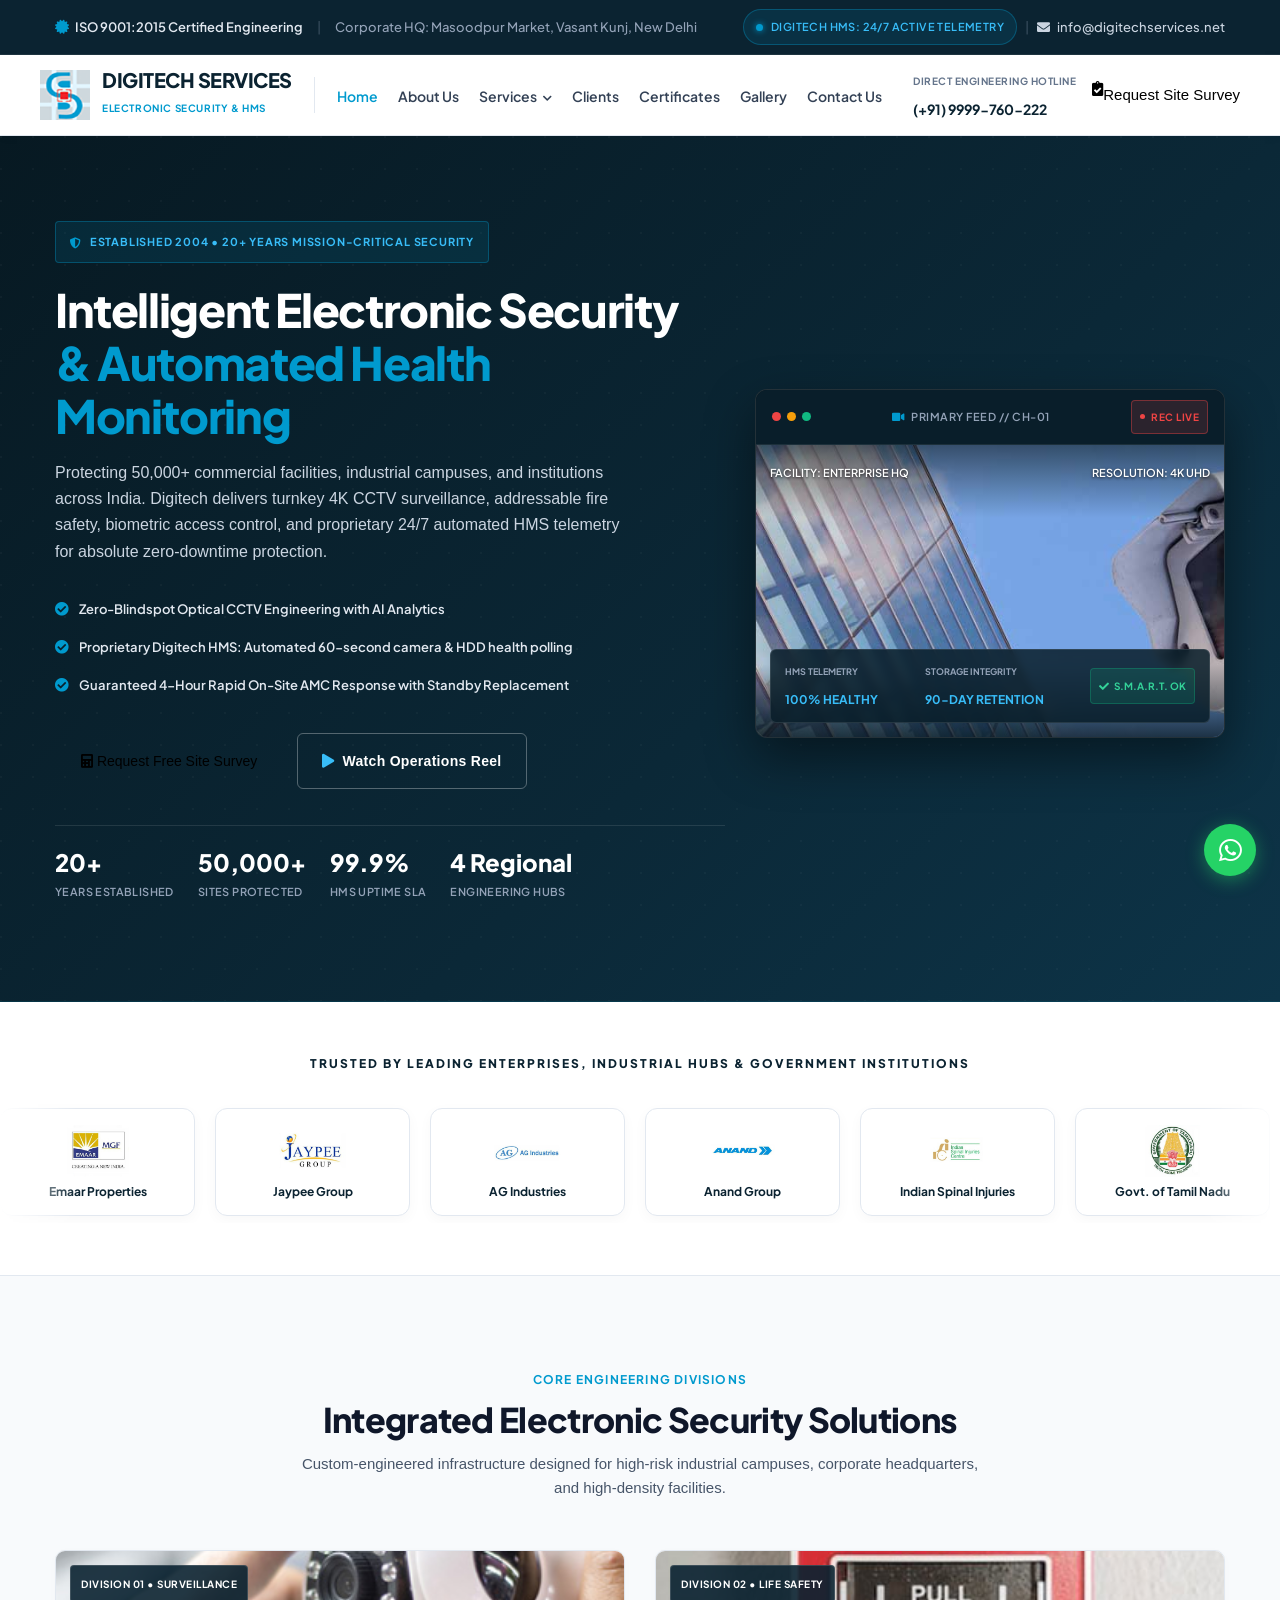
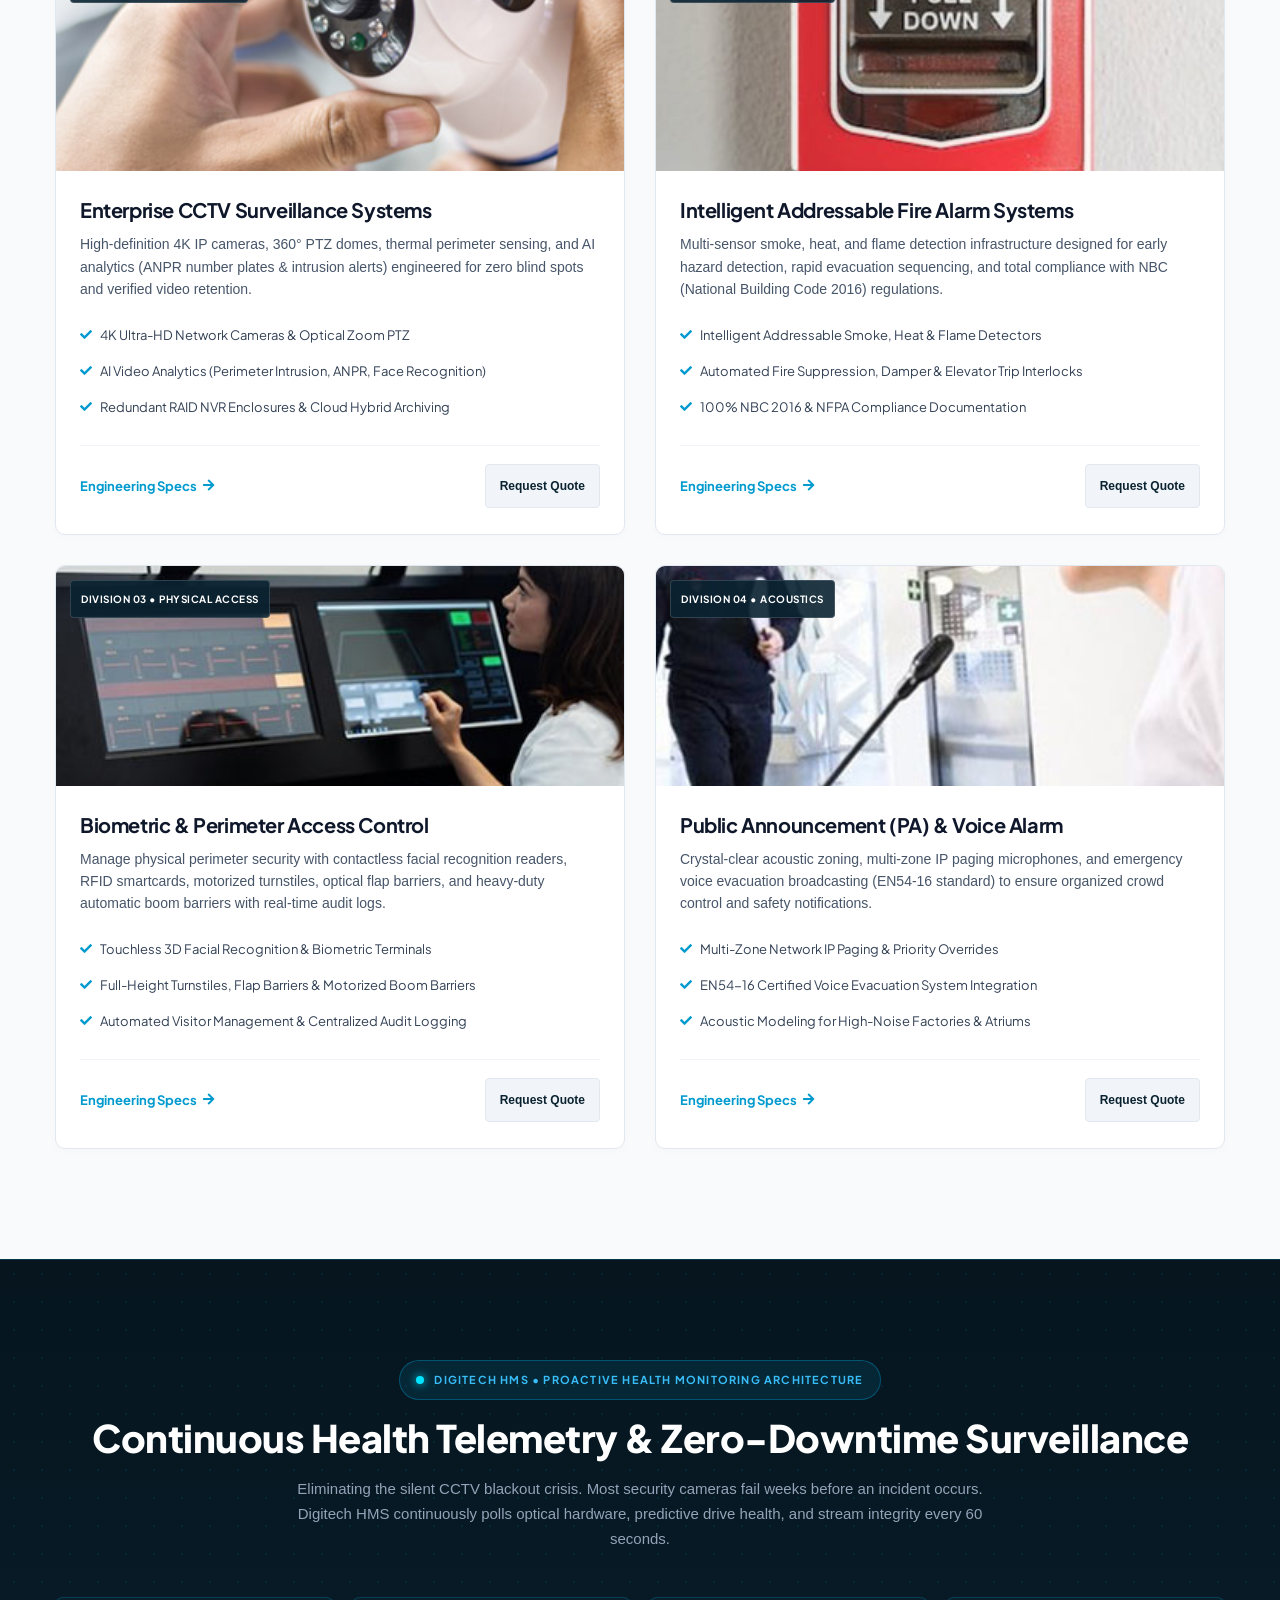
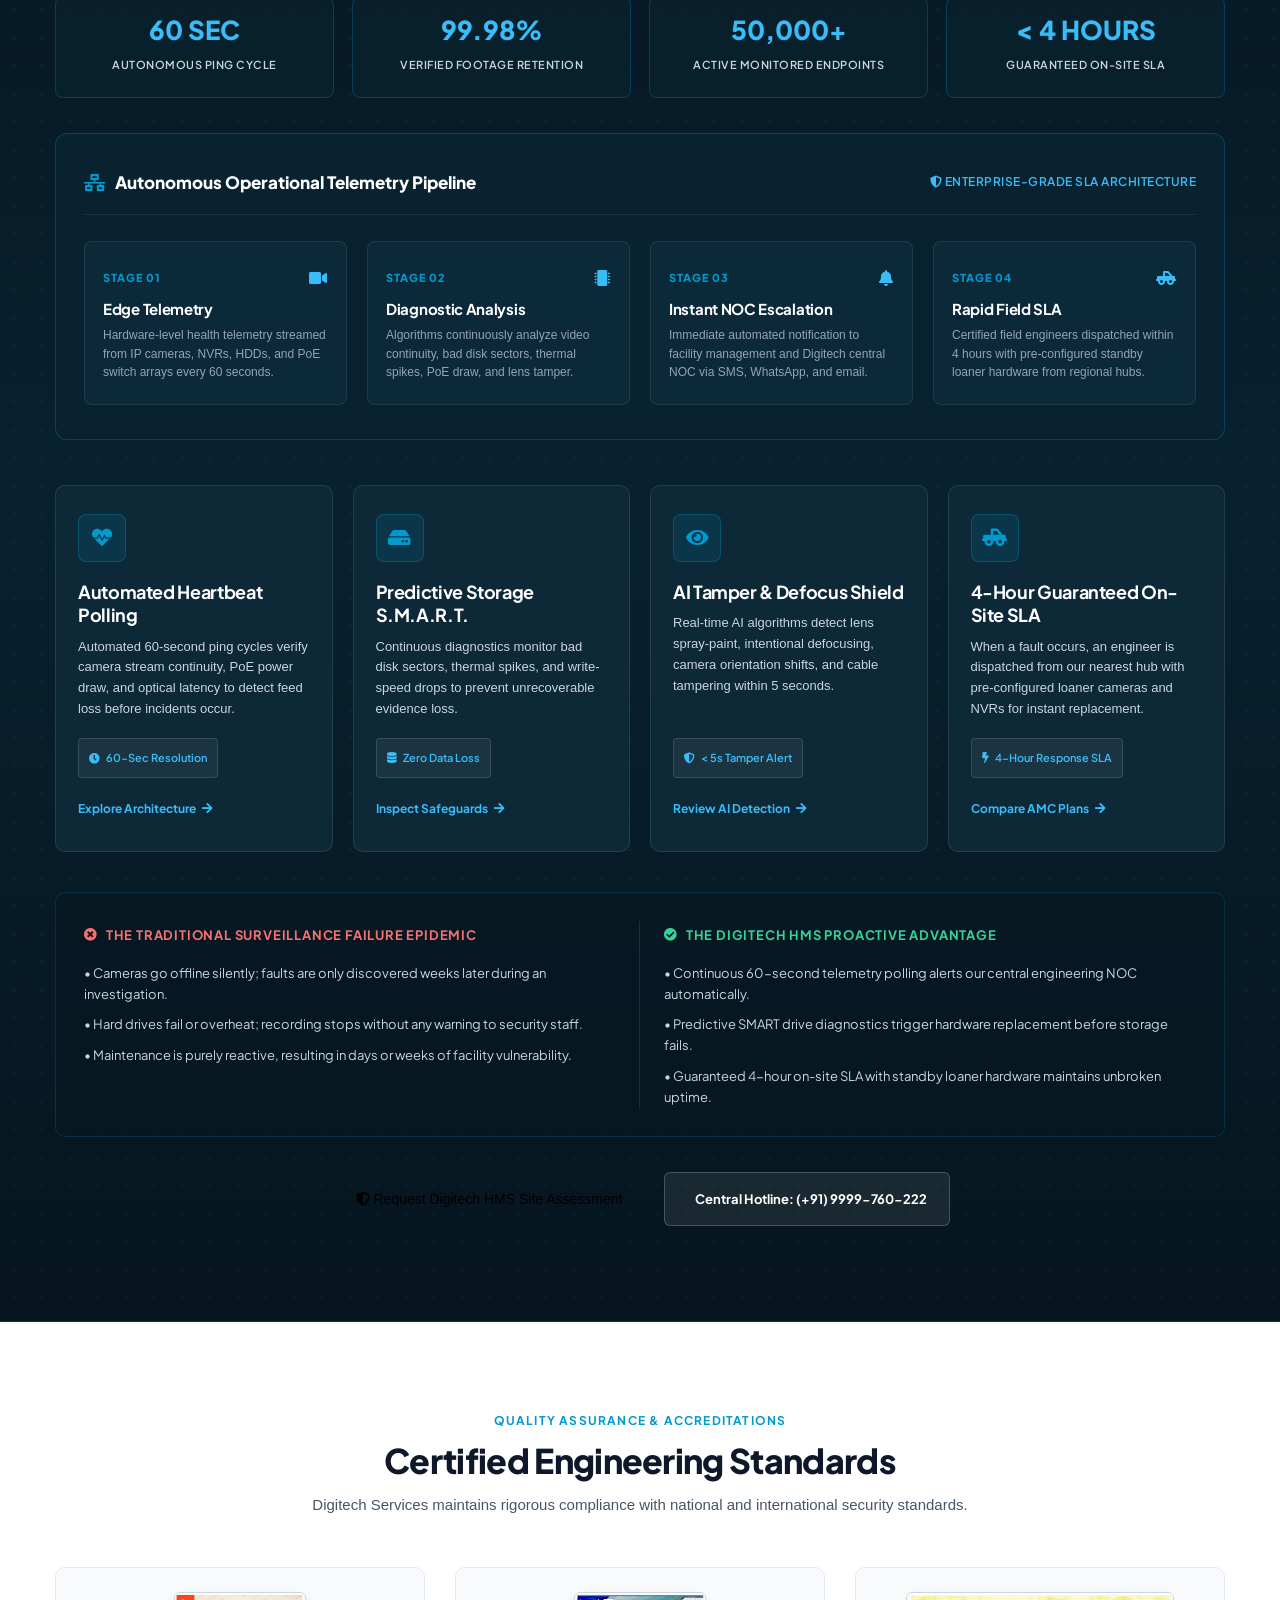
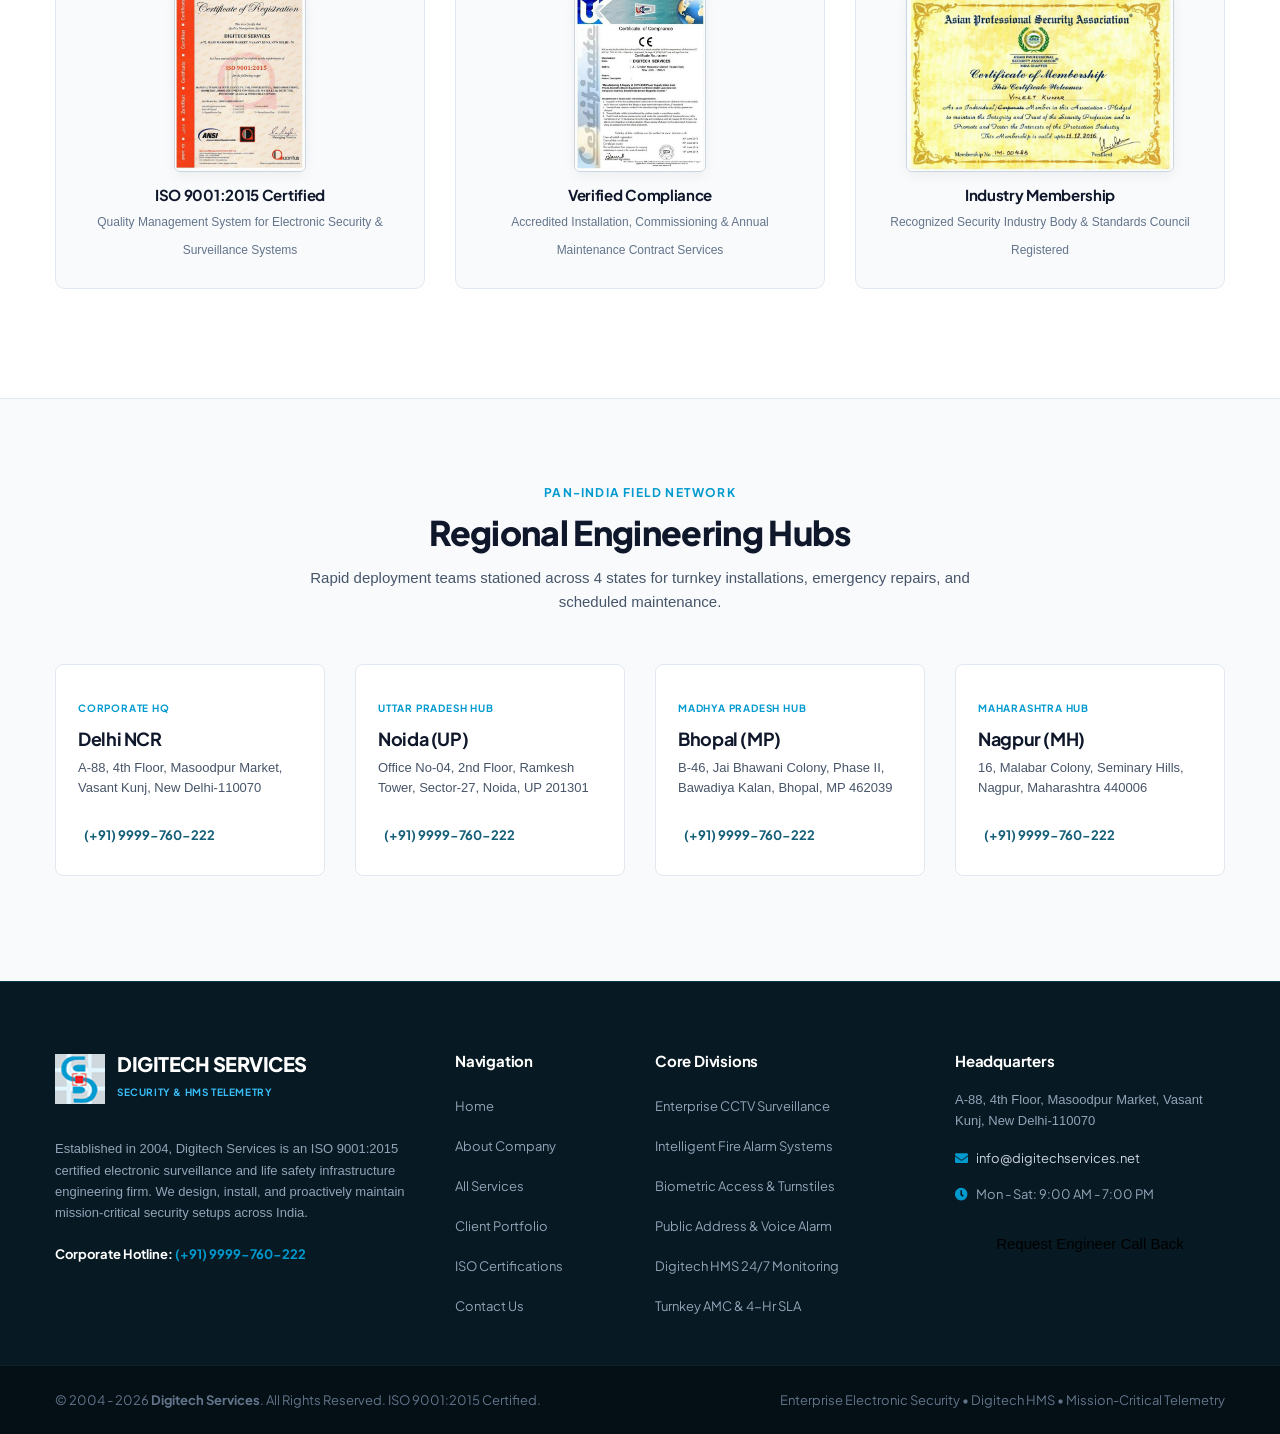
<file: index.html>
<!DOCTYPE html>
<html lang="en">

<head>
    <meta charset="utf-8">
    <meta http-equiv="X-UA-Compatible" content="IE=edge">
    <meta name="viewport" content="width=device-width, initial-scale=1.0, maximum-scale=1.0, user-scalable=0">

    <title>Digitech Services | Enterprise CCTV, Digitech HMS & Electronic Surveillance Systems</title>

    <!-- Fav Icon -->
    <link rel="icon" type="image/png" href="assets/images/favicon.png" sizes="16x16">

    <!-- Google Fonts: Plus Jakarta Sans for high-end corporate clarity -->
    <link rel="preconnect" href="https://fonts.googleapis.com">
    <link rel="preconnect" href="https://fonts.gstatic.com" crossorigin>
    <link href="https://fonts.googleapis.com/css2?family=Plus+Jakarta+Sans:wght@300;400;500;600;700;800&family=Inter:wght@400;500;600;700&display=swap" rel="stylesheet">

    <!-- Base Stylesheets -->
    <link href="assets/css/font-awesome-all.css" rel="stylesheet">
    <link href="assets/css/flaticon.css" rel="stylesheet">
    <link href="assets/css/owl.css" rel="stylesheet">
    <link href="assets/css/bootstrap.css" rel="stylesheet">
    <link href="assets/css/jquery.fancybox.min.css" rel="stylesheet">
    <link href="assets/css/animate.css" rel="stylesheet">
    <link href="assets/css/nice-select.css" rel="stylesheet">
    <link href="assets/css/color.css" rel="stylesheet">
    <link href="assets/css/style.css" rel="stylesheet">
    <link href="assets/css/responsive.css" rel="stylesheet">

    <!-- Premium Enterprise Design System (70% Enterprise, 20% Modern Tech, 10% Futuristic) -->
    <style>
        :root {
            --brand-cyan: #009ace;
            --brand-cyan-dark: #0081ae;
            --brand-cyan-light: #e0f2fe;
            --brand-navy-deep: #0b2331;
            --brand-navy-dark: #071922;
            --brand-navy-mid: #135d76;
            --brand-slate-bg: #f8fafc;
            --brand-slate-border: #e2e8f0;
            --brand-text-primary: #0f172a;
            --brand-text-secondary: #475569;
            --brand-text-muted: #64748b;
        }

        body {
            font-family: 'Plus Jakarta Sans', -apple-system, BlinkMacSystemFont, sans-serif;
            color: var(--brand-text-secondary);
            background-color: var(--brand-slate-bg);
            -webkit-font-smoothing: antialiased;
            overflow-x: hidden;
        }

        h1, h2, h3, h4, h5, h6 {
            font-family: 'Plus Jakarta Sans', sans-serif;
            color: var(--brand-text-primary);
            font-weight: 700;
            letter-spacing: -0.02em;
        }

        /* Suppress legacy template scroll-top to avoid UI overlap */
        .scroll-top {
            display: none !important;
        }

        /* ==========================================================
           HEADER SECTION: Clean, Prestigious Corporate Topbar
           ========================================================== */
        .topbar-enterprise {
            background-color: var(--brand-navy-deep);
            color: #94a3b8;
            font-size: 13px;
            font-weight: 500;
            padding: 9px 0;
            border-bottom: 1px solid rgba(255, 255, 255, 0.08);
        }
        .topbar-enterprise .container-box {
            display: flex;
            align-items: center;
            justify-content: space-between;
        }
        .topbar-enterprise a {
            color: #cbd5e1;
            transition: color 0.2s ease;
        }
        .topbar-enterprise a:hover {
            color: var(--brand-cyan);
        }
        .topbar-credential {
            display: inline-flex;
            align-items: center;
            gap: 6px;
            color: #e2e8f0;
            font-weight: 600;
        }
        .topbar-credential i {
            color: var(--brand-cyan);
            font-size: 14px;
        }
        .topbar-hms-status {
            display: inline-flex;
            align-items: center;
            gap: 8px;
            background: rgba(0, 154, 206, 0.12);
            border: 1px solid rgba(0, 154, 206, 0.35);
            padding: 3px 12px;
            border-radius: 20px;
            font-size: 11px;
            font-weight: 600;
            color: #38bdf8;
            letter-spacing: 0.4px;
        }
        .pulse-indicator {
            width: 7px;
            height: 7px;
            background-color: #009ace;
            border-radius: 50%;
            display: inline-block;
            box-shadow: 0 0 6px #009ace;
        }

        /* Main Navigation Bar */
        .header-main-nav {
            background: #ffffff;
            border-bottom: 1px solid var(--brand-slate-border);
            position: sticky;
            top: 0;
            z-index: 999;
            box-shadow: 0 2px 10px rgba(0, 0, 0, 0.03);
        }
        .nav-inner-container {
            display: flex;
            align-items: center;
            justify-content: space-between;
            padding: 12px 0;
        }
        .nav-brand-group {
            display: flex;
            align-items: center;
        }
        .brand-link {
            display: flex;
            align-items: center;
            gap: 12px;
            text-decoration: none !important;
            flex-shrink: 0;
        }
        .brand-logo-img {
            height: 50px;
            width: 50px;
            object-fit: contain;
            display: block;
        }
        .brand-meta {
            display: flex;
            flex-direction: column;
            justify-content: center;
        }
        .brand-meta .company-name {
            font-size: 20px;
            font-weight: 800;
            color: var(--brand-navy-deep);
            line-height: 1.15;
            letter-spacing: -0.5px;
            white-space: nowrap;
        }
        .brand-meta .company-desc {
            font-size: 10px;
            font-weight: 700;
            color: var(--brand-cyan);
            letter-spacing: 0.6px;
            text-transform: uppercase;
            margin-top: 3px;
            white-space: nowrap;
        }
        .nav-vertical-divider {
            width: 1px;
            height: 36px;
            background-color: var(--brand-slate-border);
            margin: 0 22px;
            flex-shrink: 0;
        }

        .desktop-nav-links {
            display: flex;
            align-items: center;
            gap: 20px;
            list-style: none;
            margin: 0;
            padding: 0;
        }
        .desktop-nav-links > li > a {
            font-size: 14px;
            font-weight: 600;
            color: #334155;
            transition: color 0.2s ease;
            text-decoration: none;
            padding: 6px 0;
            position: relative;
            white-space: nowrap;
        }
        .desktop-nav-links > li > a:hover,
        .desktop-nav-links > li.active > a {
            color: var(--brand-cyan);
        }
        .desktop-nav-links > li.has-dropdown {
            position: relative;
        }
        .dropdown-menu-custom {
            position: absolute;
            top: 100%;
            left: 0;
            background: #ffffff;
            border: 1px solid var(--brand-slate-border);
            border-radius: 8px;
            min-width: 240px;
            box-shadow: 0 10px 25px rgba(0, 0, 0, 0.08);
            padding: 8px 0;
            display: none;
            list-style: none;
            margin-top: 10px;
        }
        .desktop-nav-links > li.has-dropdown:hover .dropdown-menu-custom {
            display: block;
        }
        .dropdown-menu-custom li a {
            display: block;
            padding: 8px 18px;
            font-size: 13px;
            font-weight: 500;
            color: #334155;
            text-decoration: none;
            transition: all 0.2s;
        }
        .dropdown-menu-custom li a:hover {
            background-color: #f1f5f9;
            color: var(--brand-cyan);
            padding-left: 22px;
        }

        .header-contact-actions {
            display: flex;
            align-items: center;
            gap: 16px;
            flex-shrink: 0;
        }
        .header-phone-box {
            display: flex;
            align-items: center;
            gap: 10px;
            text-decoration: none !important;
        }
        .header-phone-icon {
            width: auto;
            height: auto;
            background: transparent !important;
            border: none !important;
            display: flex;
            align-items: center;
            justify-content: center;
            color: var(--brand-cyan);
            font-size: 17px;
        }
        .header-phone-text span {
            display: block;
            font-size: 10px;
            font-weight: 700;
            color: var(--brand-text-muted);
            text-transform: uppercase;
            letter-spacing: 0.5px;
        }
        .header-phone-text strong {
            display: block;
            font-size: 14px;
            font-weight: 700;
            color: var(--brand-navy-deep);
        }
            font-size: 14px;
            font-weight: 700;
            color: var(--brand-navy-deep);
        }

        /* Buttons: Crisp, Executive, Premium */
        .btn-brand-primary {
            background-color: var(--brand-cyan);
            color: #ffffff !important;
            font-weight: 700;
            font-size: 13px;
            letter-spacing: 0.3px;
            border-radius: 6px;
            padding: 11px 22px;
            border: 1px solid transparent;
            cursor: pointer;
            transition: all 0.2s ease;
            display: inline-flex;
            align-items: center;
            gap: 8px;
            text-decoration: none !important;
            box-shadow: 0 4px 12px rgba(0, 154, 206, 0.25);
        }
        .btn-brand-primary:hover {
            background-color: var(--brand-cyan-dark);
            transform: translateY(-1px);
            box-shadow: 0 6px 16px rgba(0, 154, 206, 0.35);
        }
        .btn-brand-outline {
            background: transparent;
            color: #ffffff !important;
            font-weight: 600;
            font-size: 13px;
            letter-spacing: 0.3px;
            border-radius: 6px;
            padding: 11px 22px;
            border: 1px solid rgba(255, 255, 255, 0.3);
            cursor: pointer;
            transition: all 0.2s ease;
            display: inline-flex;
            align-items: center;
            gap: 8px;
            text-decoration: none !important;
        }
        .btn-brand-outline:hover {
            background: rgba(255, 255, 255, 0.1);
            border-color: #ffffff;
        }

        /* ==========================================================
           HERO SECTION: High-Impact Enterprise Executive Layout
           ========================================================== */
        .hero-enterprise {
            background: linear-gradient(135deg, #071922 0%, #0b2837 60%, #0d3448 100%);
            position: relative;
            padding: 85px 0 95px 0;
            overflow: hidden;
            border-bottom: 1px solid rgba(0, 154, 206, 0.2);
        }
        /* Subtle architectural grid pattern overlay */
        .hero-enterprise::before {
            content: '';
            position: absolute;
            inset: 0;
            background-image: 
                radial-gradient(circle at 1px 1px, rgba(255, 255, 255, 0.05) 1px, transparent 0);
            background-size: 32px 32px;
            pointer-events: none;
            opacity: 0.6;
        }
        .hero-enterprise-content {
            position: relative;
            z-index: 2;
        }
        .hero-pretitle-badge {
            display: inline-flex;
            align-items: center;
            gap: 8px;
            background: rgba(0, 154, 206, 0.12);
            border: 1px solid rgba(0, 154, 206, 0.35);
            padding: 6px 14px;
            border-radius: 4px;
            color: #38bdf8;
            font-size: 11px;
            font-weight: 700;
            letter-spacing: 0.8px;
            text-transform: uppercase;
            margin-bottom: 20px;
        }
        .hero-headline {
            font-size: 46px;
            line-height: 1.15;
            font-weight: 800;
            color: #ffffff;
            letter-spacing: -0.03em;
            margin-bottom: 18px;
        }
        .hero-headline .highlight {
            color: var(--brand-cyan);
            font-weight: 800;
        }
        .hero-subheading {
            font-size: 16px;
            line-height: 1.65;
            color: #cbd5e1;
            margin-bottom: 30px;
            max-width: 580px;
        }
        .hero-value-props {
            display: flex;
            flex-direction: column;
            gap: 10px;
            margin-bottom: 34px;
        }
        .hero-prop-item {
            display: flex;
            align-items: center;
            gap: 10px;
            font-size: 13px;
            font-weight: 600;
            color: #e2e8f0;
        }
        .hero-prop-item i {
            color: var(--brand-cyan);
            font-size: 14px;
        }
        .hero-cta-group {
            display: flex;
            flex-wrap: wrap;
            align-items: center;
            gap: 14px;
            margin-bottom: 36px;
        }
        .hero-stats-row {
            display: flex;
            align-items: center;
            gap: 24px;
            border-top: 1px solid rgba(255, 255, 255, 0.1);
            padding-top: 24px;
        }
        .hero-stat {
            display: flex;
            flex-direction: column;
        }
        .hero-stat .stat-num {
            font-size: 24px;
            font-weight: 800;
            color: #ffffff;
            line-height: 1;
        }
        .hero-stat .stat-lbl {
            font-size: 11px;
            font-weight: 600;
            color: #94a3b8;
            margin-top: 4px;
            text-transform: uppercase;
            letter-spacing: 0.4px;
        }

        /* Hero Right Column: Hardware Telemetry Showcase Console */
        .hero-console-frame {
            background: #06151d;
            border: 1px solid rgba(255, 255, 255, 0.12);
            border-radius: 12px;
            overflow: hidden;
            box-shadow: 0 20px 50px rgba(0, 0, 0, 0.45);
            position: relative;
        }
        .console-header-bar {
            background: #091e2a;
            padding: 10px 16px;
            display: flex;
            align-items: center;
            justify-content: space-between;
            border-bottom: 1px solid rgba(255, 255, 255, 0.08);
        }
        .console-window-dots {
            display: flex;
            gap: 6px;
        }
        .console-dot {
            width: 9px;
            height: 9px;
            border-radius: 50%;
        }
        .console-dot.red { background: #ef4444; }
        .console-dot.yellow { background: #f59e0b; }
        .console-dot.green { background: #10b981; }
        .console-channel-title {
            font-size: 11px;
            font-weight: 600;
            color: #94a3b8;
            letter-spacing: 0.5px;
            text-transform: uppercase;
        }
        .console-live-pill {
            display: flex;
            align-items: center;
            gap: 6px;
            background: rgba(239, 68, 68, 0.15);
            border: 1px solid rgba(239, 68, 68, 0.4);
            color: #ef4444;
            font-size: 10px;
            font-weight: 700;
            padding: 2px 8px;
            border-radius: 4px;
            letter-spacing: 0.5px;
        }
        .console-video-container {
            position: relative;
            aspect-ratio: 16 / 10;
            width: 100%;
            background: #000000;
            overflow: hidden;
        }
        .console-video-container video {
            width: 100%;
            height: 100%;
            object-fit: cover;
            display: block;
        }
        .console-hud-overlay {
            position: absolute;
            inset: 0;
            pointer-events: none;
            display: flex;
            flex-direction: column;
            justify-content: space-between;
            padding: 14px;
            background: linear-gradient(180deg, rgba(6, 21, 29, 0.6) 0%, transparent 25%, transparent 75%, rgba(6, 21, 29, 0.8) 100%);
        }
        .hud-top-data {
            display: flex;
            justify-content: space-between;
            font-size: 11px;
            font-weight: 600;
            color: #ffffff;
            text-shadow: 0 1px 3px rgba(0, 0, 0, 0.8);
        }
        .hud-bottom-data {
            display: flex;
            align-items: center;
            justify-content: space-between;
            background: rgba(9, 30, 42, 0.85);
            backdrop-filter: blur(4px);
            padding: 8px 14px;
            border-radius: 6px;
            border: 1px solid rgba(255, 255, 255, 0.1);
        }
        .hud-item {
            display: flex;
            flex-direction: column;
        }
        .hud-item .hud-label {
            font-size: 9px;
            font-weight: 700;
            color: #94a3b8;
            text-transform: uppercase;
        }
        .hud-item .hud-val {
            font-size: 12px;
            font-weight: 700;
            color: #38bdf8;
        }
        .hud-badge-verified {
            display: inline-flex;
            align-items: center;
            gap: 5px;
            background: rgba(16, 185, 129, 0.15);
            color: #34d399;
            border: 1px solid rgba(16, 185, 129, 0.3);
            font-size: 10px;
            font-weight: 700;
            padding: 3px 8px;
            border-radius: 4px;
        }

        /* Mobile Quick Phone Call Button */
        .mobile-phone-call-btn {
            width: 38px;
            height: 38px;
            border-radius: 8px;
            background: var(--brand-cyan-light);
            color: var(--brand-cyan) !important;
            display: inline-flex;
            align-items: center;
            justify-content: center;
            font-size: 15px;
            text-decoration: none !important;
            transition: all 0.2s ease;
            flex-shrink: 0;
        }
        .mobile-phone-call-btn:hover {
            background: var(--brand-cyan);
            color: #ffffff !important;
        }

        /* ==========================================================
           CLIENT TRUST SECTION: Continuous Horizontal Animated Marquee Ticker
           (Never scrolls vertically on mobile; glides smoothly horizontally)
           ========================================================== */
        .client-trust-section {
            background: #ffffff;
            border-bottom: 1px solid var(--brand-slate-border);
            padding: 48px 0 52px 0;
            overflow: hidden;
            position: relative;
        }
        .client-trust-label {
            text-align: center;
            font-size: 12px;
            font-weight: 800;
            color: var(--brand-navy-deep);
            letter-spacing: 2px;
            text-transform: uppercase;
            margin-bottom: 24px;
        }
        .client-marquee-container {
            width: 100%;
            overflow: hidden;
            position: relative;
            padding: 6px 0;
            -webkit-mask-image: linear-gradient(90deg, transparent 0%, #000 6%, #000 94%, transparent 100%);
            mask-image: linear-gradient(90deg, transparent 0%, #000 6%, #000 94%, transparent 100%);
        }
        .client-marquee-track {
            display: flex;
            flex-direction: row;
            flex-wrap: nowrap;
            align-items: stretch;
            gap: 20px;
            width: max-content;
            animation: clientMarqueeScroll 38s linear infinite;
            will-change: transform;
        }
        .client-marquee-track:hover {
            animation-play-state: paused;
        }
        @keyframes clientMarqueeScroll {
            0% {
                transform: translateX(0);
            }
            100% {
                transform: translateX(calc(-50% - 10px));
            }
        }
        .client-logo-card {
            background: #ffffff;
            border: 1px solid #e2e8f0;
            border-radius: 12px;
            padding: 16px 20px;
            width: 195px;
            min-height: 108px;
            flex: 0 0 195px;
            display: flex;
            flex-direction: column;
            align-items: center;
            justify-content: center;
            box-shadow: 0 4px 14px rgba(0, 0, 0, 0.03);
            transition: all 0.25s ease;
            text-decoration: none !important;
            user-select: none;
        }
        .client-logo-card:hover {
            transform: translateY(-4px);
            border-color: var(--brand-cyan);
            box-shadow: 0 10px 25px rgba(0, 154, 206, 0.15);
        }
        .client-logo-card img {
            max-height: 52px;
            max-width: 155px;
            width: auto;
            object-fit: contain;
            filter: none !important;
            opacity: 1 !important;
            display: block;
            margin-bottom: 8px;
            transition: transform 0.25s ease;
            pointer-events: none;
        }
        .client-logo-card:hover img {
            transform: scale(1.05);
        }
        .client-brand-title {
            font-size: 12px;
            font-weight: 700;
            color: var(--brand-navy-deep);
            text-align: center;
            line-height: 1.2;
            white-space: nowrap;
            overflow: hidden;
            text-overflow: ellipsis;
            max-width: 100%;
        }

        /* ==========================================================
           CORE ENGINEERING DIVISIONS (4 Solutions)
           ========================================================== */
        .services-enterprise-section {
            padding: 90px 0 80px 0;
            background: var(--brand-slate-bg);
        }
        .section-header-block {
            text-align: center;
            max-width: 680px;
            margin: 0 auto 50px auto;
        }
        .section-pretitle {
            color: var(--brand-cyan);
            font-size: 12px;
            font-weight: 700;
            letter-spacing: 1.2px;
            text-transform: uppercase;
            margin-bottom: 6px;
        }
        .section-title {
            font-size: 34px;
            font-weight: 800;
            color: var(--brand-text-primary);
            line-height: 1.2;
            margin-bottom: 12px;
        }
        .section-description {
            font-size: 15px;
            color: var(--brand-text-secondary);
            line-height: 1.6;
        }

        /* Service Cards: High Polish, Enterprise Clarity */
        .service-card-enterprise {
            background: #ffffff;
            border: 1px solid var(--brand-slate-border);
            border-radius: 10px;
            overflow: hidden;
            margin-bottom: 30px;
            transition: all 0.3s ease;
            box-shadow: 0 2px 10px rgba(0, 0, 0, 0.02);
            display: flex;
            flex-direction: column;
            height: calc(100% - 30px);
        }
        .service-card-enterprise:hover {
            transform: translateY(-4px);
            box-shadow: 0 12px 28px rgba(0, 0, 0, 0.07);
            border-color: rgba(0, 154, 206, 0.4);
        }
        .service-card-img-wrap {
            position: relative;
            height: 220px;
            overflow: hidden;
            background-color: var(--brand-navy-dark);
        }
        .service-card-img-wrap img {
            width: 100%;
            height: 100%;
            object-fit: cover;
            transition: transform 0.4s ease;
        }
        .service-card-enterprise:hover .service-card-img-wrap img {
            transform: scale(1.04);
        }
        .service-card-badge {
            position: absolute;
            top: 14px;
            left: 14px;
            background: rgba(11, 35, 49, 0.9);
            color: #ffffff;
            font-size: 10px;
            font-weight: 700;
            padding: 4px 10px;
            border-radius: 4px;
            letter-spacing: 0.5px;
            text-transform: uppercase;
            border: 1px solid rgba(255, 255, 255, 0.15);
        }
        .service-card-body {
            padding: 26px 24px;
            flex-grow: 1;
            display: flex;
            flex-direction: column;
            justify-content: space-between;
        }
        .service-card-heading {
            font-size: 20px;
            font-weight: 700;
            color: var(--brand-text-primary);
            margin-bottom: 10px;
            line-height: 1.3;
        }
        .service-card-text {
            font-size: 14px;
            color: var(--brand-text-secondary);
            line-height: 1.6;
            margin-bottom: 20px;
        }
        .service-features-list {
            list-style: none;
            padding: 0;
            margin: 0 0 24px 0;
            display: flex;
            flex-direction: column;
            gap: 8px;
        }
        .service-features-list li {
            font-size: 13px;
            color: #334155;
            display: flex;
            align-items: center;
            gap: 8px;
        }
        .service-features-list li i {
            color: var(--brand-cyan);
            font-size: 12px;
        }
        .service-card-footer {
            border-top: 1px solid #f1f5f9;
            padding-top: 18px;
            display: flex;
            align-items: center;
            justify-content: space-between;
        }
        .link-text-action {
            color: var(--brand-cyan);
            font-size: 13px;
            font-weight: 700;
            text-decoration: none !important;
            display: inline-flex;
            align-items: center;
            gap: 6px;
            transition: gap 0.2s;
        }
        .link-text-action:hover {
            color: var(--brand-cyan-dark);
            gap: 9px;
        }
        .btn-card-quote {
            background: #f1f5f9;
            color: var(--brand-navy-deep);
            font-size: 12px;
            font-weight: 700;
            border: 1px solid #e2e8f0;
            border-radius: 4px;
            padding: 7px 14px;
            cursor: pointer;
            transition: all 0.2s;
        }
        .btn-card-quote:hover {
            background: var(--brand-cyan);
            color: #ffffff;
            border-color: var(--brand-cyan);
        }

        /* ==========================================================
           DIGITECH HMS: Enterprise-Futuristic Telemetry Architecture
           ========================================================== */
        .hms-telemetry-section {
            background: linear-gradient(180deg, #06151e 0%, #082130 50%, #06151e 100%);
            background-image: radial-gradient(rgba(0, 154, 206, 0.12) 1px, transparent 1px), linear-gradient(180deg, #06151e 0%, #082130 50%, #06151e 100%);
            background-size: 28px 28px, 100% 100%;
            padding: 100px 0 95px 0;
            position: relative;
            border-top: 1px solid rgba(0, 154, 206, 0.25);
            border-bottom: 1px solid rgba(0, 154, 206, 0.25);
            color: #ffffff;
        }
        .hms-futuristic-badge {
            display: inline-flex;
            align-items: center;
            gap: 10px;
            background: rgba(0, 154, 206, 0.12);
            border: 1px solid rgba(0, 154, 206, 0.4);
            padding: 5px 16px;
            border-radius: 30px;
            color: #38bdf8;
            font-size: 11px;
            font-weight: 700;
            letter-spacing: 1.2px;
            text-transform: uppercase;
            margin-bottom: 14px;
        }
        .hms-pulse-radar {
            width: 8px;
            height: 8px;
            background-color: #00e5ff;
            border-radius: 50%;
            box-shadow: 0 0 10px #00e5ff;
            animation: radarPulse 1.8s infinite;
        }
        @keyframes radarPulse {
            0% { transform: scale(0.9); opacity: 1; }
            50% { transform: scale(1.4); opacity: 0.5; }
            100% { transform: scale(0.9); opacity: 1; }
        }
        .hms-main-title {
            font-size: 38px;
            font-weight: 800;
            color: #ffffff;
            line-height: 1.25;
            letter-spacing: -0.5px;
            margin-bottom: 16px;
        }
        .hms-subtitle {
            font-size: 15px;
            color: #94a3b8;
            max-width: 720px;
            margin: 0 auto;
            line-height: 1.65;
        }

        /* 4 Key KPI Metrics Strip */
        .hms-kpi-ribbon {
            display: grid;
            grid-template-columns: repeat(4, 1fr);
            gap: 18px;
            margin: 45px 0 35px 0;
        }
        .hms-kpi-item {
            background: rgba(11, 35, 49, 0.6);
            border: 1px solid rgba(0, 154, 206, 0.25);
            border-radius: 8px;
            padding: 18px 16px;
            text-align: center;
            transition: all 0.25s;
        }
        .hms-kpi-item:hover {
            border-color: var(--brand-cyan);
            background: rgba(11, 35, 49, 0.9);
            transform: translateY(-2px);
        }
        .hms-kpi-num {
            font-size: 26px;
            font-weight: 800;
            color: #38bdf8;
            display: block;
            line-height: 1.1;
            margin-bottom: 4px;
            font-family: 'Plus Jakarta Sans', monospace;
        }
        .hms-kpi-label {
            font-size: 11px;
            font-weight: 600;
            color: #cbd5e1;
            text-transform: uppercase;
            letter-spacing: 0.5px;
        }

        /* 4-Stage Operational Architecture Flow */
        .hms-workflow-card {
            background: #092230;
            border: 1px solid rgba(0, 154, 206, 0.28);
            border-radius: 12px;
            padding: 34px 28px;
            margin-bottom: 45px;
        }
        .hms-workflow-title-box {
            display: flex;
            align-items: center;
            justify-content: space-between;
            border-bottom: 1px solid rgba(255, 255, 255, 0.08);
            padding-bottom: 18px;
            margin-bottom: 26px;
        }
        .hms-workflow-title {
            font-size: 17px;
            font-weight: 800;
            color: #ffffff;
            display: flex;
            align-items: center;
            gap: 10px;
        }
        .hms-workflow-sub {
            font-size: 12px;
            color: #38bdf8;
            font-weight: 600;
            letter-spacing: 0.5px;
            text-transform: uppercase;
        }
        .hms-flow-steps {
            display: grid;
            grid-template-columns: repeat(4, 1fr);
            gap: 20px;
            position: relative;
        }
        .hms-flow-step {
            background: rgba(15, 46, 64, 0.65);
            border: 1px solid rgba(255, 255, 255, 0.08);
            border-radius: 8px;
            padding: 22px 18px;
            position: relative;
            transition: all 0.25s;
        }
        .hms-flow-step:hover {
            border-color: var(--brand-cyan);
            background: rgba(15, 46, 64, 0.95);
            transform: translateY(-2px);
        }
        .hms-step-number {
            font-size: 11px;
            font-weight: 800;
            color: var(--brand-cyan);
            text-transform: uppercase;
            letter-spacing: 1px;
            margin-bottom: 8px;
            display: flex;
            align-items: center;
            justify-content: space-between;
        }
        .hms-step-icon {
            font-size: 16px;
            color: #38bdf8;
        }
        .hms-step-heading {
            font-size: 15px;
            font-weight: 700;
            color: #ffffff;
            margin-bottom: 8px;
        }
        .hms-step-desc {
            font-size: 12px;
            color: #94a3b8;
            line-height: 1.55;
        }

        /* 4 Core HMS Pillar Cards */
        .hms-pillar-grid {
            display: grid;
            grid-template-columns: repeat(4, 1fr);
            gap: 20px;
            margin-bottom: 40px;
        }
        .hms-pillar-card {
            background: #0d2837;
            border: 1px solid rgba(255, 255, 255, 0.1);
            border-radius: 10px;
            padding: 28px 22px;
            display: flex;
            flex-direction: column;
            justify-content: space-between;
            transition: all 0.3s ease;
        }
        .hms-pillar-card:hover {
            border-color: var(--brand-cyan);
            transform: translateY(-4px);
            box-shadow: 0 16px 36px rgba(0, 0, 0, 0.35);
        }
        .hms-pillar-icon {
            width: 48px;
            height: 48px;
            border-radius: 8px;
            background: rgba(0, 154, 206, 0.12);
            border: 1px solid rgba(0, 154, 206, 0.3);
            display: flex;
            align-items: center;
            justify-content: center;
            color: var(--brand-cyan);
            font-size: 20px;
            margin-bottom: 18px;
        }
        .hms-pillar-title {
            font-size: 18px;
            font-weight: 700;
            color: #ffffff;
            margin-bottom: 10px;
            line-height: 1.3;
        }
        .hms-pillar-desc {
            font-size: 13px;
            color: #cbd5e1;
            line-height: 1.6;
            margin-bottom: 18px;
        }
        .hms-metric-badge {
            display: inline-flex;
            align-items: center;
            gap: 6px;
            background: rgba(255, 255, 255, 0.06);
            border: 1px solid rgba(255, 255, 255, 0.12);
            padding: 5px 10px;
            border-radius: 4px;
            font-size: 11px;
            color: #38bdf8;
            font-weight: 600;
            margin-bottom: 14px;
        }
        .hms-card-action {
            color: #38bdf8;
            font-size: 12px;
            font-weight: 700;
            text-decoration: none;
            display: inline-flex;
            align-items: center;
            gap: 6px;
            cursor: pointer;
            transition: gap 0.2s;
        }
        .hms-card-action:hover {
            color: #ffffff;
            gap: 8px;
        }

        /* Problem-Solution Comparison Box */
        .hms-comparison-box {
            background: rgba(7, 24, 34, 0.7);
            border: 1px solid rgba(0, 154, 206, 0.2);
            border-radius: 10px;
            padding: 28px;
            margin-top: 35px;
        }
        .comparison-col-header {
            font-size: 13px;
            font-weight: 700;
            text-transform: uppercase;
            letter-spacing: 0.8px;
            margin-bottom: 14px;
            display: flex;
            align-items: center;
            gap: 8px;
        }
        .comparison-col-header.bad { color: #f87171; }
        .comparison-col-header.good { color: #34d399; }
        .comparison-list {
            list-style: none;
            padding: 0;
            margin: 0;
            font-size: 13px;
            line-height: 1.6;
            color: #cbd5e1;
            display: flex;
            flex-direction: column;
            gap: 10px;
        }

        /* ==========================================================
           ENTERPRISE CREDENTIALS & CERTIFICATIONS
           ========================================================== */
        .credentials-section {
            padding: 85px 0;
            background: #ffffff;
            border-bottom: 1px solid var(--brand-slate-border);
        }
        .cert-card-box {
            background: var(--brand-slate-bg);
            border: 1px solid var(--brand-slate-border);
            border-radius: 10px;
            padding: 24px;
            text-align: center;
            height: 100%;
        }
        .cert-card-box img {
            max-height: 180px;
            width: auto;
            border: 1px solid #cbd5e1;
            border-radius: 6px;
            margin-bottom: 14px;
            box-shadow: 0 4px 12px rgba(0, 0, 0, 0.05);
        }
        .cert-title {
            font-size: 15px;
            font-weight: 700;
            color: var(--brand-text-primary);
            margin-bottom: 4px;
        }
        .cert-meta {
            font-size: 12px;
            color: var(--brand-text-muted);
        }

        /* ==========================================================
           REGIONAL OFFICES / FIELD HUBS
           ========================================================== */
        .branches-section {
            padding: 80px 0;
            background: var(--brand-slate-bg);
        }
        .branch-card-enterprise {
            background: #ffffff;
            border: 1px solid var(--brand-slate-border);
            border-radius: 8px;
            padding: 26px 22px;
            height: calc(100% - 25px);
            margin-bottom: 25px;
            transition: all 0.25s ease;
        }
        .branch-card-enterprise:hover {
            border-color: var(--brand-cyan);
            box-shadow: 0 8px 20px rgba(0, 154, 206, 0.08);
            transform: translateY(-2px);
        }
        .branch-type-tag {
            font-size: 10px;
            font-weight: 700;
            letter-spacing: 0.8px;
            text-transform: uppercase;
            color: var(--brand-cyan);
            margin-bottom: 6px;
            display: inline-block;
        }
        .branch-card-title {
            font-size: 18px;
            font-weight: 700;
            color: var(--brand-text-primary);
            margin-bottom: 8px;
        }
        .branch-address-text {
            font-size: 13px;
            color: var(--brand-text-secondary);
            line-height: 1.55;
            margin-bottom: 16px;
            min-height: 40px;
        }
        .branch-phone-link {
            font-size: 13px;
            font-weight: 700;
            color: var(--brand-navy-mid);
            text-decoration: none;
            display: inline-flex;
            align-items: center;
            gap: 6px;
        }
        .branch-phone-link:hover {
            color: var(--brand-cyan);
        }

        /* ==========================================================
           FOOTER SECTION
           ========================================================== */
        .footer-enterprise {
            background-color: var(--brand-navy-dark);
            color: #94a3b8;
            border-top: 1px solid rgba(0, 154, 206, 0.25);
        }
        .footer-top-block {
            padding: 70px 0 45px 0;
        }
        .footer-col-title {
            font-size: 15px;
            font-weight: 700;
            color: #ffffff;
            letter-spacing: -0.2px;
            margin-bottom: 20px;
        }
        .footer-links-list {
            list-style: none;
            padding: 0;
            margin: 0;
            display: flex;
            flex-direction: column;
            gap: 10px;
        }
        .footer-links-list li a {
            color: #94a3b8;
            font-size: 13px;
            text-decoration: none;
            transition: color 0.2s ease;
        }
        .footer-links-list li a:hover {
            color: var(--brand-cyan);
            padding-left: 3px;
        }
        .footer-bottom-bar {
            background-color: #041016;
            padding: 20px 0;
            border-top: 1px solid rgba(255, 255, 255, 0.06);
            font-size: 13px;
            color: #64748b;
        }
        .footer-bottom-bar a {
            color: #94a3b8;
            text-decoration: none;
        }

        /* ==========================================================
           FLOATING WHATSAPP BUTTON (Single Clean Green Bubble • No Blue Box)
           ========================================================== */
        .floating-whatsapp-btn {
            position: fixed;
            bottom: 24px;
            right: 24px;
            z-index: 9999;
            width: 52px;
            height: 52px;
            border-radius: 50%;
            background-color: #25d366;
            color: #ffffff !important;
            display: flex;
            align-items: center;
            justify-content: center;
            font-size: 26px;
            box-shadow: 0 4px 18px rgba(37, 211, 102, 0.45);
            transition: all 0.25s ease;
            text-decoration: none !important;
        }
        .floating-whatsapp-btn:hover {
            transform: scale(1.08);
            background-color: #20ba59;
            box-shadow: 0 6px 22px rgba(37, 211, 102, 0.6);
            color: #ffffff !important;
        }

        /* ==========================================================
           MODALS (Demo / Inquiry & Video Modal)
           ========================================================== */
        .modal-overlay-custom {
            position: fixed;
            inset: 0;
            background: rgba(7, 25, 34, 0.85);
            backdrop-filter: blur(4px);
            z-index: 10000;
            display: none;
            align-items: center;
            justify-content: center;
            padding: 20px;
        }
        .modal-card-custom {
            background: #ffffff;
            border-radius: 12px;
            max-width: 520px;
            width: 100%;
            padding: 32px 28px;
            box-shadow: 0 25px 60px rgba(0, 0, 0, 0.3);
            border: 1px solid var(--brand-slate-border);
            position: relative;
        }
        .modal-close-btn {
            position: absolute;
            top: 18px;
            right: 18px;
            font-size: 24px;
            color: #94a3b8;
            cursor: pointer;
            border: none;
            background: none;
            line-height: 1;
        }
        .modal-close-btn:hover {
            color: var(--brand-text-primary);
        }
        .modal-form-group {
            margin-bottom: 14px;
        }
        .modal-form-group label {
            display: block;
            font-size: 11px;
            font-weight: 700;
            color: #475569;
            text-transform: uppercase;
            letter-spacing: 0.5px;
            margin-bottom: 5px;
        }
        .modal-form-group input,
        .modal-form-group select,
        .modal-form-group textarea {
            width: 100%;
            padding: 9px 12px;
            border: 1px solid #cbd5e1;
            border-radius: 6px;
            font-size: 14px;
            color: #1e293b;
            background: #f8fafc;
            outline: none;
            font-family: inherit;
        }
        .modal-form-group input:focus,
        .modal-form-group select:focus,
        .modal-form-group textarea:focus {
            border-color: var(--brand-cyan);
            background: #ffffff;
        }

        /* Video Showcase Modal */
        .video-modal-custom {
            position: fixed;
            inset: 0;
            background: rgba(0, 0, 0, 0.92);
            backdrop-filter: blur(8px);
            z-index: 10001;
            display: none;
            align-items: center;
            justify-content: center;
            padding: 20px;
        }
        .video-modal-container {
            max-width: 860px;
            width: 100%;
            position: relative;
        }
        .video-modal-close-btn {
            position: absolute;
            top: -38px;
            right: 0;
            color: #ffffff;
            font-size: 26px;
            background: none;
            border: none;
            cursor: pointer;
        }

        /* Mobile Adjustments */
        .mobile-toggle-btn {
            background: #f1f5f9;
            border: 1px solid var(--brand-slate-border);
            color: var(--brand-navy-deep);
            font-size: 18px;
            padding: 7px 12px;
            border-radius: 6px;
            cursor: pointer;
            line-height: 1;
        }
        .mobile-drawer-enterprise {
            display: none;
            background: #ffffff;
            border-bottom: 1px solid var(--brand-slate-border);
            padding: 16px 20px;
            box-shadow: 0 10px 25px rgba(0, 0, 0, 0.06);
        }
        .mobile-nav-list {
            list-style: none;
            padding: 0;
            margin: 0;
            display: flex;
            flex-direction: column;
            gap: 12px;
        }
        .mobile-nav-list li a {
            color: var(--brand-text-primary);
            font-size: 14px;
            font-weight: 600;
            text-decoration: none;
        }

        /* ==========================================================
           RESPONSIVE DESIGN SYSTEM (Desktop -> Tablet -> Mobile)
           Fully uncluttered, spacious, and breathable on smartphone screens
           ========================================================== */
        @media (max-width: 1250px) {
            .header-phone-box {
                background: transparent !important;
                border: none !important;
                padding: 0;
                gap: 6px;
            }
            .header-phone-icon {
                width: auto;
                height: auto;
                background: transparent !important;
                border: none !important;
                font-size: 14px;
            }
            .header-phone-text span {
                display: none;
            }
            .header-phone-text strong {
                font-size: 12px;
                white-space: nowrap;
            }
            .desktop-nav-links {
                gap: 12px;
            }
            .desktop-nav-links > li > a {
                font-size: 13px;
            }
        }

        @media (max-width: 991px) {
            .desktop-nav-links, .header-phone-box, .nav-vertical-divider {
                display: none !important;
            }
            .header-contact-actions .btn-brand-primary {
                display: none !important;
            }
            .header-contact-actions {
                display: flex;
                align-items: center;
                gap: 10px;
            }
            .hero-enterprise {
                padding: 55px 0 65px 0;
            }
            .hero-headline {
                font-size: 32px;
            }
            .hero-console-frame {
                margin-top: 35px;
            }
            .hms-kpi-ribbon {
                grid-template-columns: repeat(2, 1fr);
            }
            .hms-flow-steps {
                grid-template-columns: repeat(2, 1fr);
            }
            .hms-pillar-grid {
                grid-template-columns: repeat(2, 1fr);
            }
        }

        @media (max-width: 768px) {
            /* Top status bar clean 1-line */
            .topbar-enterprise {
                padding: 6px 0;
                font-size: 11px;
            }
            .topbar-address-text {
                display: none !important;
            }

            /* Header Nav */
            .header-main-nav {
                padding: 8px 0;
            }
            .brand-logo-img {
                height: 42px;
                width: 42px;
            }
            .brand-meta .company-name {
                font-size: 16px;
            }
            .brand-meta .company-desc {
                font-size: 9px;
            }

            /* Hero Section: Breathable, High-Impact */
            .hero-enterprise {
                padding: 42px 0 48px 0;
            }
            .hero-pretitle-badge {
                font-size: 10px;
                padding: 4px 10px;
                letter-spacing: 0.6px;
                margin-bottom: 12px;
            }
            .hero-headline {
                font-size: 26px;
                line-height: 1.25;
                letter-spacing: -0.5px;
                margin-bottom: 12px;
            }
            .hero-subheading {
                font-size: 14px;
                line-height: 1.55;
                margin-bottom: 18px;
                color: #cbd5e1;
            }
            .hero-value-props {
                gap: 8px;
                margin-bottom: 22px;
            }
            .hero-prop-item {
                font-size: 12px;
                line-height: 1.4;
                gap: 8px;
            }
            .hero-cta-group {
                display: flex;
                flex-direction: column;
                gap: 10px;
                margin-bottom: 24px;
            }
            .hero-cta-group .btn-brand-primary,
            .hero-cta-group .btn-brand-outline {
                width: 100%;
                justify-content: center;
                text-align: center;
                padding: 12px 18px;
                font-size: 13px;
            }
            /* Proof metrics: Executive 2x2 grid */
            .hero-stats-row {
                display: grid;
                grid-template-columns: repeat(2, 1fr);
                gap: 10px;
                padding: 14px 12px;
                background: rgba(255, 255, 255, 0.04);
                border: 1px solid rgba(255, 255, 255, 0.08);
                border-radius: 10px;
                border-top: none;
            }
            .hero-stat {
                text-align: center;
            }
            .hero-stat .stat-num {
                font-size: 20px;
            }
            .hero-stat .stat-lbl {
                font-size: 10px;
                margin-top: 2px;
            }
            .hero-console-frame {
                margin-top: 26px;
                border-radius: 10px;
            }

            /* CLIENT TRUST MARQUEE (Never vertical stack; glides smoothly horizontally) */
            .client-trust-section {
                padding: 36px 0 40px 0;
            }
            .client-trust-label {
                font-size: 11px;
                letter-spacing: 1.2px;
                margin-bottom: 16px;
                padding: 0 14px;
            }
            .client-marquee-container {
                -webkit-mask-image: none;
                mask-image: none;
                overflow-x: auto;
                -webkit-overflow-scrolling: touch;
                scrollbar-width: none;
                padding: 4px 0 8px 0;
            }
            .client-marquee-container::-webkit-scrollbar {
                display: none;
            }
            .client-marquee-track {
                gap: 12px;
                animation: clientMarqueeScroll 26s linear infinite;
            }
            .client-logo-card {
                width: 160px;
                min-width: 160px;
                flex: 0 0 160px;
                min-height: 94px;
                padding: 12px 14px;
                border-radius: 10px;
            }
            .client-logo-card img {
                max-height: 42px;
                max-width: 125px;
                margin-bottom: 6px;
            }
            .client-brand-title {
                font-size: 11px;
            }

            /* Services Section */
            .services-enterprise-section {
                padding: 48px 0 40px 0;
            }
            .section-header-block {
                margin-bottom: 30px;
                padding: 0 10px;
            }
            .section-pretitle {
                font-size: 11px;
            }
            .section-title {
                font-size: 23px;
                line-height: 1.25;
                margin-bottom: 8px;
            }
            .section-description {
                font-size: 13px;
                line-height: 1.5;
            }
            .service-card-enterprise {
                margin-bottom: 20px;
                height: auto;
            }
            .service-card-img-wrap {
                height: 175px;
            }
            .service-card-body {
                padding: 20px 16px;
            }
            .service-card-heading {
                font-size: 18px;
                margin-bottom: 8px;
            }
            .service-card-text {
                font-size: 13px;
                line-height: 1.5;
                margin-bottom: 14px;
            }
            .service-features-list {
                margin-bottom: 16px;
                gap: 6px;
            }
            .service-features-list li {
                font-size: 12px;
                gap: 6px;
            }
            .service-card-footer {
                padding-top: 14px;
            }

            /* DIGITECH HMS: Enterprise Telemetry (No text stuffing) */
            .hms-telemetry-section {
                padding: 55px 0 50px 0;
            }
            .hms-futuristic-badge {
                font-size: 10px;
                padding: 4px 12px;
                margin-bottom: 10px;
            }
            .hms-main-title {
                font-size: 24px;
                line-height: 1.25;
                margin-bottom: 10px;
            }
            .hms-subtitle {
                font-size: 13px;
                line-height: 1.55;
                padding: 0 8px;
            }
            /* KPI Ribbon: Sleek 2x2 metric dashboard */
            .hms-kpi-ribbon {
                display: grid !important;
                grid-template-columns: repeat(2, 1fr) !important;
                gap: 10px;
                margin: 24px 0 22px 0;
            }
            .hms-kpi-item {
                padding: 12px 8px;
                border-radius: 8px;
            }
            .hms-kpi-num {
                font-size: 20px;
                margin-bottom: 2px;
            }
            .hms-kpi-label {
                font-size: 10px;
                letter-spacing: 0.3px;
            }

            /* 4-Stage Operational Architecture Pipeline */
            .hms-workflow-card {
                padding: 20px 16px;
                border-radius: 10px;
                margin-bottom: 26px;
            }
            .hms-workflow-title-box {
                flex-direction: column;
                align-items: flex-start;
                gap: 4px;
                padding-bottom: 12px;
                margin-bottom: 16px;
            }
            .hms-workflow-title {
                font-size: 15px;
            }
            .hms-workflow-sub {
                font-size: 11px;
            }
            .hms-flow-steps {
                display: flex !important;
                flex-direction: column !important;
                gap: 10px;
            }
            .hms-flow-step {
                padding: 14px 14px;
                border-radius: 8px;
            }
            .hms-step-number {
                font-size: 10px;
                margin-bottom: 4px;
            }
            .hms-step-heading {
                font-size: 14px;
                margin-bottom: 4px;
            }
            .hms-step-desc {
                font-size: 12px;
                line-height: 1.45;
            }

            /* 4 HMS Pillars */
            .hms-pillar-grid {
                display: flex !important;
                flex-direction: column !important;
                gap: 12px;
                margin-bottom: 24px;
            }
            .hms-pillar-card {
                padding: 18px 16px;
                border-radius: 8px;
            }
            .hms-pillar-icon {
                width: 38px;
                height: 38px;
                font-size: 16px;
                margin-bottom: 12px;
            }
            .hms-pillar-title {
                font-size: 16px;
                margin-bottom: 6px;
            }
            .hms-pillar-desc {
                font-size: 12px;
                line-height: 1.5;
                margin-bottom: 12px;
            }
            .hms-metric-badge {
                font-size: 10px;
                padding: 3px 8px;
                margin-bottom: 10px;
            }

            /* Comparison Box */
            .hms-comparison-box {
                padding: 18px 14px;
                border-radius: 8px;
                margin-top: 18px;
            }
            .comparison-col-header {
                font-size: 12px;
                margin-bottom: 10px;
            }
            .comparison-list {
                font-size: 12px;
                line-height: 1.5;
                gap: 8px;
            }

            /* HMS CTA Ribbon on Mobile */
            .hms-telemetry-section .btn-brand-primary,
            .hms-telemetry-section a[href^="tel:"] {
                width: 100% !important;
                justify-content: center !important;
                text-align: center !important;
            }

            /* Credentials, Regional Hubs, Footer */
            .credentials-section {
                padding: 45px 0;
            }
            .cert-card-box {
                padding: 18px 14px;
                margin-bottom: 14px;
            }
            .cert-card-box img {
                max-height: 130px;
                margin-bottom: 10px;
            }
            .branches-section {
                padding: 45px 0;
            }
            .branch-card-enterprise {
                padding: 18px 16px;
                margin-bottom: 14px;
                height: auto;
            }
            .footer-top-block {
                padding: 45px 0 25px 0;
            }
            .footer-col-title {
                font-size: 14px;
                margin-bottom: 12px;
            }
            .footer-links-list {
                gap: 8px;
                margin-bottom: 22px;
            }
            .footer-bottom-bar {
                padding: 16px 0;
                font-size: 11px;
                text-align: center;
            }

            /* Floating WhatsApp Button */
            .floating-whatsapp-btn {
                bottom: 18px;
                right: 18px;
                width: 48px;
                height: 48px;
                font-size: 24px;
            }
        }
    </style>
</head>

<body>

    <div class="boxed_wrapper">

        <!-- Top Enterprise Status Bar -->
        <div class="topbar-enterprise">
            <div class="auto-container container-box">
                <div class="topbar-left">
                    <span class="topbar-credential">
                        <i class="fas fa-certificate"></i> ISO 9001:2015 Certified Engineering
                    </span>
                    <span class="topbar-address-text" style="margin: 0 12px; opacity: 0.3;">|</span>
                    <span class="topbar-address-text">Corporate HQ: Masoodpur Market, Vasant Kunj, New Delhi</span>
                </div>
                <div class="topbar-right d-none d-md-flex align-items-center gap-3">
                    <div class="topbar-hms-status">
                        <span class="pulse-indicator"></span>
                        <span>DIGITECH HMS: 24/7 ACTIVE TELEMETRY</span>
                    </div>
                    <span style="margin: 0 8px; opacity: 0.3;">|</span>
                    <a href="mailto:info@digitechservices.net"><i class="fas fa-envelope" style="margin-right: 5px;"></i> info@digitechservices.net</a>
                </div>
            </div>
        </div>

        <!-- Main Navigation Bar -->
        <header class="header-main-nav">
            <div class="auto-container nav-inner-container">
                
                <!-- Left Nav Cluster: Brand + Divider + Primary Menu Links -->
                <div class="nav-brand-group">
                    <!-- Brand Logo + Name (Zero Blank Space) -->
                    <a href="index.html" class="brand-link">
                        <img src="assets/images/favicon.png" alt="Digitech Services Logo" class="brand-logo-img">
                        <div class="brand-meta">
                            <span class="company-name">DIGITECH SERVICES</span>
                            <span class="company-desc">ELECTRONIC SECURITY &amp; HMS</span>
                        </div>
                    </a>

                    <!-- Vertical Divider Line -->
                    <div class="nav-vertical-divider d-none d-lg-block"></div>

                    <!-- Desktop Nav Items Starting Right After Line -->
                    <ul class="desktop-nav-links">
                        <li class="active"><a href="index.html">Home</a></li>
                        <li><a href="about.html">About Us</a></li>
                        <li class="has-dropdown">
                            <a href="service.html">Services <i class="fas fa-chevron-down" style="font-size: 10px; margin-left: 4px;"></i></a>
                            <ul class="dropdown-menu-custom">
                                <li><a href="cctv-surveillance.html">CCTV Surveillance Systems</a></li>
                                <li><a href="fire-alarm-system.html">Fire Alarm Systems</a></li>
                                <li><a href="access-control-system.html">Access Control Systems</a></li>
                                <li><a href="pa-system.html">Public Announcement (PA) Systems</a></li>
                            </ul>
                        </li>
                        <li><a href="clients.html">Clients</a></li>
                        <li><a href="certificates.html">Certificates</a></li>
                        <li><a href="gallery.html">Gallery</a></li>
                        <li><a href="contact.html">Contact Us</a></li>
                    </ul>
                </div>

                <!-- Phone Hotline + CTA Button -->
                <div class="header-contact-actions">
                    <a href="tel:09999760222" class="header-phone-box">
                        <div class="header-phone-icon">
                            <i class="fas fa-phone-alt"></i>
                        </div>
                        <div class="header-phone-text">
                            <span>Direct Engineering Hotline</span>
                            <strong>(+91) 9999-760-222</strong>
                        </div>
                    </a>
                    <a href="tel:09999760222" class="mobile-phone-call-btn d-lg-none" aria-label="Call Digitech Hotline">
                        <i class="fas fa-phone-alt"></i>
                    </a>
                    <button onclick="openDemoModal('General Consultation')" class="btn-brand-primary d-none d-lg-inline-flex">
                        <i class="fas fa-clipboard-check"></i> Request Site Survey
                    </button>
                    <button class="mobile-toggle-btn d-lg-none" id="mobileNavToggle" aria-label="Toggle navigation" onclick="toggleMobileNav()">
                        <i class="fas fa-bars"></i>
                    </button>
                </div>

            </div>
        </header>

        <!-- Mobile Navigation Drawer -->
        <div id="mobileNavDrawer" class="mobile-drawer-enterprise d-lg-none">
            <ul class="mobile-nav-list">
                <li><a href="index.html">Home</a></li>
                <li><a href="about.html">About Us</a></li>
                <li>
                    <a href="service.html"><strong>Services</strong></a>
                    <ul style="padding-left: 15px; margin-top: 6px; list-style: none;">
                        <li><a href="cctv-surveillance.html">&bull; CCTV Surveillance Systems</a></li>
                        <li><a href="fire-alarm-system.html">&bull; Fire Alarm Systems</a></li>
                        <li><a href="access-control-system.html">&bull; Access Control Systems</a></li>
                        <li><a href="pa-system.html">&bull; PA Announcement Systems</a></li>
                    </ul>
                </li>
                <li><a href="clients.html">Clients</a></li>
                <li><a href="certificates.html">Certificates</a></li>
                <li><a href="gallery.html">Gallery</a></li>
                <li><a href="contact.html">Contact Us</a></li>
            </ul>
            <div style="margin-top: 15px; padding-top: 15px; border-top: 1px solid var(--brand-slate-border); display: flex; align-items: center; justify-content: space-between;">
                <a href="tel:09999760222" style="color: var(--brand-navy-deep); font-weight: 700; font-size: 13px; text-decoration: none;">
                    <i class="fas fa-phone-alt" style="color: var(--brand-cyan); margin-right: 6px;"></i> (+91) 9999-760-222
                </a>
                <a href="mailto:info@digitechservices.net" style="color: var(--brand-cyan); font-size: 12px; font-weight: 600; text-decoration: none;">
                    info@digitechservices.net
                </a>
            </div>
        </div>

        <!-- HERO SECTION: High-Impact Enterprise Executive Layout -->
        <section class="hero-enterprise">
            <div class="auto-container hero-enterprise-content">
                <div class="row align-items-center">
                    
                    <!-- Left Column: Executive Value Proposition -->
                    <div class="col-lg-7 col-md-12">
                        <div class="hero-pretitle-badge">
                            <i class="fas fa-shield-alt" style="color: var(--brand-cyan);"></i>
                            ESTABLISHED 2004 • 20+ YEARS MISSION-CRITICAL SECURITY
                        </div>
                        
                        <h1 class="hero-headline">
                            Intelligent Electronic Security <br>
                            <span class="highlight">&amp; Automated Health Monitoring</span>
                        </h1>
                        
                        <p class="hero-subheading">
                            Protecting 50,000+ commercial facilities, industrial campuses, and institutions across India. Digitech delivers turnkey 4K CCTV surveillance, addressable fire safety, biometric access control, and proprietary 24/7 automated HMS telemetry for absolute zero-downtime protection.
                        </p>

                        <div class="hero-value-props">
                            <div class="hero-prop-item">
                                <i class="fas fa-check-circle"></i>
                                <span>Zero-Blindspot Optical CCTV Engineering with AI Analytics</span>
                            </div>
                            <div class="hero-prop-item">
                                <i class="fas fa-check-circle"></i>
                                <span>Proprietary Digitech HMS: Automated 60-second camera &amp; HDD health polling</span>
                            </div>
                            <div class="hero-prop-item">
                                <i class="fas fa-check-circle"></i>
                                <span>Guaranteed 4-Hour Rapid On-Site AMC Response with Standby Replacement</span>
                            </div>
                        </div>

                        <div class="hero-cta-group">
                            <button onclick="openDemoModal('Hero Section Inquiry')" class="btn-brand-primary" style="padding: 13px 26px; font-size: 14px;">
                                <i class="fas fa-calculator"></i> Request Free Site Survey
                            </button>
                            <button onclick="openVideoModal()" class="btn-brand-outline" style="padding: 13px 24px; font-size: 14px;">
                                <i class="fas fa-play" style="color: #38bdf8;"></i> Watch Operations Reel
                            </button>
                        </div>

                        <!-- Proof Metrics Row -->
                        <div class="hero-stats-row">
                            <div class="hero-stat">
                                <span class="stat-num">20+</span>
                                <span class="stat-lbl">Years Established</span>
                            </div>
                            <div class="hero-stat">
                                <span class="stat-num">50,000+</span>
                                <span class="stat-lbl">Sites Protected</span>
                            </div>
                            <div class="hero-stat">
                                <span class="stat-num">99.9%</span>
                                <span class="stat-lbl">HMS Uptime SLA</span>
                            </div>
                            <div class="hero-stat">
                                <span class="stat-num">4 Regional</span>
                                <span class="stat-lbl">Engineering Hubs</span>
                            </div>
                        </div>
                    </div>

                    <!-- Right Column: Live Surveillance Hardware Console -->
                    <div class="col-lg-5 col-md-12">
                        <div class="hero-console-frame">
                            <div class="console-header-bar">
                                <div class="console-window-dots">
                                    <span class="console-dot red"></span>
                                    <span class="console-dot yellow"></span>
                                    <span class="console-dot green"></span>
                                </div>
                                <div class="console-channel-title">
                                    <i class="fas fa-video" style="color: var(--brand-cyan); margin-right: 4px;"></i> PRIMARY FEED // CH-01
                                </div>
                                <div class="console-live-pill">
                                    <span style="width: 5px; height: 5px; background: #ef4444; border-radius: 50%;"></span> REC LIVE
                                </div>
                            </div>
                            <div class="console-video-container">
                                <video autoplay loop muted playsinline poster="assets/images/background/page-title.jpg">
                                    <source src="assets/images/banner/banner-1.mp4" type="video/mp4">
                                </video>
                                <div class="console-hud-overlay">
                                    <div class="hud-top-data">
                                        <span>FACILITY: ENTERPRISE HQ</span>
                                        <span>RESOLUTION: 4K UHD</span>
                                    </div>
                                    <div class="hud-bottom-data">
                                        <div class="hud-item">
                                            <span class="hud-label">HMS Telemetry</span>
                                            <span class="hud-val">100% HEALTHY</span>
                                        </div>
                                        <div class="hud-item">
                                            <span class="hud-label">Storage Integrity</span>
                                            <span class="hud-val">90-DAY RETENTION</span>
                                        </div>
                                        <div class="hud-badge-verified">
                                            <i class="fas fa-check"></i> S.M.A.R.T. OK
                                        </div>
                                    </div>
                                </div>
                            </div>
                        </div>
                    </div>

                </div>
            </div>
        </section>

        <!-- CLIENT TRUST SECTION: Continuous Horizontal Animated Marquee Ticker (Never Vertical Stack) -->
        <section class="client-trust-section">
            <div class="auto-container">
                <div class="client-trust-label">
                    TRUSTED BY LEADING ENTERPRISES, INDUSTRIAL HUBS &amp; GOVERNMENT INSTITUTIONS
                </div>
            </div>
            
            <!-- Infinite Horizontal Sliding Ticker (Glides Horizontally on Desktop & Mobile) -->
            <div class="client-marquee-container" id="clientMarqueeContainer">
                <div class="client-marquee-track">
                    <!-- First Set of 12 Enterprise Partners -->
                    <div class="client-logo-card" title="Emaar Properties - Master Communities & Retail">
                        <img src="assets/images/clients/emaar.jpg" alt="Emaar Properties">
                        <span class="client-brand-title">Emaar Properties</span>
                    </div>
                    <div class="client-logo-card" title="Jaypee Group - Infrastructure & Real Estate">
                        <img src="assets/images/clients/jaypee-group.jpg" alt="Jaypee Group">
                        <span class="client-brand-title">Jaypee Group</span>
                    </div>
                    <div class="client-logo-card" title="AG Industries - Heavy Manufacturing Plant">
                        <img src="assets/images/clients/ag-industries.jpg" alt="AG Industries">
                        <span class="client-brand-title">AG Industries</span>
                    </div>
                    <div class="client-logo-card" title="Anand Group - Automotive OEM Components">
                        <img src="assets/images/clients/anand.jpg" alt="Anand Group">
                        <span class="client-brand-title">Anand Group</span>
                    </div>
                    <div class="client-logo-card" title="Indian Spinal Injuries Centre - Super Specialty Hospital">
                        <img src="assets/images/clients/indian-spinal-injuries.jpg" alt="Indian Spinal Injuries Centre">
                        <span class="client-brand-title">Indian Spinal Injuries</span>
                    </div>
                    <div class="client-logo-card" title="Government of Tamil Nadu - Public Infrastructure">
                        <img src="assets/images/clients/govement-tamilnadu.jpg" alt="Government of Tamil Nadu">
                        <span class="client-brand-title">Govt. of Tamil Nadu</span>
                    </div>
                    <div class="client-logo-card" title="Avi Realtech - Commercial Towers">
                        <img src="assets/images/clients/avi-realtech.jpg" alt="Avi Realtech">
                        <span class="client-brand-title">Avi Realtech</span>
                    </div>
                    <div class="client-logo-card" title="Inter-University Accelerator Centre (IUAC) - Research Campus">
                        <img src="assets/images/clients/iuac.jpg" alt="IUAC Accelerator Centre">
                        <span class="client-brand-title">IUAC (Govt. of India)</span>
                    </div>
                    <div class="client-logo-card" title="Judith Leiber - Luxury Flagship Outlets">
                        <img src="assets/images/clients/judith-leiber.jpg" alt="Judith Leiber">
                        <span class="client-brand-title">Judith Leiber</span>
                    </div>
                    <div class="client-logo-card" title="Galaxy Group - Premium Corporate Hubs">
                        <img src="assets/images/clients/galaxy.jpg" alt="Galaxy Group">
                        <span class="client-brand-title">Galaxy Group</span>
                    </div>
                    <div class="client-logo-card" title="Talbros Automotive - Precision Manufacturing">
                        <img src="assets/images/clients/talbros.jpg" alt="Talbros Automotive">
                        <span class="client-brand-title">Talbros Auto</span>
                    </div>
                    <div class="client-logo-card" title="Looks Salon - Pan-India Luxury Retail Chain">
                        <img src="assets/images/clients/looks-saloon.jpg" alt="Looks Salon">
                        <span class="client-brand-title">Looks Salon</span>
                    </div>

                    <!-- Duplicated Set for Seamless Infinite Horizontal Loop -->
                    <div class="client-logo-card" aria-hidden="true" title="Emaar Properties - Master Communities & Retail">
                        <img src="assets/images/clients/emaar.jpg" alt="Emaar Properties">
                        <span class="client-brand-title">Emaar Properties</span>
                    </div>
                    <div class="client-logo-card" aria-hidden="true" title="Jaypee Group - Infrastructure & Real Estate">
                        <img src="assets/images/clients/jaypee-group.jpg" alt="Jaypee Group">
                        <span class="client-brand-title">Jaypee Group</span>
                    </div>
                    <div class="client-logo-card" aria-hidden="true" title="AG Industries - Heavy Manufacturing Plant">
                        <img src="assets/images/clients/ag-industries.jpg" alt="AG Industries">
                        <span class="client-brand-title">AG Industries</span>
                    </div>
                    <div class="client-logo-card" aria-hidden="true" title="Anand Group - Automotive OEM Components">
                        <img src="assets/images/clients/anand.jpg" alt="Anand Group">
                        <span class="client-brand-title">Anand Group</span>
                    </div>
                    <div class="client-logo-card" aria-hidden="true" title="Indian Spinal Injuries Centre - Super Specialty Hospital">
                        <img src="assets/images/clients/indian-spinal-injuries.jpg" alt="Indian Spinal Injuries Centre">
                        <span class="client-brand-title">Indian Spinal Injuries</span>
                    </div>
                    <div class="client-logo-card" aria-hidden="true" title="Government of Tamil Nadu - Public Infrastructure">
                        <img src="assets/images/clients/govement-tamilnadu.jpg" alt="Government of Tamil Nadu">
                        <span class="client-brand-title">Govt. of Tamil Nadu</span>
                    </div>
                    <div class="client-logo-card" aria-hidden="true" title="Avi Realtech - Commercial Towers">
                        <img src="assets/images/clients/avi-realtech.jpg" alt="Avi Realtech">
                        <span class="client-brand-title">Avi Realtech</span>
                    </div>
                    <div class="client-logo-card" aria-hidden="true" title="Inter-University Accelerator Centre (IUAC) - Research Campus">
                        <img src="assets/images/clients/iuac.jpg" alt="IUAC Accelerator Centre">
                        <span class="client-brand-title">IUAC (Govt. of India)</span>
                    </div>
                    <div class="client-logo-card" aria-hidden="true" title="Judith Leiber - Luxury Flagship Outlets">
                        <img src="assets/images/clients/judith-leiber.jpg" alt="Judith Leiber">
                        <span class="client-brand-title">Judith Leiber</span>
                    </div>
                    <div class="client-logo-card" aria-hidden="true" title="Galaxy Group - Premium Corporate Hubs">
                        <img src="assets/images/clients/galaxy.jpg" alt="Galaxy Group">
                        <span class="client-brand-title">Galaxy Group</span>
                    </div>
                    <div class="client-logo-card" aria-hidden="true" title="Talbros Automotive - Precision Manufacturing">
                        <img src="assets/images/clients/talbros.jpg" alt="Talbros Automotive">
                        <span class="client-brand-title">Talbros Auto</span>
                    </div>
                    <div class="client-logo-card" aria-hidden="true" title="Looks Salon - Pan-India Luxury Retail Chain">
                        <img src="assets/images/clients/looks-saloon.jpg" alt="Looks Salon">
                        <span class="client-brand-title">Looks Salon</span>
                    </div>
                </div>
            </div>
        </section>

        <!-- CORE ENGINEERING DIVISIONS -->
        <section class="services-enterprise-section">
            <div class="auto-container">
                
                <div class="section-header-block">
                    <div class="section-pretitle">CORE ENGINEERING DIVISIONS</div>
                    <h2 class="section-title">Integrated Electronic Security Solutions</h2>
                    <p class="section-description">
                        Custom-engineered infrastructure designed for high-risk industrial campuses, corporate headquarters, and high-density facilities.
                    </p>
                </div>

                <div class="row">
                    
                    <!-- Division 1: CCTV Surveillance -->
                    <div class="col-lg-6 col-md-6 col-sm-12">
                        <div class="service-card-enterprise">
                            <div class="service-card-img-wrap">
                                <img src="assets/images/service/service-1.jpg" alt="CCTV Surveillance Systems">
                                <span class="service-card-badge">DIVISION 01 • SURVEILLANCE</span>
                            </div>
                            <div class="service-card-body">
                                <div>
                                    <h3 class="service-card-heading">Enterprise CCTV Surveillance Systems</h3>
                                    <p class="service-card-text">
                                        High-definition 4K IP cameras, 360° PTZ domes, thermal perimeter sensing, and AI analytics (ANPR number plates &amp; intrusion alerts) engineered for zero blind spots and verified video retention.
                                    </p>
                                    <ul class="service-features-list">
                                        <li><i class="fas fa-check"></i> 4K Ultra-HD Network Cameras &amp; Optical Zoom PTZ</li>
                                        <li><i class="fas fa-check"></i> AI Video Analytics (Perimeter Intrusion, ANPR, Face Recognition)</li>
                                        <li><i class="fas fa-check"></i> Redundant RAID NVR Enclosures &amp; Cloud Hybrid Archiving</li>
                                    </ul>
                                </div>
                                <div class="service-card-footer">
                                    <a href="cctv-surveillance.html" class="link-text-action">
                                        Engineering Specs <i class="fas fa-arrow-right"></i>
                                    </a>
                                    <button onclick="openDemoModal('CCTV Surveillance System')" class="btn-card-quote">
                                        Request Quote
                                    </button>
                                </div>
                            </div>
                        </div>
                    </div>

                    <!-- Division 2: Fire Alarm Systems -->
                    <div class="col-lg-6 col-md-6 col-sm-12">
                        <div class="service-card-enterprise">
                            <div class="service-card-img-wrap">
                                <img src="assets/images/service/service-2.jpg" alt="Intelligent Fire Alarm Systems">
                                <span class="service-card-badge">DIVISION 02 • LIFE SAFETY</span>
                            </div>
                            <div class="service-card-body">
                                <div>
                                    <h3 class="service-card-heading">Intelligent Addressable Fire Alarm Systems</h3>
                                    <p class="service-card-text">
                                        Multi-sensor smoke, heat, and flame detection infrastructure designed for early hazard detection, rapid evacuation sequencing, and total compliance with NBC (National Building Code 2016) regulations.
                                    </p>
                                    <ul class="service-features-list">
                                        <li><i class="fas fa-check"></i> Intelligent Addressable Smoke, Heat &amp; Flame Detectors</li>
                                        <li><i class="fas fa-check"></i> Automated Fire Suppression, Damper &amp; Elevator Trip Interlocks</li>
                                        <li><i class="fas fa-check"></i> 100% NBC 2016 &amp; NFPA Compliance Documentation</li>
                                    </ul>
                                </div>
                                <div class="service-card-footer">
                                    <a href="fire-alarm-system.html" class="link-text-action">
                                        Engineering Specs <i class="fas fa-arrow-right"></i>
                                    </a>
                                    <button onclick="openDemoModal('Fire Alarm System')" class="btn-card-quote">
                                        Request Quote
                                    </button>
                                </div>
                            </div>
                        </div>
                    </div>

                    <!-- Division 3: Access Control -->
                    <div class="col-lg-6 col-md-6 col-sm-12">
                        <div class="service-card-enterprise">
                            <div class="service-card-img-wrap">
                                <img src="assets/images/service/service-3.jpg" alt="Biometric Access Control">
                                <span class="service-card-badge">DIVISION 03 • PHYSICAL ACCESS</span>
                            </div>
                            <div class="service-card-body">
                                <div>
                                    <h3 class="service-card-heading">Biometric &amp; Perimeter Access Control</h3>
                                    <p class="service-card-text">
                                        Manage physical perimeter security with contactless facial recognition readers, RFID smartcards, motorized turnstiles, optical flap barriers, and heavy-duty automatic boom barriers with real-time audit logs.
                                    </p>
                                    <ul class="service-features-list">
                                        <li><i class="fas fa-check"></i> Touchless 3D Facial Recognition &amp; Biometric Terminals</li>
                                        <li><i class="fas fa-check"></i> Full-Height Turnstiles, Flap Barriers &amp; Motorized Boom Barriers</li>
                                        <li><i class="fas fa-check"></i> Automated Visitor Management &amp; Centralized Audit Logging</li>
                                    </ul>
                                </div>
                                <div class="service-card-footer">
                                    <a href="access-control-system.html" class="link-text-action">
                                        Engineering Specs <i class="fas fa-arrow-right"></i>
                                    </a>
                                    <button onclick="openDemoModal('Access Control System')" class="btn-card-quote">
                                        Request Quote
                                    </button>
                                </div>
                            </div>
                        </div>
                    </div>

                    <!-- Division 4: Public Announcement (PA) -->
                    <div class="col-lg-6 col-md-6 col-sm-12">
                        <div class="service-card-enterprise">
                            <div class="service-card-img-wrap">
                                <img src="assets/images/service/service-44.jpg" alt="Public Announcement PA Systems">
                                <span class="service-card-badge">DIVISION 04 • ACOUSTICS</span>
                            </div>
                            <div class="service-card-body">
                                <div>
                                    <h3 class="service-card-heading">Public Announcement (PA) &amp; Voice Alarm</h3>
                                    <p class="service-card-text">
                                        Crystal-clear acoustic zoning, multi-zone IP paging microphones, and emergency voice evacuation broadcasting (EN54-16 standard) to ensure organized crowd control and safety notifications.
                                    </p>
                                    <ul class="service-features-list">
                                        <li><i class="fas fa-check"></i> Multi-Zone Network IP Paging &amp; Priority Overrides</li>
                                        <li><i class="fas fa-check"></i> EN54-16 Certified Voice Evacuation System Integration</li>
                                        <li><i class="fas fa-check"></i> Acoustic Modeling for High-Noise Factories &amp; Atriums</li>
                                    </ul>
                                </div>
                                <div class="service-card-footer">
                                    <a href="pa-system.html" class="link-text-action">
                                        Engineering Specs <i class="fas fa-arrow-right"></i>
                                    </a>
                                    <button onclick="openDemoModal('PA Announcement System')" class="btn-card-quote">
                                        Request Quote
                                    </button>
                                </div>
                            </div>
                        </div>
                    </div>

                </div>
            </div>
        </section>

        <!-- DIGITECH HMS: Enterprise Telemetry & Health Monitoring -->
        <section class="hms-telemetry-section" id="hms">
            <div class="auto-container">
                
                <div class="text-center" style="margin-bottom: 25px;">
                    <div class="hms-futuristic-badge">
                        <span class="hms-pulse-radar"></span>
                        <span>DIGITECH HMS &bull; PROACTIVE HEALTH MONITORING ARCHITECTURE</span>
                    </div>
                    <h2 class="hms-main-title">Continuous Health Telemetry &amp; Zero-Downtime Surveillance</h2>
                    <p class="hms-subtitle">
                        Eliminating the silent CCTV blackout crisis. Most security cameras fail weeks before an incident occurs. Digitech HMS continuously polls optical hardware, predictive drive health, and stream integrity every 60 seconds.
                    </p>
                </div>

                <!-- 4 Key KPI Metrics Strip -->
                <div class="hms-kpi-ribbon">
                    <div class="hms-kpi-item">
                        <span class="hms-kpi-num">60 SEC</span>
                        <span class="hms-kpi-label">Autonomous Ping Cycle</span>
                    </div>
                    <div class="hms-kpi-item">
                        <span class="hms-kpi-num">99.98%</span>
                        <span class="hms-kpi-label">Verified Footage Retention</span>
                    </div>
                    <div class="hms-kpi-item">
                        <span class="hms-kpi-num">50,000+</span>
                        <span class="hms-kpi-label">Active Monitored Endpoints</span>
                    </div>
                    <div class="hms-kpi-item">
                        <span class="hms-kpi-num">&lt; 4 HOURS</span>
                        <span class="hms-kpi-label">Guaranteed On-Site SLA</span>
                    </div>
                </div>

                <!-- 4-Stage Operational Architecture Pipeline -->
                <div class="hms-workflow-card">
                    <div class="hms-workflow-title-box">
                        <div class="hms-workflow-title">
                            <i class="fas fa-network-wired" style="color: var(--brand-cyan);"></i>
                            <span>Autonomous Operational Telemetry Pipeline</span>
                        </div>
                        <div class="hms-workflow-sub">
                            <i class="fas fa-shield-alt"></i> Enterprise-Grade SLA Architecture
                        </div>
                    </div>
                    <div class="hms-flow-steps">
                        
                        <!-- Step 1 -->
                        <div class="hms-flow-step">
                            <div class="hms-step-number">
                                <span>STAGE 01</span>
                                <i class="fas fa-video hms-step-icon"></i>
                            </div>
                            <h4 class="hms-step-heading">Edge Telemetry</h4>
                            <p class="hms-step-desc">
                                Hardware-level health telemetry streamed from IP cameras, NVRs, HDDs, and PoE switch arrays every 60 seconds.
                            </p>
                        </div>

                        <!-- Step 2 -->
                        <div class="hms-flow-step">
                            <div class="hms-step-number">
                                <span>STAGE 02</span>
                                <i class="fas fa-microchip hms-step-icon"></i>
                            </div>
                            <h4 class="hms-step-heading">Diagnostic Analysis</h4>
                            <p class="hms-step-desc">
                                Algorithms continuously analyze video continuity, bad disk sectors, thermal spikes, PoE draw, and lens tamper.
                            </p>
                        </div>

                        <!-- Step 3 -->
                        <div class="hms-flow-step">
                            <div class="hms-step-number">
                                <span>STAGE 03</span>
                                <i class="fas fa-bell hms-step-icon"></i>
                            </div>
                            <h4 class="hms-step-heading">Instant NOC Escalation</h4>
                            <p class="hms-step-desc">
                                Immediate automated notification to facility management and Digitech central NOC via SMS, WhatsApp, and email.
                            </p>
                        </div>

                        <!-- Step 4 -->
                        <div class="hms-flow-step">
                            <div class="hms-step-number">
                                <span>STAGE 04</span>
                                <i class="fas fa-truck-pickup hms-step-icon"></i>
                            </div>
                            <h4 class="hms-step-heading">Rapid Field SLA</h4>
                            <p class="hms-step-desc">
                                Certified field engineers dispatched within 4 hours with pre-configured standby loaner hardware from regional hubs.
                            </p>
                        </div>

                    </div>
                </div>

                <!-- 4 Core HMS Pillar Cards -->
                <div class="hms-pillar-grid">
                    
                    <!-- Pillar 1 -->
                    <div class="hms-pillar-card">
                        <div>
                            <div class="hms-pillar-icon">
                                <i class="fas fa-heartbeat"></i>
                            </div>
                            <h3 class="hms-pillar-title">Automated Heartbeat Polling</h3>
                            <p class="hms-pillar-desc">
                                Automated 60-second ping cycles verify camera stream continuity, PoE power draw, and optical latency to detect feed loss before incidents occur.
                            </p>
                        </div>
                        <div>
                            <div class="hms-metric-badge">
                                <i class="fas fa-clock"></i> 60-Sec Resolution
                            </div>
                            <div>
                                <a href="javascript:void(0)" onclick="openDemoModal('Digitech HMS Heartbeat Telemetry')" class="hms-card-action">
                                    Explore Architecture <i class="fas fa-arrow-right"></i>
                                </a>
                            </div>
                        </div>
                    </div>

                    <!-- Pillar 2 -->
                    <div class="hms-pillar-card">
                        <div>
                            <div class="hms-pillar-icon">
                                <i class="fas fa-hdd"></i>
                            </div>
                            <h3 class="hms-pillar-title">Predictive Storage S.M.A.R.T.</h3>
                            <p class="hms-pillar-desc">
                                Continuous diagnostics monitor bad disk sectors, thermal spikes, and write-speed drops to prevent unrecoverable evidence loss.
                            </p>
                        </div>
                        <div>
                            <div class="hms-metric-badge">
                                <i class="fas fa-database"></i> Zero Data Loss
                            </div>
                            <div>
                                <a href="javascript:void(0)" onclick="openDemoModal('Digitech HMS Storage Protection')" class="hms-card-action">
                                    Inspect Safeguards <i class="fas fa-arrow-right"></i>
                                </a>
                            </div>
                        </div>
                    </div>

                    <!-- Pillar 3 -->
                    <div class="hms-pillar-card">
                        <div>
                            <div class="hms-pillar-icon">
                                <i class="fas fa-eye"></i>
                            </div>
                            <h3 class="hms-pillar-title">AI Tamper &amp; Defocus Shield</h3>
                            <p class="hms-pillar-desc">
                                Real-time AI algorithms detect lens spray-paint, intentional defocusing, camera orientation shifts, and cable tampering within 5 seconds.
                            </p>
                        </div>
                        <div>
                            <div class="hms-metric-badge">
                                <i class="fas fa-shield-alt"></i> &lt; 5s Tamper Alert
                            </div>
                            <div>
                                <a href="javascript:void(0)" onclick="openDemoModal('AI Tamper & Defocus Shield')" class="hms-card-action">
                                    Review AI Detection <i class="fas fa-arrow-right"></i>
                                </a>
                            </div>
                        </div>
                    </div>

                    <!-- Pillar 4 -->
                    <div class="hms-pillar-card">
                        <div>
                            <div class="hms-pillar-icon">
                                <i class="fas fa-truck-pickup"></i>
                            </div>
                            <h3 class="hms-pillar-title">4-Hour Guaranteed On-Site SLA</h3>
                            <p class="hms-pillar-desc">
                                When a fault occurs, an engineer is dispatched from our nearest hub with pre-configured loaner cameras and NVRs for instant replacement.
                            </p>
                        </div>
                        <div>
                            <div class="hms-metric-badge">
                                <i class="fas fa-bolt"></i> 4-Hour Response SLA
                            </div>
                            <div>
                                <a href="javascript:void(0)" onclick="openDemoModal('Comprehensive AMC & SLA')" class="hms-card-action">
                                    Compare AMC Plans <i class="fas fa-arrow-right"></i>
                                </a>
                            </div>
                        </div>
                    </div>

                </div>

                <!-- Comparison Box: Traditional vs Digitech HMS -->
                <div class="hms-comparison-box">
                    <div class="row">
                        <div class="col-md-6 mb-4 mb-md-0" style="border-right: 1px solid rgba(255, 255, 255, 0.1);">
                            <div class="comparison-col-header bad">
                                <i class="fas fa-times-circle"></i> The Traditional Surveillance Failure Epidemic
                            </div>
                            <ul class="comparison-list">
                                <li>• Cameras go offline silently; faults are only discovered weeks later during an investigation.</li>
                                <li>• Hard drives fail or overheat; recording stops without any warning to security staff.</li>
                                <li>• Maintenance is purely reactive, resulting in days or weeks of facility vulnerability.</li>
                            </ul>
                        </div>
                        <div class="col-md-6 pl-md-4">
                            <div class="comparison-col-header good">
                                <i class="fas fa-check-circle"></i> The Digitech HMS Proactive Advantage
                            </div>
                            <ul class="comparison-list">
                                <li>• Continuous 60-second telemetry polling alerts our central engineering NOC automatically.</li>
                                <li>• Predictive SMART drive diagnostics trigger hardware replacement before storage fails.</li>
                                <li>• Guaranteed 4-hour on-site SLA with standby loaner hardware maintains unbroken uptime.</li>
                            </ul>
                        </div>
                    </div>
                </div>

                <!-- Call to Action Ribbon for HMS -->
                <div style="margin-top: 35px; text-align: center; display: flex; flex-wrap: wrap; gap: 16px; justify-content: center; align-items: center;">
                    <button onclick="openDemoModal('Digitech HMS Infrastructure Assessment')" class="btn-brand-primary" style="padding: 13px 26px; font-size: 14px;">
                        <i class="fas fa-shield-alt"></i> Request Digitech HMS Site Assessment
                    </button>
                    <a href="tel:09999760222" style="display: inline-flex; align-items: center; gap: 8px; color: #ffffff; background: rgba(255, 255, 255, 0.08); border: 1px solid rgba(255, 255, 255, 0.2); padding: 12px 22px; border-radius: 6px; font-weight: 700; font-size: 13px; text-decoration: none;">
                        <i class="fas fa-phone-alt" style="color: var(--brand-cyan);"></i> Central Hotline: (+91) 9999-760-222
                    </a>
                </div>

            </div>
        </section>

        <!-- ENTERPRISE CREDENTIALS & CERTIFICATIONS -->
        <section class="credentials-section">
            <div class="auto-container">
                <div class="section-header-block">
                    <div class="section-pretitle">QUALITY ASSURANCE &amp; ACCREDITATIONS</div>
                    <h2 class="section-title">Certified Engineering Standards</h2>
                    <p class="section-description">
                        Digitech Services maintains rigorous compliance with national and international security standards.
                    </p>
                </div>
                <div class="row justify-content-center">
                    <div class="col-lg-4 col-md-6 col-sm-12 mb-4">
                        <div class="cert-card-box">
                            <img src="assets/images/certificate/certificate-of-registration.jpg" alt="ISO 9001:2015 Certificate of Registration">
                            <h4 class="cert-title">ISO 9001:2015 Certified</h4>
                            <p class="cert-meta">Quality Management System for Electronic Security &amp; Surveillance Systems</p>
                        </div>
                    </div>
                    <div class="col-lg-4 col-md-6 col-sm-12 mb-4">
                        <div class="cert-card-box">
                            <img src="assets/images/certificate/certificate-of-complains.jpg" alt="Certificate of Compliance">
                            <h4 class="cert-title">Verified Compliance</h4>
                            <p class="cert-meta">Accredited Installation, Commissioning &amp; Annual Maintenance Contract Services</p>
                        </div>
                    </div>
                    <div class="col-lg-4 col-md-6 col-sm-12 mb-4">
                        <div class="cert-card-box">
                            <img src="assets/images/certificate/membership.jpg" alt="Professional Security Association Membership">
                            <h4 class="cert-title">Industry Membership</h4>
                            <p class="cert-meta">Recognized Security Industry Body &amp; Standards Council Registered</p>
                        </div>
                    </div>
                </div>
            </div>
        </section>

        <!-- REGIONAL ENGINEERING HUBS -->
        <section class="branches-section">
            <div class="auto-container">
                <div class="section-header-block">
                    <div class="section-pretitle">PAN-INDIA FIELD NETWORK</div>
                    <h2 class="section-title">Regional Engineering Hubs</h2>
                    <p class="section-description">
                        Rapid deployment teams stationed across 4 states for turnkey installations, emergency repairs, and scheduled maintenance.
                    </p>
                </div>
                <div class="row">
                    
                    <!-- Delhi NCR -->
                    <div class="col-lg-3 col-md-6 col-sm-12">
                        <div class="branch-card-enterprise">
                            <span class="branch-type-tag">CORPORATE HQ</span>
                            <h3 class="branch-card-title">Delhi NCR</h3>
                            <p class="branch-address-text">A-88, 4th Floor, Masoodpur Market, Vasant Kunj, New Delhi-110070</p>
                            <a href="tel:09999760222" class="branch-phone-link">
                                <i class="fas fa-phone-alt" style="color: var(--brand-cyan);"></i> (+91) 9999-760-222
                            </a>
                        </div>
                    </div>

                    <!-- Noida -->
                    <div class="col-lg-3 col-md-6 col-sm-12">
                        <div class="branch-card-enterprise">
                            <span class="branch-type-tag">UTTAR PRADESH HUB</span>
                            <h3 class="branch-card-title">Noida (UP)</h3>
                            <p class="branch-address-text">Office No-04, 2nd Floor, Ramkesh Tower, Sector-27, Noida, UP 201301</p>
                            <a href="tel:09999760222" class="branch-phone-link">
                                <i class="fas fa-phone-alt" style="color: var(--brand-cyan);"></i> (+91) 9999-760-222
                            </a>
                        </div>
                    </div>

                    <!-- Bhopal -->
                    <div class="col-lg-3 col-md-6 col-sm-12">
                        <div class="branch-card-enterprise">
                            <span class="branch-type-tag">MADHYA PRADESH HUB</span>
                            <h3 class="branch-card-title">Bhopal (MP)</h3>
                            <p class="branch-address-text">B-46, Jai Bhawani Colony, Phase II, Bawadiya Kalan, Bhopal, MP 462039</p>
                            <a href="tel:09999760222" class="branch-phone-link">
                                <i class="fas fa-phone-alt" style="color: var(--brand-cyan);"></i> (+91) 9999-760-222
                            </a>
                        </div>
                    </div>

                    <!-- Nagpur -->
                    <div class="col-lg-3 col-md-6 col-sm-12">
                        <div class="branch-card-enterprise">
                            <span class="branch-type-tag">MAHARASHTRA HUB</span>
                            <h3 class="branch-card-title">Nagpur (MH)</h3>
                            <p class="branch-address-text">16, Malabar Colony, Seminary Hills, Nagpur, Maharashtra 440006</p>
                            <a href="tel:09999760222" class="branch-phone-link">
                                <i class="fas fa-phone-alt" style="color: var(--brand-cyan);"></i> (+91) 9999-760-222
                            </a>
                        </div>
                    </div>

                </div>
            </div>
        </section>

        <!-- FOOTER SECTION -->
        <footer class="footer-enterprise">
            <div class="footer-top-block">
                <div class="auto-container">
                    <div class="row">
                        
                        <!-- Company Info -->
                        <div class="col-lg-4 col-md-6 col-sm-12 mb-4 mb-lg-0">
                            <a href="index.html" class="brand-link mb-3 d-inline-flex">
                                <img src="assets/images/favicon.png" alt="Digitech Services Logo" class="brand-logo-img">
                                <div class="brand-meta">
                                    <span class="company-name" style="color: #ffffff;">DIGITECH SERVICES</span>
                                    <span class="company-desc" style="color: #38bdf8;">SECURITY &amp; HMS TELEMETRY</span>
                                </div>
                            </a>
                            <p style="font-size: 13px; line-height: 1.65; margin: 16px 0; color: #94a3b8;">
                                Established in 2004, Digitech Services is an ISO 9001:2015 certified electronic surveillance and life safety infrastructure engineering firm. We design, install, and proactively maintain mission-critical security setups across India.
                            </p>
                            <div style="font-size: 13px; color: #cbd5e1;">
                                <strong style="color: #ffffff;">Corporate Hotline:</strong> <a href="tel:09999760222" style="color: var(--brand-cyan); font-weight: 700;">(+91) 9999-760-222</a>
                            </div>
                        </div>

                        <!-- Quick Navigation -->
                        <div class="col-lg-2 col-md-6 col-sm-6 mb-4 mb-lg-0">
                            <h4 class="footer-col-title">Navigation</h4>
                            <ul class="footer-links-list">
                                <li><a href="index.html">Home</a></li>
                                <li><a href="about.html">About Company</a></li>
                                <li><a href="service.html">All Services</a></li>
                                <li><a href="clients.html">Client Portfolio</a></li>
                                <li><a href="certificates.html">ISO Certifications</a></li>
                                <li><a href="contact.html">Contact Us</a></li>
                            </ul>
                        </div>

                        <!-- Engineering Divisions -->
                        <div class="col-lg-3 col-md-6 col-sm-6 mb-4 mb-lg-0">
                            <h4 class="footer-col-title">Core Divisions</h4>
                            <ul class="footer-links-list">
                                <li><a href="cctv-surveillance.html">Enterprise CCTV Surveillance</a></li>
                                <li><a href="fire-alarm-system.html">Intelligent Fire Alarm Systems</a></li>
                                <li><a href="access-control-system.html">Biometric Access &amp; Turnstiles</a></li>
                                <li><a href="pa-system.html">Public Address &amp; Voice Alarm</a></li>
                                <li><a href="javascript:void(0)" onclick="openDemoModal('Digitech HMS Telemetry')">Digitech HMS 24/7 Monitoring</a></li>
                                <li><a href="javascript:void(0)" onclick="openDemoModal('Annual Maintenance Contract')">Turnkey AMC &amp; 4-Hr SLA</a></li>
                            </ul>
                        </div>

                        <!-- Direct Inquiry / Office Contact -->
                        <div class="col-lg-3 col-md-6 col-sm-12">
                            <h4 class="footer-col-title">Headquarters</h4>
                            <p style="font-size: 13px; line-height: 1.6; color: #94a3b8; margin-bottom: 12px;">
                                A-88, 4th Floor, Masoodpur Market, Vasant Kunj, New Delhi-110070
                            </p>
                            <div style="font-size: 13px; margin-bottom: 8px;">
                                <i class="fas fa-envelope" style="color: var(--brand-cyan); margin-right: 6px;"></i>
                                <a href="mailto:info@digitechservices.net" style="color: #cbd5e1;">info@digitechservices.net</a>
                            </div>
                            <div style="font-size: 13px; margin-bottom: 20px;">
                                <i class="fas fa-clock" style="color: var(--brand-cyan); margin-right: 6px;"></i>
                                <span style="color: #94a3b8;">Mon - Sat: 9:00 AM - 7:00 PM</span>
                            </div>
                            <button onclick="openDemoModal('Site Survey Request')" class="btn-brand-primary" style="width: 100%; justify-content: center;">
                                Request Engineer Call Back
                            </button>
                        </div>

                    </div>
                </div>
            </div>

            <!-- Footer Bottom -->
            <div class="footer-bottom-bar">
                <div class="auto-container d-flex flex-wrap align-items-center justify-content-between">
                    <div>
                        &copy; 2004 - 2026 <strong>Digitech Services</strong>. All Rights Reserved. ISO 9001:2015 Certified.
                    </div>
                    <div class="d-none d-md-block">
                        Enterprise Electronic Security &bull; Digitech HMS &bull; Mission-Critical Telemetry
                    </div>
                </div>
            </div>
        </footer>

        <!-- Floating WhatsApp Desk (Single Clean Green Bubble • No Blue Box) -->
        <a href="https://wa.me/919999760222?text=Hello%20Digitech%20Team%2C%20I%20would%20like%20to%20inquire%20about%20your%20services%20and%20Digitech%20HMS" target="_blank" rel="noopener" class="floating-whatsapp-btn" title="Chat with Digitech Engineering on WhatsApp" aria-label="WhatsApp Support">
            <i class="fab fa-whatsapp"></i>
        </a>

        <!-- Consultation & Site Survey Modal -->
        <div id="demoModal" class="modal-overlay-custom">
            <div class="modal-card-custom">
                <button class="modal-close-btn" onclick="closeDemoModal()">&times;</button>
                <div style="margin-bottom: 20px;">
                    <span style="font-size: 11px; font-weight: 700; color: var(--brand-cyan); letter-spacing: 0.8px; text-transform: uppercase;" id="modalCategoryTag">DIGITECH INQUIRY</span>
                    <h3 style="font-size: 22px; font-weight: 800; color: var(--brand-text-primary); margin-top: 4px;" id="modalHeading">Request Site Survey &amp; Demo</h3>
                    <p style="font-size: 13px; color: var(--brand-text-secondary); margin-top: 4px;">Connect directly with a certified security systems engineer within 2 hours.</p>
                </div>
                <form id="serviceInquiryForm" onsubmit="handleInquirySubmit(event)">
                    <div class="modal-form-group">
                        <label>Your Name *</label>
                        <input type="text" id="custName" required placeholder="Full Name">
                    </div>
                    <div class="row" style="margin: 0 -6px;">
                        <div class="col-6" style="padding: 0 6px;">
                            <div class="modal-form-group">
                                <label>Phone *</label>
                                <input type="tel" id="custPhone" required placeholder="Mobile Number">
                            </div>
                        </div>
                        <div class="col-6" style="padding: 0 6px;">
                            <div class="modal-form-group">
                                <label>Email *</label>
                                <input type="email" id="custEmail" required placeholder="Email Address">
                            </div>
                        </div>
                    </div>
                    <div class="modal-form-group">
                        <label>Service Required *</label>
                        <select id="custService">
                            <option value="CCTV Surveillance Systems">CCTV Surveillance Systems</option>
                            <option value="Digitech HMS Monitoring">Digitech HMS 24/7 Monitoring</option>
                            <option value="Fire Alarm Systems">Fire Alarm Systems</option>
                            <option value="Access Control Systems">Access Control Systems</option>
                            <option value="PA Announcement Systems">Public Announcement (PA) Systems</option>
                            <option value="Comprehensive AMC">Annual Maintenance Contract (AMC)</option>
                        </select>
                    </div>
                    <div class="modal-form-group">
                        <label>Facility Details / Scope</label>
                        <textarea id="custMsg" rows="3" placeholder="Number of cameras, premises square footage, or existing technical issues..."></textarea>
                    </div>
                    <button type="submit" class="btn-brand-primary" style="width: 100%; justify-content: center; border-radius: 6px; padding: 12px;">
                        Submit &amp; Request Callback
                    </button>
                </form>
                <div id="inquirySuccess" style="display: none; text-align: center; padding: 25px 15px;">
                    <i class="fas fa-check-circle" style="font-size: 40px; color: #10b981; margin-bottom: 12px;"></i>
                    <h4 style="font-size: 18px; font-weight: 700; color: var(--brand-text-primary);">Inquiry Submitted Successfully</h4>
                    <p style="font-size: 13px; color: var(--brand-text-secondary); margin-top: 6px;">Our lead security systems engineer will contact you shortly. For immediate assistance, reach our emergency desk at <strong>(+91) 9999-760-222</strong>.</p>
                </div>
            </div>
        </div>

        <!-- Video Player Modal -->
        <div id="videoModal" class="video-modal-custom">
            <div class="video-modal-container">
                <button class="video-modal-close-btn" onclick="closeVideoModal()">&times;</button>
                <div style="border-radius: 8px; overflow: hidden; box-shadow: 0 20px 50px rgba(0, 0, 0, 0.6); border: 1px solid rgba(255, 255, 255, 0.15);">
                    <video id="modalVideoPlayer" controls playsinline style="width: 100%; height: auto; display: block; background: #000;">
                        <source src="assets/images/banner/banner-2.mp4" type="video/mp4">
                        Your browser does not support HTML5 video.
                    </video>
                </div>
            </div>
        </div>

    </div>

    <!-- Scripts from Original Site -->
    <script src="assets/js/jquery.js"></script>
    <script src="assets/js/popper.min.js"></script>
    <script src="assets/js/bootstrap.min.js"></script>
    <script src="assets/js/owl.js"></script>
    <script src="assets/js/wow.js"></script>
    <script src="assets/js/validation.js"></script>
    <script src="assets/js/jquery.fancybox.js"></script>
    <script src="assets/js/appear.js"></script>
    <script src="assets/js/scrollbar.js"></script>
    <script src="assets/js/jquery.nice-select.min.js"></script>
    <script src="assets/js/script.js"></script>

    <!-- Modal and Form Controller -->
    <script>
        function toggleMobileNav() {
            var drawer = document.getElementById('mobileNavDrawer');
            if (drawer.style.display === 'block') {
                drawer.style.display = 'none';
            } else {
                drawer.style.display = 'block';
            }
        }

        function openDemoModal(serviceName) {
            var modal = document.getElementById('demoModal');
            document.getElementById('modalHeading').innerText = serviceName || 'Request Site Survey & Demo';
            document.getElementById('modalCategoryTag').innerText = (serviceName ? serviceName.toUpperCase() : 'DIGITECH INQUIRY');
            
            var sel = document.getElementById('custService');
            if (serviceName && serviceName.includes('CCTV')) sel.value = 'CCTV Surveillance Systems';
            else if (serviceName && serviceName.includes('HMS')) sel.value = 'Digitech HMS Monitoring';
            else if (serviceName && serviceName.includes('Fire')) sel.value = 'Fire Alarm Systems';
            else if (serviceName && serviceName.includes('Access')) sel.value = 'Access Control Systems';
            else if (serviceName && serviceName.includes('PA')) sel.value = 'PA Announcement Systems';
            else if (serviceName && serviceName.includes('AMC')) sel.value = 'Comprehensive AMC';

            modal.style.display = 'flex';
        }

        function closeDemoModal() {
            var modal = document.getElementById('demoModal');
            modal.style.display = 'none';
            document.getElementById('serviceInquiryForm').style.display = 'block';
            document.getElementById('inquirySuccess').style.display = 'none';
        }

        function handleInquirySubmit(e) {
            e.preventDefault();
            document.getElementById('serviceInquiryForm').style.display = 'none';
            document.getElementById('inquirySuccess').style.display = 'block';
        }

        document.getElementById('demoModal').addEventListener('click', function(e) {
            if (e.target === this) closeDemoModal();
        });

        // Video Modal Controller
        function openVideoModal() {
            var vModal = document.getElementById('videoModal');
            var player = document.getElementById('modalVideoPlayer');
            vModal.style.display = 'flex';
            player.play();
        }

        function closeVideoModal() {
            var vModal = document.getElementById('videoModal');
            var player = document.getElementById('modalVideoPlayer');
            player.pause();
            vModal.style.display = 'none';
        }

        document.getElementById('videoModal').addEventListener('click', function(e) {
            if (e.target === this) closeVideoModal();
        });
    </script>

</body>
</html>
</file>
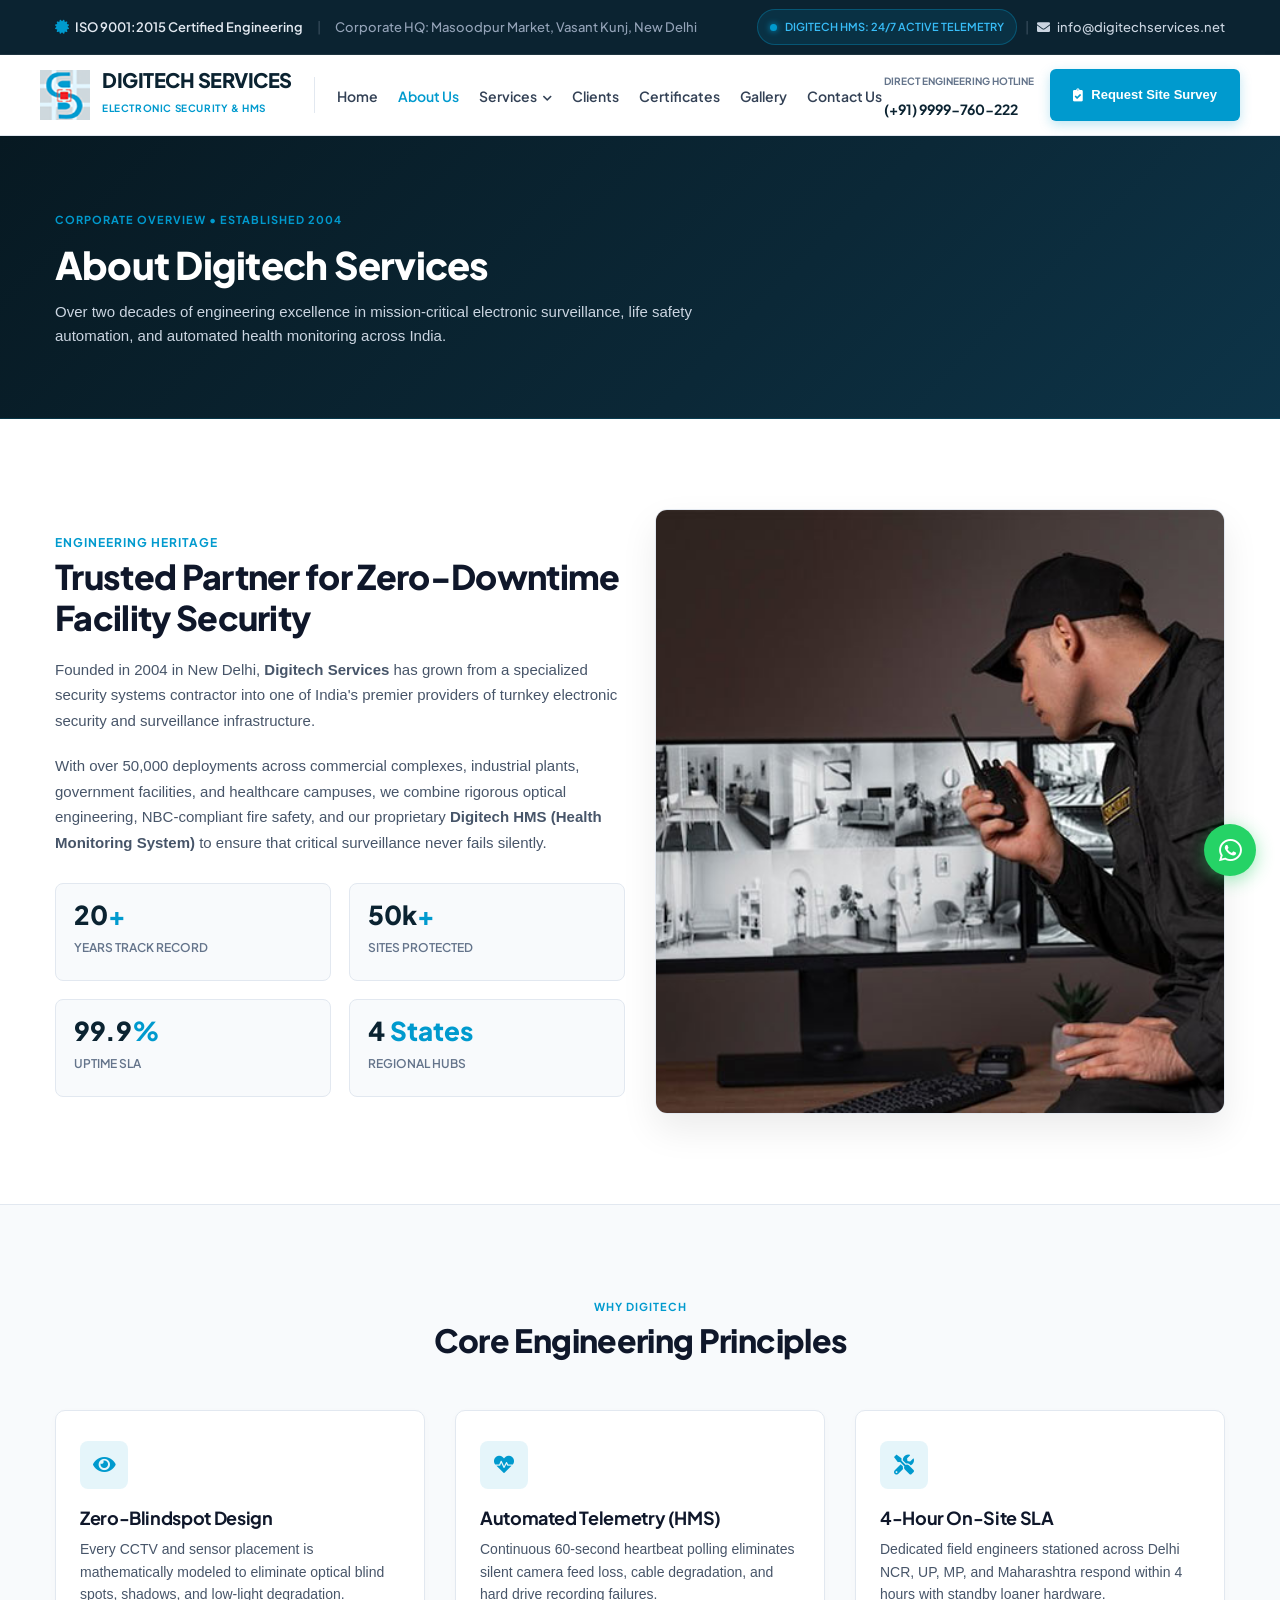
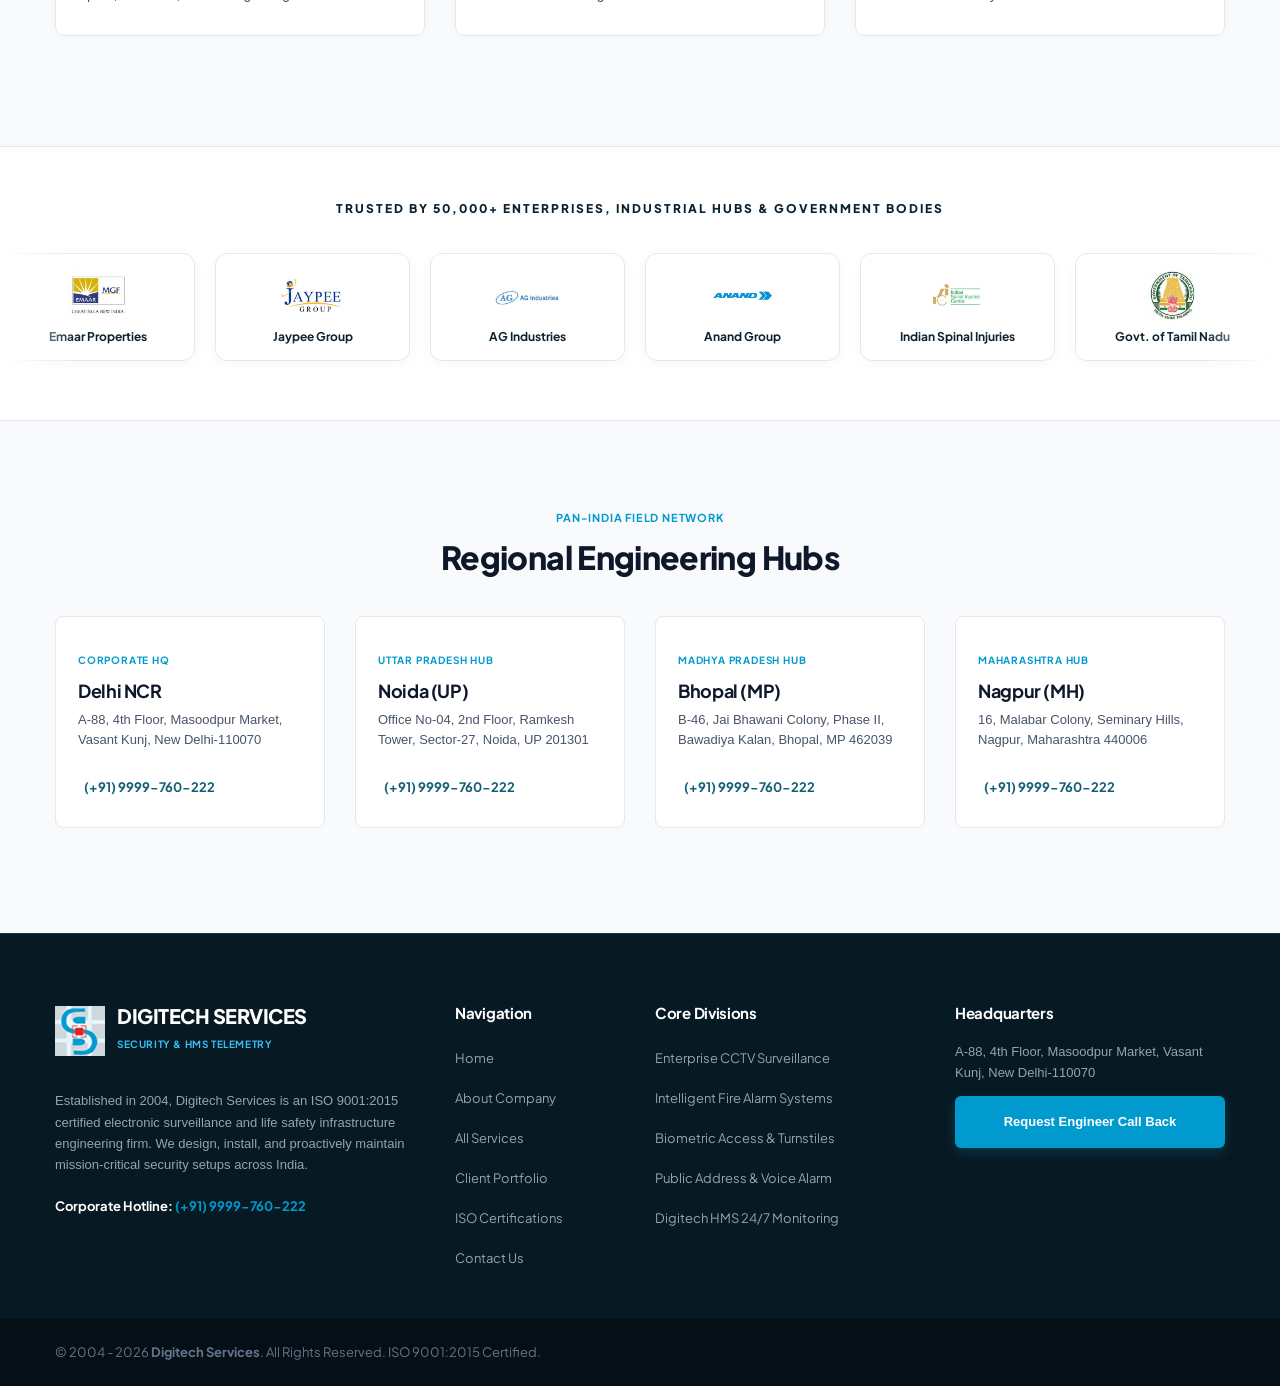
<file: about.html>
<!DOCTYPE html>
<html lang="en">

<head>
    <meta charset="utf-8">
    <meta http-equiv="X-UA-Compatible" content="IE=edge">
    <meta name="viewport" content="width=device-width, initial-scale=1.0, maximum-scale=1.0, user-scalable=0">

    <title>About Us | Digitech Services - 20+ Years Enterprise Security Engineering</title>

    <!-- Fav Icon -->
    <link rel="icon" type="image/png" href="assets/images/favicon.png" sizes="16x16">

    <!-- Google Fonts -->
    <link rel="preconnect" href="https://fonts.googleapis.com">
    <link rel="preconnect" href="https://fonts.gstatic.com" crossorigin>
    <link href="https://fonts.googleapis.com/css2?family=Plus+Jakarta+Sans:wght@300;400;500;600;700;800&family=Inter:wght@400;500;600;700&display=swap" rel="stylesheet">

    <!-- Stylesheets -->
    <link href="assets/css/font-awesome-all.css" rel="stylesheet">
    <link href="assets/css/flaticon.css" rel="stylesheet">
    <link href="assets/css/owl.css" rel="stylesheet">
    <link href="assets/css/bootstrap.css" rel="stylesheet">
    <link href="assets/css/jquery.fancybox.min.css" rel="stylesheet">
    <link href="assets/css/animate.css" rel="stylesheet">
    <link href="assets/css/nice-select.css" rel="stylesheet">
    <link href="assets/css/color.css" rel="stylesheet">
    <link href="assets/css/style.css" rel="stylesheet">
    <link href="assets/css/responsive.css" rel="stylesheet">

    <!-- Enterprise Design System Styles -->
    <style>
        :root {
            --brand-cyan: #009ace;
            --brand-cyan-dark: #0081ae;
            --brand-cyan-light: #e0f2fe;
            --brand-navy-deep: #0b2331;
            --brand-navy-dark: #071922;
            --brand-navy-mid: #135d76;
            --brand-slate-bg: #f8fafc;
            --brand-slate-border: #e2e8f0;
            --brand-text-primary: #0f172a;
            --brand-text-secondary: #475569;
            --brand-text-muted: #64748b;
        }

        body {
            font-family: 'Plus Jakarta Sans', -apple-system, BlinkMacSystemFont, sans-serif;
            color: var(--brand-text-secondary);
            background-color: var(--brand-slate-bg);
            -webkit-font-smoothing: antialiased;
            overflow-x: hidden;
        }

        h1, h2, h3, h4, h5, h6 {
            font-family: 'Plus Jakarta Sans', sans-serif;
            color: var(--brand-text-primary);
            font-weight: 700;
            letter-spacing: -0.02em;
        }

        .scroll-top { display: none !important; }

        /* Topbar */
        .topbar-enterprise {
            background-color: var(--brand-navy-deep);
            color: #94a3b8;
            font-size: 13px;
            font-weight: 500;
            padding: 9px 0;
            border-bottom: 1px solid rgba(255, 255, 255, 0.08);
        }
        .topbar-enterprise .container-box {
            display: flex;
            align-items: center;
            justify-content: space-between;
        }
        .topbar-enterprise a { color: #cbd5e1; transition: color 0.2s; }
        .topbar-enterprise a:hover { color: var(--brand-cyan); }
        .topbar-credential { display: inline-flex; align-items: center; gap: 6px; color: #e2e8f0; font-weight: 600; }
        .topbar-credential i { color: var(--brand-cyan); font-size: 14px; }
        .topbar-hms-status {
            display: inline-flex;
            align-items: center;
            gap: 8px;
            background: rgba(0, 154, 206, 0.12);
            border: 1px solid rgba(0, 154, 206, 0.35);
            padding: 3px 12px;
            border-radius: 20px;
            font-size: 11px;
            font-weight: 600;
            color: #38bdf8;
        }
        .pulse-indicator {
            width: 7px;
            height: 7px;
            background-color: #009ace;
            border-radius: 50%;
            display: inline-block;
            box-shadow: 0 0 6px #009ace;
        }

        /* Navbar */
        .header-main-nav {
            background: #ffffff;
            border-bottom: 1px solid var(--brand-slate-border);
            position: sticky;
            top: 0;
            z-index: 999;
            box-shadow: 0 2px 10px rgba(0, 0, 0, 0.03);
        }
        .nav-inner-container {
            display: flex;
            align-items: center;
            justify-content: space-between;
            padding: 12px 0;
        }
        .nav-brand-group {
            display: flex;
            align-items: center;
        }
        .brand-link {
            display: flex;
            align-items: center;
            gap: 12px;
            text-decoration: none !important;
            flex-shrink: 0;
        }
        .brand-logo-img {
            height: 50px;
            width: 50px;
            object-fit: contain;
            display: block;
        }
        .brand-meta {
            display: flex;
            flex-direction: column;
            justify-content: center;
        }
        .brand-meta .company-name {
            font-size: 20px;
            font-weight: 800;
            color: var(--brand-navy-deep);
            line-height: 1.15;
            letter-spacing: -0.5px;
            white-space: nowrap;
        }
        .brand-meta .company-desc {
            font-size: 10px;
            font-weight: 700;
            color: var(--brand-cyan);
            letter-spacing: 0.6px;
            text-transform: uppercase;
            margin-top: 3px;
            white-space: nowrap;
        }
        .nav-vertical-divider {
            width: 1px;
            height: 36px;
            background-color: var(--brand-slate-border);
            margin: 0 22px;
            flex-shrink: 0;
        }

        .desktop-nav-links {
            display: flex;
            align-items: center;
            gap: 20px;
            list-style: none;
            margin: 0;
            padding: 0;
        }
        .desktop-nav-links > li > a {
            font-size: 14px;
            font-weight: 600;
            color: #334155;
            transition: color 0.2s ease;
            text-decoration: none;
            padding: 6px 0;
            white-space: nowrap;
        }
        .desktop-nav-links > li > a:hover,
        .desktop-nav-links > li.active > a {
            color: var(--brand-cyan);
        }
        .desktop-nav-links > li.has-dropdown { position: relative; }
        .dropdown-menu-custom {
            position: absolute;
            top: 100%;
            left: 0;
            background: #ffffff;
            border: 1px solid var(--brand-slate-border);
            border-radius: 8px;
            min-width: 240px;
            box-shadow: 0 10px 25px rgba(0, 0, 0, 0.08);
            padding: 8px 0;
            display: none;
            list-style: none;
            margin-top: 10px;
        }
        .desktop-nav-links > li.has-dropdown:hover .dropdown-menu-custom { display: block; }
        .dropdown-menu-custom li a {
            display: block;
            padding: 8px 18px;
            font-size: 13px;
            font-weight: 500;
            color: #334155;
            text-decoration: none;
            transition: all 0.2s;
        }
        .dropdown-menu-custom li a:hover {
            background-color: #f1f5f9;
            color: var(--brand-cyan);
            padding-left: 22px;
        }

        .header-contact-actions {
            display: flex;
            align-items: center;
            gap: 16px;
            flex-shrink: 0;
        }
        .header-phone-box {
            display: flex;
            align-items: center;
            gap: 10px;
            text-decoration: none !important;
        }
        .header-phone-icon {
            width: auto;
            height: auto;
            background: transparent !important;
            border: none !important;
            display: flex;
            align-items: center;
            justify-content: center;
            color: var(--brand-cyan);
            font-size: 17px;
        }
        .header-phone-text span {
            display: block;
            font-size: 10px;
            font-weight: 700;
            color: var(--brand-text-muted);
            text-transform: uppercase;
        }
        .header-phone-text strong {
            display: block;
            font-size: 14px;
            font-weight: 700;
            color: var(--brand-navy-deep);
        }

        .btn-brand-primary {
            background-color: var(--brand-cyan);
            color: #ffffff !important;
            font-weight: 700;
            font-size: 13px;
            border-radius: 6px;
            padding: 11px 22px;
            border: 1px solid transparent;
            cursor: pointer;
            transition: all 0.2s ease;
            display: inline-flex;
            align-items: center;
            gap: 8px;
            text-decoration: none !important;
            box-shadow: 0 4px 12px rgba(0, 154, 206, 0.25);
        }
        .btn-brand-primary:hover {
            background-color: var(--brand-cyan-dark);
            transform: translateY(-1px);
        }

        /* Page Banner */
        .page-banner-enterprise {
            background: linear-gradient(135deg, #071922 0%, #0b2837 60%, #0d3448 100%);
            padding: 70px 0;
            border-bottom: 1px solid rgba(0, 154, 206, 0.2);
            color: #ffffff;
        }
        .page-banner-enterprise .breadcrumb-tag {
            color: var(--brand-cyan);
            font-size: 11px;
            font-weight: 700;
            letter-spacing: 1px;
            text-transform: uppercase;
            margin-bottom: 8px;
        }
        .page-banner-enterprise h1 {
            color: #ffffff;
            font-size: 38px;
            font-weight: 800;
            margin-bottom: 12px;
        }
        .page-banner-enterprise p {
            color: #cbd5e1;
            font-size: 15px;
            max-width: 650px;
            line-height: 1.6;
        }

        /* About Detailed Section */
        .about-main-section {
            padding: 90px 0;
            background: #ffffff;
        }
        .about-content-block h2 {
            font-size: 34px;
            font-weight: 800;
            margin-bottom: 18px;
            line-height: 1.2;
        }
        .about-content-block p {
            font-size: 15px;
            line-height: 1.7;
            color: var(--brand-text-secondary);
            margin-bottom: 20px;
        }
        .about-image-card {
            border-radius: 12px;
            overflow: hidden;
            border: 1px solid var(--brand-slate-border);
            box-shadow: 0 16px 36px rgba(0, 0, 0, 0.08);
        }
        .about-image-card img {
            width: 100%;
            height: auto;
            display: block;
        }

        .stat-badge-grid {
            display: grid;
            grid-template-columns: repeat(2, 1fr);
            gap: 18px;
            margin-top: 28px;
        }
        .stat-badge-box {
            background: var(--brand-slate-bg);
            border: 1px solid var(--brand-slate-border);
            padding: 18px;
            border-radius: 8px;
        }
        .stat-badge-box .stat-val {
            font-size: 26px;
            font-weight: 800;
            color: var(--brand-navy-deep);
            line-height: 1;
        }
        .stat-badge-box .stat-val span { color: var(--brand-cyan); }
        .stat-badge-box .stat-txt {
            font-size: 12px;
            font-weight: 600;
            color: var(--brand-text-muted);
            margin-top: 6px;
            text-transform: uppercase;
        }

        /* Values Section */
        .values-section {
            padding: 85px 0;
            background: var(--brand-slate-bg);
            border-top: 1px solid var(--brand-slate-border);
            border-bottom: 1px solid var(--brand-slate-border);
        }
        .value-card {
            background: #ffffff;
            border: 1px solid var(--brand-slate-border);
            border-radius: 10px;
            padding: 30px 24px;
            height: calc(100% - 25px);
            margin-bottom: 25px;
            box-shadow: 0 2px 10px rgba(0, 0, 0, 0.02);
            transition: all 0.25s ease;
        }
        .value-card:hover {
            border-color: var(--brand-cyan);
            transform: translateY(-3px);
            box-shadow: 0 10px 25px rgba(0, 154, 206, 0.08);
        }
        .value-icon {
            width: 48px;
            height: 48px;
            border-radius: 8px;
            background: rgba(0, 154, 206, 0.1);
            color: var(--brand-cyan);
            display: flex;
            align-items: center;
            justify-content: center;
            font-size: 20px;
            margin-bottom: 18px;
        }
        .value-title {
            font-size: 18px;
            font-weight: 700;
            margin-bottom: 10px;
        }
        .value-desc {
            font-size: 14px;
            line-height: 1.6;
            color: var(--brand-text-secondary);
        }

        /* Mobile Quick Phone Call Button */
        .mobile-phone-call-btn {
            width: 38px;
            height: 38px;
            border-radius: 8px;
            background: var(--brand-cyan-light);
            color: var(--brand-cyan) !important;
            display: inline-flex;
            align-items: center;
            justify-content: center;
            font-size: 15px;
            text-decoration: none !important;
            transition: all 0.2s ease;
            flex-shrink: 0;
        }
        .mobile-phone-call-btn:hover {
            background: var(--brand-cyan);
            color: #ffffff !important;
        }

        /* Client Trust Section (Continuous Horizontal Animated Marquee Ticker) */
        .client-trust-section {
            background: #ffffff;
            border-bottom: 1px solid var(--brand-slate-border);
            padding: 48px 0 52px 0;
            overflow: hidden;
            position: relative;
        }
        .client-trust-label {
            text-align: center;
            font-size: 12px;
            font-weight: 800;
            color: var(--brand-navy-deep);
            letter-spacing: 2px;
            text-transform: uppercase;
            margin-bottom: 24px;
        }
        .client-marquee-container {
            width: 100%;
            overflow: hidden;
            position: relative;
            padding: 6px 0;
            -webkit-mask-image: linear-gradient(90deg, transparent 0%, #000 6%, #000 94%, transparent 100%);
            mask-image: linear-gradient(90deg, transparent 0%, #000 6%, #000 94%, transparent 100%);
        }
        .client-marquee-track {
            display: flex;
            flex-direction: row;
            flex-wrap: nowrap;
            align-items: stretch;
            gap: 20px;
            width: max-content;
            animation: clientMarqueeScroll 38s linear infinite;
            will-change: transform;
        }
        .client-marquee-track:hover {
            animation-play-state: paused;
        }
        @keyframes clientMarqueeScroll {
            0% { transform: translateX(0); }
            100% { transform: translateX(calc(-50% - 10px)); }
        }
        .client-logo-card {
            background: #ffffff;
            border: 1px solid #e2e8f0;
            border-radius: 12px;
            padding: 16px 20px;
            width: 195px;
            min-height: 108px;
            flex: 0 0 195px;
            display: flex;
            flex-direction: column;
            align-items: center;
            justify-content: center;
            box-shadow: 0 4px 14px rgba(0, 0, 0, 0.03);
            transition: all 0.25s ease;
            text-decoration: none !important;
            user-select: none;
        }
        .client-logo-card:hover {
            transform: translateY(-4px);
            border-color: var(--brand-cyan);
            box-shadow: 0 10px 25px rgba(0, 154, 206, 0.15);
        }
        .client-logo-card img {
            max-height: 52px;
            max-width: 155px;
            width: auto;
            object-fit: contain;
            filter: none !important;
            opacity: 1 !important;
            display: block;
            margin-bottom: 8px;
            transition: transform 0.25s ease;
            pointer-events: none;
        }
        .client-logo-card:hover img {
            transform: scale(1.05);
        }
        .client-brand-title {
            font-size: 12px;
            font-weight: 700;
            color: var(--brand-navy-deep);
            text-align: center;
            line-height: 1.2;
            white-space: nowrap;
            overflow: hidden;
            text-overflow: ellipsis;
            max-width: 100%;
        }

        /* Hubs Section */
        .branches-section { padding: 80px 0; background: var(--brand-slate-bg); }
        .branch-card-enterprise {
            background: #ffffff;
            border: 1px solid var(--brand-slate-border);
            border-radius: 8px;
            padding: 26px 22px;
            height: calc(100% - 25px);
            margin-bottom: 25px;
            transition: all 0.25s ease;
        }
        .branch-card-enterprise:hover {
            border-color: var(--brand-cyan);
            box-shadow: 0 8px 20px rgba(0, 154, 206, 0.08);
            transform: translateY(-2px);
        }
        .branch-type-tag {
            font-size: 10px;
            font-weight: 700;
            letter-spacing: 0.8px;
            text-transform: uppercase;
            color: var(--brand-cyan);
            margin-bottom: 6px;
            display: inline-block;
        }
        .branch-card-title { font-size: 18px; font-weight: 700; color: var(--brand-text-primary); margin-bottom: 8px; }
        .branch-address-text { font-size: 13px; color: var(--brand-text-secondary); line-height: 1.55; margin-bottom: 16px; min-height: 40px; }
        .branch-phone-link {
            font-size: 13px;
            font-weight: 700;
            color: var(--brand-navy-mid);
            text-decoration: none;
            display: inline-flex;
            align-items: center;
            gap: 6px;
        }

        /* Footer */
        .footer-enterprise {
            background-color: var(--brand-navy-dark);
            color: #94a3b8;
            border-top: 1px solid rgba(0, 154, 206, 0.25);
        }
        .footer-top-block { padding: 70px 0 45px 0; }
        .footer-col-title { font-size: 15px; font-weight: 700; color: #ffffff; margin-bottom: 20px; }
        .footer-links-list { list-style: none; padding: 0; margin: 0; display: flex; flex-direction: column; gap: 10px; }
        .footer-links-list li a { color: #94a3b8; font-size: 13px; text-decoration: none; transition: color 0.2s; }
        .footer-links-list li a:hover { color: var(--brand-cyan); }
        .footer-bottom-bar { background-color: #041016; padding: 20px 0; border-top: 1px solid rgba(255, 255, 255, 0.06); font-size: 13px; color: #64748b; }

        /* Floating WhatsApp Quick Action (Clean Green Bubble • No Blue Box) */
        .floating-whatsapp-btn {
            position: fixed;
            bottom: 24px;
            right: 24px;
            z-index: 9999;
            width: 52px;
            height: 52px;
            border-radius: 50%;
            background-color: #25d366;
            color: #ffffff !important;
            display: flex;
            align-items: center;
            justify-content: center;
            font-size: 26px;
            box-shadow: 0 4px 18px rgba(37, 211, 102, 0.45);
            transition: all 0.25s ease;
            text-decoration: none !important;
        }
        .floating-whatsapp-btn:hover {
            transform: scale(1.08);
            background-color: #20ba59;
            box-shadow: 0 6px 22px rgba(37, 211, 102, 0.6);
            color: #ffffff !important;
        }

        /* Modal */
        .modal-overlay-custom {
            position: fixed;
            inset: 0;
            background: rgba(7, 25, 34, 0.85);
            backdrop-filter: blur(4px);
            z-index: 10000;
            display: none;
            align-items: center;
            justify-content: center;
            padding: 20px;
        }
        .modal-card-custom {
            background: #ffffff;
            border-radius: 12px;
            max-width: 520px;
            width: 100%;
            padding: 32px 28px;
            box-shadow: 0 25px 60px rgba(0, 0, 0, 0.3);
            border: 1px solid var(--brand-slate-border);
            position: relative;
        }
        .modal-close-btn { position: absolute; top: 18px; right: 18px; font-size: 24px; color: #94a3b8; cursor: pointer; border: none; background: none; }
        .modal-form-group { margin-bottom: 14px; }
        .modal-form-group label { display: block; font-size: 11px; font-weight: 700; color: #475569; text-transform: uppercase; margin-bottom: 5px; }
        .modal-form-group input, .modal-form-group select, .modal-form-group textarea {
            width: 100%; padding: 9px 12px; border: 1px solid #cbd5e1; border-radius: 6px; font-size: 14px; color: #1e293b; background: #f8fafc; outline: none;
        }

        /* Mobile */
        .mobile-toggle-btn {
            background: #f1f5f9; border: 1px solid var(--brand-slate-border); color: var(--brand-navy-deep); font-size: 18px; padding: 7px 12px; border-radius: 6px; cursor: pointer;
        }
        .mobile-drawer-enterprise {
            display: none; background: #ffffff; border-bottom: 1px solid var(--brand-slate-border); padding: 16px 20px; box-shadow: 0 10px 25px rgba(0, 0, 0, 0.06);
        }
        .mobile-nav-list { list-style: none; padding: 0; margin: 0; display: flex; flex-direction: column; gap: 12px; }
        .mobile-nav-list li a { color: var(--brand-text-primary); font-size: 14px; font-weight: 600; text-decoration: none; }

        @media (max-width: 1250px) {
            .header-phone-box {
                background: transparent !important;
                border: none !important;
                padding: 0;
                gap: 6px;
            }
            .header-phone-icon {
                width: auto;
                height: auto;
                background: transparent !important;
                border: none !important;
                font-size: 14px;
            }
            .header-phone-text span {
                display: none;
            }
            .header-phone-text strong {
                font-size: 12px;
                white-space: nowrap;
            }
            .desktop-nav-links {
                gap: 12px;
            }
            .desktop-nav-links > li > a {
                font-size: 13px;
            }
        }

        @media (max-width: 991px) {
            .desktop-nav-links, .header-phone-box, .nav-vertical-divider {
                display: none !important;
            }
            .header-contact-actions .btn-brand-primary {
                display: none !important;
            }
            .header-contact-actions {
                display: flex;
                align-items: center;
                gap: 10px;
            }
        }

        @media (max-width: 768px) {
            .topbar-enterprise {
                padding: 6px 0;
                font-size: 11px;
            }
            .topbar-address-text {
                display: none !important;
            }
            .header-main-nav {
                padding: 8px 0;
            }
            .brand-logo-img {
                height: 42px;
                width: 42px;
            }
            .brand-meta .company-name {
                font-size: 16px;
            }
            .brand-meta .company-desc {
                font-size: 9px;
            }
            .client-trust-section {
                padding: 36px 0 40px 0;
            }
            .client-trust-label {
                font-size: 11px;
                letter-spacing: 1.2px;
                margin-bottom: 16px;
                padding: 0 14px;
            }
            .client-marquee-container {
                -webkit-mask-image: none;
                mask-image: none;
                overflow-x: auto;
                -webkit-overflow-scrolling: touch;
                scrollbar-width: none;
                padding: 4px 0 8px 0;
            }
            .client-marquee-container::-webkit-scrollbar {
                display: none;
            }
            .client-marquee-track {
                gap: 12px;
                animation: clientMarqueeScroll 26s linear infinite;
            }
            .client-logo-card {
                width: 160px;
                min-width: 160px;
                flex: 0 0 160px;
                min-height: 94px;
                padding: 12px 14px;
                border-radius: 10px;
            }
            .client-logo-card img {
                max-height: 42px;
                max-width: 125px;
                margin-bottom: 6px;
            }
            .client-brand-title {
                font-size: 11px;
            }
            .floating-whatsapp-btn {
                bottom: 18px;
                right: 18px;
                width: 48px;
                height: 48px;
                font-size: 24px;
            }
        }
    </style>
</head>

<body>

    <div class="boxed_wrapper">

        <!-- Top Enterprise Status Bar -->
        <div class="topbar-enterprise">
            <div class="auto-container container-box">
                <div class="topbar-left">
                    <span class="topbar-credential">
                        <i class="fas fa-certificate"></i> ISO 9001:2015 Certified Engineering
                    </span>
                    <span class="topbar-address-text" style="margin: 0 12px; opacity: 0.3;">|</span>
                    <span class="topbar-address-text">Corporate HQ: Masoodpur Market, Vasant Kunj, New Delhi</span>
                </div>
                <div class="topbar-right d-none d-md-flex align-items-center gap-3">
                    <div class="topbar-hms-status">
                        <span class="pulse-indicator"></span>
                        <span>DIGITECH HMS: 24/7 ACTIVE TELEMETRY</span>
                    </div>
                    <span style="margin: 0 8px; opacity: 0.3;">|</span>
                    <a href="mailto:info@digitechservices.net"><i class="fas fa-envelope" style="margin-right: 5px;"></i> info@digitechservices.net</a>
                </div>
            </div>
        </div>

        <!-- Main Navigation Bar -->
        <header class="header-main-nav">
            <div class="auto-container nav-inner-container">
                
                <!-- Left Nav Cluster: Brand + Divider + Primary Menu Links -->
                <div class="nav-brand-group">
                    <!-- Brand Logo + Name (Zero Blank Space) -->
                    <a href="index.html" class="brand-link">
                        <img src="assets/images/favicon.png" alt="Digitech Services Logo" class="brand-logo-img">
                        <div class="brand-meta">
                            <span class="company-name">DIGITECH SERVICES</span>
                            <span class="company-desc">ELECTRONIC SECURITY &amp; HMS</span>
                        </div>
                    </a>

                    <!-- Vertical Divider Line -->
                    <div class="nav-vertical-divider d-none d-lg-block"></div>

                    <!-- Desktop Nav Items -->
                    <ul class="desktop-nav-links">
                        <li><a href="index.html">Home</a></li>
                        <li class="active"><a href="about.html">About Us</a></li>
                        <li class="has-dropdown">
                            <a href="service.html">Services <i class="fas fa-chevron-down" style="font-size: 10px; margin-left: 4px;"></i></a>
                            <ul class="dropdown-menu-custom">
                                <li><a href="cctv-surveillance.html">CCTV Surveillance Systems</a></li>
                                <li><a href="fire-alarm-system.html">Fire Alarm Systems</a></li>
                                <li><a href="access-control-system.html">Access Control Systems</a></li>
                                <li><a href="pa-system.html">Public Announcement (PA) Systems</a></li>
                            </ul>
                        </li>
                        <li><a href="clients.html">Clients</a></li>
                        <li><a href="certificates.html">Certificates</a></li>
                        <li><a href="gallery.html">Gallery</a></li>
                        <li><a href="contact.html">Contact Us</a></li>
                    </ul>
                </div>

                <!-- Phone Hotline + CTA Button -->
                <div class="header-contact-actions">
                    <a href="tel:09999760222" class="header-phone-box">
                        <div class="header-phone-icon">
                            <i class="fas fa-phone-alt"></i>
                        </div>
                        <div class="header-phone-text">
                            <span>Direct Engineering Hotline</span>
                            <strong>(+91) 9999-760-222</strong>
                        </div>
                    </a>
                    <a href="tel:09999760222" class="mobile-phone-call-btn d-lg-none" aria-label="Call Digitech Hotline">
                        <i class="fas fa-phone-alt"></i>
                    </a>
                    <button onclick="openDemoModal('About Us Consultation')" class="btn-brand-primary d-none d-lg-inline-flex">
                        <i class="fas fa-clipboard-check"></i> Request Site Survey
                    </button>
                    <button class="mobile-toggle-btn d-lg-none" id="mobileNavToggle" aria-label="Toggle navigation" onclick="toggleMobileNav()">
                        <i class="fas fa-bars"></i>
                    </button>
                </div>
                    <button class="mobile-toggle-btn d-lg-none" id="mobileNavToggle" aria-label="Toggle navigation" onclick="toggleMobileNav()">
                        <i class="fas fa-bars"></i>
                    </button>
                </div>

            </div>
        </header>

        <!-- Mobile Navigation Drawer -->
        <div id="mobileNavDrawer" class="mobile-drawer-enterprise d-lg-none">
            <ul class="mobile-nav-list">
                <li><a href="index.html">Home</a></li>
                <li><a href="about.html"><strong>About Us</strong></a></li>
                <li>
                    <a href="service.html">Services</a>
                    <ul style="padding-left: 15px; margin-top: 6px; list-style: none;">
                        <li><a href="cctv-surveillance.html">&bull; CCTV Surveillance Systems</a></li>
                        <li><a href="fire-alarm-system.html">&bull; Fire Alarm Systems</a></li>
                        <li><a href="access-control-system.html">&bull; Access Control Systems</a></li>
                        <li><a href="pa-system.html">&bull; PA Announcement Systems</a></li>
                    </ul>
                </li>
                <li><a href="clients.html">Clients</a></li>
                <li><a href="certificates.html">Certificates</a></li>
                <li><a href="gallery.html">Gallery</a></li>
                <li><a href="contact.html">Contact Us</a></li>
            </ul>
        </div>

        <!-- Page Header Banner -->
        <section class="page-banner-enterprise">
            <div class="auto-container">
                <div class="breadcrumb-tag">CORPORATE OVERVIEW &bull; ESTABLISHED 2004</div>
                <h1>About Digitech Services</h1>
                <p>Over two decades of engineering excellence in mission-critical electronic surveillance, life safety automation, and automated health monitoring across India.</p>
            </div>
        </section>

        <!-- About Detailed Content -->
        <section class="about-main-section">
            <div class="auto-container">
                <div class="row align-items-center">
                    
                    <div class="col-lg-6 col-md-12 mb-4 mb-lg-0">
                        <div class="about-content-block">
                            <span style="color: var(--brand-cyan); font-weight: 700; font-size: 12px; letter-spacing: 1px; text-transform: uppercase;">ENGINEERING HERITAGE</span>
                            <h2>Trusted Partner for Zero-Downtime Facility Security</h2>
                            <p>
                                Founded in 2004 in New Delhi, <strong>Digitech Services</strong> has grown from a specialized security systems contractor into one of India's premier providers of turnkey electronic security and surveillance infrastructure.
                            </p>
                            <p>
                                With over 50,000 deployments across commercial complexes, industrial plants, government facilities, and healthcare campuses, we combine rigorous optical engineering, NBC-compliant fire safety, and our proprietary <strong>Digitech HMS (Health Monitoring System)</strong> to ensure that critical surveillance never fails silently.
                            </p>
                            
                            <div class="stat-badge-grid">
                                <div class="stat-badge-box">
                                    <div class="stat-val">20<span>+</span></div>
                                    <div class="stat-txt">Years Track Record</div>
                                </div>
                                <div class="stat-badge-box">
                                    <div class="stat-val">50k<span>+</span></div>
                                    <div class="stat-txt">Sites Protected</div>
                                </div>
                                <div class="stat-badge-box">
                                    <div class="stat-val">99.9<span>%</span></div>
                                    <div class="stat-txt">Uptime SLA</div>
                                </div>
                                <div class="stat-badge-box">
                                    <div class="stat-val">4<span> States</span></div>
                                    <div class="stat-txt">Regional Hubs</div>
                                </div>
                            </div>
                        </div>
                    </div>

                    <div class="col-lg-6 col-md-12">
                        <div class="about-image-card">
                            <img src="assets/images/resource/about-1.jpg" alt="Digitech Services Engineering Team">
                        </div>
                    </div>

                </div>
            </div>
        </section>

        <!-- Values Section -->
        <section class="values-section">
            <div class="auto-container">
                <div style="text-align: center; max-width: 650px; margin: 0 auto 50px auto;">
                    <span style="color: var(--brand-cyan); font-weight: 700; font-size: 11px; letter-spacing: 1px; text-transform: uppercase;">WHY DIGITECH</span>
                    <h2 style="font-size: 32px; font-weight: 800; color: var(--brand-text-primary);">Core Engineering Principles</h2>
                </div>

                <div class="row">
                    <div class="col-lg-4 col-md-6 col-sm-12">
                        <div class="value-card">
                            <div class="value-icon"><i class="fas fa-eye"></i></div>
                            <h3 class="value-title">Zero-Blindspot Design</h3>
                            <p class="value-desc">Every CCTV and sensor placement is mathematically modeled to eliminate optical blind spots, shadows, and low-light degradation.</p>
                        </div>
                    </div>
                    <div class="col-lg-4 col-md-6 col-sm-12">
                        <div class="value-card">
                            <div class="value-icon"><i class="fas fa-heartbeat"></i></div>
                            <h3 class="value-title">Automated Telemetry (HMS)</h3>
                            <p class="value-desc">Continuous 60-second heartbeat polling eliminates silent camera feed loss, cable degradation, and hard drive recording failures.</p>
                        </div>
                    </div>
                    <div class="col-lg-4 col-md-6 col-sm-12">
                        <div class="value-card">
                            <div class="value-icon"><i class="fas fa-tools"></i></div>
                            <h3 class="value-title">4-Hour On-Site SLA</h3>
                            <p class="value-desc">Dedicated field engineers stationed across Delhi NCR, UP, MP, and Maharashtra respond within 4 hours with standby loaner hardware.</p>
                        </div>
                    </div>
                </div>
            </div>
        </section>

        <!-- CLIENT TRUST SECTION: Continuous Horizontal Animated Marquee Ticker (Never Vertical Stack) -->
        <section class="client-trust-section">
            <div class="auto-container">
                <div class="client-trust-label">TRUSTED BY 50,000+ ENTERPRISES, INDUSTRIAL HUBS &amp; GOVERNMENT BODIES</div>
            </div>
            
            <div class="client-marquee-container" id="clientMarqueeContainerAbout">
                <div class="client-marquee-track">
                    <!-- First Set of Partners -->
                    <div class="client-logo-card" title="Emaar Properties - Master Communities & Retail">
                        <img src="assets/images/clients/emaar.jpg" alt="Emaar Properties">
                        <span class="client-brand-title">Emaar Properties</span>
                    </div>
                    <div class="client-logo-card" title="Jaypee Group - Infrastructure & Real Estate">
                        <img src="assets/images/clients/jaypee-group.jpg" alt="Jaypee Group">
                        <span class="client-brand-title">Jaypee Group</span>
                    </div>
                    <div class="client-logo-card" title="AG Industries - Heavy Manufacturing Plant">
                        <img src="assets/images/clients/ag-industries.jpg" alt="AG Industries">
                        <span class="client-brand-title">AG Industries</span>
                    </div>
                    <div class="client-logo-card" title="Anand Group - Automotive OEM Components">
                        <img src="assets/images/clients/anand.jpg" alt="Anand Group">
                        <span class="client-brand-title">Anand Group</span>
                    </div>
                    <div class="client-logo-card" title="Indian Spinal Injuries Centre - Super Specialty Hospital">
                        <img src="assets/images/clients/indian-spinal-injuries.jpg" alt="Indian Spinal Injuries Centre">
                        <span class="client-brand-title">Indian Spinal Injuries</span>
                    </div>
                    <div class="client-logo-card" title="Government of Tamil Nadu - Public Infrastructure">
                        <img src="assets/images/clients/govement-tamilnadu.jpg" alt="Government of Tamil Nadu">
                        <span class="client-brand-title">Govt. of Tamil Nadu</span>
                    </div>
                    <div class="client-logo-card" title="Avi Realtech - Commercial Towers">
                        <img src="assets/images/clients/avi-realtech.jpg" alt="Avi Realtech">
                        <span class="client-brand-title">Avi Realtech</span>
                    </div>
                    <div class="client-logo-card" title="Inter-University Accelerator Centre (IUAC) - Research Campus">
                        <img src="assets/images/clients/iuac.jpg" alt="IUAC Accelerator Centre">
                        <span class="client-brand-title">IUAC (Govt. of India)</span>
                    </div>

                    <!-- Duplicated Set for Seamless Infinite Horizontal Loop -->
                    <div class="client-logo-card" aria-hidden="true" title="Emaar Properties - Master Communities & Retail">
                        <img src="assets/images/clients/emaar.jpg" alt="Emaar Properties">
                        <span class="client-brand-title">Emaar Properties</span>
                    </div>
                    <div class="client-logo-card" aria-hidden="true" title="Jaypee Group - Infrastructure & Real Estate">
                        <img src="assets/images/clients/jaypee-group.jpg" alt="Jaypee Group">
                        <span class="client-brand-title">Jaypee Group</span>
                    </div>
                    <div class="client-logo-card" aria-hidden="true" title="AG Industries - Heavy Manufacturing Plant">
                        <img src="assets/images/clients/ag-industries.jpg" alt="AG Industries">
                        <span class="client-brand-title">AG Industries</span>
                    </div>
                    <div class="client-logo-card" aria-hidden="true" title="Anand Group - Automotive OEM Components">
                        <img src="assets/images/clients/anand.jpg" alt="Anand Group">
                        <span class="client-brand-title">Anand Group</span>
                    </div>
                    <div class="client-logo-card" aria-hidden="true" title="Indian Spinal Injuries Centre - Super Specialty Hospital">
                        <img src="assets/images/clients/indian-spinal-injuries.jpg" alt="Indian Spinal Injuries Centre">
                        <span class="client-brand-title">Indian Spinal Injuries</span>
                    </div>
                    <div class="client-logo-card" aria-hidden="true" title="Government of Tamil Nadu - Public Infrastructure">
                        <img src="assets/images/clients/govement-tamilnadu.jpg" alt="Government of Tamil Nadu">
                        <span class="client-brand-title">Govt. of Tamil Nadu</span>
                    </div>
                    <div class="client-logo-card" aria-hidden="true" title="Avi Realtech - Commercial Towers">
                        <img src="assets/images/clients/avi-realtech.jpg" alt="Avi Realtech">
                        <span class="client-brand-title">Avi Realtech</span>
                    </div>
                    <div class="client-logo-card" aria-hidden="true" title="Inter-University Accelerator Centre (IUAC) - Research Campus">
                        <img src="assets/images/clients/iuac.jpg" alt="IUAC Accelerator Centre">
                        <span class="client-brand-title">IUAC (Govt. of India)</span>
                    </div>
                </div>
            </div>
        </section>

        <!-- REGIONAL ENGINEERING HUBS -->
        <section class="branches-section">
            <div class="auto-container">
                <div style="text-align: center; margin-bottom: 40px;">
                    <span class="branch-type-tag" style="font-size: 11px;">PAN-INDIA FIELD NETWORK</span>
                    <h2 style="font-size: 32px; font-weight: 800; color: var(--brand-text-primary);">Regional Engineering Hubs</h2>
                </div>
                <div class="row">
                    <div class="col-lg-3 col-md-6 col-sm-12">
                        <div class="branch-card-enterprise">
                            <span class="branch-type-tag">CORPORATE HQ</span>
                            <h3 class="branch-card-title">Delhi NCR</h3>
                            <p class="branch-address-text">A-88, 4th Floor, Masoodpur Market, Vasant Kunj, New Delhi-110070</p>
                            <a href="tel:09999760222" class="branch-phone-link"><i class="fas fa-phone-alt" style="color: var(--brand-cyan);"></i> (+91) 9999-760-222</a>
                        </div>
                    </div>
                    <div class="col-lg-3 col-md-6 col-sm-12">
                        <div class="branch-card-enterprise">
                            <span class="branch-type-tag">UTTAR PRADESH HUB</span>
                            <h3 class="branch-card-title">Noida (UP)</h3>
                            <p class="branch-address-text">Office No-04, 2nd Floor, Ramkesh Tower, Sector-27, Noida, UP 201301</p>
                            <a href="tel:09999760222" class="branch-phone-link"><i class="fas fa-phone-alt" style="color: var(--brand-cyan);"></i> (+91) 9999-760-222</a>
                        </div>
                    </div>
                    <div class="col-lg-3 col-md-6 col-sm-12">
                        <div class="branch-card-enterprise">
                            <span class="branch-type-tag">MADHYA PRADESH HUB</span>
                            <h3 class="branch-card-title">Bhopal (MP)</h3>
                            <p class="branch-address-text">B-46, Jai Bhawani Colony, Phase II, Bawadiya Kalan, Bhopal, MP 462039</p>
                            <a href="tel:09999760222" class="branch-phone-link"><i class="fas fa-phone-alt" style="color: var(--brand-cyan);"></i> (+91) 9999-760-222</a>
                        </div>
                    </div>
                    <div class="col-lg-3 col-md-6 col-sm-12">
                        <div class="branch-card-enterprise">
                            <span class="branch-type-tag">MAHARASHTRA HUB</span>
                            <h3 class="branch-card-title">Nagpur (MH)</h3>
                            <p class="branch-address-text">16, Malabar Colony, Seminary Hills, Nagpur, Maharashtra 440006</p>
                            <a href="tel:09999760222" class="branch-phone-link"><i class="fas fa-phone-alt" style="color: var(--brand-cyan);"></i> (+91) 9999-760-222</a>
                        </div>
                    </div>
                </div>
            </div>
        </section>

        <!-- FOOTER SECTION -->
        <footer class="footer-enterprise">
            <div class="footer-top-block">
                <div class="auto-container">
                    <div class="row">
                        <div class="col-lg-4 col-md-6 col-sm-12 mb-4 mb-lg-0">
                            <a href="index.html" class="brand-link mb-3 d-inline-flex">
                                <img src="assets/images/favicon.png" alt="Digitech Services Logo" class="brand-logo-img">
                                <div class="brand-meta">
                                    <span class="company-name" style="color: #ffffff;">DIGITECH SERVICES</span>
                                    <span class="company-desc" style="color: #38bdf8;">SECURITY &amp; HMS TELEMETRY</span>
                                </div>
                            </a>
                            <p style="font-size: 13px; line-height: 1.65; margin: 16px 0; color: #94a3b8;">
                                Established in 2004, Digitech Services is an ISO 9001:2015 certified electronic surveillance and life safety infrastructure engineering firm. We design, install, and proactively maintain mission-critical security setups across India.
                            </p>
                            <div style="font-size: 13px; color: #cbd5e1;">
                                <strong style="color: #ffffff;">Corporate Hotline:</strong> <a href="tel:09999760222" style="color: var(--brand-cyan); font-weight: 700;">(+91) 9999-760-222</a>
                            </div>
                        </div>

                        <div class="col-lg-2 col-md-6 col-sm-6 mb-4 mb-lg-0">
                            <h4 class="footer-col-title">Navigation</h4>
                            <ul class="footer-links-list">
                                <li><a href="index.html">Home</a></li>
                                <li><a href="about.html">About Company</a></li>
                                <li><a href="service.html">All Services</a></li>
                                <li><a href="clients.html">Client Portfolio</a></li>
                                <li><a href="certificates.html">ISO Certifications</a></li>
                                <li><a href="contact.html">Contact Us</a></li>
                            </ul>
                        </div>

                        <div class="col-lg-3 col-md-6 col-sm-6 mb-4 mb-lg-0">
                            <h4 class="footer-col-title">Core Divisions</h4>
                            <ul class="footer-links-list">
                                <li><a href="cctv-surveillance.html">Enterprise CCTV Surveillance</a></li>
                                <li><a href="fire-alarm-system.html">Intelligent Fire Alarm Systems</a></li>
                                <li><a href="access-control-system.html">Biometric Access &amp; Turnstiles</a></li>
                                <li><a href="pa-system.html">Public Address &amp; Voice Alarm</a></li>
                                <li><a href="javascript:void(0)" onclick="openDemoModal('Digitech HMS Telemetry')">Digitech HMS 24/7 Monitoring</a></li>
                            </ul>
                        </div>

                        <div class="col-lg-3 col-md-6 col-sm-12">
                            <h4 class="footer-col-title">Headquarters</h4>
                            <p style="font-size: 13px; line-height: 1.6; color: #94a3b8; margin-bottom: 12px;">
                                A-88, 4th Floor, Masoodpur Market, Vasant Kunj, New Delhi-110070
                            </p>
                            <button onclick="openDemoModal('Site Survey Request')" class="btn-brand-primary" style="width: 100%; justify-content: center;">
                                Request Engineer Call Back
                            </button>
                        </div>
                    </div>
                </div>
            </div>

            <div class="footer-bottom-bar">
                <div class="auto-container d-flex flex-wrap align-items-center justify-content-between">
                    <div>&copy; 2004 - 2026 <strong>Digitech Services</strong>. All Rights Reserved. ISO 9001:2015 Certified.</div>
                </div>
            </div>
        </footer>

        <!-- Floating WhatsApp Desk (Single Clean Green Bubble • No Blue Box) -->
        <a href="https://wa.me/919999760222?text=Hello%20Digitech%20Team%2C%20I%20would%20like%20to%20inquire%20about%20your%20services" target="_blank" rel="noopener" class="floating-whatsapp-btn" title="Chat with Digitech Engineering on WhatsApp" aria-label="WhatsApp Support">
            <i class="fab fa-whatsapp"></i>
        </a>

        <!-- Consultation & Site Survey Modal -->
        <div id="demoModal" class="modal-overlay-custom">
            <div class="modal-card-custom">
                <button class="modal-close-btn" onclick="closeDemoModal()">&times;</button>
                <div style="margin-bottom: 20px;">
                    <span style="font-size: 11px; font-weight: 700; color: var(--brand-cyan); letter-spacing: 0.8px; text-transform: uppercase;" id="modalCategoryTag">DIGITECH INQUIRY</span>
                    <h3 style="font-size: 22px; font-weight: 800; color: var(--brand-text-primary); margin-top: 4px;" id="modalHeading">Request Site Survey &amp; Demo</h3>
                    <p style="font-size: 13px; color: var(--brand-text-secondary); margin-top: 4px;">Connect directly with a certified security systems engineer within 2 hours.</p>
                </div>
                <form id="serviceInquiryForm" onsubmit="handleInquirySubmit(event)">
                    <div class="modal-form-group">
                        <label>Your Name *</label>
                        <input type="text" id="custName" required placeholder="Full Name">
                    </div>
                    <div class="row" style="margin: 0 -6px;">
                        <div class="col-6" style="padding: 0 6px;">
                            <div class="modal-form-group">
                                <label>Phone *</label>
                                <input type="tel" id="custPhone" required placeholder="Mobile Number">
                            </div>
                        </div>
                        <div class="col-6" style="padding: 0 6px;">
                            <div class="modal-form-group">
                                <label>Email *</label>
                                <input type="email" id="custEmail" required placeholder="Email Address">
                            </div>
                        </div>
                    </div>
                    <div class="modal-form-group">
                        <label>Service Required *</label>
                        <select id="custService">
                            <option value="CCTV Surveillance Systems">CCTV Surveillance Systems</option>
                            <option value="Digitech HMS Monitoring">Digitech HMS 24/7 Monitoring</option>
                            <option value="Fire Alarm Systems">Fire Alarm Systems</option>
                            <option value="Access Control Systems">Access Control Systems</option>
                            <option value="PA Announcement Systems">Public Announcement (PA) Systems</option>
                            <option value="Comprehensive AMC">Annual Maintenance Contract (AMC)</option>
                        </select>
                    </div>
                    <div class="modal-form-group">
                        <label>Facility Details / Scope</label>
                        <textarea id="custMsg" rows="3" placeholder="Number of cameras, premises square footage, or existing technical issues..."></textarea>
                    </div>
                    <button type="submit" class="btn-brand-primary" style="width: 100%; justify-content: center; border-radius: 6px; padding: 12px;">
                        Submit &amp; Request Callback
                    </button>
                </form>
                <div id="inquirySuccess" style="display: none; text-align: center; padding: 25px 15px;">
                    <i class="fas fa-check-circle" style="font-size: 40px; color: #10b981; margin-bottom: 12px;"></i>
                    <h4 style="font-size: 18px; font-weight: 700; color: var(--brand-text-primary);">Inquiry Submitted Successfully</h4>
                    <p style="font-size: 13px; color: var(--brand-text-secondary); margin-top: 6px;">Our lead security systems engineer will contact you shortly. Hotline: <strong>(+91) 9999-760-222</strong>.</p>
                </div>
            </div>
        </div>

    </div>

    <!-- Scripts -->
    <script src="assets/js/jquery.js"></script>
    <script src="assets/js/popper.min.js"></script>
    <script src="assets/js/bootstrap.min.js"></script>

    <script>
        function toggleMobileNav() {
            var drawer = document.getElementById('mobileNavDrawer');
            if (drawer.style.display === 'block') { drawer.style.display = 'none'; }
            else { drawer.style.display = 'block'; }
        }

        function openDemoModal(serviceName) {
            var modal = document.getElementById('demoModal');
            document.getElementById('modalHeading').innerText = serviceName || 'Request Site Survey & Demo';
            document.getElementById('modalCategoryTag').innerText = (serviceName ? serviceName.toUpperCase() : 'DIGITECH INQUIRY');
            modal.style.display = 'flex';
        }

        function closeDemoModal() {
            var modal = document.getElementById('demoModal');
            modal.style.display = 'none';
            document.getElementById('serviceInquiryForm').style.display = 'block';
            document.getElementById('inquirySuccess').style.display = 'none';
        }

        function handleInquirySubmit(e) {
            e.preventDefault();
            document.getElementById('serviceInquiryForm').style.display = 'none';
            document.getElementById('inquirySuccess').style.display = 'block';
        }

        document.getElementById('demoModal').addEventListener('click', function(e) {
            if (e.target === this) closeDemoModal();
        });
    </script>

</body>
</html>
</file>
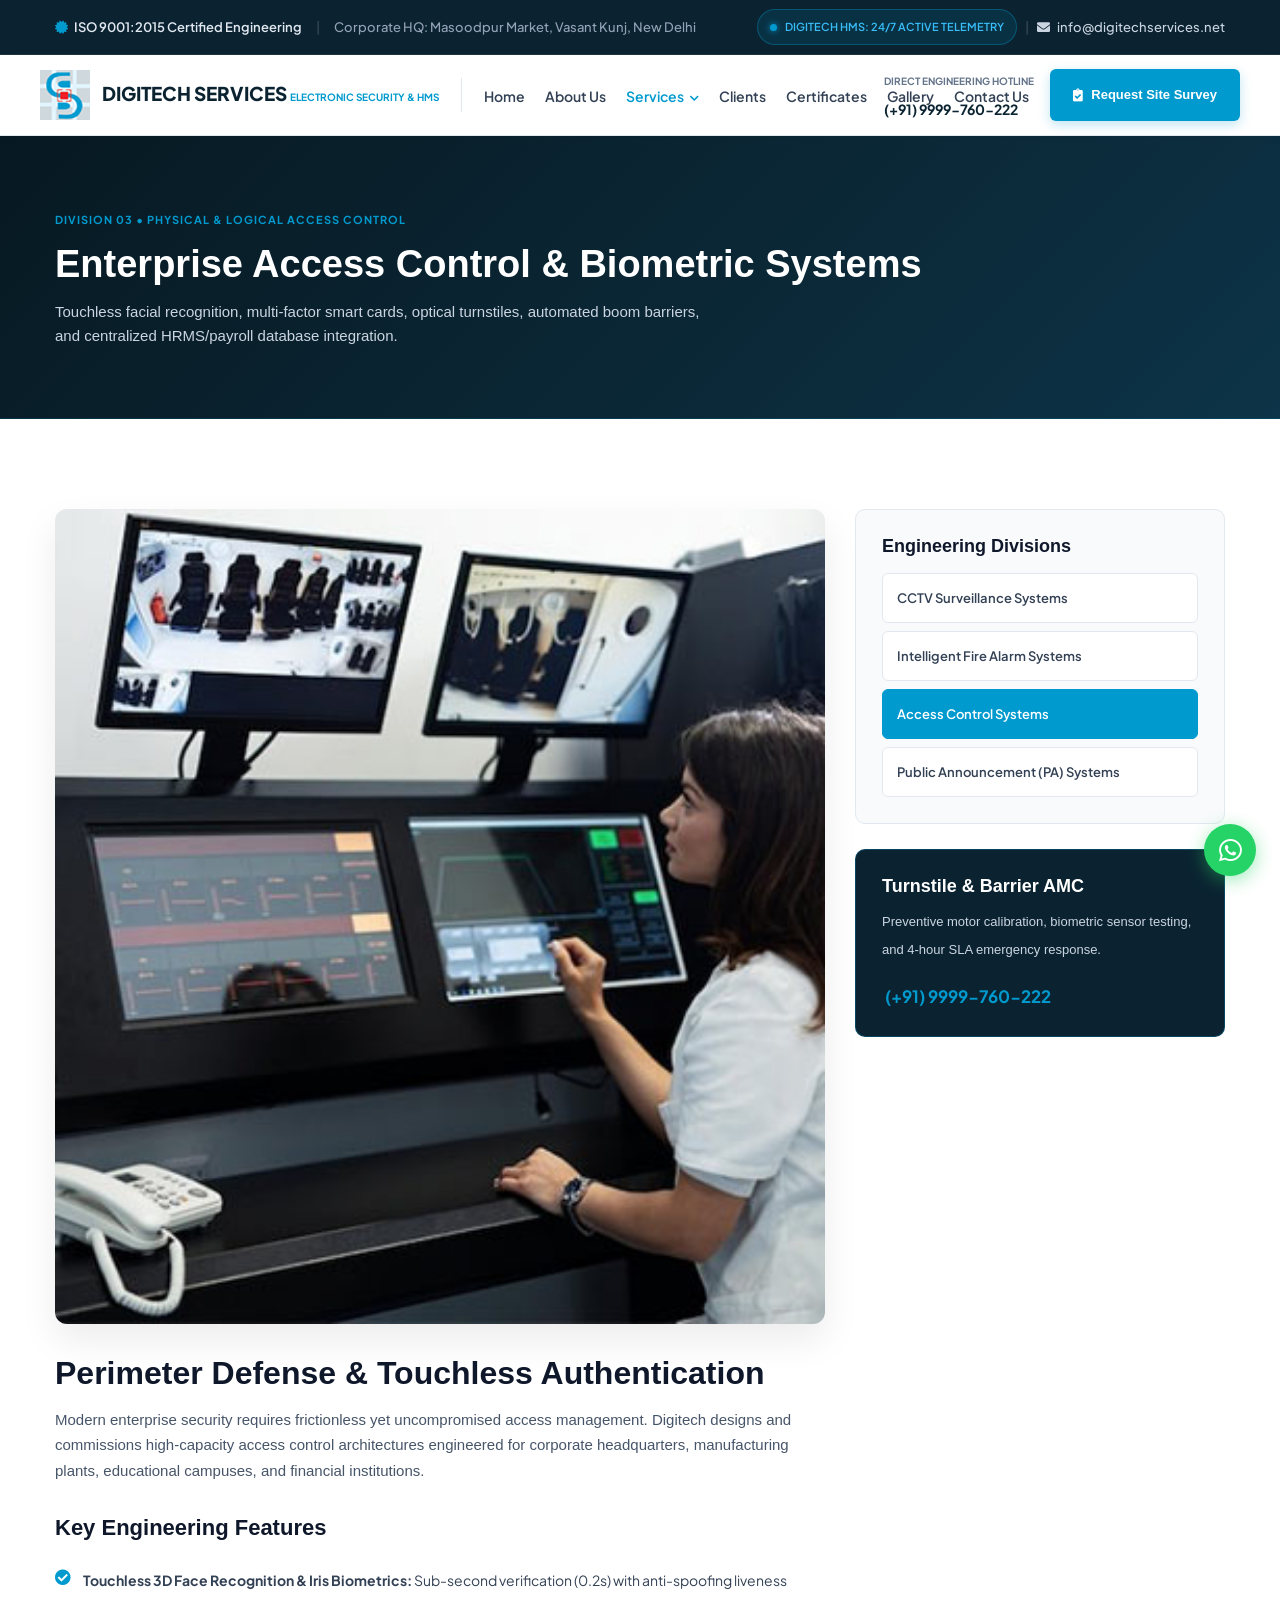
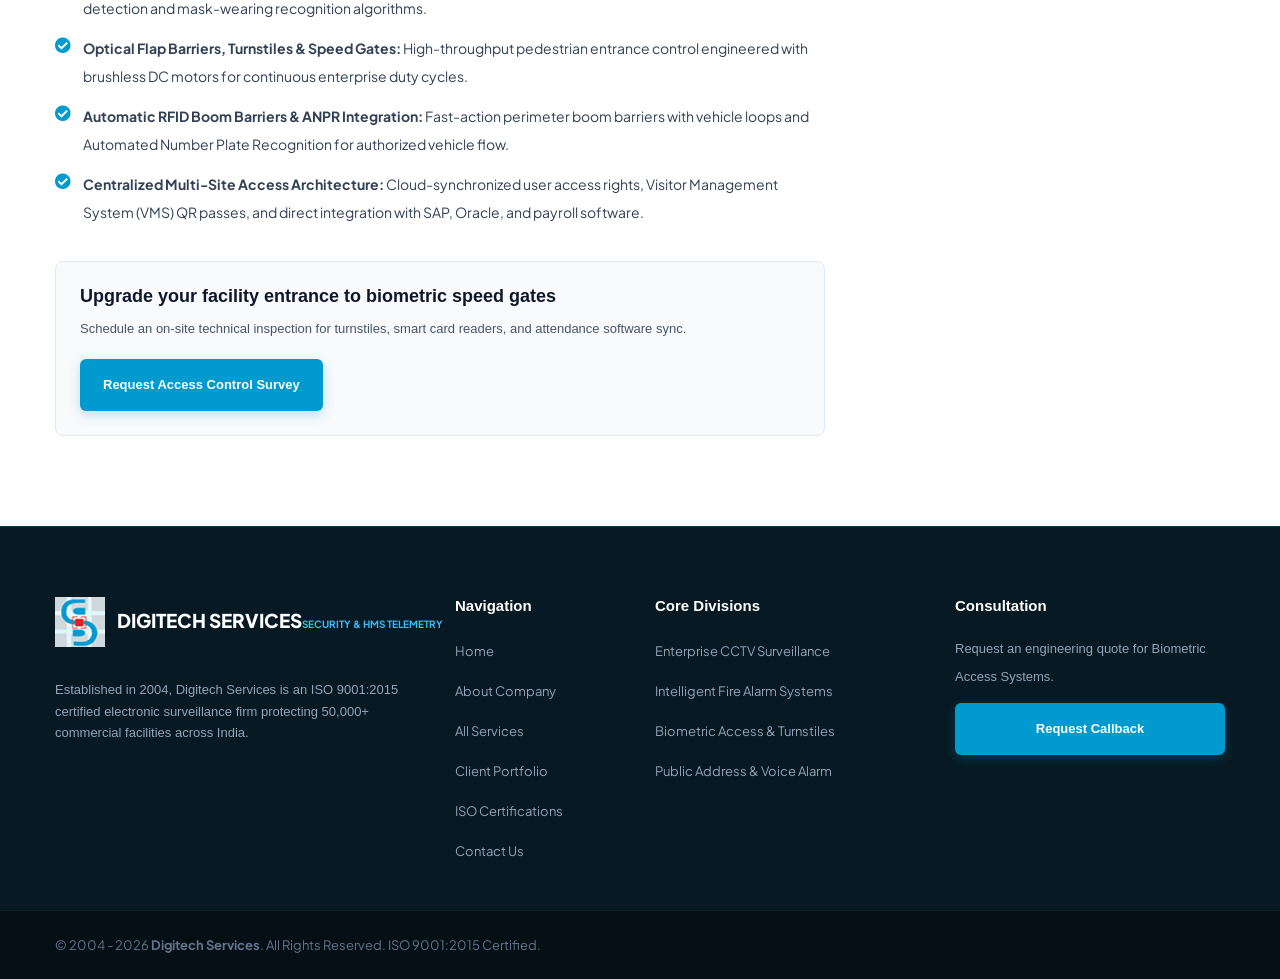
<file: access-control-system.html>
<!DOCTYPE html>
<html lang="en">

<head>
    <meta charset="utf-8">
    <meta http-equiv="X-UA-Compatible" content="IE=edge">
    <meta name="viewport" content="width=device-width, initial-scale=1.0, maximum-scale=1.0, user-scalable=0">

    <title>Access Control &amp; Biometric Security Systems | Digitech Services</title>

    <link rel="icon" type="image/png" href="assets/images/favicon.png" sizes="16x16">

    <link rel="preconnect" href="https://fonts.googleapis.com">
    <link rel="preconnect" href="https://fonts.gstatic.com" crossorigin>
    <link href="https://fonts.googleapis.com/css2?family=Plus+Jakarta+Sans:wght@300;400;500;600;700;800&family=Inter:wght@400;500;600;700&display=swap" rel="stylesheet">

    <link href="assets/css/font-awesome-all.css" rel="stylesheet">
    <link href="assets/css/flaticon.css" rel="stylesheet">
    <link href="assets/css/bootstrap.css" rel="stylesheet">
    <link href="assets/css/style.css" rel="stylesheet">
    <link href="assets/css/responsive.css" rel="stylesheet">

    <style>
        :root {
            --brand-cyan: #009ace;
            --brand-cyan-dark: #0081ae;
            --brand-navy-deep: #0b2331;
            --brand-navy-dark: #071922;
            --brand-navy-mid: #135d76;
            --brand-slate-bg: #f8fafc;
            --brand-slate-border: #e2e8f0;
            --brand-text-primary: #0f172a;
            --brand-text-secondary: #475569;
            --brand-text-muted: #64748b;
        }

        body { font-family: 'Plus Jakarta Sans', sans-serif; color: var(--brand-text-secondary); background-color: var(--brand-slate-bg); -webkit-font-smoothing: antialiased; }
        h1, h2, h3, h4, h5, h6 { color: var(--brand-text-primary); font-weight: 700; }
        .scroll-top { display: none !important; }

        .topbar-enterprise { background-color: var(--brand-navy-deep); color: #94a3b8; font-size: 13px; font-weight: 500; padding: 9px 0; border-bottom: 1px solid rgba(255, 255, 255, 0.08); }
        .topbar-enterprise .container-box { display: flex; align-items: center; justify-content: space-between; }
        .topbar-enterprise a { color: #cbd5e1; text-decoration: none; }
        .topbar-credential { display: inline-flex; align-items: center; gap: 6px; color: #e2e8f0; font-weight: 600; }
        .topbar-credential i { color: var(--brand-cyan); }
        .topbar-hms-status { background: rgba(0, 154, 206, 0.12); border: 1px solid rgba(0, 154, 206, 0.35); padding: 3px 12px; border-radius: 20px; font-size: 11px; font-weight: 600; color: #38bdf8; display: inline-flex; align-items: center; gap: 8px; }
        .pulse-indicator { width: 7px; height: 7px; background-color: #009ace; border-radius: 50%; box-shadow: 0 0 6px #009ace; }

        .header-main-nav { background: #ffffff; border-bottom: 1px solid var(--brand-slate-border); position: sticky; top: 0; z-index: 999; box-shadow: 0 2px 10px rgba(0, 0, 0, 0.03); }
        .nav-inner-container { display: flex; align-items: center; justify-content: space-between; padding: 12px 0; }
        .nav-brand-group { display: flex; align-items: center; }
        .brand-link { display: flex; align-items: center; gap: 12px; text-decoration: none !important; flex-shrink: 0; }
        .brand-logo-img { height: 50px; width: 50px; object-fit: contain; }
        .brand-meta .company-name { font-size: 19px; font-weight: 800; color: var(--brand-navy-deep); line-height: 1.15; white-space: nowrap; }
        .brand-meta .company-desc { font-size: 10px; font-weight: 700; color: var(--brand-cyan); text-transform: uppercase; margin-top: 3px; white-space: nowrap; }
        .nav-vertical-divider { width: 1px; height: 34px; background-color: var(--brand-slate-border); margin: 0 22px; flex-shrink: 0; }

        .desktop-nav-links { display: flex; align-items: center; gap: 20px; list-style: none; margin: 0; padding: 0; }
        .desktop-nav-links > li > a { font-size: 14px; font-weight: 600; color: #334155; text-decoration: none; padding: 6px 0; white-space: nowrap; }
        .desktop-nav-links > li > a:hover, .desktop-nav-links > li.active > a { color: var(--brand-cyan); }
        .desktop-nav-links > li.has-dropdown { position: relative; }
        .dropdown-menu-custom { position: absolute; top: 100%; left: 0; background: #ffffff; border: 1px solid var(--brand-slate-border); border-radius: 8px; min-width: 240px; box-shadow: 0 10px 25px rgba(0,0,0,0.08); padding: 8px 0; display: none; list-style: none; margin-top: 10px; }
        .desktop-nav-links > li.has-dropdown:hover .dropdown-menu-custom { display: block; }
        .dropdown-menu-custom li a { display: block; padding: 8px 18px; font-size: 13px; font-weight: 500; color: #334155; text-decoration: none; }
        .dropdown-menu-custom li a:hover { background-color: #f1f5f9; color: var(--brand-cyan); }

        .header-contact-actions { display: flex; align-items: center; gap: 16px; flex-shrink: 0; }
        .header-phone-box { display: flex; align-items: center; gap: 10px; text-decoration: none !important; }
        .header-phone-icon { width: auto; height: auto; background: transparent !important; border: none !important; display: flex; align-items: center; justify-content: center; color: var(--brand-cyan); font-size: 17px; }
        .header-phone-text span { display: block; font-size: 10px; font-weight: 700; color: var(--brand-text-muted); text-transform: uppercase; }
        .header-phone-text strong { display: block; font-size: 14px; font-weight: 700; color: var(--brand-navy-deep); }

        .btn-brand-primary { background-color: var(--brand-cyan); color: #ffffff !important; font-weight: 700; font-size: 13px; border-radius: 6px; padding: 11px 22px; border: 1px solid transparent; cursor: pointer; display: inline-flex; align-items: center; gap: 8px; text-decoration: none !important; box-shadow: 0 4px 12px rgba(0, 154, 206, 0.25); }

        .page-banner-enterprise { background: linear-gradient(135deg, #071922 0%, #0b2837 60%, #0d3448 100%); padding: 70px 0; border-bottom: 1px solid rgba(0, 154, 206, 0.2); color: #ffffff; }
        .page-banner-enterprise .breadcrumb-tag { color: var(--brand-cyan); font-size: 11px; font-weight: 700; letter-spacing: 1px; text-transform: uppercase; margin-bottom: 8px; }
        .page-banner-enterprise h1 { color: #ffffff; font-size: 38px; font-weight: 800; margin-bottom: 12px; }
        .page-banner-enterprise p { color: #cbd5e1; font-size: 15px; max-width: 650px; line-height: 1.6; }

        .service-detail-section { padding: 90px 0; background: #ffffff; }
        .service-main-image { border-radius: 12px; overflow: hidden; margin-bottom: 30px; box-shadow: 0 16px 36px rgba(0,0,0,0.08); }
        .service-main-image img { width: 100%; height: auto; display: block; }
        .spec-list { list-style: none; padding: 0; margin: 24px 0; display: flex; flex-direction: column; gap: 12px; }
        .spec-list li { display: flex; align-items: flex-start; gap: 12px; font-size: 14px; color: #334155; }
        .spec-list li i { color: var(--brand-cyan); font-size: 16px; margin-top: 3px; }

        .sidebar-box { background: var(--brand-slate-bg); border: 1px solid var(--brand-slate-border); border-radius: 10px; padding: 26px; margin-bottom: 25px; }
        .sidebar-title { font-size: 18px; font-weight: 700; margin-bottom: 16px; }
        .service-menu-list { list-style: none; padding: 0; margin: 0; display: flex; flex-direction: column; gap: 8px; }
        .service-menu-list li a { display: block; padding: 10px 14px; border-radius: 6px; font-size: 13px; font-weight: 600; color: #334155; text-decoration: none; transition: all 0.2s; background: #ffffff; border: 1px solid var(--brand-slate-border); }
        .service-menu-list li a:hover, .service-menu-list li.current a { background: var(--brand-cyan); color: #ffffff; border-color: var(--brand-cyan); }

        .footer-enterprise { background-color: var(--brand-navy-dark); color: #94a3b8; border-top: 1px solid rgba(0, 154, 206, 0.25); }
        .footer-top-block { padding: 70px 0 45px 0; }
        .footer-col-title { font-size: 15px; font-weight: 700; color: #ffffff; margin-bottom: 20px; }
        .footer-links-list { list-style: none; padding: 0; margin: 0; display: flex; flex-direction: column; gap: 10px; }
        .footer-links-list li a { color: #94a3b8; font-size: 13px; text-decoration: none; }
        .footer-links-list li a:hover { color: var(--brand-cyan); }
        .footer-bottom-bar { background-color: #041016; padding: 20px 0; border-top: 1px solid rgba(255, 255, 255, 0.06); font-size: 13px; color: #64748b; }

        /* Floating WhatsApp Quick Action (Clean Green Bubble • No Blue Box) */
        .floating-whatsapp-btn {
            position: fixed;
            bottom: 24px;
            right: 24px;
            z-index: 9999;
            width: 52px;
            height: 52px;
            border-radius: 50%;
            background-color: #25d366;
            color: #ffffff !important;
            display: flex;
            align-items: center;
            justify-content: center;
            font-size: 26px;
            box-shadow: 0 4px 18px rgba(37, 211, 102, 0.45);
            transition: all 0.25s ease;
            text-decoration: none !important;
        }
        .floating-whatsapp-btn:hover {
            transform: scale(1.08);
            background-color: #20ba59;
            box-shadow: 0 6px 22px rgba(37, 211, 102, 0.6);
            color: #ffffff !important;
        }

        .modal-overlay-custom { position: fixed; inset: 0; background: rgba(7, 25, 34, 0.85); z-index: 10000; display: none; align-items: center; justify-content: center; padding: 20px; }
        .modal-card-custom { background: #ffffff; border-radius: 12px; max-width: 520px; width: 100%; padding: 32px 28px; position: relative; }
        .modal-close-btn { position: absolute; top: 18px; right: 18px; font-size: 24px; color: #94a3b8; cursor: pointer; border: none; background: none; }
        .modal-form-group { margin-bottom: 14px; }
        .modal-form-group label { display: block; font-size: 11px; font-weight: 700; color: #475569; text-transform: uppercase; margin-bottom: 5px; }
        .modal-form-group input, .modal-form-group select, .modal-form-group textarea { width: 100%; padding: 9px 12px; border: 1px solid #cbd5e1; border-radius: 6px; font-size: 14px; background: #f8fafc; }

        .mobile-toggle-btn { background: #f1f5f9; border: 1px solid var(--brand-slate-border); color: var(--brand-navy-deep); font-size: 18px; padding: 7px 12px; border-radius: 6px; cursor: pointer; }
        .mobile-drawer-enterprise { display: none; background: #ffffff; border-bottom: 1px solid var(--brand-slate-border); padding: 16px 20px; }
        .mobile-nav-list { list-style: none; padding: 0; margin: 0; display: flex; flex-direction: column; gap: 12px; }
        .mobile-nav-list li a { color: var(--brand-text-primary); font-size: 14px; font-weight: 600; text-decoration: none; }

        .mobile-phone-call-btn {
            width: 38px;
            height: 38px;
            border-radius: 8px;
            background: var(--brand-cyan-light);
            color: var(--brand-cyan) !important;
            display: inline-flex;
            align-items: center;
            justify-content: center;
            font-size: 15px;
            text-decoration: none !important;
            transition: all 0.2s ease;
            flex-shrink: 0;
        }
        .mobile-phone-call-btn:hover {
            background: var(--brand-cyan);
            color: #ffffff !important;
        }

        @media (max-width: 1250px) {
            .header-phone-box {
                background: transparent !important;
                border: none !important;
                padding: 0;
                gap: 6px;
            }
            .header-phone-icon {
                width: auto;
                height: auto;
                background: transparent !important;
                border: none !important;
                font-size: 14px;
            }
            .header-phone-text span {
                display: none;
            }
            .header-phone-text strong {
                font-size: 12px;
                white-space: nowrap;
            }
            .desktop-nav-links {
                gap: 12px;
            }
            .nav-vertical-divider {
                margin: 0 12px;
            }
        }
        @media (max-width: 991px) {
            .desktop-nav-links,
            .header-phone-box,
            .nav-vertical-divider {
                display: none !important;
            }
            .header-contact-actions .btn-brand-primary {
                display: none !important;
            }
            .header-contact-actions {
                display: flex;
                align-items: center;
                gap: 10px;
            }
        }
        @media (max-width: 768px) {
            .topbar-enterprise { padding: 6px 0; font-size: 11px; }
            .topbar-address-text { display: none !important; }
            .header-main-nav { padding: 8px 0; }
            .brand-logo-img { height: 42px; width: 42px; }
            .brand-meta .company-name { font-size: 16px; }
            .brand-meta .company-desc { font-size: 9px; }
            .page-banner-enterprise { padding: 45px 0 35px 0; }
            .page-banner-enterprise h1 { font-size: 24px; }
            .floating-whatsapp-btn { bottom: 18px; right: 18px; width: 48px; height: 48px; font-size: 24px; }
        }
        @media (max-width: 576px) {
            .floating-whatsapp-btn {
                bottom: 18px;
                right: 18px;
                width: 48px;
                height: 48px;
                font-size: 22px;
            }
        }
    </style>
</head>

<body>

    <div class="boxed_wrapper">

        <!-- Topbar -->
        <div class="topbar-enterprise">
            <div class="auto-container container-box">
                <div class="topbar-left">
                    <span class="topbar-credential"><i class="fas fa-certificate"></i> ISO 9001:2015 Certified Engineering</span>
                    <span class="topbar-address-text" style="margin: 0 12px; opacity: 0.3;">|</span>
                    <span class="topbar-address-text">Corporate HQ: Masoodpur Market, Vasant Kunj, New Delhi</span>
                </div>
                <div class="topbar-right d-none d-md-flex align-items-center gap-3">
                    <div class="topbar-hms-status"><span class="pulse-indicator"></span> DIGITECH HMS: 24/7 ACTIVE TELEMETRY</div>
                    <span style="margin: 0 8px; opacity: 0.3;">|</span>
                    <a href="mailto:info@digitechservices.net"><i class="fas fa-envelope" style="margin-right: 5px;"></i> info@digitechservices.net</a>
                </div>
            </div>
        </div>

        <!-- Navbar -->
        <header class="header-main-nav">
            <div class="auto-container nav-inner-container">
                <div class="nav-brand-group">
                    <a href="index.html" class="brand-link">
                        <img src="assets/images/favicon.png" alt="Digitech Services Logo" class="brand-logo-img">
                        <div class="brand-meta">
                            <span class="company-name">DIGITECH SERVICES</span>
                            <span class="company-desc">ELECTRONIC SECURITY &amp; HMS</span>
                        </div>
                    </a>
                    <div class="nav-vertical-divider d-none d-lg-block"></div>
                    <ul class="desktop-nav-links">
                        <li><a href="index.html">Home</a></li>
                        <li><a href="about.html">About Us</a></li>
                        <li class="has-dropdown active">
                            <a href="service.html">Services <i class="fas fa-chevron-down" style="font-size: 10px; margin-left: 4px;"></i></a>
                            <ul class="dropdown-menu-custom">
                                <li><a href="cctv-surveillance.html">CCTV Surveillance Systems</a></li>
                                <li><a href="fire-alarm-system.html">Fire Alarm Systems</a></li>
                                <li><a href="access-control-system.html">Access Control Systems</a></li>
                                <li><a href="pa-system.html">Public Announcement (PA) Systems</a></li>
                            </ul>
                        </li>
                        <li><a href="clients.html">Clients</a></li>
                        <li><a href="certificates.html">Certificates</a></li>
                        <li><a href="gallery.html">Gallery</a></li>
                        <li><a href="contact.html">Contact Us</a></li>
                    </ul>
                </div>
                <div class="header-contact-actions">
                    <a href="tel:09999760222" class="header-phone-box">
                        <div class="header-phone-icon"><i class="fas fa-phone-alt"></i></div>
                        <div class="header-phone-text"><span>Direct Engineering Hotline</span><strong>(+91) 9999-760-222</strong></div>
                    </a>
                    <a href="tel:09999760222" class="mobile-phone-call-btn d-lg-none" aria-label="Call Digitech Hotline">
                        <i class="fas fa-phone-alt"></i>
                    </a>
                    <button onclick="openDemoModal('Access Control Consultation')" class="btn-brand-primary d-none d-lg-inline-flex">
                        <i class="fas fa-clipboard-check"></i> Request Site Survey
                    </button>
                    <button class="mobile-toggle-btn d-lg-none" id="mobileNavToggle" onclick="toggleMobileNav()"><i class="fas fa-bars"></i></button>
                </div>
            </div>
        </header>

        <!-- Mobile Drawer -->
        <div id="mobileNavDrawer" class="mobile-drawer-enterprise d-lg-none">
            <ul class="mobile-nav-list">
                <li><a href="index.html">Home</a></li>
                <li><a href="about.html">About Us</a></li>
                <li><a href="service.html">Services</a></li>
                <li><a href="clients.html">Clients</a></li>
                <li><a href="certificates.html">Certificates</a></li>
                <li><a href="gallery.html">Gallery</a></li>
                <li><a href="contact.html">Contact Us</a></li>
            </ul>
        </div>

        <!-- Banner -->
        <section class="page-banner-enterprise">
            <div class="auto-container">
                <div class="breadcrumb-tag">DIVISION 03 &bull; PHYSICAL &amp; LOGICAL ACCESS CONTROL</div>
                <h1>Enterprise Access Control &amp; Biometric Systems</h1>
                <p>Touchless facial recognition, multi-factor smart cards, optical turnstiles, automated boom barriers, and centralized HRMS/payroll database integration.</p>
            </div>
        </section>

        <!-- Detail Section -->
        <section class="service-detail-section">
            <div class="auto-container">
                <div class="row">
                    
                    <div class="col-lg-8 col-md-12">
                        <div class="service-main-image">
                            <img src="assets/images/service/service-3.jpg" alt="Access Control & Biometric Turnstiles">
                        </div>

                        <h2>Perimeter Defense &amp; Touchless Authentication</h2>
                        <p style="font-size: 15px; line-height: 1.7; color: var(--brand-text-secondary); margin-top: 14px;">
                            Modern enterprise security requires frictionless yet uncompromised access management. Digitech designs and commissions high-capacity access control architectures engineered for corporate headquarters, manufacturing plants, educational campuses, and financial institutions.
                        </p>

                        <h3 style="margin-top: 32px; font-size: 22px;">Key Engineering Features</h3>
                        <ul class="spec-list">
                            <li><i class="fas fa-check-circle"></i> <div><strong>Touchless 3D Face Recognition &amp; Iris Biometrics:</strong> Sub-second verification (0.2s) with anti-spoofing liveness detection and mask-wearing recognition algorithms.</div></li>
                            <li><i class="fas fa-check-circle"></i> <div><strong>Optical Flap Barriers, Turnstiles &amp; Speed Gates:</strong> High-throughput pedestrian entrance control engineered with brushless DC motors for continuous enterprise duty cycles.</div></li>
                            <li><i class="fas fa-check-circle"></i> <div><strong>Automatic RFID Boom Barriers &amp; ANPR Integration:</strong> Fast-action perimeter boom barriers with vehicle loops and Automated Number Plate Recognition for authorized vehicle flow.</div></li>
                            <li><i class="fas fa-check-circle"></i> <div><strong>Centralized Multi-Site Access Architecture:</strong> Cloud-synchronized user access rights, Visitor Management System (VMS) QR passes, and direct integration with SAP, Oracle, and payroll software.</div></li>
                        </ul>

                        <div style="background: var(--brand-slate-bg); border: 1px solid var(--brand-slate-border); border-radius: 8px; padding: 24px; margin-top: 35px;">
                            <h4 style="font-size: 18px; margin-bottom: 8px;">Upgrade your facility entrance to biometric speed gates</h4>
                            <p style="font-size: 13px; color: var(--brand-text-secondary); margin-bottom: 16px;">Schedule an on-site technical inspection for turnstiles, smart card readers, and attendance software sync.</p>
                            <button onclick="openDemoModal('Access Control Audit Request')" class="btn-brand-primary">Request Access Control Survey</button>
                        </div>
                    </div>

                    <div class="col-lg-4 col-md-12 mt-4 mt-lg-0">
                        <div class="sidebar-box">
                            <h3 class="sidebar-title">Engineering Divisions</h3>
                            <ul class="service-menu-list">
                                <li><a href="cctv-surveillance.html">CCTV Surveillance Systems</a></li>
                                <li><a href="fire-alarm-system.html">Intelligent Fire Alarm Systems</a></li>
                                <li class="current"><a href="access-control-system.html">Access Control Systems</a></li>
                                <li><a href="pa-system.html">Public Announcement (PA) Systems</a></li>
                            </ul>
                        </div>

                        <div class="sidebar-box" style="background: var(--brand-navy-deep); color: #ffffff; border-color: rgba(0, 154, 206, 0.3);">
                            <h3 style="color: #ffffff; font-size: 18px; margin-bottom: 10px;">Turnstile &amp; Barrier AMC</h3>
                            <p style="font-size: 13px; color: #cbd5e1; margin-bottom: 18px;">Preventive motor calibration, biometric sensor testing, and 4-hour SLA emergency response.</p>
                            <a href="tel:09999760222" style="color: var(--brand-cyan); font-weight: 700; font-size: 17px; text-decoration: none;"><i class="fas fa-phone-alt"></i> (+91) 9999-760-222</a>
                        </div>
                    </div>

                </div>
            </div>
        </section>

        <!-- Footer -->
        <footer class="footer-enterprise">
            <div class="footer-top-block">
                <div class="auto-container">
                    <div class="row">
                        <div class="col-lg-4 col-md-6 col-sm-12 mb-4 mb-lg-0">
                            <a href="index.html" class="brand-link mb-3 d-inline-flex">
                                <img src="assets/images/favicon.png" alt="Digitech Services Logo" class="brand-logo-img">
                                <div class="brand-meta"><span class="company-name" style="color: #ffffff;">DIGITECH SERVICES</span><span class="company-desc" style="color: #38bdf8;">SECURITY &amp; HMS TELEMETRY</span></div>
                            </a>
                            <p style="font-size: 13px; line-height: 1.65; margin: 16px 0; color: #94a3b8;">
                                Established in 2004, Digitech Services is an ISO 9001:2015 certified electronic surveillance firm protecting 50,000+ commercial facilities across India.
                            </p>
                        </div>
                        <div class="col-lg-2 col-md-6 col-sm-6 mb-4 mb-lg-0">
                            <h4 class="footer-col-title">Navigation</h4>
                            <ul class="footer-links-list">
                                <li><a href="index.html">Home</a></li>
                                <li><a href="about.html">About Company</a></li>
                                <li><a href="service.html">All Services</a></li>
                                <li><a href="clients.html">Client Portfolio</a></li>
                                <li><a href="certificates.html">ISO Certifications</a></li>
                                <li><a href="contact.html">Contact Us</a></li>
                            </ul>
                        </div>
                        <div class="col-lg-3 col-md-6 col-sm-6 mb-4 mb-lg-0">
                            <h4 class="footer-col-title">Core Divisions</h4>
                            <ul class="footer-links-list">
                                <li><a href="cctv-surveillance.html">Enterprise CCTV Surveillance</a></li>
                                <li><a href="fire-alarm-system.html">Intelligent Fire Alarm Systems</a></li>
                                <li><a href="access-control-system.html">Biometric Access &amp; Turnstiles</a></li>
                                <li><a href="pa-system.html">Public Address &amp; Voice Alarm</a></li>
                            </ul>
                        </div>
                        <div class="col-lg-3 col-md-6 col-sm-12">
                            <h4 class="footer-col-title">Consultation</h4>
                            <p style="font-size: 13px; color: #94a3b8; margin-bottom: 12px;">Request an engineering quote for Biometric Access Systems.</p>
                            <button onclick="openDemoModal('Access Control Division Inquiry')" class="btn-brand-primary" style="width: 100%; justify-content: center;">Request Callback</button>
                        </div>
                    </div>
                </div>
            </div>
            <div class="footer-bottom-bar">
                <div class="auto-container">&copy; 2004 - 2026 <strong>Digitech Services</strong>. All Rights Reserved. ISO 9001:2015 Certified.</div>
            </div>
        </footer>

        <!-- Floating WhatsApp Desk (Single Clean Green Bubble • No Blue Box) -->
        <a href="https://wa.me/919999760222?text=Hello%20Digitech%20Team%2C%20I%20would%20like%20to%20inquire%20about%20your%20services" target="_blank" rel="noopener" class="floating-whatsapp-btn" title="Chat with Digitech Engineering on WhatsApp" aria-label="WhatsApp Support">
            <i class="fab fa-whatsapp"></i>
        </a>

        <!-- Modal -->
        <div id="demoModal" class="modal-overlay-custom">
            <div class="modal-card-custom">
                <button class="modal-close-btn" onclick="closeDemoModal()">&times;</button>
                <div style="margin-bottom: 20px;">
                    <span style="font-size: 11px; font-weight: 700; color: var(--brand-cyan);" id="modalCategoryTag">DIGITECH INQUIRY</span>
                    <h3 style="font-size: 22px; font-weight: 800; color: var(--brand-text-primary);" id="modalHeading">Request Site Survey</h3>
                </div>
                <form id="serviceInquiryForm" onsubmit="handleInquirySubmit(event)">
                    <div class="modal-form-group"><label>Your Name *</label><input type="text" required placeholder="Full Name"></div>
                    <div class="modal-form-group"><label>Phone *</label><input type="tel" required placeholder="Mobile Number"></div>
                    <div class="modal-form-group"><label>Email *</label><input type="email" required placeholder="Email Address"></div>
                    <button type="submit" class="btn-brand-primary" style="width: 100%; justify-content: center;">Submit</button>
                </form>
                <div id="inquirySuccess" style="display: none; text-align: center; padding: 25px 15px;">
                    <i class="fas fa-check-circle" style="font-size: 40px; color: #10b981; margin-bottom: 12px;"></i>
                    <h4>Inquiry Received</h4>
                </div>
            </div>
        </div>

    </div>

    <script src="assets/js/jquery.js"></script>
    <script src="assets/js/bootstrap.min.js"></script>
    <script>
        function toggleMobileNav() {
            var drawer = document.getElementById('mobileNavDrawer');
            drawer.style.display = (drawer.style.display === 'block') ? 'none' : 'block';
        }
        function openDemoModal(title) { document.getElementById('demoModal').style.display = 'flex'; }
        function closeDemoModal() { document.getElementById('demoModal').style.display = 'none'; }
        function handleInquirySubmit(e) { e.preventDefault(); document.getElementById('serviceInquiryForm').style.display = 'none'; document.getElementById('inquirySuccess').style.display = 'block'; }
    </script>
</body>
</html>
</file>
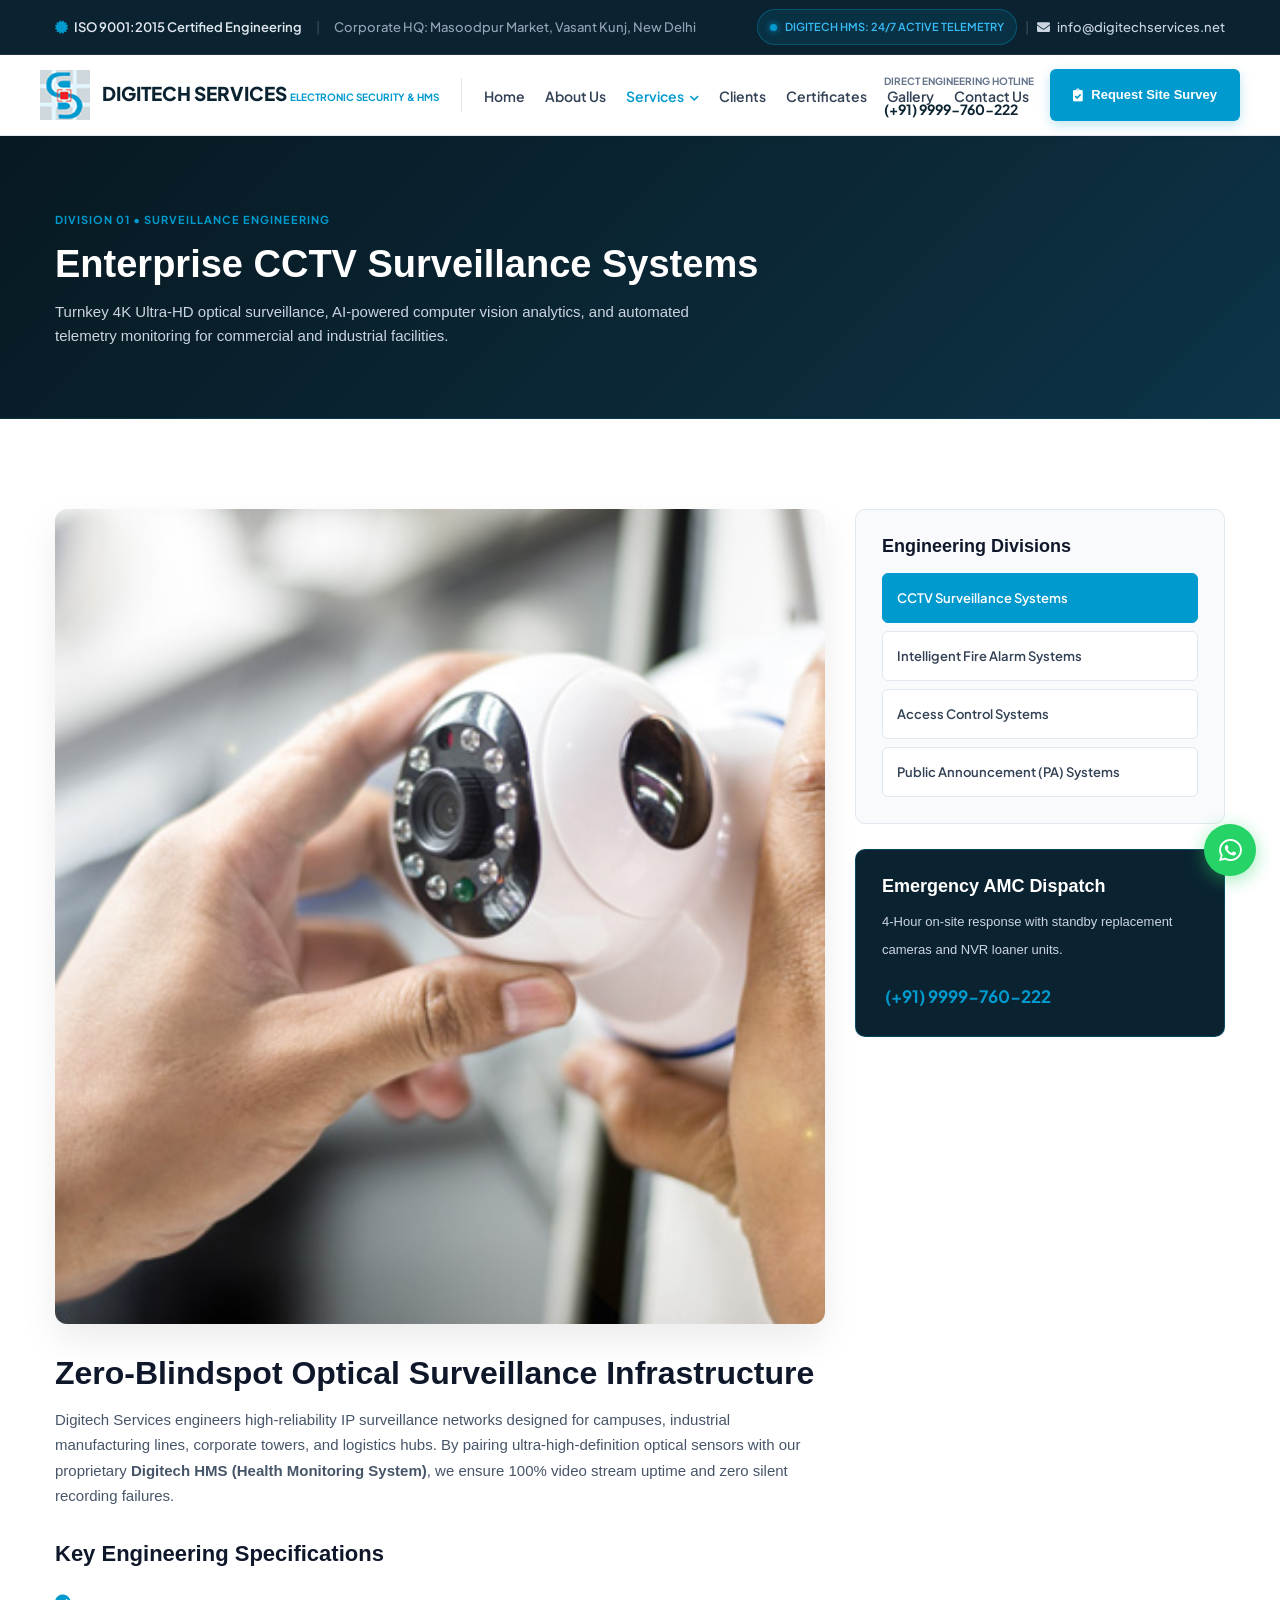
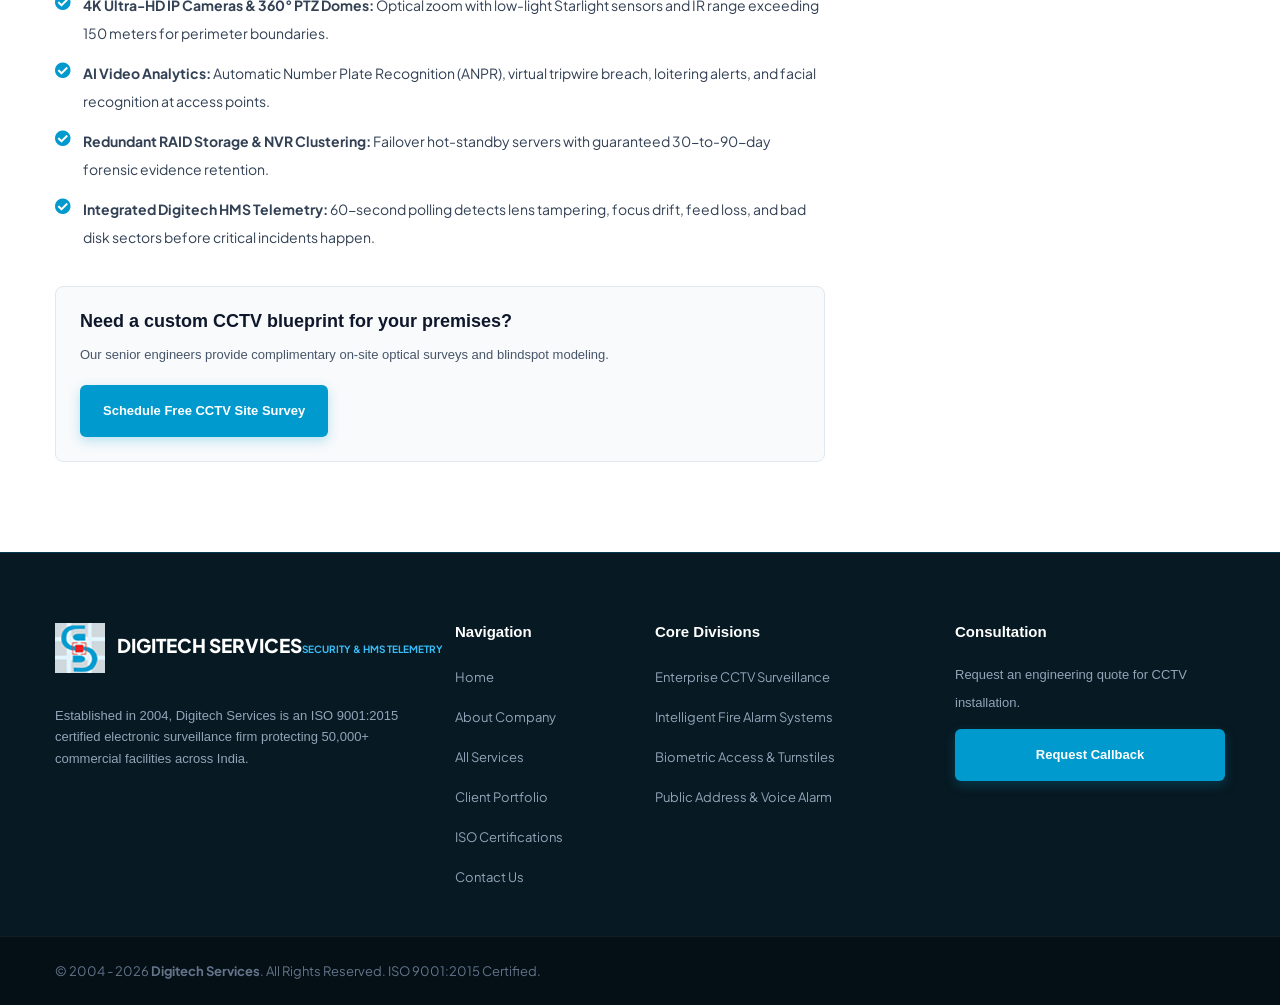
<file: cctv-surveillance.html>
<!DOCTYPE html>
<html lang="en">

<head>
    <meta charset="utf-8">
    <meta http-equiv="X-UA-Compatible" content="IE=edge">
    <meta name="viewport" content="width=device-width, initial-scale=1.0, maximum-scale=1.0, user-scalable=0">

    <title>Enterprise CCTV Surveillance Systems | Digitech Services</title>

    <link rel="icon" type="image/png" href="assets/images/favicon.png" sizes="16x16">

    <link rel="preconnect" href="https://fonts.googleapis.com">
    <link rel="preconnect" href="https://fonts.gstatic.com" crossorigin>
    <link href="https://fonts.googleapis.com/css2?family=Plus+Jakarta+Sans:wght@300;400;500;600;700;800&family=Inter:wght@400;500;600;700&display=swap" rel="stylesheet">

    <link href="assets/css/font-awesome-all.css" rel="stylesheet">
    <link href="assets/css/flaticon.css" rel="stylesheet">
    <link href="assets/css/bootstrap.css" rel="stylesheet">
    <link href="assets/css/style.css" rel="stylesheet">
    <link href="assets/css/responsive.css" rel="stylesheet">

    <style>
        :root {
            --brand-cyan: #009ace;
            --brand-cyan-dark: #0081ae;
            --brand-navy-deep: #0b2331;
            --brand-navy-dark: #071922;
            --brand-navy-mid: #135d76;
            --brand-slate-bg: #f8fafc;
            --brand-slate-border: #e2e8f0;
            --brand-text-primary: #0f172a;
            --brand-text-secondary: #475569;
            --brand-text-muted: #64748b;
        }

        body { font-family: 'Plus Jakarta Sans', sans-serif; color: var(--brand-text-secondary); background-color: var(--brand-slate-bg); -webkit-font-smoothing: antialiased; }
        h1, h2, h3, h4, h5, h6 { color: var(--brand-text-primary); font-weight: 700; }
        .scroll-top { display: none !important; }

        .topbar-enterprise { background-color: var(--brand-navy-deep); color: #94a3b8; font-size: 13px; font-weight: 500; padding: 9px 0; border-bottom: 1px solid rgba(255, 255, 255, 0.08); }
        .topbar-enterprise .container-box { display: flex; align-items: center; justify-content: space-between; }
        .topbar-enterprise a { color: #cbd5e1; text-decoration: none; }
        .topbar-credential { display: inline-flex; align-items: center; gap: 6px; color: #e2e8f0; font-weight: 600; }
        .topbar-credential i { color: var(--brand-cyan); }
        .topbar-hms-status { background: rgba(0, 154, 206, 0.12); border: 1px solid rgba(0, 154, 206, 0.35); padding: 3px 12px; border-radius: 20px; font-size: 11px; font-weight: 600; color: #38bdf8; display: inline-flex; align-items: center; gap: 8px; }
        .pulse-indicator { width: 7px; height: 7px; background-color: #009ace; border-radius: 50%; box-shadow: 0 0 6px #009ace; }

        .header-main-nav { background: #ffffff; border-bottom: 1px solid var(--brand-slate-border); position: sticky; top: 0; z-index: 999; box-shadow: 0 2px 10px rgba(0, 0, 0, 0.03); }
        .nav-inner-container { display: flex; align-items: center; justify-content: space-between; padding: 12px 0; }
        .nav-brand-group { display: flex; align-items: center; }
        .brand-link { display: flex; align-items: center; gap: 12px; text-decoration: none !important; flex-shrink: 0; }
        .brand-logo-img { height: 50px; width: 50px; object-fit: contain; }
        .brand-meta .company-name { font-size: 19px; font-weight: 800; color: var(--brand-navy-deep); line-height: 1.15; white-space: nowrap; }
        .brand-meta .company-desc { font-size: 10px; font-weight: 700; color: var(--brand-cyan); text-transform: uppercase; margin-top: 3px; white-space: nowrap; }
        .nav-vertical-divider { width: 1px; height: 34px; background-color: var(--brand-slate-border); margin: 0 22px; flex-shrink: 0; }

        .desktop-nav-links { display: flex; align-items: center; gap: 20px; list-style: none; margin: 0; padding: 0; }
        .desktop-nav-links > li > a { font-size: 14px; font-weight: 600; color: #334155; text-decoration: none; padding: 6px 0; white-space: nowrap; }
        .desktop-nav-links > li > a:hover, .desktop-nav-links > li.active > a { color: var(--brand-cyan); }
        .desktop-nav-links > li.has-dropdown { position: relative; }
        .dropdown-menu-custom { position: absolute; top: 100%; left: 0; background: #ffffff; border: 1px solid var(--brand-slate-border); border-radius: 8px; min-width: 240px; box-shadow: 0 10px 25px rgba(0,0,0,0.08); padding: 8px 0; display: none; list-style: none; margin-top: 10px; }
        .desktop-nav-links > li.has-dropdown:hover .dropdown-menu-custom { display: block; }
        .dropdown-menu-custom li a { display: block; padding: 8px 18px; font-size: 13px; font-weight: 500; color: #334155; text-decoration: none; }
        .dropdown-menu-custom li a:hover { background-color: #f1f5f9; color: var(--brand-cyan); }

        .header-contact-actions { display: flex; align-items: center; gap: 16px; flex-shrink: 0; }
        .header-phone-box { display: flex; align-items: center; gap: 10px; text-decoration: none !important; }
        .header-phone-icon { width: auto; height: auto; background: transparent !important; border: none !important; display: flex; align-items: center; justify-content: center; color: var(--brand-cyan); font-size: 17px; }
        .header-phone-text span { display: block; font-size: 10px; font-weight: 700; color: var(--brand-text-muted); text-transform: uppercase; }
        .header-phone-text strong { display: block; font-size: 14px; font-weight: 700; color: var(--brand-navy-deep); }

        .btn-brand-primary { background-color: var(--brand-cyan); color: #ffffff !important; font-weight: 700; font-size: 13px; border-radius: 6px; padding: 11px 22px; border: 1px solid transparent; cursor: pointer; display: inline-flex; align-items: center; gap: 8px; text-decoration: none !important; box-shadow: 0 4px 12px rgba(0, 154, 206, 0.25); }

        .page-banner-enterprise { background: linear-gradient(135deg, #071922 0%, #0b2837 60%, #0d3448 100%); padding: 70px 0; border-bottom: 1px solid rgba(0, 154, 206, 0.2); color: #ffffff; }
        .page-banner-enterprise .breadcrumb-tag { color: var(--brand-cyan); font-size: 11px; font-weight: 700; letter-spacing: 1px; text-transform: uppercase; margin-bottom: 8px; }
        .page-banner-enterprise h1 { color: #ffffff; font-size: 38px; font-weight: 800; margin-bottom: 12px; }
        .page-banner-enterprise p { color: #cbd5e1; font-size: 15px; max-width: 650px; line-height: 1.6; }

        /* Detail Section */
        .service-detail-section { padding: 90px 0; background: #ffffff; }
        .service-main-image { border-radius: 12px; overflow: hidden; margin-bottom: 30px; box-shadow: 0 16px 36px rgba(0,0,0,0.08); }
        .service-main-image img { width: 100%; height: auto; display: block; }
        .spec-list { list-style: none; padding: 0; margin: 24px 0; display: flex; flex-direction: column; gap: 12px; }
        .spec-list li { display: flex; align-items: flex-start; gap: 12px; font-size: 14px; color: #334155; }
        .spec-list li i { color: var(--brand-cyan); font-size: 16px; margin-top: 3px; }

        .sidebar-box { background: var(--brand-slate-bg); border: 1px solid var(--brand-slate-border); border-radius: 10px; padding: 26px; margin-bottom: 25px; }
        .sidebar-title { font-size: 18px; font-weight: 700; margin-bottom: 16px; }
        .service-menu-list { list-style: none; padding: 0; margin: 0; display: flex; flex-direction: column; gap: 8px; }
        .service-menu-list li a { display: block; padding: 10px 14px; border-radius: 6px; font-size: 13px; font-weight: 600; color: #334155; text-decoration: none; transition: all 0.2s; background: #ffffff; border: 1px solid var(--brand-slate-border); }
        .service-menu-list li a:hover, .service-menu-list li.current a { background: var(--brand-cyan); color: #ffffff; border-color: var(--brand-cyan); }

        /* Footer */
        .footer-enterprise { background-color: var(--brand-navy-dark); color: #94a3b8; border-top: 1px solid rgba(0, 154, 206, 0.25); }
        .footer-top-block { padding: 70px 0 45px 0; }
        .footer-col-title { font-size: 15px; font-weight: 700; color: #ffffff; margin-bottom: 20px; }
        .footer-links-list { list-style: none; padding: 0; margin: 0; display: flex; flex-direction: column; gap: 10px; }
        .footer-links-list li a { color: #94a3b8; font-size: 13px; text-decoration: none; }
        .footer-links-list li a:hover { color: var(--brand-cyan); }
        .footer-bottom-bar { background-color: #041016; padding: 20px 0; border-top: 1px solid rgba(255, 255, 255, 0.06); font-size: 13px; color: #64748b; }

        /* Floating WhatsApp Quick Action (Clean Green Bubble • No Blue Box) */
        .floating-whatsapp-btn {
            position: fixed;
            bottom: 24px;
            right: 24px;
            z-index: 9999;
            width: 52px;
            height: 52px;
            border-radius: 50%;
            background-color: #25d366;
            color: #ffffff !important;
            display: flex;
            align-items: center;
            justify-content: center;
            font-size: 26px;
            box-shadow: 0 4px 18px rgba(37, 211, 102, 0.45);
            transition: all 0.25s ease;
            text-decoration: none !important;
        }
        .floating-whatsapp-btn:hover {
            transform: scale(1.08);
            background-color: #20ba59;
            box-shadow: 0 6px 22px rgba(37, 211, 102, 0.6);
            color: #ffffff !important;
        }

        .modal-overlay-custom { position: fixed; inset: 0; background: rgba(7, 25, 34, 0.85); z-index: 10000; display: none; align-items: center; justify-content: center; padding: 20px; }
        .modal-card-custom { background: #ffffff; border-radius: 12px; max-width: 520px; width: 100%; padding: 32px 28px; position: relative; }
        .modal-close-btn { position: absolute; top: 18px; right: 18px; font-size: 24px; color: #94a3b8; cursor: pointer; border: none; background: none; }
        .modal-form-group { margin-bottom: 14px; }
        .modal-form-group label { display: block; font-size: 11px; font-weight: 700; color: #475569; text-transform: uppercase; margin-bottom: 5px; }
        .modal-form-group input, .modal-form-group select, .modal-form-group textarea { width: 100%; padding: 9px 12px; border: 1px solid #cbd5e1; border-radius: 6px; font-size: 14px; background: #f8fafc; }

        .mobile-toggle-btn { background: #f1f5f9; border: 1px solid var(--brand-slate-border); color: var(--brand-navy-deep); font-size: 18px; padding: 7px 12px; border-radius: 6px; cursor: pointer; }
        .mobile-drawer-enterprise { display: none; background: #ffffff; border-bottom: 1px solid var(--brand-slate-border); padding: 16px 20px; }
        .mobile-nav-list { list-style: none; padding: 0; margin: 0; display: flex; flex-direction: column; gap: 12px; }
        .mobile-nav-list li a { color: var(--brand-text-primary); font-size: 14px; font-weight: 600; text-decoration: none; }

        .mobile-phone-call-btn {
            width: 38px;
            height: 38px;
            border-radius: 8px;
            background: var(--brand-cyan-light);
            color: var(--brand-cyan) !important;
            display: inline-flex;
            align-items: center;
            justify-content: center;
            font-size: 15px;
            text-decoration: none !important;
            transition: all 0.2s ease;
            flex-shrink: 0;
        }
        .mobile-phone-call-btn:hover {
            background: var(--brand-cyan);
            color: #ffffff !important;
        }

        @media (max-width: 1250px) {
            .header-phone-box {
                background: transparent !important;
                border: none !important;
                padding: 0;
                gap: 6px;
            }
            .header-phone-icon {
                width: auto;
                height: auto;
                background: transparent !important;
                border: none !important;
                font-size: 14px;
            }
            .header-phone-text span {
                display: none;
            }
            .header-phone-text strong {
                font-size: 12px;
                white-space: nowrap;
            }
            .desktop-nav-links {
                gap: 12px;
            }
            .nav-vertical-divider {
                margin: 0 12px;
            }
        }
        @media (max-width: 991px) {
            .desktop-nav-links,
            .header-phone-box,
            .nav-vertical-divider {
                display: none !important;
            }
            .header-contact-actions .btn-brand-primary {
                display: none !important;
            }
            .header-contact-actions {
                display: flex;
                align-items: center;
                gap: 10px;
            }
        }
        @media (max-width: 768px) {
            .topbar-enterprise { padding: 6px 0; font-size: 11px; }
            .topbar-address-text { display: none !important; }
            .header-main-nav { padding: 8px 0; }
            .brand-logo-img { height: 42px; width: 42px; }
            .brand-meta .company-name { font-size: 16px; }
            .brand-meta .company-desc { font-size: 9px; }
            .page-banner-enterprise { padding: 45px 0 35px 0; }
            .page-banner-enterprise h1 { font-size: 24px; }
            .floating-whatsapp-btn { bottom: 18px; right: 18px; width: 48px; height: 48px; font-size: 24px; }
        }
        @media (max-width: 576px) {
            .floating-whatsapp-btn {
                bottom: 18px;
                right: 18px;
                width: 48px;
                height: 48px;
                font-size: 22px;
            }
        }
    </style>
</head>

<body>

    <div class="boxed_wrapper">

        <!-- Topbar -->
        <div class="topbar-enterprise">
            <div class="auto-container container-box">
                <div class="topbar-left">
                    <span class="topbar-credential"><i class="fas fa-certificate"></i> ISO 9001:2015 Certified Engineering</span>
                    <span class="topbar-address-text" style="margin: 0 12px; opacity: 0.3;">|</span>
                    <span class="topbar-address-text">Corporate HQ: Masoodpur Market, Vasant Kunj, New Delhi</span>
                </div>
                <div class="topbar-right d-none d-md-flex align-items-center gap-3">
                    <div class="topbar-hms-status"><span class="pulse-indicator"></span> DIGITECH HMS: 24/7 ACTIVE TELEMETRY</div>
                    <span style="margin: 0 8px; opacity: 0.3;">|</span>
                    <a href="mailto:info@digitechservices.net"><i class="fas fa-envelope" style="margin-right: 5px;"></i> info@digitechservices.net</a>
                </div>
            </div>
        </div>

        <!-- Navbar -->
        <header class="header-main-nav">
            <div class="auto-container nav-inner-container">
                <div class="nav-brand-group">
                    <a href="index.html" class="brand-link">
                        <img src="assets/images/favicon.png" alt="Digitech Services Logo" class="brand-logo-img">
                        <div class="brand-meta">
                            <span class="company-name">DIGITECH SERVICES</span>
                            <span class="company-desc">ELECTRONIC SECURITY &amp; HMS</span>
                        </div>
                    </a>
                    <div class="nav-vertical-divider d-none d-lg-block"></div>
                    <ul class="desktop-nav-links">
                        <li><a href="index.html">Home</a></li>
                        <li><a href="about.html">About Us</a></li>
                        <li class="has-dropdown active">
                            <a href="service.html">Services <i class="fas fa-chevron-down" style="font-size: 10px; margin-left: 4px;"></i></a>
                            <ul class="dropdown-menu-custom">
                                <li><a href="cctv-surveillance.html">CCTV Surveillance Systems</a></li>
                                <li><a href="fire-alarm-system.html">Fire Alarm Systems</a></li>
                                <li><a href="access-control-system.html">Access Control Systems</a></li>
                                <li><a href="pa-system.html">Public Announcement (PA) Systems</a></li>
                            </ul>
                        </li>
                        <li><a href="clients.html">Clients</a></li>
                        <li><a href="certificates.html">Certificates</a></li>
                        <li><a href="gallery.html">Gallery</a></li>
                        <li><a href="contact.html">Contact Us</a></li>
                    </ul>
                </div>
                <div class="header-contact-actions">
                    <a href="tel:09999760222" class="header-phone-box">
                        <div class="header-phone-icon"><i class="fas fa-phone-alt"></i></div>
                        <div class="header-phone-text"><span>Direct Engineering Hotline</span><strong>(+91) 9999-760-222</strong></div>
                    </a>
                    <a href="tel:09999760222" class="mobile-phone-call-btn d-lg-none" aria-label="Call Digitech Hotline">
                        <i class="fas fa-phone-alt"></i>
                    </a>
                    <button onclick="openDemoModal('CCTV Surveillance Consultation')" class="btn-brand-primary d-none d-lg-inline-flex">
                        <i class="fas fa-clipboard-check"></i> Request Site Survey
                    </button>
                    <button class="mobile-toggle-btn d-lg-none" id="mobileNavToggle" onclick="toggleMobileNav()"><i class="fas fa-bars"></i></button>
                </div>
            </div>
        </header>

        <!-- Mobile Drawer -->
        <div id="mobileNavDrawer" class="mobile-drawer-enterprise d-lg-none">
            <ul class="mobile-nav-list">
                <li><a href="index.html">Home</a></li>
                <li><a href="about.html">About Us</a></li>
                <li><a href="service.html">Services</a></li>
                <li><a href="clients.html">Clients</a></li>
                <li><a href="certificates.html">Certificates</a></li>
                <li><a href="gallery.html">Gallery</a></li>
                <li><a href="contact.html">Contact Us</a></li>
            </ul>
        </div>

        <!-- Banner -->
        <section class="page-banner-enterprise">
            <div class="auto-container">
                <div class="breadcrumb-tag">DIVISION 01 &bull; SURVEILLANCE ENGINEERING</div>
                <h1>Enterprise CCTV Surveillance Systems</h1>
                <p>Turnkey 4K Ultra-HD optical surveillance, AI-powered computer vision analytics, and automated telemetry monitoring for commercial and industrial facilities.</p>
            </div>
        </section>

        <!-- Detail Section -->
        <section class="service-detail-section">
            <div class="auto-container">
                <div class="row">
                    
                    <div class="col-lg-8 col-md-12">
                        <div class="service-main-image">
                            <img src="assets/images/service/service-1.jpg" alt="CCTV Surveillance Architecture">
                        </div>

                        <h2>Zero-Blindspot Optical Surveillance Infrastructure</h2>
                        <p style="font-size: 15px; line-height: 1.7; color: var(--brand-text-secondary); margin-top: 14px;">
                            Digitech Services engineers high-reliability IP surveillance networks designed for campuses, industrial manufacturing lines, corporate towers, and logistics hubs. By pairing ultra-high-definition optical sensors with our proprietary <strong>Digitech HMS (Health Monitoring System)</strong>, we ensure 100% video stream uptime and zero silent recording failures.
                        </p>

                        <h3 style="margin-top: 32px; font-size: 22px;">Key Engineering Specifications</h3>
                        <ul class="spec-list">
                            <li><i class="fas fa-check-circle"></i> <div><strong>4K Ultra-HD IP Cameras &amp; 360° PTZ Domes:</strong> Optical zoom with low-light Starlight sensors and IR range exceeding 150 meters for perimeter boundaries.</div></li>
                            <li><i class="fas fa-check-circle"></i> <div><strong>AI Video Analytics:</strong> Automatic Number Plate Recognition (ANPR), virtual tripwire breach, loitering alerts, and facial recognition at access points.</div></li>
                            <li><i class="fas fa-check-circle"></i> <div><strong>Redundant RAID Storage &amp; NVR Clustering:</strong> Failover hot-standby servers with guaranteed 30-to-90-day forensic evidence retention.</div></li>
                            <li><i class="fas fa-check-circle"></i> <div><strong>Integrated Digitech HMS Telemetry:</strong> 60-second polling detects lens tampering, focus drift, feed loss, and bad disk sectors before critical incidents happen.</div></li>
                        </ul>

                        <div style="background: var(--brand-slate-bg); border: 1px solid var(--brand-slate-border); border-radius: 8px; padding: 24px; margin-top: 35px;">
                            <h4 style="font-size: 18px; margin-bottom: 8px;">Need a custom CCTV blueprint for your premises?</h4>
                            <p style="font-size: 13px; color: var(--brand-text-secondary); margin-bottom: 16px;">Our senior engineers provide complimentary on-site optical surveys and blindspot modeling.</p>
                            <button onclick="openDemoModal('CCTV Site Survey Blueprint')" class="btn-brand-primary">Schedule Free CCTV Site Survey</button>
                        </div>
                    </div>

                    <div class="col-lg-4 col-md-12 mt-4 mt-lg-0">
                        <div class="sidebar-box">
                            <h3 class="sidebar-title">Engineering Divisions</h3>
                            <ul class="service-menu-list">
                                <li class="current"><a href="cctv-surveillance.html">CCTV Surveillance Systems</a></li>
                                <li><a href="fire-alarm-system.html">Intelligent Fire Alarm Systems</a></li>
                                <li><a href="access-control-system.html">Access Control Systems</a></li>
                                <li><a href="pa-system.html">Public Announcement (PA) Systems</a></li>
                            </ul>
                        </div>

                        <div class="sidebar-box" style="background: var(--brand-navy-deep); color: #ffffff; border-color: rgba(0, 154, 206, 0.3);">
                            <h3 style="color: #ffffff; font-size: 18px; margin-bottom: 10px;">Emergency AMC Dispatch</h3>
                            <p style="font-size: 13px; color: #cbd5e1; margin-bottom: 18px;">4-Hour on-site response with standby replacement cameras and NVR loaner units.</p>
                            <a href="tel:09999760222" style="color: var(--brand-cyan); font-weight: 700; font-size: 17px; text-decoration: none;"><i class="fas fa-phone-alt"></i> (+91) 9999-760-222</a>
                        </div>
                    </div>

                </div>
            </div>
        </section>

        <!-- Footer -->
        <footer class="footer-enterprise">
            <div class="footer-top-block">
                <div class="auto-container">
                    <div class="row">
                        <div class="col-lg-4 col-md-6 col-sm-12 mb-4 mb-lg-0">
                            <a href="index.html" class="brand-link mb-3 d-inline-flex">
                                <img src="assets/images/favicon.png" alt="Digitech Services Logo" class="brand-logo-img">
                                <div class="brand-meta"><span class="company-name" style="color: #ffffff;">DIGITECH SERVICES</span><span class="company-desc" style="color: #38bdf8;">SECURITY &amp; HMS TELEMETRY</span></div>
                            </a>
                            <p style="font-size: 13px; line-height: 1.65; margin: 16px 0; color: #94a3b8;">
                                Established in 2004, Digitech Services is an ISO 9001:2015 certified electronic surveillance firm protecting 50,000+ commercial facilities across India.
                            </p>
                        </div>
                        <div class="col-lg-2 col-md-6 col-sm-6 mb-4 mb-lg-0">
                            <h4 class="footer-col-title">Navigation</h4>
                            <ul class="footer-links-list">
                                <li><a href="index.html">Home</a></li>
                                <li><a href="about.html">About Company</a></li>
                                <li><a href="service.html">All Services</a></li>
                                <li><a href="clients.html">Client Portfolio</a></li>
                                <li><a href="certificates.html">ISO Certifications</a></li>
                                <li><a href="contact.html">Contact Us</a></li>
                            </ul>
                        </div>
                        <div class="col-lg-3 col-md-6 col-sm-6 mb-4 mb-lg-0">
                            <h4 class="footer-col-title">Core Divisions</h4>
                            <ul class="footer-links-list">
                                <li><a href="cctv-surveillance.html">Enterprise CCTV Surveillance</a></li>
                                <li><a href="fire-alarm-system.html">Intelligent Fire Alarm Systems</a></li>
                                <li><a href="access-control-system.html">Biometric Access &amp; Turnstiles</a></li>
                                <li><a href="pa-system.html">Public Address &amp; Voice Alarm</a></li>
                            </ul>
                        </div>
                        <div class="col-lg-3 col-md-6 col-sm-12">
                            <h4 class="footer-col-title">Consultation</h4>
                            <p style="font-size: 13px; color: #94a3b8; margin-bottom: 12px;">Request an engineering quote for CCTV installation.</p>
                            <button onclick="openDemoModal('CCTV Division Inquiry')" class="btn-brand-primary" style="width: 100%; justify-content: center;">Request Callback</button>
                        </div>
                    </div>
                </div>
            </div>
            <div class="footer-bottom-bar">
                <div class="auto-container">&copy; 2004 - 2026 <strong>Digitech Services</strong>. All Rights Reserved. ISO 9001:2015 Certified.</div>
            </div>
        </footer>

        <!-- Floating WhatsApp Desk (Single Clean Green Bubble • No Blue Box) -->
        <a href="https://wa.me/919999760222?text=Hello%20Digitech%20Team%2C%20I%20would%20like%20to%20inquire%20about%20your%20services" target="_blank" rel="noopener" class="floating-whatsapp-btn" title="Chat with Digitech Engineering on WhatsApp" aria-label="WhatsApp Support">
            <i class="fab fa-whatsapp"></i>
        </a>

        <!-- Modal -->
        <div id="demoModal" class="modal-overlay-custom">
            <div class="modal-card-custom">
                <button class="modal-close-btn" onclick="closeDemoModal()">&times;</button>
                <div style="margin-bottom: 20px;">
                    <span style="font-size: 11px; font-weight: 700; color: var(--brand-cyan);" id="modalCategoryTag">DIGITECH INQUIRY</span>
                    <h3 style="font-size: 22px; font-weight: 800; color: var(--brand-text-primary);" id="modalHeading">Request Site Survey</h3>
                </div>
                <form id="serviceInquiryForm" onsubmit="handleInquirySubmit(event)">
                    <div class="modal-form-group"><label>Your Name *</label><input type="text" required placeholder="Full Name"></div>
                    <div class="modal-form-group"><label>Phone *</label><input type="tel" required placeholder="Mobile Number"></div>
                    <div class="modal-form-group"><label>Email *</label><input type="email" required placeholder="Email Address"></div>
                    <button type="submit" class="btn-brand-primary" style="width: 100%; justify-content: center;">Submit</button>
                </form>
                <div id="inquirySuccess" style="display: none; text-align: center; padding: 25px 15px;">
                    <i class="fas fa-check-circle" style="font-size: 40px; color: #10b981; margin-bottom: 12px;"></i>
                    <h4>Inquiry Received</h4>
                </div>
            </div>
        </div>

    </div>

    <script src="assets/js/jquery.js"></script>
    <script src="assets/js/bootstrap.min.js"></script>
    <script>
        function toggleMobileNav() {
            var drawer = document.getElementById('mobileNavDrawer');
            drawer.style.display = (drawer.style.display === 'block') ? 'none' : 'block';
        }
        function openDemoModal(title) { document.getElementById('demoModal').style.display = 'flex'; }
        function closeDemoModal() { document.getElementById('demoModal').style.display = 'none'; }
        function handleInquirySubmit(e) { e.preventDefault(); document.getElementById('serviceInquiryForm').style.display = 'none'; document.getElementById('inquirySuccess').style.display = 'block'; }
    </script>
</body>
</html>
</file>
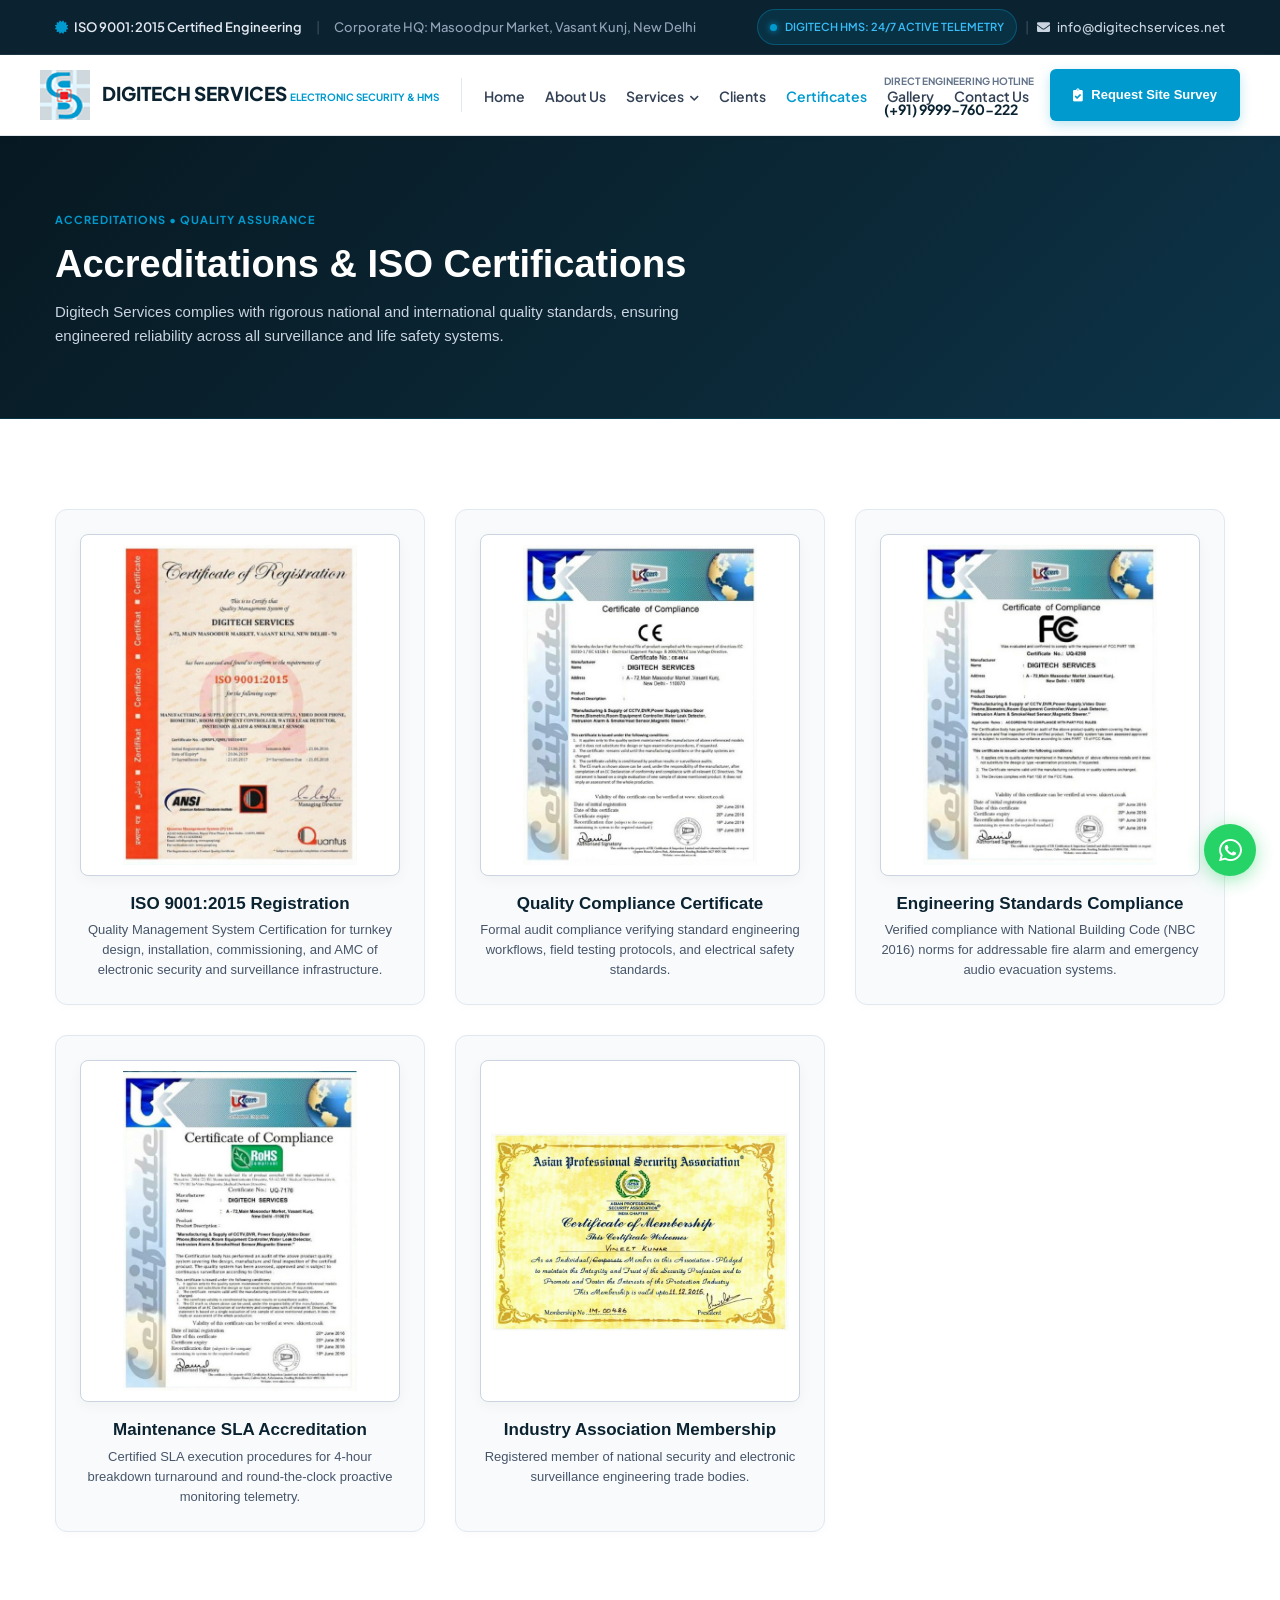
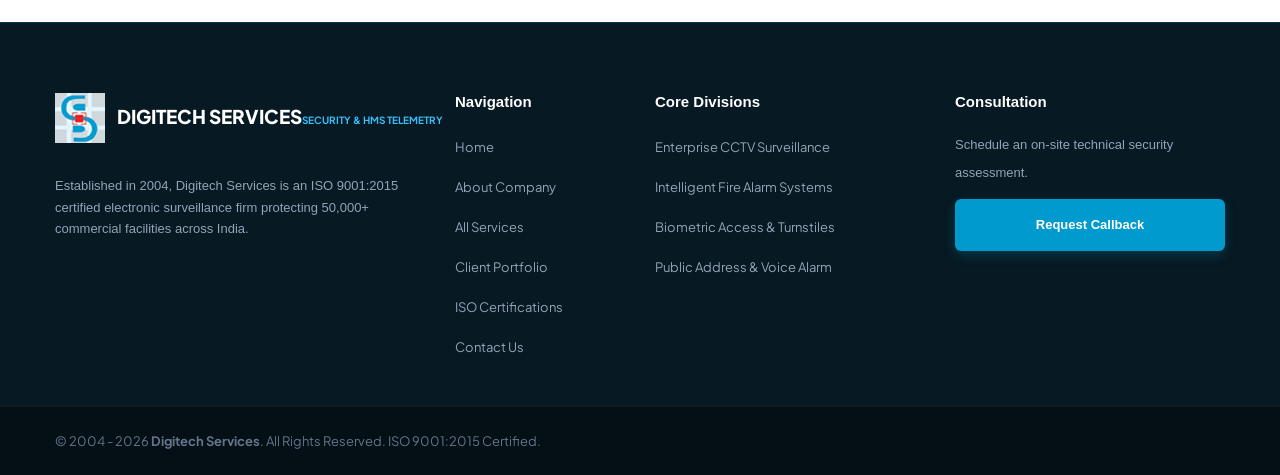
<file: certificates.html>
<!DOCTYPE html>
<html lang="en">

<head>
    <meta charset="utf-8">
    <meta http-equiv="X-UA-Compatible" content="IE=edge">
    <meta name="viewport" content="width=device-width, initial-scale=1.0, maximum-scale=1.0, user-scalable=0">

    <title>ISO Certifications &amp; Accreditations | Digitech Services</title>

    <link rel="icon" type="image/png" href="assets/images/favicon.png" sizes="16x16">

    <link rel="preconnect" href="https://fonts.googleapis.com">
    <link rel="preconnect" href="https://fonts.gstatic.com" crossorigin>
    <link href="https://fonts.googleapis.com/css2?family=Plus+Jakarta+Sans:wght@300;400;500;600;700;800&family=Inter:wght@400;500;600;700&display=swap" rel="stylesheet">

    <link href="assets/css/font-awesome-all.css" rel="stylesheet">
    <link href="assets/css/flaticon.css" rel="stylesheet">
    <link href="assets/css/bootstrap.css" rel="stylesheet">
    <link href="assets/css/style.css" rel="stylesheet">
    <link href="assets/css/responsive.css" rel="stylesheet">

    <style>
        :root {
            --brand-cyan: #009ace;
            --brand-cyan-dark: #0081ae;
            --brand-navy-deep: #0b2331;
            --brand-navy-dark: #071922;
            --brand-navy-mid: #135d76;
            --brand-slate-bg: #f8fafc;
            --brand-slate-border: #e2e8f0;
            --brand-text-primary: #0f172a;
            --brand-text-secondary: #475569;
            --brand-text-muted: #64748b;
        }

        body { font-family: 'Plus Jakarta Sans', sans-serif; color: var(--brand-text-secondary); background-color: var(--brand-slate-bg); -webkit-font-smoothing: antialiased; }
        h1, h2, h3, h4, h5, h6 { color: var(--brand-text-primary); font-weight: 700; }
        .scroll-top { display: none !important; }

        .topbar-enterprise { background-color: var(--brand-navy-deep); color: #94a3b8; font-size: 13px; font-weight: 500; padding: 9px 0; border-bottom: 1px solid rgba(255, 255, 255, 0.08); }
        .topbar-enterprise .container-box { display: flex; align-items: center; justify-content: space-between; }
        .topbar-enterprise a { color: #cbd5e1; text-decoration: none; }
        .topbar-credential { display: inline-flex; align-items: center; gap: 6px; color: #e2e8f0; font-weight: 600; }
        .topbar-credential i { color: var(--brand-cyan); }
        .topbar-hms-status { background: rgba(0, 154, 206, 0.12); border: 1px solid rgba(0, 154, 206, 0.35); padding: 3px 12px; border-radius: 20px; font-size: 11px; font-weight: 600; color: #38bdf8; display: inline-flex; align-items: center; gap: 8px; }
        .pulse-indicator { width: 7px; height: 7px; background-color: #009ace; border-radius: 50%; box-shadow: 0 0 6px #009ace; }

        .header-main-nav { background: #ffffff; border-bottom: 1px solid var(--brand-slate-border); position: sticky; top: 0; z-index: 999; box-shadow: 0 2px 10px rgba(0, 0, 0, 0.03); }
        .nav-inner-container { display: flex; align-items: center; justify-content: space-between; padding: 12px 0; }
        .nav-brand-group { display: flex; align-items: center; }
        .brand-link { display: flex; align-items: center; gap: 12px; text-decoration: none !important; flex-shrink: 0; }
        .brand-logo-img { height: 50px; width: 50px; object-fit: contain; }
        .brand-meta .company-name { font-size: 19px; font-weight: 800; color: var(--brand-navy-deep); line-height: 1.15; white-space: nowrap; }
        .brand-meta .company-desc { font-size: 10px; font-weight: 700; color: var(--brand-cyan); text-transform: uppercase; margin-top: 3px; white-space: nowrap; }
        .nav-vertical-divider { width: 1px; height: 34px; background-color: var(--brand-slate-border); margin: 0 22px; flex-shrink: 0; }

        .desktop-nav-links { display: flex; align-items: center; gap: 20px; list-style: none; margin: 0; padding: 0; }
        .desktop-nav-links > li > a { font-size: 14px; font-weight: 600; color: #334155; text-decoration: none; padding: 6px 0; white-space: nowrap; }
        .desktop-nav-links > li > a:hover, .desktop-nav-links > li.active > a { color: var(--brand-cyan); }
        .desktop-nav-links > li.has-dropdown { position: relative; }
        .dropdown-menu-custom { position: absolute; top: 100%; left: 0; background: #ffffff; border: 1px solid var(--brand-slate-border); border-radius: 8px; min-width: 240px; box-shadow: 0 10px 25px rgba(0,0,0,0.08); padding: 8px 0; display: none; list-style: none; margin-top: 10px; }
        .desktop-nav-links > li.has-dropdown:hover .dropdown-menu-custom { display: block; }
        .dropdown-menu-custom li a { display: block; padding: 8px 18px; font-size: 13px; font-weight: 500; color: #334155; text-decoration: none; }
        .dropdown-menu-custom li a:hover { background-color: #f1f5f9; color: var(--brand-cyan); }

        .header-contact-actions { display: flex; align-items: center; gap: 16px; flex-shrink: 0; }
        .header-phone-box { display: flex; align-items: center; gap: 10px; text-decoration: none !important; }
        .header-phone-icon { width: auto; height: auto; background: transparent !important; border: none !important; display: flex; align-items: center; justify-content: center; color: var(--brand-cyan); font-size: 17px; }
        .header-phone-text span { display: block; font-size: 10px; font-weight: 700; color: var(--brand-text-muted); text-transform: uppercase; }
        .header-phone-text strong { display: block; font-size: 14px; font-weight: 700; color: var(--brand-navy-deep); }

        .btn-brand-primary { background-color: var(--brand-cyan); color: #ffffff !important; font-weight: 700; font-size: 13px; border-radius: 6px; padding: 11px 22px; border: 1px solid transparent; cursor: pointer; display: inline-flex; align-items: center; gap: 8px; text-decoration: none !important; box-shadow: 0 4px 12px rgba(0, 154, 206, 0.25); }

        .page-banner-enterprise { background: linear-gradient(135deg, #071922 0%, #0b2837 60%, #0d3448 100%); padding: 70px 0; border-bottom: 1px solid rgba(0, 154, 206, 0.2); color: #ffffff; }
        .page-banner-enterprise .breadcrumb-tag { color: var(--brand-cyan); font-size: 11px; font-weight: 700; letter-spacing: 1px; text-transform: uppercase; margin-bottom: 8px; }
        .page-banner-enterprise h1 { color: #ffffff; font-size: 38px; font-weight: 800; margin-bottom: 12px; }
        .page-banner-enterprise p { color: #cbd5e1; font-size: 15px; max-width: 650px; line-height: 1.6; }

        /* Certificate Cards */
        .certs-page-section { padding: 90px 0; background: #ffffff; }
        .cert-card-grid { display: grid; grid-template-columns: repeat(auto-fill, minmax(320px, 1fr)); gap: 30px; }
        .cert-display-card {
            background: var(--brand-slate-bg); border: 1px solid var(--brand-slate-border); border-radius: 12px; padding: 24px; text-align: center; transition: all 0.3s ease; box-shadow: 0 2px 10px rgba(0, 0, 0, 0.02);
        }
        .cert-display-card:hover { border-color: var(--brand-cyan); transform: translateY(-4px); box-shadow: 0 14px 30px rgba(0, 154, 206, 0.12); }
        .cert-img-wrap { border-radius: 8px; overflow: hidden; border: 1px solid #cbd5e1; background: #ffffff; padding: 10px; margin-bottom: 18px; box-shadow: 0 4px 14px rgba(0, 0, 0, 0.04); }
        .cert-img-wrap img { width: 100%; height: 320px; object-fit: contain; display: block; }
        .cert-card-title { font-size: 17px; font-weight: 700; color: var(--brand-navy-deep); margin-bottom: 6px; }
        .cert-card-desc { font-size: 13px; color: var(--brand-text-secondary); line-height: 1.55; }

        /* Footer */
        .footer-enterprise { background-color: var(--brand-navy-dark); color: #94a3b8; border-top: 1px solid rgba(0, 154, 206, 0.25); }
        .footer-top-block { padding: 70px 0 45px 0; }
        .footer-col-title { font-size: 15px; font-weight: 700; color: #ffffff; margin-bottom: 20px; }
        .footer-links-list { list-style: none; padding: 0; margin: 0; display: flex; flex-direction: column; gap: 10px; }
        .footer-links-list li a { color: #94a3b8; font-size: 13px; text-decoration: none; }
        .footer-links-list li a:hover { color: var(--brand-cyan); }
        .footer-bottom-bar { background-color: #041016; padding: 20px 0; border-top: 1px solid rgba(255, 255, 255, 0.06); font-size: 13px; color: #64748b; }

        /* Floating WhatsApp Quick Action (Clean Green Bubble • No Blue Box) */
        .floating-whatsapp-btn {
            position: fixed;
            bottom: 24px;
            right: 24px;
            z-index: 9999;
            width: 52px;
            height: 52px;
            border-radius: 50%;
            background-color: #25d366;
            color: #ffffff !important;
            display: flex;
            align-items: center;
            justify-content: center;
            font-size: 26px;
            box-shadow: 0 4px 18px rgba(37, 211, 102, 0.45);
            transition: all 0.25s ease;
            text-decoration: none !important;
        }
        .floating-whatsapp-btn:hover {
            transform: scale(1.08);
            background-color: #20ba59;
            box-shadow: 0 6px 22px rgba(37, 211, 102, 0.6);
            color: #ffffff !important;
        }

        .modal-overlay-custom { position: fixed; inset: 0; background: rgba(7, 25, 34, 0.85); z-index: 10000; display: none; align-items: center; justify-content: center; padding: 20px; }
        .modal-card-custom { background: #ffffff; border-radius: 12px; max-width: 520px; width: 100%; padding: 32px 28px; position: relative; }
        .modal-close-btn { position: absolute; top: 18px; right: 18px; font-size: 24px; color: #94a3b8; cursor: pointer; border: none; background: none; }
        .modal-form-group { margin-bottom: 14px; }
        .modal-form-group label { display: block; font-size: 11px; font-weight: 700; color: #475569; text-transform: uppercase; margin-bottom: 5px; }
        .modal-form-group input, .modal-form-group select, .modal-form-group textarea { width: 100%; padding: 9px 12px; border: 1px solid #cbd5e1; border-radius: 6px; font-size: 14px; background: #f8fafc; }

        .mobile-toggle-btn { background: #f1f5f9; border: 1px solid var(--brand-slate-border); color: var(--brand-navy-deep); font-size: 18px; padding: 7px 12px; border-radius: 6px; cursor: pointer; }
        .mobile-drawer-enterprise { display: none; background: #ffffff; border-bottom: 1px solid var(--brand-slate-border); padding: 16px 20px; }
        .mobile-nav-list { list-style: none; padding: 0; margin: 0; display: flex; flex-direction: column; gap: 12px; }
        .mobile-nav-list li a { color: var(--brand-text-primary); font-size: 14px; font-weight: 600; text-decoration: none; }

        .mobile-phone-call-btn {
            width: 38px;
            height: 38px;
            border-radius: 8px;
            background: var(--brand-cyan-light);
            color: var(--brand-cyan) !important;
            display: inline-flex;
            align-items: center;
            justify-content: center;
            font-size: 15px;
            text-decoration: none !important;
            transition: all 0.2s ease;
            flex-shrink: 0;
        }
        .mobile-phone-call-btn:hover {
            background: var(--brand-cyan);
            color: #ffffff !important;
        }

        @media (max-width: 1250px) {
            .header-phone-box {
                background: transparent !important;
                border: none !important;
                padding: 0;
                gap: 6px;
            }
            .header-phone-icon {
                width: auto;
                height: auto;
                background: transparent !important;
                border: none !important;
                font-size: 14px;
            }
            .header-phone-text span {
                display: none;
            }
            .header-phone-text strong {
                font-size: 12px;
                white-space: nowrap;
            }
            .desktop-nav-links {
                gap: 12px;
            }
            .nav-vertical-divider {
                margin: 0 12px;
            }
        }
        @media (max-width: 991px) {
            .desktop-nav-links,
            .header-phone-box,
            .nav-vertical-divider {
                display: none !important;
            }
            .header-contact-actions .btn-brand-primary {
                display: none !important;
            }
            .header-contact-actions {
                display: flex;
                align-items: center;
                gap: 10px;
            }
        }
        @media (max-width: 768px) {
            .topbar-enterprise { padding: 6px 0; font-size: 11px; }
            .topbar-address-text { display: none !important; }
            .header-main-nav { padding: 8px 0; }
            .brand-logo-img { height: 42px; width: 42px; }
            .brand-meta .company-name { font-size: 16px; }
            .brand-meta .company-desc { font-size: 9px; }
            .page-banner-enterprise { padding: 45px 0 35px 0; }
            .page-banner-enterprise h1 { font-size: 24px; }
            .cert-grid { grid-template-columns: 1fr; gap: 20px; }
            .cert-card { padding: 20px 16px; }
            .floating-whatsapp-btn { bottom: 18px; right: 18px; width: 48px; height: 48px; font-size: 24px; }
        }
        @media (max-width: 576px) {
            .floating-whatsapp-btn {
                bottom: 18px;
                right: 18px;
                width: 48px;
                height: 48px;
                font-size: 24px;
            }
        }
    </style>
</head>

<body>

    <div class="boxed_wrapper">

        <!-- Topbar -->
        <div class="topbar-enterprise">
            <div class="auto-container container-box">
                <div class="topbar-left">
                    <span class="topbar-credential"><i class="fas fa-certificate"></i> ISO 9001:2015 Certified Engineering</span>
                    <span class="topbar-address-text" style="margin: 0 12px; opacity: 0.3;">|</span>
                    <span class="topbar-address-text">Corporate HQ: Masoodpur Market, Vasant Kunj, New Delhi</span>
                </div>
                <div class="topbar-right d-none d-md-flex align-items-center gap-3">
                    <div class="topbar-hms-status"><span class="pulse-indicator"></span> DIGITECH HMS: 24/7 ACTIVE TELEMETRY</div>
                    <span style="margin: 0 8px; opacity: 0.3;">|</span>
                    <a href="mailto:info@digitechservices.net"><i class="fas fa-envelope" style="margin-right: 5px;"></i> info@digitechservices.net</a>
                </div>
            </div>
        </div>

        <!-- Navbar -->
        <header class="header-main-nav">
            <div class="auto-container nav-inner-container">
                <div class="nav-brand-group">
                    <a href="index.html" class="brand-link">
                        <img src="assets/images/favicon.png" alt="Digitech Services Logo" class="brand-logo-img">
                        <div class="brand-meta">
                            <span class="company-name">DIGITECH SERVICES</span>
                            <span class="company-desc">ELECTRONIC SECURITY &amp; HMS</span>
                        </div>
                    </a>
                    <div class="nav-vertical-divider d-none d-lg-block"></div>
                    <ul class="desktop-nav-links">
                        <li><a href="index.html">Home</a></li>
                        <li><a href="about.html">About Us</a></li>
                        <li class="has-dropdown">
                            <a href="service.html">Services <i class="fas fa-chevron-down" style="font-size: 10px; margin-left: 4px;"></i></a>
                            <ul class="dropdown-menu-custom">
                                <li><a href="cctv-surveillance.html">CCTV Surveillance Systems</a></li>
                                <li><a href="fire-alarm-system.html">Fire Alarm Systems</a></li>
                                <li><a href="access-control-system.html">Access Control Systems</a></li>
                                <li><a href="pa-system.html">Public Announcement (PA) Systems</a></li>
                            </ul>
                        </li>
                        <li><a href="clients.html">Clients</a></li>
                        <li class="active"><a href="certificates.html">Certificates</a></li>
                        <li><a href="gallery.html">Gallery</a></li>
                        <li><a href="contact.html">Contact Us</a></li>
                    </ul>
                </div>
                <div class="header-contact-actions">
                    <a href="tel:09999760222" class="header-phone-box">
                        <div class="header-phone-icon"><i class="fas fa-phone-alt"></i></div>
                        <div class="header-phone-text"><span>Direct Engineering Hotline</span><strong>(+91) 9999-760-222</strong></div>
                    </a>
                    <a href="tel:09999760222" class="mobile-phone-call-btn d-lg-none" aria-label="Call Digitech Hotline">
                        <i class="fas fa-phone-alt"></i>
                    </a>
                    <button onclick="openDemoModal('Certification Inquiry')" class="btn-brand-primary d-none d-lg-inline-flex">
                        <i class="fas fa-clipboard-check"></i> Request Site Survey
                    </button>
                    <button class="mobile-toggle-btn d-lg-none" id="mobileNavToggle" onclick="toggleMobileNav()"><i class="fas fa-bars"></i></button>
                </div>
            </div>
        </header>

        <!-- Mobile Drawer -->
        <div id="mobileNavDrawer" class="mobile-drawer-enterprise d-lg-none">
            <ul class="mobile-nav-list">
                <li><a href="index.html">Home</a></li>
                <li><a href="about.html">About Us</a></li>
                <li><a href="service.html">Services</a></li>
                <li><a href="clients.html">Clients</a></li>
                <li><a href="certificates.html"><strong>Certificates</strong></a></li>
                <li><a href="gallery.html">Gallery</a></li>
                <li><a href="contact.html">Contact Us</a></li>
            </ul>
        </div>

        <!-- Banner -->
        <section class="page-banner-enterprise">
            <div class="auto-container">
                <div class="breadcrumb-tag">ACCREDITATIONS &bull; QUALITY ASSURANCE</div>
                <h1>Accreditations &amp; ISO Certifications</h1>
                <p>Digitech Services complies with rigorous national and international quality standards, ensuring engineered reliability across all surveillance and life safety systems.</p>
            </div>
        </section>

        <!-- Certificates Content -->
        <section class="certs-page-section">
            <div class="auto-container">
                <div class="cert-card-grid">
                    
                    <!-- ISO 9001:2015 Registration -->
                    <div class="cert-display-card">
                        <div class="cert-img-wrap">
                            <a href="assets/images/certificate/certificate-of-registration.jpg" class="lightbox-image" data-fancybox="gallery">
                                <img src="assets/images/certificate/certificate-of-registration.jpg" alt="ISO 9001:2015 Certificate of Registration">
                            </a>
                        </div>
                        <h3 class="cert-card-title">ISO 9001:2015 Registration</h3>
                        <p class="cert-card-desc">Quality Management System Certification for turnkey design, installation, commissioning, and AMC of electronic security and surveillance infrastructure.</p>
                    </div>

                    <!-- Certificate of Compliance 1 -->
                    <div class="cert-display-card">
                        <div class="cert-img-wrap">
                            <a href="assets/images/certificate/certificate-of-complains.jpg" class="lightbox-image" data-fancybox="gallery">
                                <img src="assets/images/certificate/certificate-of-complains.jpg" alt="Certificate of Compliance">
                            </a>
                        </div>
                        <h3 class="cert-card-title">Quality Compliance Certificate</h3>
                        <p class="cert-card-desc">Formal audit compliance verifying standard engineering workflows, field testing protocols, and electrical safety standards.</p>
                    </div>

                    <!-- Certificate of Compliance 2 -->
                    <div class="cert-display-card">
                        <div class="cert-img-wrap">
                            <a href="assets/images/certificate/certificate-of-complains-2.jpg" class="lightbox-image" data-fancybox="gallery">
                                <img src="assets/images/certificate/certificate-of-complains-2.jpg" alt="Audit Compliance">
                            </a>
                        </div>
                        <h3 class="cert-card-title">Engineering Standards Compliance</h3>
                        <p class="cert-card-desc">Verified compliance with National Building Code (NBC 2016) norms for addressable fire alarm and emergency audio evacuation systems.</p>
                    </div>

                    <!-- Certificate of Compliance 3 -->
                    <div class="cert-display-card">
                        <div class="cert-img-wrap">
                            <a href="assets/images/certificate/certificate-of-complains-3.jpg" class="lightbox-image" data-fancybox="gallery">
                                <img src="assets/images/certificate/certificate-of-complains-3.jpg" alt="AMC Standard Compliance">
                            </a>
                        </div>
                        <h3 class="cert-card-title">Maintenance SLA Accreditation</h3>
                        <p class="cert-card-desc">Certified SLA execution procedures for 4-hour breakdown turnaround and round-the-clock proactive monitoring telemetry.</p>
                    </div>

                    <!-- Security Industry Association Membership -->
                    <div class="cert-display-card">
                        <div class="cert-img-wrap">
                            <a href="assets/images/certificate/membership.jpg" class="lightbox-image" data-fancybox="gallery">
                                <img src="assets/images/certificate/membership.jpg" alt="Industry Membership">
                            </a>
                        </div>
                        <h3 class="cert-card-title">Industry Association Membership</h3>
                        <p class="cert-card-desc">Registered member of national security and electronic surveillance engineering trade bodies.</p>
                    </div>

                </div>
            </div>
        </section>

        <!-- Footer -->
        <footer class="footer-enterprise">
            <div class="footer-top-block">
                <div class="auto-container">
                    <div class="row">
                        <div class="col-lg-4 col-md-6 col-sm-12 mb-4 mb-lg-0">
                            <a href="index.html" class="brand-link mb-3 d-inline-flex">
                                <img src="assets/images/favicon.png" alt="Digitech Services Logo" class="brand-logo-img">
                                <div class="brand-meta"><span class="company-name" style="color: #ffffff;">DIGITECH SERVICES</span><span class="company-desc" style="color: #38bdf8;">SECURITY &amp; HMS TELEMETRY</span></div>
                            </a>
                            <p style="font-size: 13px; line-height: 1.65; margin: 16px 0; color: #94a3b8;">
                                Established in 2004, Digitech Services is an ISO 9001:2015 certified electronic surveillance firm protecting 50,000+ commercial facilities across India.
                            </p>
                        </div>
                        <div class="col-lg-2 col-md-6 col-sm-6 mb-4 mb-lg-0">
                            <h4 class="footer-col-title">Navigation</h4>
                            <ul class="footer-links-list">
                                <li><a href="index.html">Home</a></li>
                                <li><a href="about.html">About Company</a></li>
                                <li><a href="service.html">All Services</a></li>
                                <li><a href="clients.html">Client Portfolio</a></li>
                                <li><a href="certificates.html">ISO Certifications</a></li>
                                <li><a href="contact.html">Contact Us</a></li>
                            </ul>
                        </div>
                        <div class="col-lg-3 col-md-6 col-sm-6 mb-4 mb-lg-0">
                            <h4 class="footer-col-title">Core Divisions</h4>
                            <ul class="footer-links-list">
                                <li><a href="cctv-surveillance.html">Enterprise CCTV Surveillance</a></li>
                                <li><a href="fire-alarm-system.html">Intelligent Fire Alarm Systems</a></li>
                                <li><a href="access-control-system.html">Biometric Access &amp; Turnstiles</a></li>
                                <li><a href="pa-system.html">Public Address &amp; Voice Alarm</a></li>
                            </ul>
                        </div>
                        <div class="col-lg-3 col-md-6 col-sm-12">
                            <h4 class="footer-col-title">Consultation</h4>
                            <p style="font-size: 13px; color: #94a3b8; margin-bottom: 12px;">Schedule an on-site technical security assessment.</p>
                            <button onclick="openDemoModal('Certifications Consultation')" class="btn-brand-primary" style="width: 100%; justify-content: center;">Request Callback</button>
                        </div>
                    </div>
                </div>
            </div>
            <div class="footer-bottom-bar">
                <div class="auto-container">&copy; 2004 - 2026 <strong>Digitech Services</strong>. All Rights Reserved. ISO 9001:2015 Certified.</div>
            </div>
        </footer>

        <!-- Floating WhatsApp Desk (Single Clean Green Bubble • No Blue Box) -->
        <a href="https://wa.me/919999760222?text=Hello%20Digitech%20Team%2C%20I%20would%20like%20to%20inquire%20about%20your%20services" target="_blank" rel="noopener" class="floating-whatsapp-btn" title="Chat with Digitech Engineering on WhatsApp" aria-label="WhatsApp Support">
            <i class="fab fa-whatsapp"></i>
        </a>

        <!-- Modal -->
        <div id="demoModal" class="modal-overlay-custom">
            <div class="modal-card-custom">
                <button class="modal-close-btn" onclick="closeDemoModal()">&times;</button>
                <div style="margin-bottom: 20px;">
                    <span style="font-size: 11px; font-weight: 700; color: var(--brand-cyan);" id="modalCategoryTag">DIGITECH INQUIRY</span>
                    <h3 style="font-size: 22px; font-weight: 800; color: var(--brand-text-primary);" id="modalHeading">Request Site Survey</h3>
                </div>
                <form id="serviceInquiryForm" onsubmit="handleInquirySubmit(event)">
                    <div class="modal-form-group"><label>Your Name *</label><input type="text" required placeholder="Full Name"></div>
                    <div class="modal-form-group"><label>Phone *</label><input type="tel" required placeholder="Mobile Number"></div>
                    <div class="modal-form-group"><label>Email *</label><input type="email" required placeholder="Email Address"></div>
                    <button type="submit" class="btn-brand-primary" style="width: 100%; justify-content: center;">Submit</button>
                </form>
                <div id="inquirySuccess" style="display: none; text-align: center; padding: 25px 15px;">
                    <i class="fas fa-check-circle" style="font-size: 40px; color: #10b981; margin-bottom: 12px;"></i>
                    <h4>Inquiry Received</h4>
                </div>
            </div>
        </div>

    </div>

    <script src="assets/js/jquery.js"></script>
    <script src="assets/js/bootstrap.min.js"></script>
    <script>
        function toggleMobileNav() {
            var drawer = document.getElementById('mobileNavDrawer');
            drawer.style.display = (drawer.style.display === 'block') ? 'none' : 'block';
        }
        function openDemoModal(title) { document.getElementById('demoModal').style.display = 'flex'; }
        function closeDemoModal() { document.getElementById('demoModal').style.display = 'none'; }
        function handleInquirySubmit(e) { e.preventDefault(); document.getElementById('serviceInquiryForm').style.display = 'none'; document.getElementById('inquirySuccess').style.display = 'block'; }
    </script>
</body>
</html>
</file>
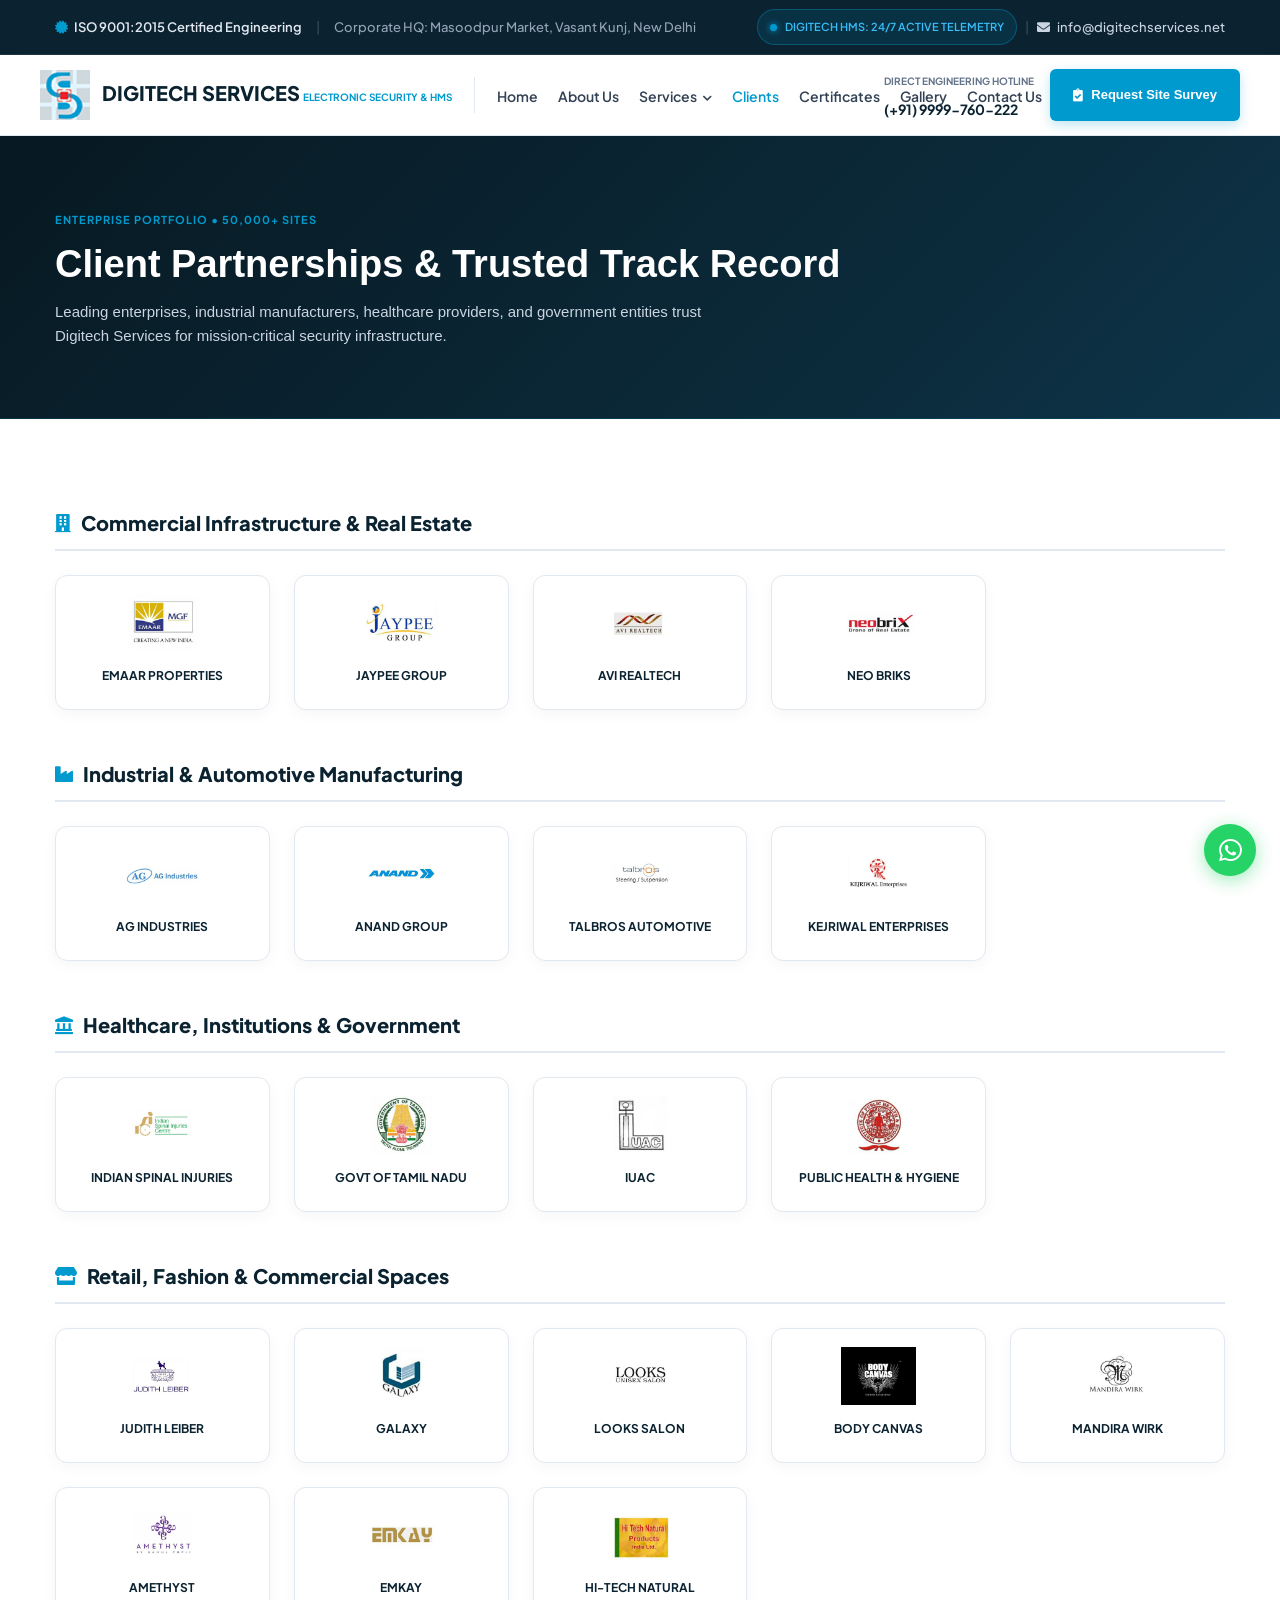
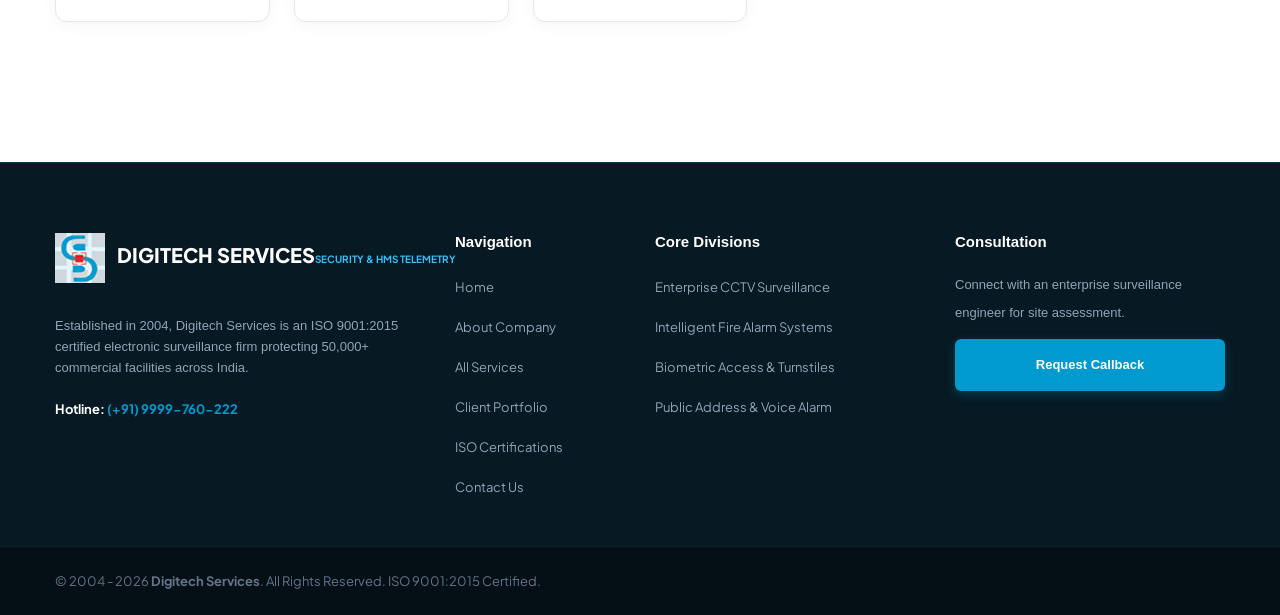
<file: clients.html>
<!DOCTYPE html>
<html lang="en">

<head>
    <meta charset="utf-8">
    <meta http-equiv="X-UA-Compatible" content="IE=edge">
    <meta name="viewport" content="width=device-width, initial-scale=1.0, maximum-scale=1.0, user-scalable=0">

    <title>Clients &amp; Enterprise Portfolio | Digitech Services</title>

    <link rel="icon" type="image/png" href="assets/images/favicon.png" sizes="16x16">

    <link rel="preconnect" href="https://fonts.googleapis.com">
    <link rel="preconnect" href="https://fonts.gstatic.com" crossorigin>
    <link href="https://fonts.googleapis.com/css2?family=Plus+Jakarta+Sans:wght@300;400;500;600;700;800&family=Inter:wght@400;500;600;700&display=swap" rel="stylesheet">

    <link href="assets/css/font-awesome-all.css" rel="stylesheet">
    <link href="assets/css/flaticon.css" rel="stylesheet">
    <link href="assets/css/bootstrap.css" rel="stylesheet">
    <link href="assets/css/style.css" rel="stylesheet">
    <link href="assets/css/responsive.css" rel="stylesheet">

    <style>
        :root {
            --brand-cyan: #009ace;
            --brand-cyan-dark: #0081ae;
            --brand-navy-deep: #0b2331;
            --brand-navy-dark: #071922;
            --brand-navy-mid: #135d76;
            --brand-slate-bg: #f8fafc;
            --brand-slate-border: #e2e8f0;
            --brand-text-primary: #0f172a;
            --brand-text-secondary: #475569;
            --brand-text-muted: #64748b;
        }

        body {
            font-family: 'Plus Jakarta Sans', sans-serif;
            color: var(--brand-text-secondary);
            background-color: var(--brand-slate-bg);
            -webkit-font-smoothing: antialiased;
        }

        h1, h2, h3, h4, h5, h6 {
            color: var(--brand-text-primary);
            font-weight: 700;
        }

        .scroll-top { display: none !important; }

        .topbar-enterprise {
            background-color: var(--brand-navy-deep);
            color: #94a3b8;
            font-size: 13px;
            font-weight: 500;
            padding: 9px 0;
            border-bottom: 1px solid rgba(255, 255, 255, 0.08);
        }
        .topbar-enterprise .container-box { display: flex; align-items: center; justify-content: space-between; }
        .topbar-enterprise a { color: #cbd5e1; text-decoration: none; }
        .topbar-credential { display: inline-flex; align-items: center; gap: 6px; color: #e2e8f0; font-weight: 600; }
        .topbar-credential i { color: var(--brand-cyan); }
        .topbar-hms-status {
            background: rgba(0, 154, 206, 0.12);
            border: 1px solid rgba(0, 154, 206, 0.35);
            padding: 3px 12px;
            border-radius: 20px;
            font-size: 11px;
            font-weight: 600;
            color: #38bdf8;
            display: inline-flex;
            align-items: center;
            gap: 8px;
        }
        .pulse-indicator { width: 7px; height: 7px; background-color: #009ace; border-radius: 50%; box-shadow: 0 0 6px #009ace; }

        .header-main-nav {
            background: #ffffff;
            border-bottom: 1px solid var(--brand-slate-border);
            position: sticky;
            top: 0;
            z-index: 999;
            box-shadow: 0 2px 10px rgba(0, 0, 0, 0.03);
        }
        .nav-inner-container { display: flex; align-items: center; justify-content: space-between; padding: 12px 0; }
        .nav-brand-group { display: flex; align-items: center; }
        .brand-link { display: flex; align-items: center; gap: 12px; text-decoration: none !important; flex-shrink: 0; }
        .brand-logo-img { height: 50px; width: 50px; object-fit: contain; }
        .brand-meta .company-name { font-size: 20px; font-weight: 800; color: var(--brand-navy-deep); line-height: 1.15; white-space: nowrap; }
        .brand-meta .company-desc { font-size: 10px; font-weight: 700; color: var(--brand-cyan); text-transform: uppercase; margin-top: 3px; white-space: nowrap; }
        .nav-vertical-divider { width: 1px; height: 36px; background-color: var(--brand-slate-border); margin: 0 22px; flex-shrink: 0; }

        .desktop-nav-links { display: flex; align-items: center; gap: 20px; list-style: none; margin: 0; padding: 0; }
        .desktop-nav-links > li > a { font-size: 14px; font-weight: 600; color: #334155; text-decoration: none; padding: 6px 0; white-space: nowrap; }
        .desktop-nav-links > li > a:hover, .desktop-nav-links > li.active > a { color: var(--brand-cyan); }
        .desktop-nav-links > li.has-dropdown { position: relative; }
        .dropdown-menu-custom {
            position: absolute; top: 100%; left: 0; background: #ffffff; border: 1px solid var(--brand-slate-border);
            border-radius: 8px; min-width: 240px; box-shadow: 0 10px 25px rgba(0,0,0,0.08); padding: 8px 0; display: none; list-style: none; margin-top: 10px;
        }
        .desktop-nav-links > li.has-dropdown:hover .dropdown-menu-custom { display: block; }
        .dropdown-menu-custom li a { display: block; padding: 8px 18px; font-size: 13px; font-weight: 500; color: #334155; text-decoration: none; }
        .dropdown-menu-custom li a:hover { background-color: #f1f5f9; color: var(--brand-cyan); }

        .header-contact-actions { display: flex; align-items: center; gap: 16px; flex-shrink: 0; }
        .header-phone-box { display: flex; align-items: center; gap: 10px; text-decoration: none !important; }
        .header-phone-icon { width: auto; height: auto; background: transparent !important; border: none !important; display: flex; align-items: center; justify-content: center; color: var(--brand-cyan); font-size: 17px; }
        .header-phone-text span { display: block; font-size: 10px; font-weight: 700; color: var(--brand-text-muted); text-transform: uppercase; }
        .header-phone-text strong { display: block; font-size: 14px; font-weight: 700; color: var(--brand-navy-deep); }

        .btn-brand-primary {
            background-color: var(--brand-cyan); color: #ffffff !important; font-weight: 700; font-size: 13px;
            border-radius: 6px; padding: 11px 22px; border: 1px solid transparent; cursor: pointer; display: inline-flex;
            align-items: center; gap: 8px; text-decoration: none !important; box-shadow: 0 4px 12px rgba(0, 154, 206, 0.25);
        }

        .page-banner-enterprise {
            background: linear-gradient(135deg, #071922 0%, #0b2837 60%, #0d3448 100%);
            padding: 70px 0; border-bottom: 1px solid rgba(0, 154, 206, 0.2); color: #ffffff;
        }
        .page-banner-enterprise .breadcrumb-tag { color: var(--brand-cyan); font-size: 11px; font-weight: 700; letter-spacing: 1px; text-transform: uppercase; margin-bottom: 8px; }
        .page-banner-enterprise h1 { color: #ffffff; font-size: 38px; font-weight: 800; margin-bottom: 12px; }
        .page-banner-enterprise p { color: #cbd5e1; font-size: 15px; max-width: 650px; line-height: 1.6; }

        /* Client Section */
        .clients-page-section { padding: 90px 0; background: #ffffff; }
        .client-category-title {
            font-size: 20px; font-weight: 800; color: var(--brand-navy-deep); margin-bottom: 24px; padding-bottom: 12px;
            border-bottom: 2px solid var(--brand-slate-border); display: flex; align-items: center; gap: 10px;
        }
        .client-category-title i { color: var(--brand-cyan); font-size: 18px; }
        .client-showcase-grid {
            display: grid; grid-template-columns: repeat(auto-fill, minmax(200px, 1fr)); gap: 24px; margin-bottom: 50px;
        }
        .client-showcase-card {
            background: #ffffff; border: 1px solid var(--brand-slate-border); border-radius: 12px; padding: 22px 18px;
            display: flex; flex-direction: column; align-items: center; justify-content: center; height: 135px;
            transition: all 0.25s ease; box-shadow: 0 4px 15px rgba(0, 0, 0, 0.04);
        }
        .client-showcase-card:hover {
            border-color: var(--brand-cyan); transform: translateY(-4px); box-shadow: 0 10px 25px rgba(0, 154, 206, 0.15);
        }
        .client-showcase-card img { max-height: 58px; max-width: 160px; width: auto; object-fit: contain; filter: none !important; opacity: 1 !important; transition: transform 0.25s; }
        .client-showcase-card:hover img { transform: scale(1.05); }
        .client-name-tag { font-size: 12px; font-weight: 700; color: var(--brand-navy-deep); margin-top: 10px; text-transform: uppercase; }

        /* Footer */
        .footer-enterprise { background-color: var(--brand-navy-dark); color: #94a3b8; border-top: 1px solid rgba(0, 154, 206, 0.25); }
        .footer-top-block { padding: 70px 0 45px 0; }
        .footer-col-title { font-size: 15px; font-weight: 700; color: #ffffff; margin-bottom: 20px; }
        .footer-links-list { list-style: none; padding: 0; margin: 0; display: flex; flex-direction: column; gap: 10px; }
        .footer-links-list li a { color: #94a3b8; font-size: 13px; text-decoration: none; }
        .footer-links-list li a:hover { color: var(--brand-cyan); }
        .footer-bottom-bar { background-color: #041016; padding: 20px 0; border-top: 1px solid rgba(255, 255, 255, 0.06); font-size: 13px; color: #64748b; }

        /* Floating WhatsApp Quick Action (Clean Green Bubble • No Blue Box) */
        .floating-whatsapp-btn {
            position: fixed;
            bottom: 24px;
            right: 24px;
            z-index: 9999;
            width: 52px;
            height: 52px;
            border-radius: 50%;
            background-color: #25d366;
            color: #ffffff !important;
            display: flex;
            align-items: center;
            justify-content: center;
            font-size: 26px;
            box-shadow: 0 4px 18px rgba(37, 211, 102, 0.45);
            transition: all 0.25s ease;
            text-decoration: none !important;
        }
        .floating-whatsapp-btn:hover {
            transform: scale(1.08);
            background-color: #20ba59;
            box-shadow: 0 6px 22px rgba(37, 211, 102, 0.6);
            color: #ffffff !important;
        }

        .modal-overlay-custom { position: fixed; inset: 0; background: rgba(7, 25, 34, 0.85); z-index: 10000; display: none; align-items: center; justify-content: center; padding: 20px; }
        .modal-card-custom { background: #ffffff; border-radius: 12px; max-width: 520px; width: 100%; padding: 32px 28px; position: relative; }
        .modal-close-btn { position: absolute; top: 18px; right: 18px; font-size: 24px; color: #94a3b8; cursor: pointer; border: none; background: none; }
        .modal-form-group { margin-bottom: 14px; }
        .modal-form-group label { display: block; font-size: 11px; font-weight: 700; color: #475569; text-transform: uppercase; margin-bottom: 5px; }
        .modal-form-group input, .modal-form-group select, .modal-form-group textarea { width: 100%; padding: 9px 12px; border: 1px solid #cbd5e1; border-radius: 6px; font-size: 14px; background: #f8fafc; }

        .mobile-toggle-btn { background: #f1f5f9; border: 1px solid var(--brand-slate-border); color: var(--brand-navy-deep); font-size: 18px; padding: 7px 12px; border-radius: 6px; cursor: pointer; }
        .mobile-drawer-enterprise { display: none; background: #ffffff; border-bottom: 1px solid var(--brand-slate-border); padding: 16px 20px; }
        .mobile-nav-list { list-style: none; padding: 0; margin: 0; display: flex; flex-direction: column; gap: 12px; }
        .mobile-nav-list li a { color: var(--brand-text-primary); font-size: 14px; font-weight: 600; text-decoration: none; }

        .mobile-phone-call-btn {
            width: 38px;
            height: 38px;
            border-radius: 8px;
            background: var(--brand-cyan-light);
            color: var(--brand-cyan) !important;
            display: inline-flex;
            align-items: center;
            justify-content: center;
            font-size: 15px;
            text-decoration: none !important;
            transition: all 0.2s ease;
            flex-shrink: 0;
        }
        .mobile-phone-call-btn:hover {
            background: var(--brand-cyan);
            color: #ffffff !important;
        }

        @media (max-width: 1250px) {
            .header-phone-box { background: transparent !important; border: none !important; padding: 0; gap: 6px; }
            .header-phone-icon { width: auto; height: auto; background: transparent !important; border: none !important; font-size: 14px; }
            .header-phone-text span { display: none; }
            .header-phone-text strong { font-size: 12px; white-space: nowrap; }
            .desktop-nav-links { gap: 12px; }
            .desktop-nav-links > li > a { font-size: 13px; }
        }
        @media (max-width: 991px) {
            .desktop-nav-links, .header-phone-box, .nav-vertical-divider { display: none !important; }
            .header-contact-actions .btn-brand-primary { display: none !important; }
            .header-contact-actions { display: flex; align-items: center; gap: 10px; }
        }
        @media (max-width: 768px) {
            .topbar-enterprise { padding: 6px 0; font-size: 11px; }
            .topbar-address-text { display: none !important; }
            .header-main-nav { padding: 8px 0; }
            .brand-logo-img { height: 42px; width: 42px; }
            .brand-meta .company-name { font-size: 16px; }
            .brand-meta .company-desc { font-size: 9px; }
            .page-banner-enterprise { padding: 45px 0 35px 0; }
            .page-banner-enterprise h1 { font-size: 24px; }
            .client-showcase-grid { grid-template-columns: repeat(2, 1fr); gap: 12px; margin-bottom: 30px; }
            .client-showcase-card { min-height: 90px; padding: 12px; }
            .client-showcase-card img { max-height: 42px; }
            .client-name-tag { font-size: 11px; }
            .floating-whatsapp-btn { bottom: 18px; right: 18px; width: 48px; height: 48px; font-size: 24px; }
        }
        @media (max-width: 576px) { .floating-whatsapp-btn { bottom: 18px; right: 18px; width: 48px; height: 48px; font-size: 24px; } }
    </style>
</head>

<body>

    <div class="boxed_wrapper">

        <!-- Topbar -->
        <div class="topbar-enterprise">
            <div class="auto-container container-box">
                <div class="topbar-left">
                    <span class="topbar-credential"><i class="fas fa-certificate"></i> ISO 9001:2015 Certified Engineering</span>
                    <span class="topbar-address-text" style="margin: 0 12px; opacity: 0.3;">|</span>
                    <span class="topbar-address-text">Corporate HQ: Masoodpur Market, Vasant Kunj, New Delhi</span>
                </div>
                <div class="topbar-right d-none d-md-flex align-items-center gap-3">
                    <div class="topbar-hms-status"><span class="pulse-indicator"></span> DIGITECH HMS: 24/7 ACTIVE TELEMETRY</div>
                    <span style="margin: 0 8px; opacity: 0.3;">|</span>
                    <a href="mailto:info@digitechservices.net"><i class="fas fa-envelope" style="margin-right: 5px;"></i> info@digitechservices.net</a>
                </div>
            </div>
        </div>

        <!-- Navbar -->
        <header class="header-main-nav">
            <div class="auto-container nav-inner-container">
                <div class="nav-brand-group">
                    <a href="index.html" class="brand-link">
                        <img src="assets/images/favicon.png" alt="Digitech Services Logo" class="brand-logo-img">
                        <div class="brand-meta">
                            <span class="company-name">DIGITECH SERVICES</span>
                            <span class="company-desc">ELECTRONIC SECURITY &amp; HMS</span>
                        </div>
                    </a>
                    <div class="nav-vertical-divider d-none d-lg-block"></div>
                    <ul class="desktop-nav-links">
                        <li><a href="index.html">Home</a></li>
                        <li><a href="about.html">About Us</a></li>
                        <li class="has-dropdown">
                            <a href="service.html">Services <i class="fas fa-chevron-down" style="font-size: 10px; margin-left: 4px;"></i></a>
                            <ul class="dropdown-menu-custom">
                                <li><a href="cctv-surveillance.html">CCTV Surveillance Systems</a></li>
                                <li><a href="fire-alarm-system.html">Fire Alarm Systems</a></li>
                                <li><a href="access-control-system.html">Access Control Systems</a></li>
                                <li><a href="pa-system.html">Public Announcement (PA) Systems</a></li>
                            </ul>
                        </li>
                        <li class="active"><a href="clients.html">Clients</a></li>
                        <li><a href="certificates.html">Certificates</a></li>
                        <li><a href="gallery.html">Gallery</a></li>
                        <li><a href="contact.html">Contact Us</a></li>
                    </ul>
                </div>
                <div class="header-contact-actions">
                    <a href="tel:09999760222" class="header-phone-box">
                        <div class="header-phone-icon"><i class="fas fa-phone-alt"></i></div>
                        <div class="header-phone-text"><span>Direct Engineering Hotline</span><strong>(+91) 9999-760-222</strong></div>
                    </a>
                    <a href="tel:09999760222" class="mobile-phone-call-btn d-lg-none" aria-label="Call Digitech Hotline">
                        <i class="fas fa-phone-alt"></i>
                    </a>
                    <button onclick="openDemoModal('Client Portfolio Inquiry')" class="btn-brand-primary d-none d-lg-inline-flex">
                        <i class="fas fa-clipboard-check"></i> Request Site Survey
                    </button>
                    <button class="mobile-toggle-btn d-lg-none" id="mobileNavToggle" onclick="toggleMobileNav()"><i class="fas fa-bars"></i></button>
                </div>
                    <button class="mobile-toggle-btn d-lg-none" id="mobileNavToggle" onclick="toggleMobileNav()"><i class="fas fa-bars"></i></button>
                </div>
            </div>
        </header>

        <!-- Mobile Drawer -->
        <div id="mobileNavDrawer" class="mobile-drawer-enterprise d-lg-none">
            <ul class="mobile-nav-list">
                <li><a href="index.html">Home</a></li>
                <li><a href="about.html">About Us</a></li>
                <li><a href="service.html">Services</a></li>
                <li><a href="clients.html"><strong>Clients</strong></a></li>
                <li><a href="certificates.html">Certificates</a></li>
                <li><a href="gallery.html">Gallery</a></li>
                <li><a href="contact.html">Contact Us</a></li>
            </ul>
        </div>

        <!-- Banner -->
        <section class="page-banner-enterprise">
            <div class="auto-container">
                <div class="breadcrumb-tag">ENTERPRISE PORTFOLIO &bull; 50,000+ SITES</div>
                <h1>Client Partnerships &amp; Trusted Track Record</h1>
                <p>Leading enterprises, industrial manufacturers, healthcare providers, and government entities trust Digitech Services for mission-critical security infrastructure.</p>
            </div>
        </section>

        <!-- Clients Content -->
        <section class="clients-page-section">
            <div class="auto-container">
                
                <!-- Category 1: Real Estate & Commercial -->
                <div class="client-category-title"><i class="fas fa-building"></i> Commercial Infrastructure &amp; Real Estate</div>
                <div class="client-showcase-grid">
                    <div class="client-showcase-card"><img src="assets/images/clients/emaar.jpg" alt="Emaar Properties"><span class="client-name-tag">Emaar Properties</span></div>
                    <div class="client-showcase-card"><img src="assets/images/clients/jaypee-group.jpg" alt="Jaypee Group"><span class="client-name-tag">Jaypee Group</span></div>
                    <div class="client-showcase-card"><img src="assets/images/clients/avi-realtech.jpg" alt="Avi Realtech"><span class="client-name-tag">Avi Realtech</span></div>
                    <div class="client-showcase-card"><img src="assets/images/clients/neo-briks.jpg" alt="Neo Briks"><span class="client-name-tag">Neo Briks</span></div>
                </div>

                <!-- Category 2: Industrial & Manufacturing -->
                <div class="client-category-title"><i class="fas fa-industry"></i> Industrial &amp; Automotive Manufacturing</div>
                <div class="client-showcase-grid">
                    <div class="client-showcase-card"><img src="assets/images/clients/ag-industries.jpg" alt="AG Industries"><span class="client-name-tag">AG Industries</span></div>
                    <div class="client-showcase-card"><img src="assets/images/clients/anand.jpg" alt="Anand Group"><span class="client-name-tag">Anand Group</span></div>
                    <div class="client-showcase-card"><img src="assets/images/clients/talbros.jpg" alt="Talbros Automotive"><span class="client-name-tag">Talbros Automotive</span></div>
                    <div class="client-showcase-card"><img src="assets/images/clients/kejriwal-enterprises.jpg" alt="Kejriwal Enterprises"><span class="client-name-tag">Kejriwal Enterprises</span></div>
                </div>

                <!-- Category 3: Healthcare & Government -->
                <div class="client-category-title"><i class="fas fa-landmark"></i> Healthcare, Institutions &amp; Government</div>
                <div class="client-showcase-grid">
                    <div class="client-showcase-card"><img src="assets/images/clients/indian-spinal-injuries.jpg" alt="Indian Spinal Injuries Centre"><span class="client-name-tag">Indian Spinal Injuries</span></div>
                    <div class="client-showcase-card"><img src="assets/images/clients/govement-tamilnadu.jpg" alt="Government of Tamil Nadu"><span class="client-name-tag">Govt of Tamil Nadu</span></div>
                    <div class="client-showcase-card"><img src="assets/images/clients/iuac.jpg" alt="IUAC Accelerator Centre"><span class="client-name-tag">IUAC</span></div>
                    <div class="client-showcase-card"><img src="assets/images/clients/public-health-higine.jpg" alt="Public Health &amp; Hygiene"><span class="client-name-tag">Public Health &amp; Hygiene</span></div>
                </div>

                <!-- Category 4: Retail & Commercial -->
                <div class="client-category-title"><i class="fas fa-store"></i> Retail, Fashion &amp; Commercial Spaces</div>
                <div class="client-showcase-grid">
                    <div class="client-showcase-card"><img src="assets/images/clients/judith-leiber.jpg" alt="Judith Leiber"><span class="client-name-tag">Judith Leiber</span></div>
                    <div class="client-showcase-card"><img src="assets/images/clients/galaxy.jpg" alt="Galaxy Commercial"><span class="client-name-tag">Galaxy</span></div>
                    <div class="client-showcase-card"><img src="assets/images/clients/looks-saloon.jpg" alt="Looks Salon"><span class="client-name-tag">Looks Salon</span></div>
                    <div class="client-showcase-card"><img src="assets/images/clients/body-canvas.jpg" alt="Body Canvas"><span class="client-name-tag">Body Canvas</span></div>
                    <div class="client-showcase-card"><img src="assets/images/clients/mandira-wirk.jpg" alt="Mandira Wirk"><span class="client-name-tag">Mandira Wirk</span></div>
                    <div class="client-showcase-card"><img src="assets/images/clients/amethyst.jpg" alt="Amethyst"><span class="client-name-tag">Amethyst</span></div>
                    <div class="client-showcase-card"><img src="assets/images/clients/emkay.jpg" alt="Emkay"><span class="client-name-tag">Emkay</span></div>
                    <div class="client-showcase-card"><img src="assets/images/clients/hi-tech-natural.jpg" alt="Hi-Tech Natural"><span class="client-name-tag">Hi-Tech Natural</span></div>
                </div>

            </div>
        </section>

        <!-- Footer -->
        <footer class="footer-enterprise">
            <div class="footer-top-block">
                <div class="auto-container">
                    <div class="row">
                        <div class="col-lg-4 col-md-6 col-sm-12 mb-4 mb-lg-0">
                            <a href="index.html" class="brand-link mb-3 d-inline-flex">
                                <img src="assets/images/favicon.png" alt="Digitech Services Logo" class="brand-logo-img">
                                <div class="brand-meta"><span class="company-name" style="color: #ffffff;">DIGITECH SERVICES</span><span class="company-desc" style="color: #38bdf8;">SECURITY &amp; HMS TELEMETRY</span></div>
                            </a>
                            <p style="font-size: 13px; line-height: 1.65; margin: 16px 0; color: #94a3b8;">
                                Established in 2004, Digitech Services is an ISO 9001:2015 certified electronic surveillance firm protecting 50,000+ commercial facilities across India.
                            </p>
                            <div style="font-size: 13px; color: #cbd5e1;"><strong style="color: #ffffff;">Hotline:</strong> <a href="tel:09999760222" style="color: var(--brand-cyan); font-weight: 700;">(+91) 9999-760-222</a></div>
                        </div>
                        <div class="col-lg-2 col-md-6 col-sm-6 mb-4 mb-lg-0">
                            <h4 class="footer-col-title">Navigation</h4>
                            <ul class="footer-links-list">
                                <li><a href="index.html">Home</a></li>
                                <li><a href="about.html">About Company</a></li>
                                <li><a href="service.html">All Services</a></li>
                                <li><a href="clients.html">Client Portfolio</a></li>
                                <li><a href="certificates.html">ISO Certifications</a></li>
                                <li><a href="contact.html">Contact Us</a></li>
                            </ul>
                        </div>
                        <div class="col-lg-3 col-md-6 col-sm-6 mb-4 mb-lg-0">
                            <h4 class="footer-col-title">Core Divisions</h4>
                            <ul class="footer-links-list">
                                <li><a href="cctv-surveillance.html">Enterprise CCTV Surveillance</a></li>
                                <li><a href="fire-alarm-system.html">Intelligent Fire Alarm Systems</a></li>
                                <li><a href="access-control-system.html">Biometric Access &amp; Turnstiles</a></li>
                                <li><a href="pa-system.html">Public Address &amp; Voice Alarm</a></li>
                            </ul>
                        </div>
                        <div class="col-lg-3 col-md-6 col-sm-12">
                            <h4 class="footer-col-title">Consultation</h4>
                            <p style="font-size: 13px; color: #94a3b8; margin-bottom: 12px;">Connect with an enterprise surveillance engineer for site assessment.</p>
                            <button onclick="openDemoModal('Portfolio Page Consultation')" class="btn-brand-primary" style="width: 100%; justify-content: center;">Request Callback</button>
                        </div>
                    </div>
                </div>
            </div>
            <div class="footer-bottom-bar">
                <div class="auto-container">&copy; 2004 - 2026 <strong>Digitech Services</strong>. All Rights Reserved. ISO 9001:2015 Certified.</div>
            </div>
        </footer>

        <!-- Floating WhatsApp Desk (Single Clean Green Bubble • No Blue Box) -->
        <a href="https://wa.me/919999760222?text=Hello%20Digitech%20Team%2C%20I%20would%20like%20to%20inquire%20about%20your%20services" target="_blank" rel="noopener" class="floating-whatsapp-btn" title="Chat with Digitech Engineering on WhatsApp" aria-label="WhatsApp Support">
            <i class="fab fa-whatsapp"></i>
        </a>

        <!-- Modal -->
        <div id="demoModal" class="modal-overlay-custom">
            <div class="modal-card-custom">
                <button class="modal-close-btn" onclick="closeDemoModal()">&times;</button>
                <div style="margin-bottom: 20px;">
                    <span style="font-size: 11px; font-weight: 700; color: var(--brand-cyan);" id="modalCategoryTag">DIGITECH INQUIRY</span>
                    <h3 style="font-size: 22px; font-weight: 800; color: var(--brand-text-primary);" id="modalHeading">Request Site Survey</h3>
                </div>
                <form id="serviceInquiryForm" onsubmit="handleInquirySubmit(event)">
                    <div class="modal-form-group"><label>Your Name *</label><input type="text" required placeholder="Full Name"></div>
                    <div class="modal-form-group"><label>Phone *</label><input type="tel" required placeholder="Mobile Number"></div>
                    <div class="modal-form-group"><label>Email *</label><input type="email" required placeholder="Email Address"></div>
                    <button type="submit" class="btn-brand-primary" style="width: 100%; justify-content: center;">Submit</button>
                </form>
                <div id="inquirySuccess" style="display: none; text-align: center; padding: 25px 15px;">
                    <i class="fas fa-check-circle" style="font-size: 40px; color: #10b981; margin-bottom: 12px;"></i>
                    <h4>Inquiry Received</h4>
                </div>
            </div>
        </div>

    </div>

    <script src="assets/js/jquery.js"></script>
    <script src="assets/js/bootstrap.min.js"></script>
    <script>
        function toggleMobileNav() {
            var drawer = document.getElementById('mobileNavDrawer');
            drawer.style.display = (drawer.style.display === 'block') ? 'none' : 'block';
        }
        function openDemoModal(title) {
            document.getElementById('demoModal').style.display = 'flex';
        }
        function closeDemoModal() {
            document.getElementById('demoModal').style.display = 'none';
        }
        function handleInquirySubmit(e) {
            e.preventDefault();
            document.getElementById('serviceInquiryForm').style.display = 'none';
            document.getElementById('inquirySuccess').style.display = 'block';
        }
    </script>
</body>
</html>
</file>
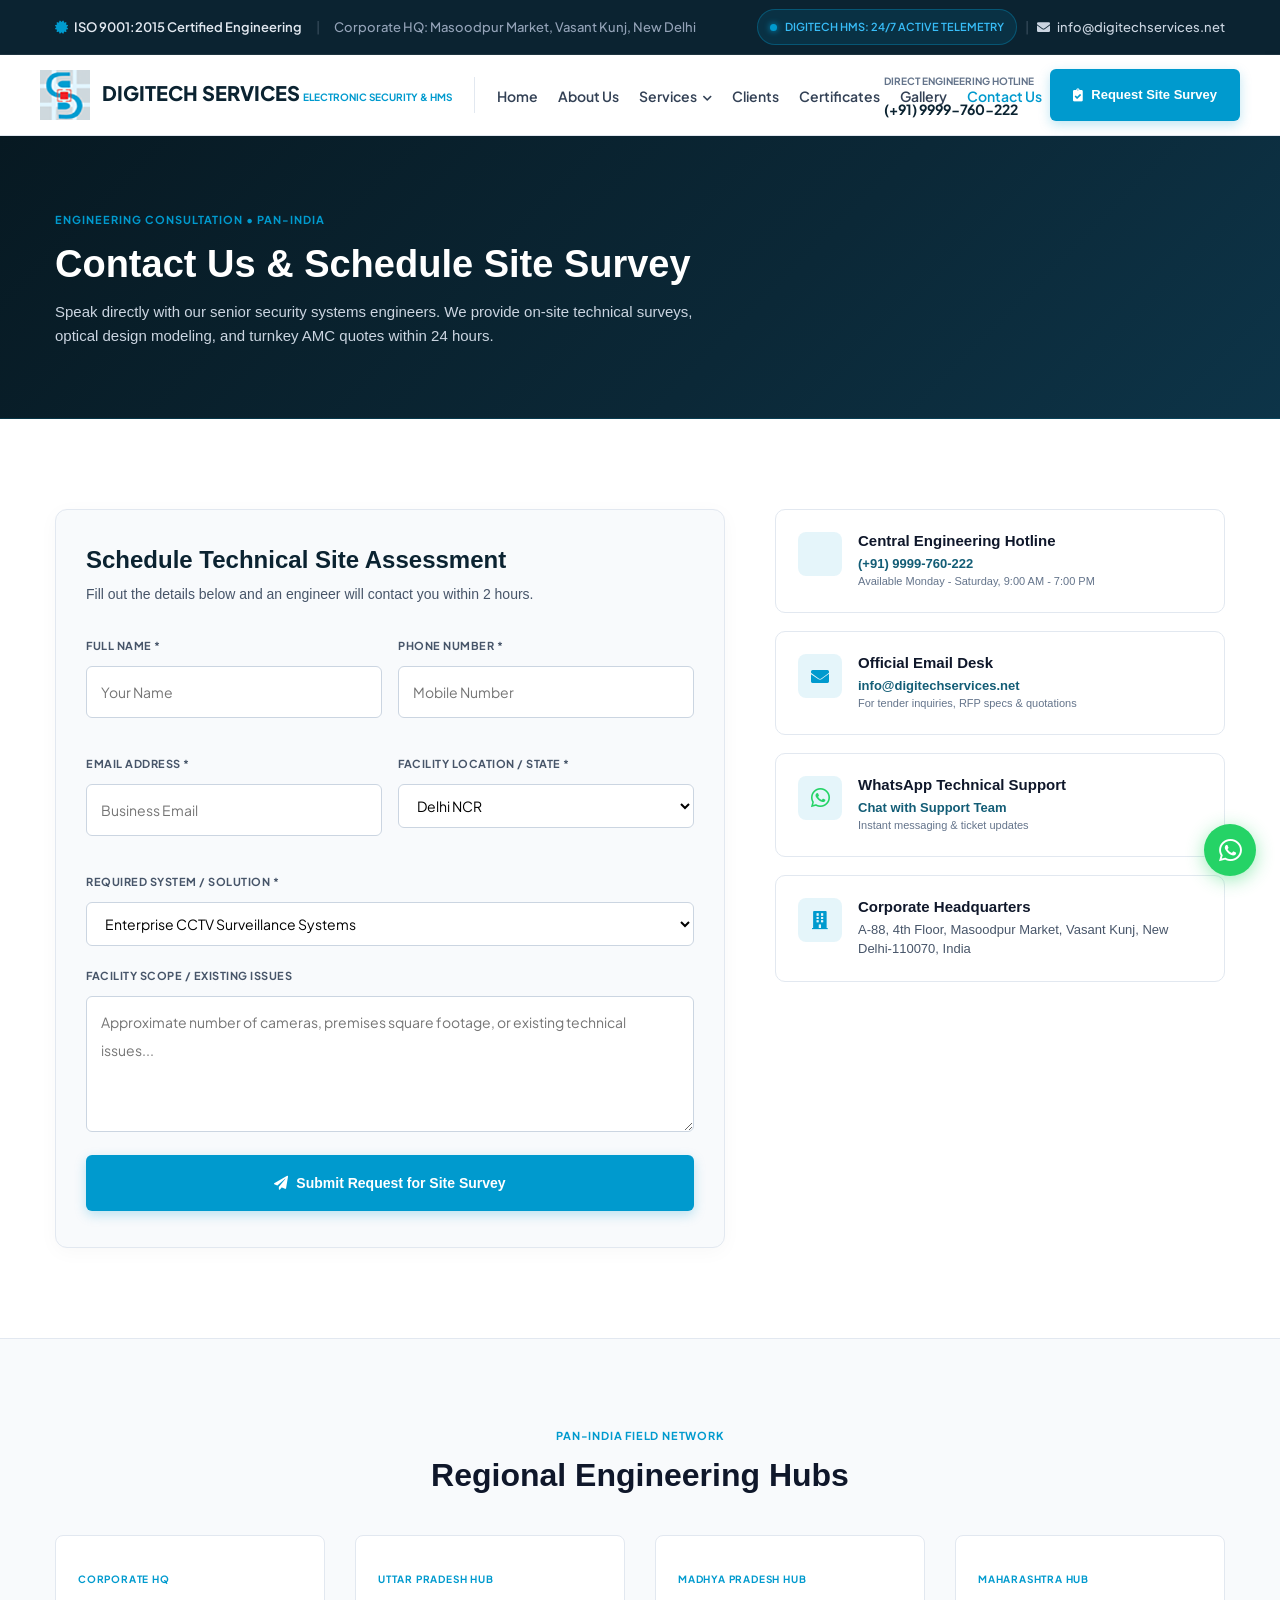
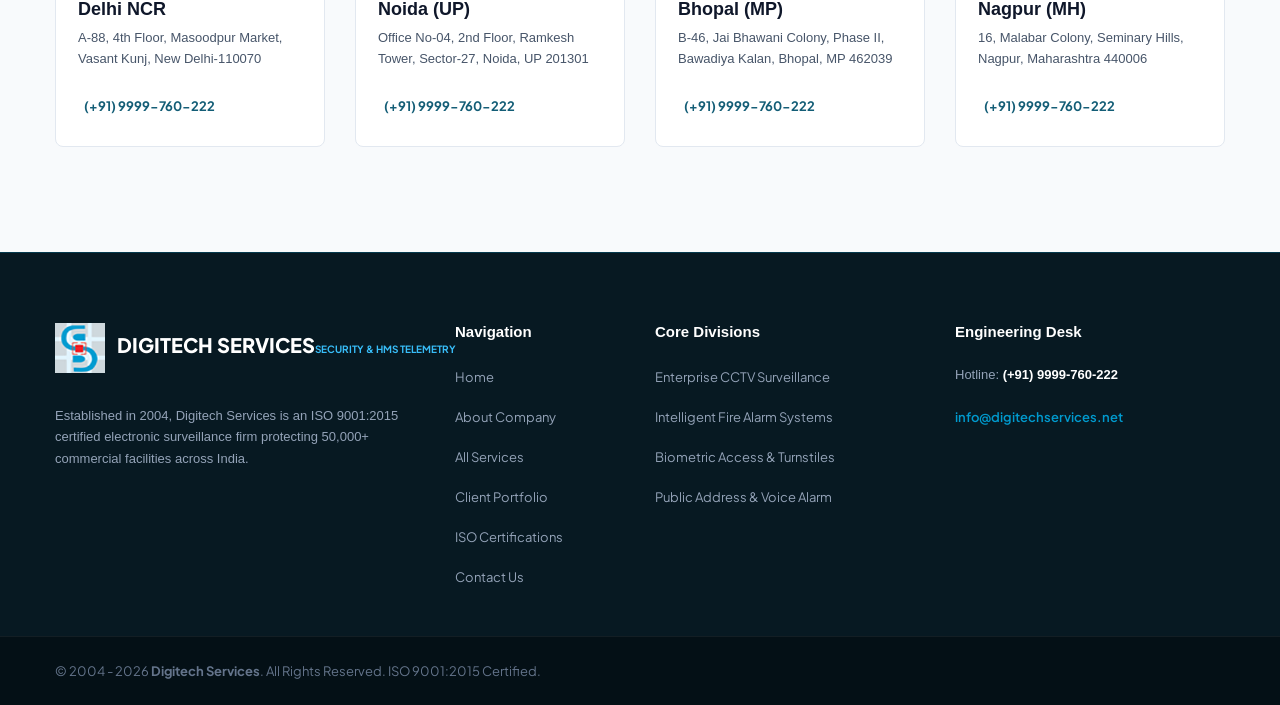
<file: contact.html>
<!DOCTYPE html>
<html lang="en">

<head>
    <meta charset="utf-8">
    <meta http-equiv="X-UA-Compatible" content="IE=edge">
    <meta name="viewport" content="width=device-width, initial-scale=1.0, maximum-scale=1.0, user-scalable=0">

    <title>Contact Us &amp; Engineering Consultation | Digitech Services</title>

    <link rel="icon" type="image/png" href="assets/images/favicon.png" sizes="16x16">

    <link rel="preconnect" href="https://fonts.googleapis.com">
    <link rel="preconnect" href="https://fonts.gstatic.com" crossorigin>
    <link href="https://fonts.googleapis.com/css2?family=Plus+Jakarta+Sans:wght@300;400;500;600;700;800&family=Inter:wght@400;500;600;700&display=swap" rel="stylesheet">

    <link href="assets/css/font-awesome-all.css" rel="stylesheet">
    <link href="assets/css/flaticon.css" rel="stylesheet">
    <link href="assets/css/bootstrap.css" rel="stylesheet">
    <link href="assets/css/style.css" rel="stylesheet">
    <link href="assets/css/responsive.css" rel="stylesheet">

    <style>
        :root {
            --brand-cyan: #009ace;
            --brand-cyan-dark: #0081ae;
            --brand-navy-deep: #0b2331;
            --brand-navy-dark: #071922;
            --brand-navy-mid: #135d76;
            --brand-slate-bg: #f8fafc;
            --brand-slate-border: #e2e8f0;
            --brand-text-primary: #0f172a;
            --brand-text-secondary: #475569;
            --brand-text-muted: #64748b;
        }

        body { font-family: 'Plus Jakarta Sans', sans-serif; color: var(--brand-text-secondary); background-color: var(--brand-slate-bg); -webkit-font-smoothing: antialiased; }
        h1, h2, h3, h4, h5, h6 { color: var(--brand-text-primary); font-weight: 700; }
        .scroll-top { display: none !important; }

        .topbar-enterprise { background-color: var(--brand-navy-deep); color: #94a3b8; font-size: 13px; font-weight: 500; padding: 9px 0; border-bottom: 1px solid rgba(255, 255, 255, 0.08); }
        .topbar-enterprise .container-box { display: flex; align-items: center; justify-content: space-between; }
        .topbar-enterprise a { color: #cbd5e1; text-decoration: none; }
        .topbar-credential { display: inline-flex; align-items: center; gap: 6px; color: #e2e8f0; font-weight: 600; }
        .topbar-credential i { color: var(--brand-cyan); }
        .topbar-hms-status { background: rgba(0, 154, 206, 0.12); border: 1px solid rgba(0, 154, 206, 0.35); padding: 3px 12px; border-radius: 20px; font-size: 11px; font-weight: 600; color: #38bdf8; display: inline-flex; align-items: center; gap: 8px; }
        .pulse-indicator { width: 7px; height: 7px; background-color: #009ace; border-radius: 50%; box-shadow: 0 0 6px #009ace; }

        .header-main-nav { background: #ffffff; border-bottom: 1px solid var(--brand-slate-border); position: sticky; top: 0; z-index: 999; box-shadow: 0 2px 10px rgba(0, 0, 0, 0.03); }
        .nav-inner-container { display: flex; align-items: center; justify-content: space-between; padding: 12px 0; }
        .nav-brand-group { display: flex; align-items: center; }
        .brand-link { display: flex; align-items: center; gap: 12px; text-decoration: none !important; flex-shrink: 0; }
        .brand-logo-img { height: 50px; width: 50px; object-fit: contain; }
        .brand-meta .company-name { font-size: 20px; font-weight: 800; color: var(--brand-navy-deep); line-height: 1.15; white-space: nowrap; }
        .brand-meta .company-desc { font-size: 10px; font-weight: 700; color: var(--brand-cyan); text-transform: uppercase; margin-top: 3px; white-space: nowrap; }
        .nav-vertical-divider { width: 1px; height: 36px; background-color: var(--brand-slate-border); margin: 0 22px; flex-shrink: 0; }

        .desktop-nav-links { display: flex; align-items: center; gap: 20px; list-style: none; margin: 0; padding: 0; }
        .desktop-nav-links > li > a { font-size: 14px; font-weight: 600; color: #334155; text-decoration: none; padding: 6px 0; white-space: nowrap; }
        .desktop-nav-links > li > a:hover, .desktop-nav-links > li.active > a { color: var(--brand-cyan); }
        .desktop-nav-links > li.has-dropdown { position: relative; }
        .dropdown-menu-custom { position: absolute; top: 100%; left: 0; background: #ffffff; border: 1px solid var(--brand-slate-border); border-radius: 8px; min-width: 240px; box-shadow: 0 10px 25px rgba(0,0,0,0.08); padding: 8px 0; display: none; list-style: none; margin-top: 10px; }
        .desktop-nav-links > li.has-dropdown:hover .dropdown-menu-custom { display: block; }
        .dropdown-menu-custom li a { display: block; padding: 8px 18px; font-size: 13px; font-weight: 500; color: #334155; text-decoration: none; }
        .dropdown-menu-custom li a:hover { background-color: #f1f5f9; color: var(--brand-cyan); }

        .header-contact-actions { display: flex; align-items: center; gap: 16px; flex-shrink: 0; }
        .header-phone-box { display: flex; align-items: center; gap: 10px; text-decoration: none !important; }
        .header-phone-icon { width: auto; height: auto; background: transparent !important; border: none !important; display: flex; align-items: center; justify-content: center; color: var(--brand-cyan); font-size: 17px; }
        .header-phone-text span { display: block; font-size: 10px; font-weight: 700; color: var(--brand-text-muted); text-transform: uppercase; }
        .header-phone-text strong { display: block; font-size: 14px; font-weight: 700; color: var(--brand-navy-deep); }

        .btn-brand-primary { background-color: var(--brand-cyan); color: #ffffff !important; font-weight: 700; font-size: 13px; border-radius: 6px; padding: 11px 22px; border: 1px solid transparent; cursor: pointer; display: inline-flex; align-items: center; gap: 8px; text-decoration: none !important; box-shadow: 0 4px 12px rgba(0, 154, 206, 0.25); }

        .page-banner-enterprise { background: linear-gradient(135deg, #071922 0%, #0b2837 60%, #0d3448 100%); padding: 70px 0; border-bottom: 1px solid rgba(0, 154, 206, 0.2); color: #ffffff; }
        .page-banner-enterprise .breadcrumb-tag { color: var(--brand-cyan); font-size: 11px; font-weight: 700; letter-spacing: 1px; text-transform: uppercase; margin-bottom: 8px; }
        .page-banner-enterprise h1 { color: #ffffff; font-size: 38px; font-weight: 800; margin-bottom: 12px; }
        .page-banner-enterprise p { color: #cbd5e1; font-size: 15px; max-width: 650px; line-height: 1.6; }

        /* Contact Page Layout */
        .contact-page-section { padding: 90px 0; background: #ffffff; }
        .contact-form-box {
            background: var(--brand-slate-bg); border: 1px solid var(--brand-slate-border); border-radius: 12px; padding: 36px 30px; box-shadow: 0 4px 20px rgba(0,0,0,0.03);
        }
        .contact-form-title { font-size: 24px; font-weight: 800; color: var(--brand-navy-deep); margin-bottom: 6px; }
        .contact-form-subtitle { font-size: 14px; color: var(--brand-text-secondary); margin-bottom: 24px; }
        .form-row-custom { display: grid; grid-template-columns: repeat(2, 1fr); gap: 16px; margin-bottom: 16px; }
        .form-field-custom { margin-bottom: 16px; }
        .form-field-custom label { display: block; font-size: 11px; font-weight: 700; color: #475569; text-transform: uppercase; letter-spacing: 0.5px; margin-bottom: 6px; }
        .form-field-custom input, .form-field-custom select, .form-field-custom textarea {
            width: 100%; padding: 11px 14px; border: 1px solid #cbd5e1; border-radius: 6px; font-size: 14px; background: #ffffff; outline: none; font-family: inherit;
        }
        .form-field-custom input:focus, .form-field-custom select:focus, .form-field-custom textarea:focus { border-color: var(--brand-cyan); }

        .contact-info-panel { padding-left: 20px; }
        .quick-contact-card {
            background: #ffffff; border: 1px solid var(--brand-slate-border); border-radius: 10px; padding: 22px; margin-bottom: 18px; display: flex; align-items: flex-start; gap: 16px; transition: all 0.2s;
        }
        .quick-contact-card:hover { border-color: var(--brand-cyan); transform: translateX(3px); }
        .quick-contact-icon {
            width: 44px; height: 44px; border-radius: 8px; background: rgba(0, 154, 206, 0.1); color: var(--brand-cyan); display: flex; align-items: center; justify-content: center; font-size: 18px; flex-shrink: 0;
        }
        .quick-contact-details h4 { font-size: 15px; font-weight: 700; margin-bottom: 4px; }
        .quick-contact-details p { font-size: 13px; color: var(--brand-text-secondary); margin: 0; line-height: 1.5; }
        .quick-contact-details a { color: var(--brand-navy-mid); font-weight: 600; text-decoration: none; }
        .quick-contact-details a:hover { color: var(--brand-cyan); }

        /* Hubs Section */
        .branches-section { padding: 80px 0; background: var(--brand-slate-bg); border-top: 1px solid var(--brand-slate-border); }
        .branch-card-enterprise {
            background: #ffffff; border: 1px solid var(--brand-slate-border); border-radius: 8px; padding: 26px 22px; height: calc(100% - 25px); margin-bottom: 25px; transition: all 0.25s ease;
        }
        .branch-card-enterprise:hover { border-color: var(--brand-cyan); box-shadow: 0 8px 20px rgba(0, 154, 206, 0.08); transform: translateY(-2px); }
        .branch-type-tag { font-size: 10px; font-weight: 700; letter-spacing: 0.8px; text-transform: uppercase; color: var(--brand-cyan); margin-bottom: 6px; display: inline-block; }
        .branch-card-title { font-size: 18px; font-weight: 700; color: var(--brand-text-primary); margin-bottom: 8px; }
        .branch-address-text { font-size: 13px; color: var(--brand-text-secondary); line-height: 1.55; margin-bottom: 16px; min-height: 40px; }
        .branch-phone-link { font-size: 13px; font-weight: 700; color: var(--brand-navy-mid); text-decoration: none; display: inline-flex; align-items: center; gap: 6px; }

        /* Footer */
        .footer-enterprise { background-color: var(--brand-navy-dark); color: #94a3b8; border-top: 1px solid rgba(0, 154, 206, 0.25); }
        .footer-top-block { padding: 70px 0 45px 0; }
        .footer-col-title { font-size: 15px; font-weight: 700; color: #ffffff; margin-bottom: 20px; }
        .footer-links-list { list-style: none; padding: 0; margin: 0; display: flex; flex-direction: column; gap: 10px; }
        .footer-links-list li a { color: #94a3b8; font-size: 13px; text-decoration: none; }
        .footer-links-list li a:hover { color: var(--brand-cyan); }
        .footer-bottom-bar { background-color: #041016; padding: 20px 0; border-top: 1px solid rgba(255, 255, 255, 0.06); font-size: 13px; color: #64748b; }

        /* Floating WhatsApp Quick Action (Clean Green Bubble • No Blue Box) */
        .floating-whatsapp-btn {
            position: fixed;
            bottom: 24px;
            right: 24px;
            z-index: 9999;
            width: 52px;
            height: 52px;
            border-radius: 50%;
            background-color: #25d366;
            color: #ffffff !important;
            display: flex;
            align-items: center;
            justify-content: center;
            font-size: 26px;
            box-shadow: 0 4px 18px rgba(37, 211, 102, 0.45);
            transition: all 0.25s ease;
            text-decoration: none !important;
        }
        .floating-whatsapp-btn:hover {
            transform: scale(1.08);
            background-color: #20ba59;
            box-shadow: 0 6px 22px rgba(37, 211, 102, 0.6);
            color: #ffffff !important;
        }

        .modal-overlay-custom { position: fixed; inset: 0; background: rgba(7, 25, 34, 0.85); z-index: 10000; display: none; align-items: center; justify-content: center; padding: 20px; }
        .modal-card-custom { background: #ffffff; border-radius: 12px; max-width: 520px; width: 100%; padding: 32px 28px; position: relative; }
        .modal-close-btn { position: absolute; top: 18px; right: 18px; font-size: 24px; color: #94a3b8; cursor: pointer; border: none; background: none; }

        .mobile-toggle-btn { background: #f1f5f9; border: 1px solid var(--brand-slate-border); color: var(--brand-navy-deep); font-size: 18px; padding: 7px 12px; border-radius: 6px; cursor: pointer; }
        .mobile-drawer-enterprise { display: none; background: #ffffff; border-bottom: 1px solid var(--brand-slate-border); padding: 16px 20px; }
        .mobile-nav-list { list-style: none; padding: 0; margin: 0; display: flex; flex-direction: column; gap: 12px; }
        .mobile-nav-list li a { color: var(--brand-text-primary); font-size: 14px; font-weight: 600; text-decoration: none; }

        .mobile-phone-call-btn {
            width: 38px;
            height: 38px;
            border-radius: 8px;
            background: var(--brand-cyan-light);
            color: var(--brand-cyan) !important;
            display: inline-flex;
            align-items: center;
            justify-content: center;
            font-size: 15px;
            text-decoration: none !important;
            transition: all 0.2s ease;
            flex-shrink: 0;
        }
        .mobile-phone-call-btn:hover {
            background: var(--brand-cyan);
            color: #ffffff !important;
        }

        @media (max-width: 1250px) {
            .header-phone-box {
                background: transparent !important;
                border: none !important;
                padding: 0;
                gap: 6px;
            }
            .header-phone-icon {
                width: auto;
                height: auto;
                background: transparent !important;
                border: none !important;
                font-size: 14px;
            }
            .header-phone-text span {
                display: none;
            }
            .header-phone-text strong {
                font-size: 12px;
                white-space: nowrap;
            }
            .desktop-nav-links {
                gap: 12px;
            }
            .desktop-nav-links > li > a {
                font-size: 13px;
            }
        }
        @media (max-width: 991px) {
            .desktop-nav-links, .header-phone-box, .nav-vertical-divider { display: none !important; }
            .header-contact-actions .btn-brand-primary { display: none !important; }
            .header-contact-actions { display: flex; align-items: center; gap: 10px; }
            .contact-info-panel { padding-left: 0; margin-top: 40px; }
            .form-row-custom { grid-template-columns: 1fr; }
        }
        @media (max-width: 768px) {
            .topbar-enterprise { padding: 6px 0; font-size: 11px; }
            .topbar-address-text { display: none !important; }
            .header-main-nav { padding: 8px 0; }
            .brand-logo-img { height: 42px; width: 42px; }
            .brand-meta .company-name { font-size: 16px; }
            .brand-meta .company-desc { font-size: 9px; }
            .page-banner-enterprise { padding: 45px 0 35px 0; }
            .page-banner-enterprise h1 { font-size: 24px; }
            .contact-form-box { padding: 22px 18px; }
            .contact-info-card { padding: 18px 16px; }
            .floating-whatsapp-btn { bottom: 18px; right: 18px; width: 48px; height: 48px; font-size: 24px; }
        }
        @media (max-width: 576px) {
            .floating-whatsapp-btn { bottom: 18px; right: 18px; width: 48px; height: 48px; font-size: 24px; }
        }
    </style>
</head>

<body>

    <div class="boxed_wrapper">

        <!-- Topbar -->
        <div class="topbar-enterprise">
            <div class="auto-container container-box">
                <div class="topbar-left">
                    <span class="topbar-credential"><i class="fas fa-certificate"></i> ISO 9001:2015 Certified Engineering</span>
                    <span class="topbar-address-text" style="margin: 0 12px; opacity: 0.3;">|</span>
                    <span class="topbar-address-text">Corporate HQ: Masoodpur Market, Vasant Kunj, New Delhi</span>
                </div>
                <div class="topbar-right d-none d-md-flex align-items-center gap-3">
                    <div class="topbar-hms-status"><span class="pulse-indicator"></span> DIGITECH HMS: 24/7 ACTIVE TELEMETRY</div>
                    <span style="margin: 0 8px; opacity: 0.3;">|</span>
                    <a href="mailto:info@digitechservices.net"><i class="fas fa-envelope" style="margin-right: 5px;"></i> info@digitechservices.net</a>
                </div>
            </div>
        </div>

        <!-- Navbar -->
        <header class="header-main-nav">
            <div class="auto-container nav-inner-container">
                <div class="nav-brand-group">
                    <a href="index.html" class="brand-link">
                        <img src="assets/images/favicon.png" alt="Digitech Services Logo" class="brand-logo-img">
                        <div class="brand-meta">
                            <span class="company-name">DIGITECH SERVICES</span>
                            <span class="company-desc">ELECTRONIC SECURITY &amp; HMS</span>
                        </div>
                    </a>
                    <div class="nav-vertical-divider d-none d-lg-block"></div>
                    <ul class="desktop-nav-links">
                        <li><a href="index.html">Home</a></li>
                        <li><a href="about.html">About Us</a></li>
                        <li class="has-dropdown">
                            <a href="service.html">Services <i class="fas fa-chevron-down" style="font-size: 10px; margin-left: 4px;"></i></a>
                            <ul class="dropdown-menu-custom">
                                <li><a href="cctv-surveillance.html">CCTV Surveillance Systems</a></li>
                                <li><a href="fire-alarm-system.html">Fire Alarm Systems</a></li>
                                <li><a href="access-control-system.html">Access Control Systems</a></li>
                                <li><a href="pa-system.html">Public Announcement (PA) Systems</a></li>
                            </ul>
                        </li>
                        <li><a href="clients.html">Clients</a></li>
                        <li><a href="certificates.html">Certificates</a></li>
                        <li><a href="gallery.html">Gallery</a></li>
                        <li class="active"><a href="contact.html">Contact Us</a></li>
                    </ul>
                </div>
                <div class="header-contact-actions">
                    <a href="tel:09999760222" class="header-phone-box">
                        <div class="header-phone-icon"><i class="fas fa-phone-alt"></i></div>
                        <div class="header-phone-text"><span>Direct Engineering Hotline</span><strong>(+91) 9999-760-222</strong></div>
                    </a>
                    <a href="tel:09999760222" class="mobile-phone-call-btn d-lg-none" aria-label="Call Digitech Hotline">
                        <i class="fas fa-phone-alt"></i>
                    </a>
                    <button onclick="openDemoModal('Direct Contact Page Inquiry')" class="btn-brand-primary d-none d-lg-inline-flex">
                        <i class="fas fa-clipboard-check"></i> Request Site Survey
                    </button>
                    <button class="mobile-toggle-btn d-lg-none" id="mobileNavToggle" onclick="toggleMobileNav()"><i class="fas fa-bars"></i></button>
                </div>
                    <button class="mobile-toggle-btn d-lg-none" id="mobileNavToggle" onclick="toggleMobileNav()"><i class="fas fa-bars"></i></button>
                </div>
            </div>
        </header>

        <!-- Mobile Drawer -->
        <div id="mobileNavDrawer" class="mobile-drawer-enterprise d-lg-none">
            <ul class="mobile-nav-list">
                <li><a href="index.html">Home</a></li>
                <li><a href="about.html">About Us</a></li>
                <li><a href="service.html">Services</a></li>
                <li><a href="clients.html">Clients</a></li>
                <li><a href="certificates.html">Certificates</a></li>
                <li><a href="gallery.html">Gallery</a></li>
                <li><a href="contact.html"><strong>Contact Us</strong></a></li>
            </ul>
        </div>

        <!-- Banner -->
        <section class="page-banner-enterprise">
            <div class="auto-container">
                <div class="breadcrumb-tag">ENGINEERING CONSULTATION &bull; PAN-INDIA</div>
                <h1>Contact Us &amp; Schedule Site Survey</h1>
                <p>Speak directly with our senior security systems engineers. We provide on-site technical surveys, optical design modeling, and turnkey AMC quotes within 24 hours.</p>
            </div>
        </section>

        <!-- Contact Section -->
        <section class="contact-page-section">
            <div class="auto-container">
                <div class="row">
                    
                    <!-- Form Column -->
                    <div class="col-lg-7 col-md-12">
                        <div class="contact-form-box">
                            <h2 class="contact-form-title">Schedule Technical Site Assessment</h2>
                            <p class="contact-form-subtitle">Fill out the details below and an engineer will contact you within 2 hours.</p>
                            
                            <form id="contactPageForm" onsubmit="handleContactPageSubmit(event)">
                                <div class="form-row-custom">
                                    <div class="form-field-custom">
                                        <label>Full Name *</label>
                                        <input type="text" id="cpName" required placeholder="Your Name">
                                    </div>
                                    <div class="form-field-custom">
                                        <label>Phone Number *</label>
                                        <input type="tel" id="cpPhone" required placeholder="Mobile Number">
                                    </div>
                                </div>

                                <div class="form-row-custom">
                                    <div class="form-field-custom">
                                        <label>Email Address *</label>
                                        <input type="email" id="cpEmail" required placeholder="Business Email">
                                    </div>
                                    <div class="form-field-custom">
                                        <label>Facility Location / State *</label>
                                        <select id="cpLocation">
                                            <option value="Delhi NCR">Delhi NCR</option>
                                            <option value="Uttar Pradesh (Noida/Lucknow)">Uttar Pradesh (Noida/UP)</option>
                                            <option value="Madhya Pradesh (Bhopal/Indore)">Madhya Pradesh (Bhopal/MP)</option>
                                            <option value="Maharashtra (Nagpur/Mumbai)">Maharashtra (Nagpur/MH)</option>
                                            <option value="Other Location">Other State/Location</option>
                                        </select>
                                    </div>
                                </div>

                                <div class="form-field-custom">
                                    <label>Required System / Solution *</label>
                                    <select id="cpSolution">
                                        <option value="CCTV Surveillance Systems">Enterprise CCTV Surveillance Systems</option>
                                        <option value="Digitech HMS Monitoring">Digitech HMS 24/7 Automated Monitoring</option>
                                        <option value="Fire Alarm & Life Safety">Intelligent Fire Alarm &amp; Gas Suppression</option>
                                        <option value="Access Control & Turnstiles">Biometric Access Control &amp; Turnstiles</option>
                                        <option value="PA Voice Alarm Systems">Public Announcement (PA) Systems</option>
                                        <option value="Comprehensive AMC SLA">Annual Maintenance Contract (AMC) with 4-Hr SLA</option>
                                    </select>
                                </div>

                                <div class="form-field-custom">
                                    <label>Facility Scope / Existing Issues</label>
                                    <textarea id="cpMsg" rows="4" placeholder="Approximate number of cameras, premises square footage, or existing technical issues..."></textarea>
                                </div>

                                <button type="submit" class="btn-brand-primary" style="width: 100%; justify-content: center; padding: 13px; font-size: 14px;">
                                    <i class="fas fa-paper-plane"></i> Submit Request for Site Survey
                                </button>
                            </form>

                            <div id="contactPageSuccess" style="display: none; text-align: center; padding: 30px 15px;">
                                <i class="fas fa-check-circle" style="font-size: 46px; color: #10b981; margin-bottom: 12px;"></i>
                                <h3 style="font-size: 20px; font-weight: 800; color: var(--brand-navy-deep);">Site Survey Request Received!</h3>
                                <p style="font-size: 14px; color: var(--brand-text-secondary); margin-top: 6px;">
                                    Our senior engineer has been notified and will reach out to you within 2 hours. For immediate technical emergencies, contact our 24/7 dispatch hotline at <strong>(+91) 9999-760-222</strong>.
                                </p>
                            </div>

                        </div>
                    </div>

                    <!-- Direct Info Column -->
                    <div class="col-lg-5 col-md-12">
                        <div class="contact-info-panel">
                            
                            <div class="quick-contact-card">
                                <div class="quick-contact-icon"><i class="fas fa-phone-alt"></i></div>
                                <div class="quick-contact-details">
                                    <h4>Central Engineering Hotline</h4>
                                    <p><a href="tel:09999760222">(+91) 9999-760-222</a></p>
                                    <p style="font-size: 11px; color: var(--brand-text-muted);">Available Monday - Saturday, 9:00 AM - 7:00 PM</p>
                                </div>
                            </div>

                            <div class="quick-contact-card">
                                <div class="quick-contact-icon"><i class="fas fa-envelope"></i></div>
                                <div class="quick-contact-details">
                                    <h4>Official Email Desk</h4>
                                    <p><a href="mailto:info@digitechservices.net">info@digitechservices.net</a></p>
                                    <p style="font-size: 11px; color: var(--brand-text-muted);">For tender inquiries, RFP specs &amp; quotations</p>
                                </div>
                            </div>

                            <div class="quick-contact-card">
                                <div class="quick-contact-icon"><i class="fab fa-whatsapp" style="font-size: 22px; color: #25d366;"></i></div>
                                <div class="quick-contact-details">
                                    <h4>WhatsApp Technical Support</h4>
                                    <p><a href="https://wa.me/919999760222" target="_blank" rel="noopener">Chat with Support Team</a></p>
                                    <p style="font-size: 11px; color: var(--brand-text-muted);">Instant messaging &amp; ticket updates</p>
                                </div>
                            </div>

                            <div class="quick-contact-card">
                                <div class="quick-contact-icon"><i class="fas fa-building"></i></div>
                                <div class="quick-contact-details">
                                    <h4>Corporate Headquarters</h4>
                                    <p>A-88, 4th Floor, Masoodpur Market, Vasant Kunj, New Delhi-110070, India</p>
                                </div>
                            </div>

                        </div>
                    </div>

                </div>
            </div>
        </section>

        <!-- Regional Engineering Hubs -->
        <section class="branches-section">
            <div class="auto-container">
                <div style="text-align: center; margin-bottom: 40px;">
                    <span class="branch-type-tag" style="font-size: 11px;">PAN-INDIA FIELD NETWORK</span>
                    <h2 style="font-size: 32px; font-weight: 800; color: var(--brand-text-primary);">Regional Engineering Hubs</h2>
                </div>
                <div class="row">
                    <div class="col-lg-3 col-md-6 col-sm-12">
                        <div class="branch-card-enterprise">
                            <span class="branch-type-tag">CORPORATE HQ</span>
                            <h3 class="branch-card-title">Delhi NCR</h3>
                            <p class="branch-address-text">A-88, 4th Floor, Masoodpur Market, Vasant Kunj, New Delhi-110070</p>
                            <a href="tel:09999760222" class="branch-phone-link"><i class="fas fa-phone-alt" style="color: var(--brand-cyan);"></i> (+91) 9999-760-222</a>
                        </div>
                    </div>
                    <div class="col-lg-3 col-md-6 col-sm-12">
                        <div class="branch-card-enterprise">
                            <span class="branch-type-tag">UTTAR PRADESH HUB</span>
                            <h3 class="branch-card-title">Noida (UP)</h3>
                            <p class="branch-address-text">Office No-04, 2nd Floor, Ramkesh Tower, Sector-27, Noida, UP 201301</p>
                            <a href="tel:09999760222" class="branch-phone-link"><i class="fas fa-phone-alt" style="color: var(--brand-cyan);"></i> (+91) 9999-760-222</a>
                        </div>
                    </div>
                    <div class="col-lg-3 col-md-6 col-sm-12">
                        <div class="branch-card-enterprise">
                            <span class="branch-type-tag">MADHYA PRADESH HUB</span>
                            <h3 class="branch-card-title">Bhopal (MP)</h3>
                            <p class="branch-address-text">B-46, Jai Bhawani Colony, Phase II, Bawadiya Kalan, Bhopal, MP 462039</p>
                            <a href="tel:09999760222" class="branch-phone-link"><i class="fas fa-phone-alt" style="color: var(--brand-cyan);"></i> (+91) 9999-760-222</a>
                        </div>
                    </div>
                    <div class="col-lg-3 col-md-6 col-sm-12">
                        <div class="branch-card-enterprise">
                            <span class="branch-type-tag">MAHARASHTRA HUB</span>
                            <h3 class="branch-card-title">Nagpur (MH)</h3>
                            <p class="branch-address-text">16, Malabar Colony, Seminary Hills, Nagpur, Maharashtra 440006</p>
                            <a href="tel:09999760222" class="branch-phone-link"><i class="fas fa-phone-alt" style="color: var(--brand-cyan);"></i> (+91) 9999-760-222</a>
                        </div>
                    </div>
                </div>
            </div>
        </section>

        <!-- Footer -->
        <footer class="footer-enterprise">
            <div class="footer-top-block">
                <div class="auto-container">
                    <div class="row">
                        <div class="col-lg-4 col-md-6 col-sm-12 mb-4 mb-lg-0">
                            <a href="index.html" class="brand-link mb-3 d-inline-flex">
                                <img src="assets/images/favicon.png" alt="Digitech Services Logo" class="brand-logo-img">
                                <div class="brand-meta"><span class="company-name" style="color: #ffffff;">DIGITECH SERVICES</span><span class="company-desc" style="color: #38bdf8;">SECURITY &amp; HMS TELEMETRY</span></div>
                            </a>
                            <p style="font-size: 13px; line-height: 1.65; margin: 16px 0; color: #94a3b8;">
                                Established in 2004, Digitech Services is an ISO 9001:2015 certified electronic surveillance firm protecting 50,000+ commercial facilities across India.
                            </p>
                        </div>
                        <div class="col-lg-2 col-md-6 col-sm-6 mb-4 mb-lg-0">
                            <h4 class="footer-col-title">Navigation</h4>
                            <ul class="footer-links-list">
                                <li><a href="index.html">Home</a></li>
                                <li><a href="about.html">About Company</a></li>
                                <li><a href="service.html">All Services</a></li>
                                <li><a href="clients.html">Client Portfolio</a></li>
                                <li><a href="certificates.html">ISO Certifications</a></li>
                                <li><a href="contact.html">Contact Us</a></li>
                            </ul>
                        </div>
                        <div class="col-lg-3 col-md-6 col-sm-6 mb-4 mb-lg-0">
                            <h4 class="footer-col-title">Core Divisions</h4>
                            <ul class="footer-links-list">
                                <li><a href="cctv-surveillance.html">Enterprise CCTV Surveillance</a></li>
                                <li><a href="fire-alarm-system.html">Intelligent Fire Alarm Systems</a></li>
                                <li><a href="access-control-system.html">Biometric Access &amp; Turnstiles</a></li>
                                <li><a href="pa-system.html">Public Address &amp; Voice Alarm</a></li>
                            </ul>
                        </div>
                        <div class="col-lg-3 col-md-6 col-sm-12">
                            <h4 class="footer-col-title">Engineering Desk</h4>
                            <p style="font-size: 13px; color: #94a3b8; margin-bottom: 12px;">Hotline: <strong style="color: #ffffff;">(+91) 9999-760-222</strong></p>
                            <a href="mailto:info@digitechservices.net" style="color: var(--brand-cyan); font-size: 13px; font-weight: 600;">info@digitechservices.net</a>
                        </div>
                    </div>
                </div>
            </div>
            <div class="footer-bottom-bar">
                <div class="auto-container">&copy; 2004 - 2026 <strong>Digitech Services</strong>. All Rights Reserved. ISO 9001:2015 Certified.</div>
            </div>
        </footer>

        <!-- Floating WhatsApp Desk (Single Clean Green Bubble • No Blue Box) -->
        <a href="https://wa.me/919999760222?text=Hello%20Digitech%20Team%2C%20I%20would%20like%20to%20inquire%20about%20your%20services" target="_blank" rel="noopener" class="floating-whatsapp-btn" title="Chat with Digitech Engineering on WhatsApp" aria-label="WhatsApp Support">
            <i class="fab fa-whatsapp"></i>
        </a>

        <!-- Modal -->
        <div id="demoModal" class="modal-overlay-custom">
            <div class="modal-card-custom">
                <button class="modal-close-btn" onclick="closeDemoModal()">&times;</button>
                <div style="margin-bottom: 20px;">
                    <span style="font-size: 11px; font-weight: 700; color: var(--brand-cyan);" id="modalCategoryTag">DIGITECH INQUIRY</span>
                    <h3 style="font-size: 22px; font-weight: 800; color: var(--brand-text-primary);" id="modalHeading">Request Site Survey</h3>
                </div>
                <form id="serviceInquiryForm" onsubmit="handleInquirySubmit(event)">
                    <div class="modal-form-group"><label>Your Name *</label><input type="text" required placeholder="Full Name"></div>
                    <div class="modal-form-group"><label>Phone *</label><input type="tel" required placeholder="Mobile Number"></div>
                    <div class="modal-form-group"><label>Email *</label><input type="email" required placeholder="Email Address"></div>
                    <button type="submit" class="btn-brand-primary" style="width: 100%; justify-content: center;">Submit</button>
                </form>
                <div id="inquirySuccess" style="display: none; text-align: center; padding: 25px 15px;">
                    <i class="fas fa-check-circle" style="font-size: 40px; color: #10b981; margin-bottom: 12px;"></i>
                    <h4>Inquiry Received</h4>
                </div>
            </div>
        </div>

    </div>

    <script src="assets/js/jquery.js"></script>
    <script src="assets/js/bootstrap.min.js"></script>
    <script>
        function toggleMobileNav() {
            var drawer = document.getElementById('mobileNavDrawer');
            drawer.style.display = (drawer.style.display === 'block') ? 'none' : 'block';
        }
        function openDemoModal(title) { document.getElementById('demoModal').style.display = 'flex'; }
        function closeDemoModal() { document.getElementById('demoModal').style.display = 'none'; }
        function handleInquirySubmit(e) { e.preventDefault(); document.getElementById('serviceInquiryForm').style.display = 'none'; document.getElementById('inquirySuccess').style.display = 'block'; }
        function handleContactPageSubmit(e) {
            e.preventDefault();
            document.getElementById('contactPageForm').style.display = 'none';
            document.getElementById('contactPageSuccess').style.display = 'block';
        }
    </script>
</body>
</html>
</file>
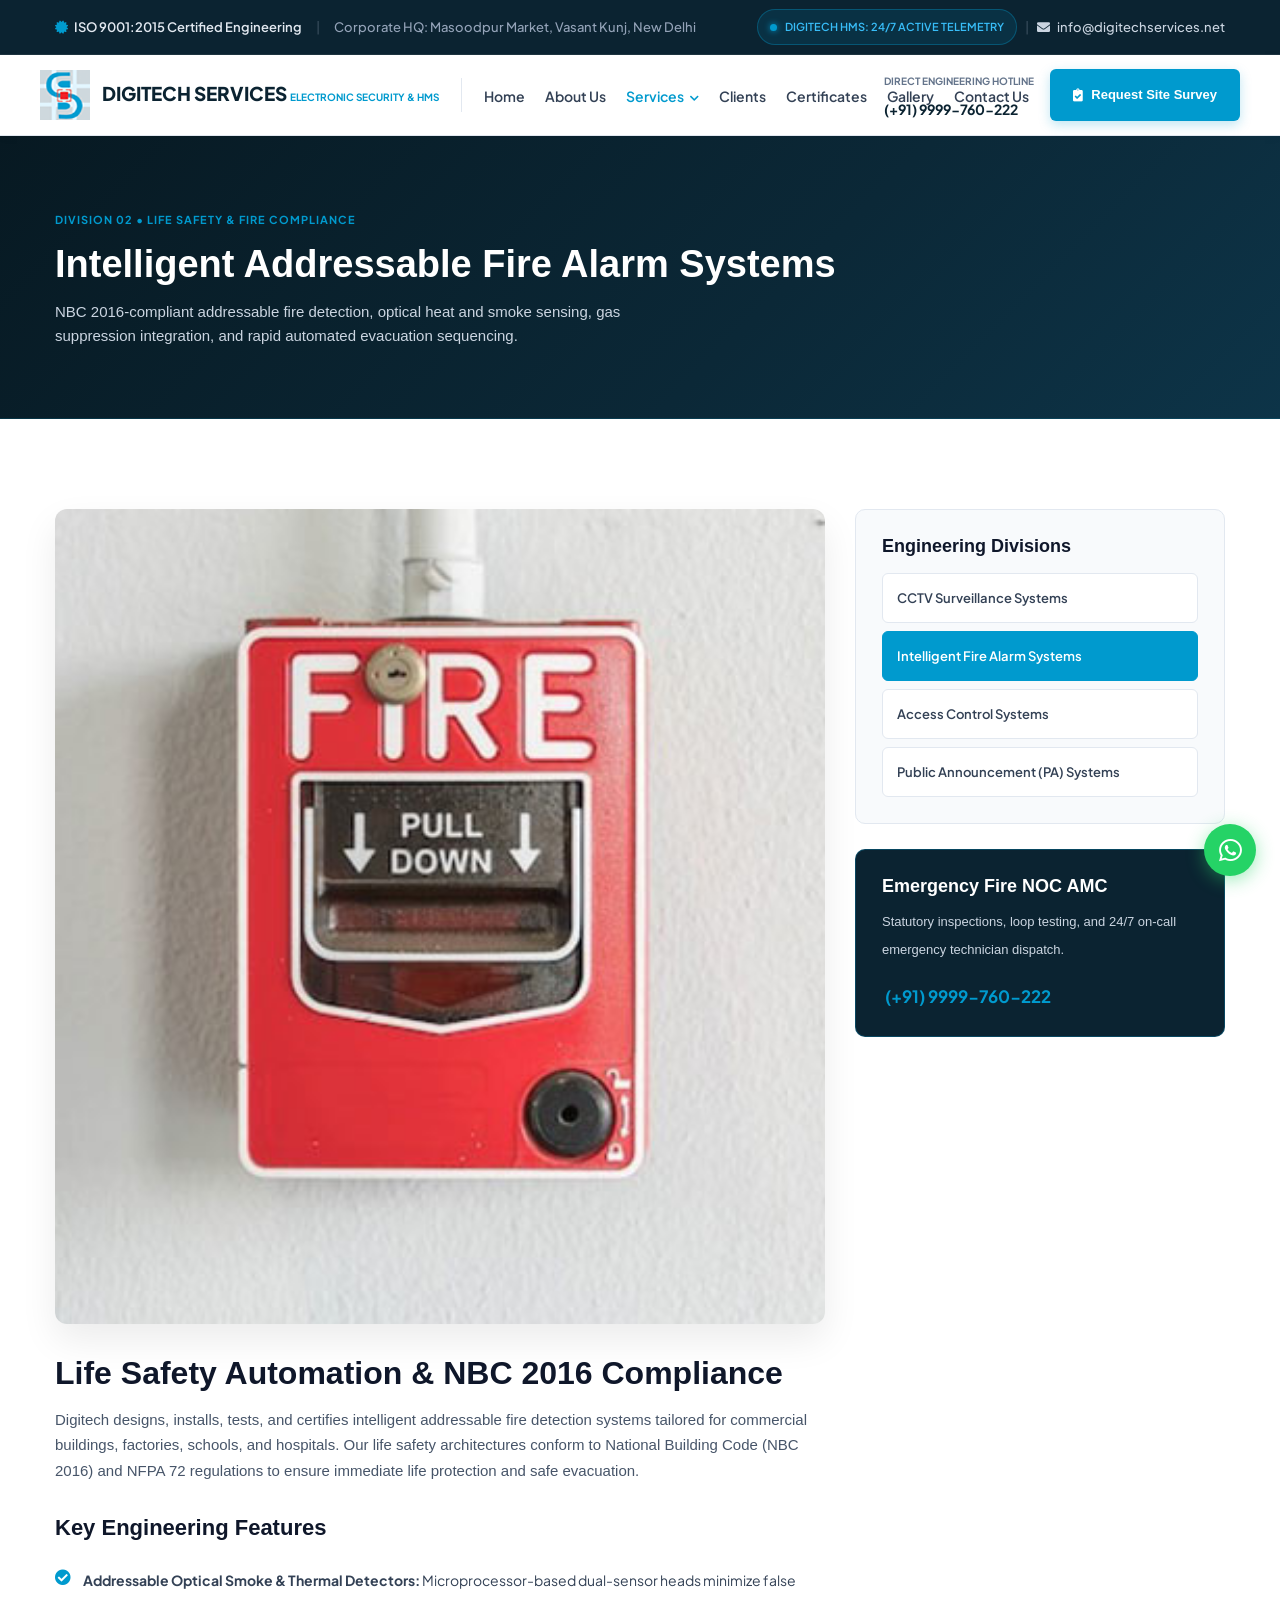
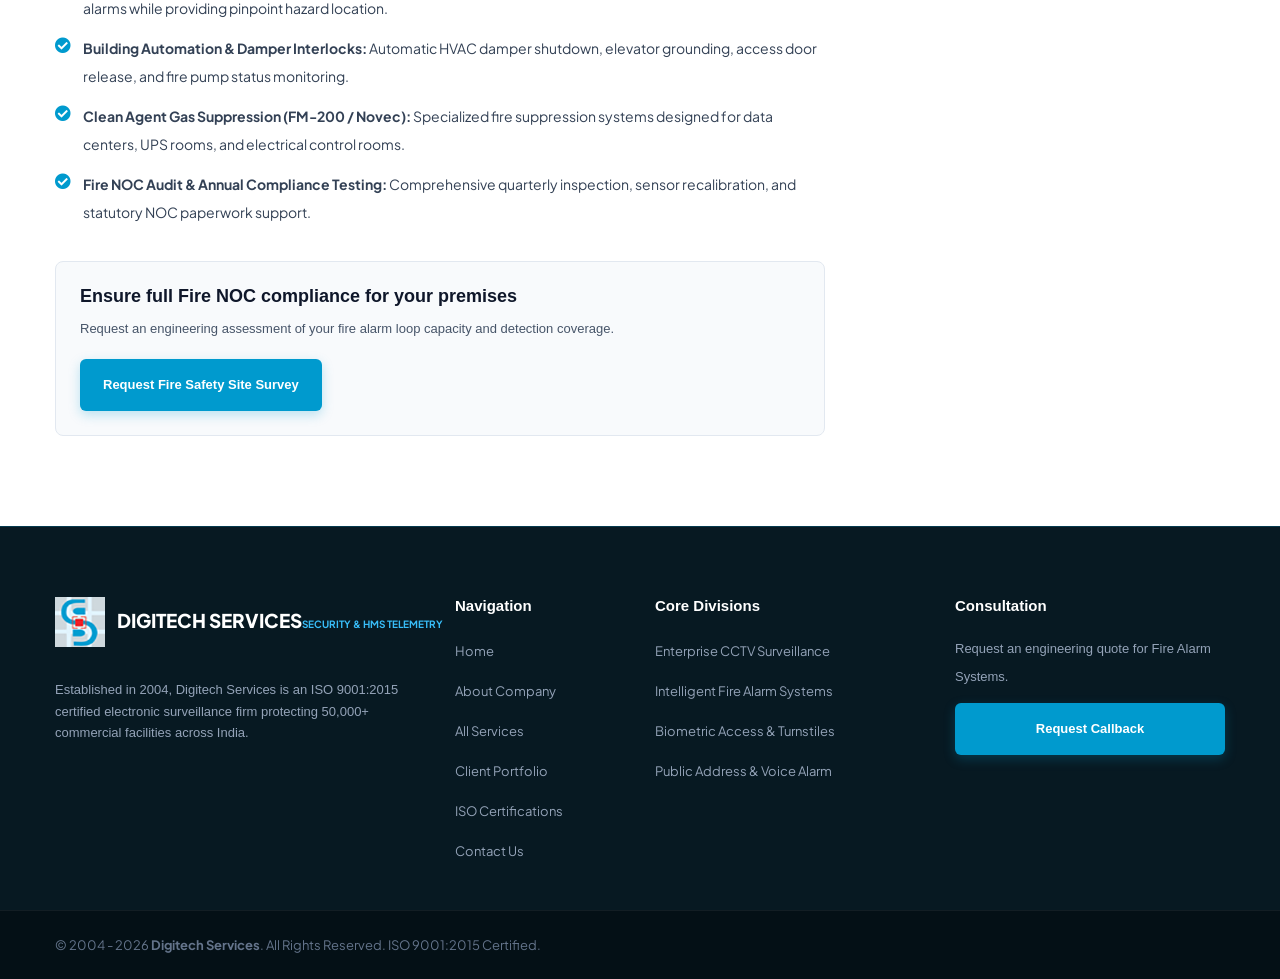
<file: fire-alarm-system.html>
<!DOCTYPE html>
<html lang="en">

<head>
    <meta charset="utf-8">
    <meta http-equiv="X-UA-Compatible" content="IE=edge">
    <meta name="viewport" content="width=device-width, initial-scale=1.0, maximum-scale=1.0, user-scalable=0">

    <title>Intelligent Fire Alarm &amp; Life Safety Systems | Digitech Services</title>

    <link rel="icon" type="image/png" href="assets/images/favicon.png" sizes="16x16">

    <link rel="preconnect" href="https://fonts.googleapis.com">
    <link rel="preconnect" href="https://fonts.gstatic.com" crossorigin>
    <link href="https://fonts.googleapis.com/css2?family=Plus+Jakarta+Sans:wght@300;400;500;600;700;800&family=Inter:wght@400;500;600;700&display=swap" rel="stylesheet">

    <link href="assets/css/font-awesome-all.css" rel="stylesheet">
    <link href="assets/css/flaticon.css" rel="stylesheet">
    <link href="assets/css/bootstrap.css" rel="stylesheet">
    <link href="assets/css/style.css" rel="stylesheet">
    <link href="assets/css/responsive.css" rel="stylesheet">

    <style>
        :root {
            --brand-cyan: #009ace;
            --brand-cyan-dark: #0081ae;
            --brand-navy-deep: #0b2331;
            --brand-navy-dark: #071922;
            --brand-navy-mid: #135d76;
            --brand-slate-bg: #f8fafc;
            --brand-slate-border: #e2e8f0;
            --brand-text-primary: #0f172a;
            --brand-text-secondary: #475569;
            --brand-text-muted: #64748b;
        }

        body { font-family: 'Plus Jakarta Sans', sans-serif; color: var(--brand-text-secondary); background-color: var(--brand-slate-bg); -webkit-font-smoothing: antialiased; }
        h1, h2, h3, h4, h5, h6 { color: var(--brand-text-primary); font-weight: 700; }
        .scroll-top { display: none !important; }

        .topbar-enterprise { background-color: var(--brand-navy-deep); color: #94a3b8; font-size: 13px; font-weight: 500; padding: 9px 0; border-bottom: 1px solid rgba(255, 255, 255, 0.08); }
        .topbar-enterprise .container-box { display: flex; align-items: center; justify-content: space-between; }
        .topbar-enterprise a { color: #cbd5e1; text-decoration: none; }
        .topbar-credential { display: inline-flex; align-items: center; gap: 6px; color: #e2e8f0; font-weight: 600; }
        .topbar-credential i { color: var(--brand-cyan); }
        .topbar-hms-status { background: rgba(0, 154, 206, 0.12); border: 1px solid rgba(0, 154, 206, 0.35); padding: 3px 12px; border-radius: 20px; font-size: 11px; font-weight: 600; color: #38bdf8; display: inline-flex; align-items: center; gap: 8px; }
        .pulse-indicator { width: 7px; height: 7px; background-color: #009ace; border-radius: 50%; box-shadow: 0 0 6px #009ace; }

        .header-main-nav { background: #ffffff; border-bottom: 1px solid var(--brand-slate-border); position: sticky; top: 0; z-index: 999; box-shadow: 0 2px 10px rgba(0, 0, 0, 0.03); }
        .nav-inner-container { display: flex; align-items: center; justify-content: space-between; padding: 12px 0; }
        .nav-brand-group { display: flex; align-items: center; }
        .brand-link { display: flex; align-items: center; gap: 12px; text-decoration: none !important; flex-shrink: 0; }
        .brand-logo-img { height: 50px; width: 50px; object-fit: contain; }
        .brand-meta .company-name { font-size: 19px; font-weight: 800; color: var(--brand-navy-deep); line-height: 1.15; white-space: nowrap; }
        .brand-meta .company-desc { font-size: 10px; font-weight: 700; color: var(--brand-cyan); text-transform: uppercase; margin-top: 3px; white-space: nowrap; }
        .nav-vertical-divider { width: 1px; height: 34px; background-color: var(--brand-slate-border); margin: 0 22px; flex-shrink: 0; }

        .desktop-nav-links { display: flex; align-items: center; gap: 20px; list-style: none; margin: 0; padding: 0; }
        .desktop-nav-links > li > a { font-size: 14px; font-weight: 600; color: #334155; text-decoration: none; padding: 6px 0; white-space: nowrap; }
        .desktop-nav-links > li > a:hover, .desktop-nav-links > li.active > a { color: var(--brand-cyan); }
        .desktop-nav-links > li.has-dropdown { position: relative; }
        .dropdown-menu-custom { position: absolute; top: 100%; left: 0; background: #ffffff; border: 1px solid var(--brand-slate-border); border-radius: 8px; min-width: 240px; box-shadow: 0 10px 25px rgba(0,0,0,0.08); padding: 8px 0; display: none; list-style: none; margin-top: 10px; }
        .desktop-nav-links > li.has-dropdown:hover .dropdown-menu-custom { display: block; }
        .dropdown-menu-custom li a { display: block; padding: 8px 18px; font-size: 13px; font-weight: 500; color: #334155; text-decoration: none; }
        .dropdown-menu-custom li a:hover { background-color: #f1f5f9; color: var(--brand-cyan); }

        .header-contact-actions { display: flex; align-items: center; gap: 16px; flex-shrink: 0; }
        .header-phone-box { display: flex; align-items: center; gap: 10px; text-decoration: none !important; }
        .header-phone-icon { width: auto; height: auto; background: transparent !important; border: none !important; display: flex; align-items: center; justify-content: center; color: var(--brand-cyan); font-size: 17px; }
        .header-phone-text span { display: block; font-size: 10px; font-weight: 700; color: var(--brand-text-muted); text-transform: uppercase; }
        .header-phone-text strong { display: block; font-size: 14px; font-weight: 700; color: var(--brand-navy-deep); }

        .btn-brand-primary { background-color: var(--brand-cyan); color: #ffffff !important; font-weight: 700; font-size: 13px; border-radius: 6px; padding: 11px 22px; border: 1px solid transparent; cursor: pointer; display: inline-flex; align-items: center; gap: 8px; text-decoration: none !important; box-shadow: 0 4px 12px rgba(0, 154, 206, 0.25); }

        .page-banner-enterprise { background: linear-gradient(135deg, #071922 0%, #0b2837 60%, #0d3448 100%); padding: 70px 0; border-bottom: 1px solid rgba(0, 154, 206, 0.2); color: #ffffff; }
        .page-banner-enterprise .breadcrumb-tag { color: var(--brand-cyan); font-size: 11px; font-weight: 700; letter-spacing: 1px; text-transform: uppercase; margin-bottom: 8px; }
        .page-banner-enterprise h1 { color: #ffffff; font-size: 38px; font-weight: 800; margin-bottom: 12px; }
        .page-banner-enterprise p { color: #cbd5e1; font-size: 15px; max-width: 650px; line-height: 1.6; }

        .service-detail-section { padding: 90px 0; background: #ffffff; }
        .service-main-image { border-radius: 12px; overflow: hidden; margin-bottom: 30px; box-shadow: 0 16px 36px rgba(0,0,0,0.08); }
        .service-main-image img { width: 100%; height: auto; display: block; }
        .spec-list { list-style: none; padding: 0; margin: 24px 0; display: flex; flex-direction: column; gap: 12px; }
        .spec-list li { display: flex; align-items: flex-start; gap: 12px; font-size: 14px; color: #334155; }
        .spec-list li i { color: var(--brand-cyan); font-size: 16px; margin-top: 3px; }

        .sidebar-box { background: var(--brand-slate-bg); border: 1px solid var(--brand-slate-border); border-radius: 10px; padding: 26px; margin-bottom: 25px; }
        .sidebar-title { font-size: 18px; font-weight: 700; margin-bottom: 16px; }
        .service-menu-list { list-style: none; padding: 0; margin: 0; display: flex; flex-direction: column; gap: 8px; }
        .service-menu-list li a { display: block; padding: 10px 14px; border-radius: 6px; font-size: 13px; font-weight: 600; color: #334155; text-decoration: none; transition: all 0.2s; background: #ffffff; border: 1px solid var(--brand-slate-border); }
        .service-menu-list li a:hover, .service-menu-list li.current a { background: var(--brand-cyan); color: #ffffff; border-color: var(--brand-cyan); }

        .footer-enterprise { background-color: var(--brand-navy-dark); color: #94a3b8; border-top: 1px solid rgba(0, 154, 206, 0.25); }
        .footer-top-block { padding: 70px 0 45px 0; }
        .footer-col-title { font-size: 15px; font-weight: 700; color: #ffffff; margin-bottom: 20px; }
        .footer-links-list { list-style: none; padding: 0; margin: 0; display: flex; flex-direction: column; gap: 10px; }
        .footer-links-list li a { color: #94a3b8; font-size: 13px; text-decoration: none; }
        .footer-links-list li a:hover { color: var(--brand-cyan); }
        .footer-bottom-bar { background-color: #041016; padding: 20px 0; border-top: 1px solid rgba(255, 255, 255, 0.06); font-size: 13px; color: #64748b; }

        /* Floating WhatsApp Quick Action (Clean Green Bubble • No Blue Box) */
        .floating-whatsapp-btn {
            position: fixed;
            bottom: 24px;
            right: 24px;
            z-index: 9999;
            width: 52px;
            height: 52px;
            border-radius: 50%;
            background-color: #25d366;
            color: #ffffff !important;
            display: flex;
            align-items: center;
            justify-content: center;
            font-size: 26px;
            box-shadow: 0 4px 18px rgba(37, 211, 102, 0.45);
            transition: all 0.25s ease;
            text-decoration: none !important;
        }
        .floating-whatsapp-btn:hover {
            transform: scale(1.08);
            background-color: #20ba59;
            box-shadow: 0 6px 22px rgba(37, 211, 102, 0.6);
            color: #ffffff !important;
        }

        .modal-overlay-custom { position: fixed; inset: 0; background: rgba(7, 25, 34, 0.85); z-index: 10000; display: none; align-items: center; justify-content: center; padding: 20px; }
        .modal-card-custom { background: #ffffff; border-radius: 12px; max-width: 520px; width: 100%; padding: 32px 28px; position: relative; }
        .modal-close-btn { position: absolute; top: 18px; right: 18px; font-size: 24px; color: #94a3b8; cursor: pointer; border: none; background: none; }
        .modal-form-group { margin-bottom: 14px; }
        .modal-form-group label { display: block; font-size: 11px; font-weight: 700; color: #475569; text-transform: uppercase; margin-bottom: 5px; }
        .modal-form-group input, .modal-form-group select, .modal-form-group textarea { width: 100%; padding: 9px 12px; border: 1px solid #cbd5e1; border-radius: 6px; font-size: 14px; background: #f8fafc; }

        .mobile-toggle-btn { background: #f1f5f9; border: 1px solid var(--brand-slate-border); color: var(--brand-navy-deep); font-size: 18px; padding: 7px 12px; border-radius: 6px; cursor: pointer; }
        .mobile-drawer-enterprise { display: none; background: #ffffff; border-bottom: 1px solid var(--brand-slate-border); padding: 16px 20px; }
        .mobile-nav-list { list-style: none; padding: 0; margin: 0; display: flex; flex-direction: column; gap: 12px; }
        .mobile-nav-list li a { color: var(--brand-text-primary); font-size: 14px; font-weight: 600; text-decoration: none; }

        .mobile-phone-call-btn {
            width: 38px;
            height: 38px;
            border-radius: 8px;
            background: var(--brand-cyan-light);
            color: var(--brand-cyan) !important;
            display: inline-flex;
            align-items: center;
            justify-content: center;
            font-size: 15px;
            text-decoration: none !important;
            transition: all 0.2s ease;
            flex-shrink: 0;
        }
        .mobile-phone-call-btn:hover {
            background: var(--brand-cyan);
            color: #ffffff !important;
        }

        @media (max-width: 1250px) {
            .header-phone-box {
                background: transparent !important;
                border: none !important;
                padding: 0;
                gap: 6px;
            }
            .header-phone-icon {
                width: auto;
                height: auto;
                background: transparent !important;
                border: none !important;
                font-size: 14px;
            }
            .header-phone-text span {
                display: none;
            }
            .header-phone-text strong {
                font-size: 12px;
                white-space: nowrap;
            }
            .desktop-nav-links {
                gap: 12px;
            }
            .nav-vertical-divider {
                margin: 0 12px;
            }
        }
        @media (max-width: 991px) {
            .desktop-nav-links,
            .header-phone-box,
            .nav-vertical-divider {
                display: none !important;
            }
            .header-contact-actions .btn-brand-primary {
                display: none !important;
            }
            .header-contact-actions {
                display: flex;
                align-items: center;
                gap: 10px;
            }
        }
        @media (max-width: 768px) {
            .topbar-enterprise { padding: 6px 0; font-size: 11px; }
            .topbar-address-text { display: none !important; }
            .header-main-nav { padding: 8px 0; }
            .brand-logo-img { height: 42px; width: 42px; }
            .brand-meta .company-name { font-size: 16px; }
            .brand-meta .company-desc { font-size: 9px; }
            .page-banner-enterprise { padding: 45px 0 35px 0; }
            .page-banner-enterprise h1 { font-size: 24px; }
            .floating-whatsapp-btn { bottom: 18px; right: 18px; width: 48px; height: 48px; font-size: 24px; }
        }
        @media (max-width: 576px) {
            .floating-whatsapp-btn {
                bottom: 18px;
                right: 18px;
                width: 48px;
                height: 48px;
                font-size: 22px;
            }
        }
    </style>
</head>

<body>

    <div class="boxed_wrapper">

        <!-- Topbar -->
        <div class="topbar-enterprise">
            <div class="auto-container container-box">
                <div class="topbar-left">
                    <span class="topbar-credential"><i class="fas fa-certificate"></i> ISO 9001:2015 Certified Engineering</span>
                    <span class="topbar-address-text" style="margin: 0 12px; opacity: 0.3;">|</span>
                    <span class="topbar-address-text">Corporate HQ: Masoodpur Market, Vasant Kunj, New Delhi</span>
                </div>
                <div class="topbar-right d-none d-md-flex align-items-center gap-3">
                    <div class="topbar-hms-status"><span class="pulse-indicator"></span> DIGITECH HMS: 24/7 ACTIVE TELEMETRY</div>
                    <span style="margin: 0 8px; opacity: 0.3;">|</span>
                    <a href="mailto:info@digitechservices.net"><i class="fas fa-envelope" style="margin-right: 5px;"></i> info@digitechservices.net</a>
                </div>
            </div>
        </div>

        <!-- Navbar -->
        <header class="header-main-nav">
            <div class="auto-container nav-inner-container">
                <div class="nav-brand-group">
                    <a href="index.html" class="brand-link">
                        <img src="assets/images/favicon.png" alt="Digitech Services Logo" class="brand-logo-img">
                        <div class="brand-meta">
                            <span class="company-name">DIGITECH SERVICES</span>
                            <span class="company-desc">ELECTRONIC SECURITY &amp; HMS</span>
                        </div>
                    </a>
                    <div class="nav-vertical-divider d-none d-lg-block"></div>
                    <ul class="desktop-nav-links">
                        <li><a href="index.html">Home</a></li>
                        <li><a href="about.html">About Us</a></li>
                        <li class="has-dropdown active">
                            <a href="service.html">Services <i class="fas fa-chevron-down" style="font-size: 10px; margin-left: 4px;"></i></a>
                            <ul class="dropdown-menu-custom">
                                <li><a href="cctv-surveillance.html">CCTV Surveillance Systems</a></li>
                                <li><a href="fire-alarm-system.html">Fire Alarm Systems</a></li>
                                <li><a href="access-control-system.html">Access Control Systems</a></li>
                                <li><a href="pa-system.html">Public Announcement (PA) Systems</a></li>
                            </ul>
                        </li>
                        <li><a href="clients.html">Clients</a></li>
                        <li><a href="certificates.html">Certificates</a></li>
                        <li><a href="gallery.html">Gallery</a></li>
                        <li><a href="contact.html">Contact Us</a></li>
                    </ul>
                </div>
                <div class="header-contact-actions">
                    <a href="tel:09999760222" class="header-phone-box">
                        <div class="header-phone-icon"><i class="fas fa-phone-alt"></i></div>
                        <div class="header-phone-text"><span>Direct Engineering Hotline</span><strong>(+91) 9999-760-222</strong></div>
                    </a>
                    <a href="tel:09999760222" class="mobile-phone-call-btn d-lg-none" aria-label="Call Digitech Hotline">
                        <i class="fas fa-phone-alt"></i>
                    </a>
                    <button onclick="openDemoModal('Fire Alarm Consultation')" class="btn-brand-primary d-none d-lg-inline-flex">
                        <i class="fas fa-clipboard-check"></i> Request Site Survey
                    </button>
                    <button class="mobile-toggle-btn d-lg-none" id="mobileNavToggle" onclick="toggleMobileNav()"><i class="fas fa-bars"></i></button>
                </div>
            </div>
        </header>

        <!-- Mobile Drawer -->
        <div id="mobileNavDrawer" class="mobile-drawer-enterprise d-lg-none">
            <ul class="mobile-nav-list">
                <li><a href="index.html">Home</a></li>
                <li><a href="about.html">About Us</a></li>
                <li><a href="service.html">Services</a></li>
                <li><a href="clients.html">Clients</a></li>
                <li><a href="certificates.html">Certificates</a></li>
                <li><a href="gallery.html">Gallery</a></li>
                <li><a href="contact.html">Contact Us</a></li>
            </ul>
        </div>

        <!-- Banner -->
        <section class="page-banner-enterprise">
            <div class="auto-container">
                <div class="breadcrumb-tag">DIVISION 02 &bull; LIFE SAFETY &amp; FIRE COMPLIANCE</div>
                <h1>Intelligent Addressable Fire Alarm Systems</h1>
                <p>NBC 2016-compliant addressable fire detection, optical heat and smoke sensing, gas suppression integration, and rapid automated evacuation sequencing.</p>
            </div>
        </section>

        <!-- Detail Section -->
        <section class="service-detail-section">
            <div class="auto-container">
                <div class="row">
                    
                    <div class="col-lg-8 col-md-12">
                        <div class="service-main-image">
                            <img src="assets/images/service/service-2.jpg" alt="Fire Alarm System Engineering">
                        </div>

                        <h2>Life Safety Automation &amp; NBC 2016 Compliance</h2>
                        <p style="font-size: 15px; line-height: 1.7; color: var(--brand-text-secondary); margin-top: 14px;">
                            Digitech designs, installs, tests, and certifies intelligent addressable fire detection systems tailored for commercial buildings, factories, schools, and hospitals. Our life safety architectures conform to National Building Code (NBC 2016) and NFPA 72 regulations to ensure immediate life protection and safe evacuation.
                        </p>

                        <h3 style="margin-top: 32px; font-size: 22px;">Key Engineering Features</h3>
                        <ul class="spec-list">
                            <li><i class="fas fa-check-circle"></i> <div><strong>Addressable Optical Smoke &amp; Thermal Detectors:</strong> Microprocessor-based dual-sensor heads minimize false alarms while providing pinpoint hazard location.</div></li>
                            <li><i class="fas fa-check-circle"></i> <div><strong>Building Automation &amp; Damper Interlocks:</strong> Automatic HVAC damper shutdown, elevator grounding, access door release, and fire pump status monitoring.</div></li>
                            <li><i class="fas fa-check-circle"></i> <div><strong>Clean Agent Gas Suppression (FM-200 / Novec):</strong> Specialized fire suppression systems designed for data centers, UPS rooms, and electrical control rooms.</div></li>
                            <li><i class="fas fa-check-circle"></i> <div><strong>Fire NOC Audit &amp; Annual Compliance Testing:</strong> Comprehensive quarterly inspection, sensor recalibration, and statutory NOC paperwork support.</div></li>
                        </ul>

                        <div style="background: var(--brand-slate-bg); border: 1px solid var(--brand-slate-border); border-radius: 8px; padding: 24px; margin-top: 35px;">
                            <h4 style="font-size: 18px; margin-bottom: 8px;">Ensure full Fire NOC compliance for your premises</h4>
                            <p style="font-size: 13px; color: var(--brand-text-secondary); margin-bottom: 16px;">Request an engineering assessment of your fire alarm loop capacity and detection coverage.</p>
                            <button onclick="openDemoModal('Fire Alarm Audit Request')" class="btn-brand-primary">Request Fire Safety Site Survey</button>
                        </div>
                    </div>

                    <div class="col-lg-4 col-md-12 mt-4 mt-lg-0">
                        <div class="sidebar-box">
                            <h3 class="sidebar-title">Engineering Divisions</h3>
                            <ul class="service-menu-list">
                                <li><a href="cctv-surveillance.html">CCTV Surveillance Systems</a></li>
                                <li class="current"><a href="fire-alarm-system.html">Intelligent Fire Alarm Systems</a></li>
                                <li><a href="access-control-system.html">Access Control Systems</a></li>
                                <li><a href="pa-system.html">Public Announcement (PA) Systems</a></li>
                            </ul>
                        </div>

                        <div class="sidebar-box" style="background: var(--brand-navy-deep); color: #ffffff; border-color: rgba(0, 154, 206, 0.3);">
                            <h3 style="color: #ffffff; font-size: 18px; margin-bottom: 10px;">Emergency Fire NOC AMC</h3>
                            <p style="font-size: 13px; color: #cbd5e1; margin-bottom: 18px;">Statutory inspections, loop testing, and 24/7 on-call emergency technician dispatch.</p>
                            <a href="tel:09999760222" style="color: var(--brand-cyan); font-weight: 700; font-size: 17px; text-decoration: none;"><i class="fas fa-phone-alt"></i> (+91) 9999-760-222</a>
                        </div>
                    </div>

                </div>
            </div>
        </section>

        <!-- Footer -->
        <footer class="footer-enterprise">
            <div class="footer-top-block">
                <div class="auto-container">
                    <div class="row">
                        <div class="col-lg-4 col-md-6 col-sm-12 mb-4 mb-lg-0">
                            <a href="index.html" class="brand-link mb-3 d-inline-flex">
                                <img src="assets/images/favicon.png" alt="Digitech Services Logo" class="brand-logo-img">
                                <div class="brand-meta"><span class="company-name" style="color: #ffffff;">DIGITECH SERVICES</span><span class="company-desc" style="color: #38bdf8;">SECURITY &amp; HMS TELEMETRY</span></div>
                            </a>
                            <p style="font-size: 13px; line-height: 1.65; margin: 16px 0; color: #94a3b8;">
                                Established in 2004, Digitech Services is an ISO 9001:2015 certified electronic surveillance firm protecting 50,000+ commercial facilities across India.
                            </p>
                        </div>
                        <div class="col-lg-2 col-md-6 col-sm-6 mb-4 mb-lg-0">
                            <h4 class="footer-col-title">Navigation</h4>
                            <ul class="footer-links-list">
                                <li><a href="index.html">Home</a></li>
                                <li><a href="about.html">About Company</a></li>
                                <li><a href="service.html">All Services</a></li>
                                <li><a href="clients.html">Client Portfolio</a></li>
                                <li><a href="certificates.html">ISO Certifications</a></li>
                                <li><a href="contact.html">Contact Us</a></li>
                            </ul>
                        </div>
                        <div class="col-lg-3 col-md-6 col-sm-6 mb-4 mb-lg-0">
                            <h4 class="footer-col-title">Core Divisions</h4>
                            <ul class="footer-links-list">
                                <li><a href="cctv-surveillance.html">Enterprise CCTV Surveillance</a></li>
                                <li><a href="fire-alarm-system.html">Intelligent Fire Alarm Systems</a></li>
                                <li><a href="access-control-system.html">Biometric Access &amp; Turnstiles</a></li>
                                <li><a href="pa-system.html">Public Address &amp; Voice Alarm</a></li>
                            </ul>
                        </div>
                        <div class="col-lg-3 col-md-6 col-sm-12">
                            <h4 class="footer-col-title">Consultation</h4>
                            <p style="font-size: 13px; color: #94a3b8; margin-bottom: 12px;">Request an engineering quote for Fire Alarm Systems.</p>
                            <button onclick="openDemoModal('Fire Division Inquiry')" class="btn-brand-primary" style="width: 100%; justify-content: center;">Request Callback</button>
                        </div>
                    </div>
                </div>
            </div>
            <div class="footer-bottom-bar">
                <div class="auto-container">&copy; 2004 - 2026 <strong>Digitech Services</strong>. All Rights Reserved. ISO 9001:2015 Certified.</div>
            </div>
        </footer>

        <!-- Floating WhatsApp Desk (Single Clean Green Bubble • No Blue Box) -->
        <a href="https://wa.me/919999760222?text=Hello%20Digitech%20Team%2C%20I%20would%20like%20to%20inquire%20about%20your%20services" target="_blank" rel="noopener" class="floating-whatsapp-btn" title="Chat with Digitech Engineering on WhatsApp" aria-label="WhatsApp Support">
            <i class="fab fa-whatsapp"></i>
        </a>

        <!-- Modal -->
        <div id="demoModal" class="modal-overlay-custom">
            <div class="modal-card-custom">
                <button class="modal-close-btn" onclick="closeDemoModal()">&times;</button>
                <div style="margin-bottom: 20px;">
                    <span style="font-size: 11px; font-weight: 700; color: var(--brand-cyan);" id="modalCategoryTag">DIGITECH INQUIRY</span>
                    <h3 style="font-size: 22px; font-weight: 800; color: var(--brand-text-primary);" id="modalHeading">Request Site Survey</h3>
                </div>
                <form id="serviceInquiryForm" onsubmit="handleInquirySubmit(event)">
                    <div class="modal-form-group"><label>Your Name *</label><input type="text" required placeholder="Full Name"></div>
                    <div class="modal-form-group"><label>Phone *</label><input type="tel" required placeholder="Mobile Number"></div>
                    <div class="modal-form-group"><label>Email *</label><input type="email" required placeholder="Email Address"></div>
                    <button type="submit" class="btn-brand-primary" style="width: 100%; justify-content: center;">Submit</button>
                </form>
                <div id="inquirySuccess" style="display: none; text-align: center; padding: 25px 15px;">
                    <i class="fas fa-check-circle" style="font-size: 40px; color: #10b981; margin-bottom: 12px;"></i>
                    <h4>Inquiry Received</h4>
                </div>
            </div>
        </div>

    </div>

    <script src="assets/js/jquery.js"></script>
    <script src="assets/js/bootstrap.min.js"></script>
    <script>
        function toggleMobileNav() {
            var drawer = document.getElementById('mobileNavDrawer');
            drawer.style.display = (drawer.style.display === 'block') ? 'none' : 'block';
        }
        function openDemoModal(title) { document.getElementById('demoModal').style.display = 'flex'; }
        function closeDemoModal() { document.getElementById('demoModal').style.display = 'none'; }
        function handleInquirySubmit(e) { e.preventDefault(); document.getElementById('serviceInquiryForm').style.display = 'none'; document.getElementById('inquirySuccess').style.display = 'block'; }
    </script>
</body>
</html>
</file>
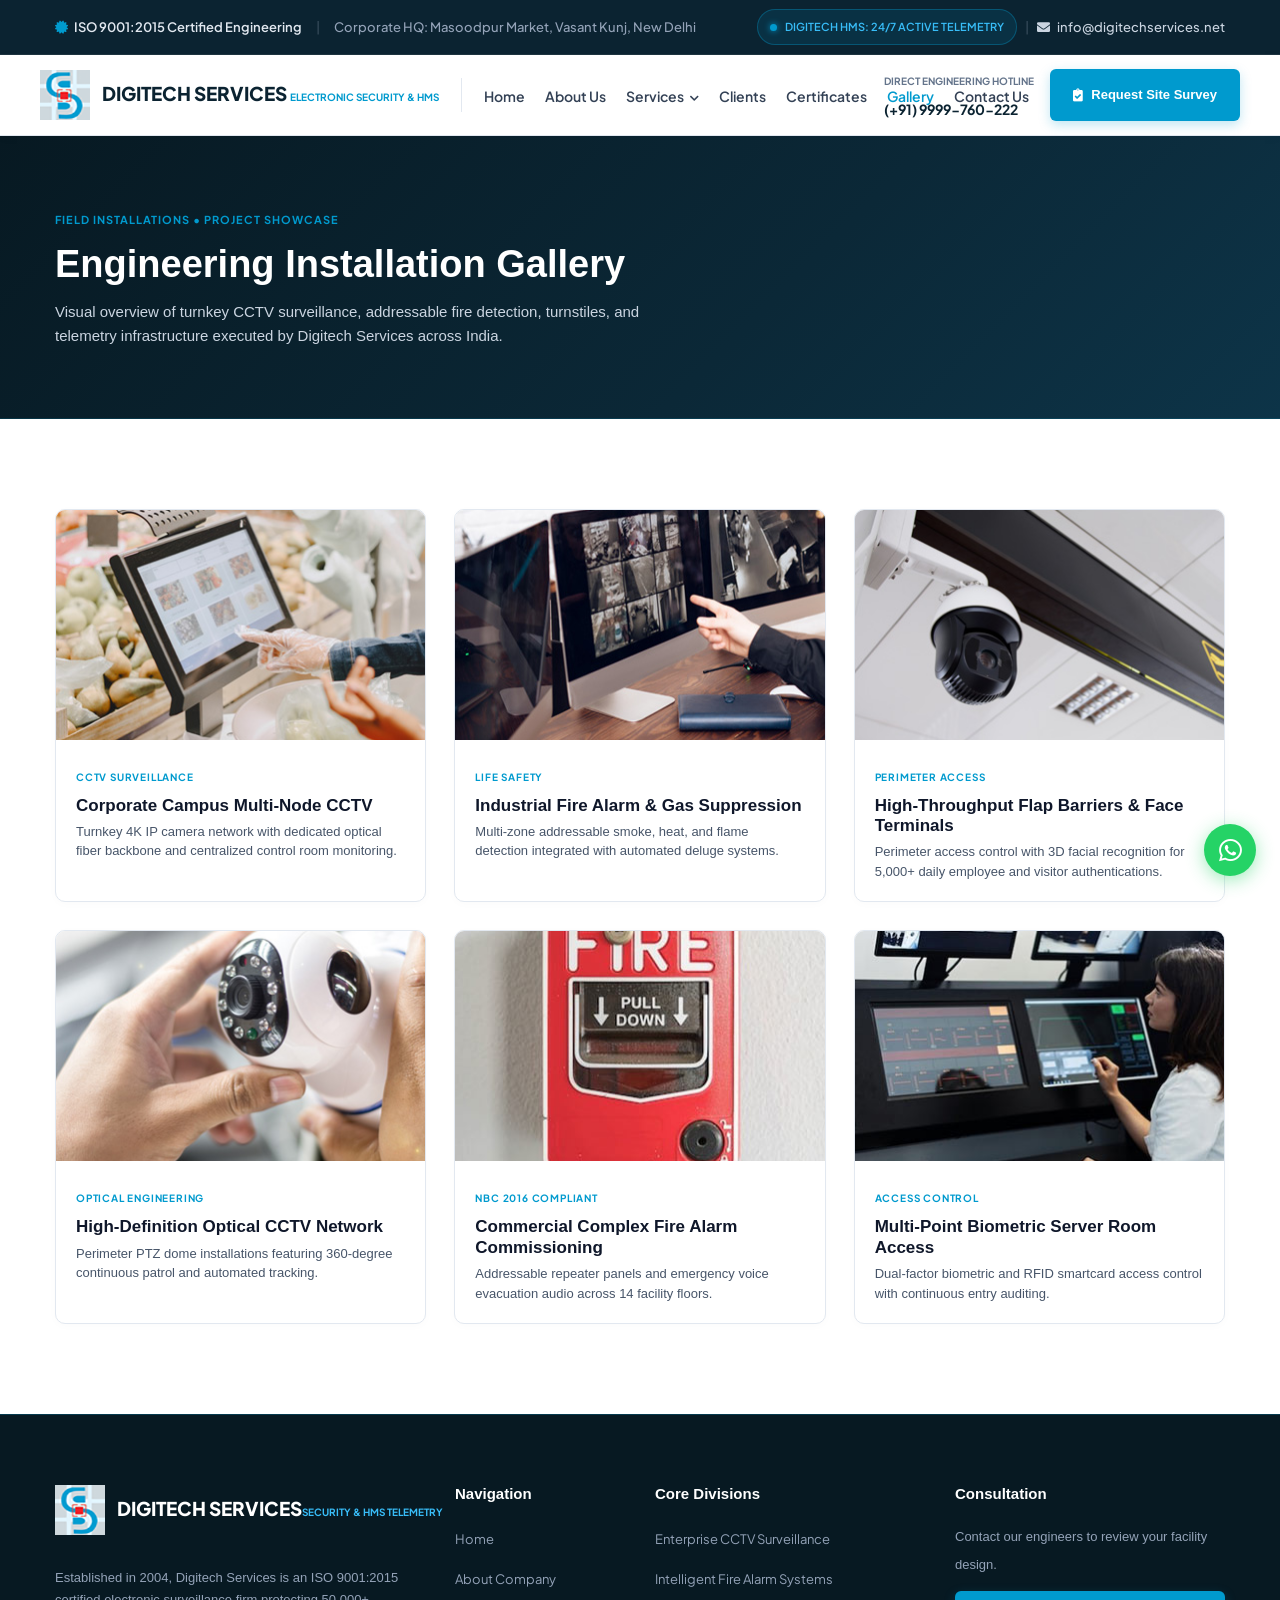
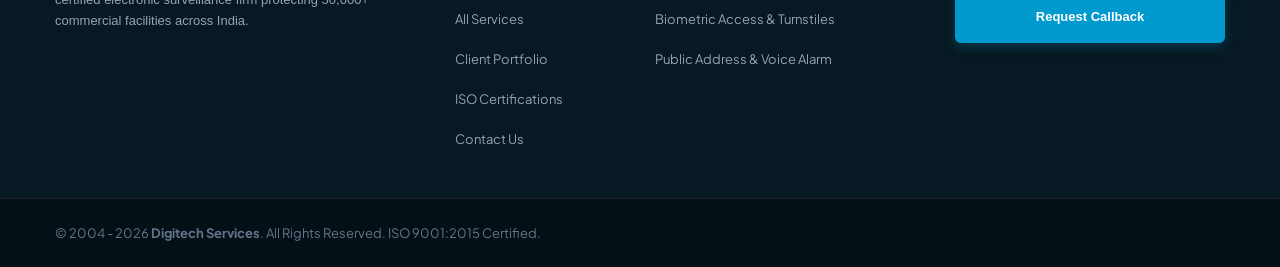
<file: gallery.html>
<!DOCTYPE html>
<html lang="en">

<head>
    <meta charset="utf-8">
    <meta http-equiv="X-UA-Compatible" content="IE=edge">
    <meta name="viewport" content="width=device-width, initial-scale=1.0, maximum-scale=1.0, user-scalable=0">

    <title>Installation &amp; Project Gallery | Digitech Services</title>

    <link rel="icon" type="image/png" href="assets/images/favicon.png" sizes="16x16">

    <link rel="preconnect" href="https://fonts.googleapis.com">
    <link rel="preconnect" href="https://fonts.gstatic.com" crossorigin>
    <link href="https://fonts.googleapis.com/css2?family=Plus+Jakarta+Sans:wght@300;400;500;600;700;800&family=Inter:wght@400;500;600;700&display=swap" rel="stylesheet">

    <link href="assets/css/font-awesome-all.css" rel="stylesheet">
    <link href="assets/css/flaticon.css" rel="stylesheet">
    <link href="assets/css/bootstrap.css" rel="stylesheet">
    <link href="assets/css/style.css" rel="stylesheet">
    <link href="assets/css/responsive.css" rel="stylesheet">

    <style>
        :root {
            --brand-cyan: #009ace;
            --brand-cyan-dark: #0081ae;
            --brand-navy-deep: #0b2331;
            --brand-navy-dark: #071922;
            --brand-navy-mid: #135d76;
            --brand-slate-bg: #f8fafc;
            --brand-slate-border: #e2e8f0;
            --brand-text-primary: #0f172a;
            --brand-text-secondary: #475569;
            --brand-text-muted: #64748b;
        }

        body { font-family: 'Plus Jakarta Sans', sans-serif; color: var(--brand-text-secondary); background-color: var(--brand-slate-bg); -webkit-font-smoothing: antialiased; }
        h1, h2, h3, h4, h5, h6 { color: var(--brand-text-primary); font-weight: 700; }
        .scroll-top { display: none !important; }

        .topbar-enterprise { background-color: var(--brand-navy-deep); color: #94a3b8; font-size: 13px; font-weight: 500; padding: 9px 0; border-bottom: 1px solid rgba(255, 255, 255, 0.08); }
        .topbar-enterprise .container-box { display: flex; align-items: center; justify-content: space-between; }
        .topbar-enterprise a { color: #cbd5e1; text-decoration: none; }
        .topbar-credential { display: inline-flex; align-items: center; gap: 6px; color: #e2e8f0; font-weight: 600; }
        .topbar-credential i { color: var(--brand-cyan); }
        .topbar-hms-status { background: rgba(0, 154, 206, 0.12); border: 1px solid rgba(0, 154, 206, 0.35); padding: 3px 12px; border-radius: 20px; font-size: 11px; font-weight: 600; color: #38bdf8; display: inline-flex; align-items: center; gap: 8px; }
        .pulse-indicator { width: 7px; height: 7px; background-color: #009ace; border-radius: 50%; box-shadow: 0 0 6px #009ace; }

        .header-main-nav { background: #ffffff; border-bottom: 1px solid var(--brand-slate-border); position: sticky; top: 0; z-index: 999; box-shadow: 0 2px 10px rgba(0, 0, 0, 0.03); }
        .nav-inner-container { display: flex; align-items: center; justify-content: space-between; padding: 12px 0; }
        .nav-brand-group { display: flex; align-items: center; }
        .brand-link { display: flex; align-items: center; gap: 12px; text-decoration: none !important; flex-shrink: 0; }
        .brand-logo-img { height: 50px; width: 50px; object-fit: contain; }
        .brand-meta .company-name { font-size: 19px; font-weight: 800; color: var(--brand-navy-deep); line-height: 1.15; white-space: nowrap; }
        .brand-meta .company-desc { font-size: 10px; font-weight: 700; color: var(--brand-cyan); text-transform: uppercase; margin-top: 3px; white-space: nowrap; }
        .nav-vertical-divider { width: 1px; height: 34px; background-color: var(--brand-slate-border); margin: 0 22px; flex-shrink: 0; }

        .desktop-nav-links { display: flex; align-items: center; gap: 20px; list-style: none; margin: 0; padding: 0; }
        .desktop-nav-links > li > a { font-size: 14px; font-weight: 600; color: #334155; text-decoration: none; padding: 6px 0; white-space: nowrap; }
        .desktop-nav-links > li > a:hover, .desktop-nav-links > li.active > a { color: var(--brand-cyan); }
        .desktop-nav-links > li.has-dropdown { position: relative; }
        .dropdown-menu-custom { position: absolute; top: 100%; left: 0; background: #ffffff; border: 1px solid var(--brand-slate-border); border-radius: 8px; min-width: 240px; box-shadow: 0 10px 25px rgba(0,0,0,0.08); padding: 8px 0; display: none; list-style: none; margin-top: 10px; }
        .desktop-nav-links > li.has-dropdown:hover .dropdown-menu-custom { display: block; }
        .dropdown-menu-custom li a { display: block; padding: 8px 18px; font-size: 13px; font-weight: 500; color: #334155; text-decoration: none; }
        .dropdown-menu-custom li a:hover { background-color: #f1f5f9; color: var(--brand-cyan); }

        .header-contact-actions { display: flex; align-items: center; gap: 16px; flex-shrink: 0; }
        .header-phone-box { display: flex; align-items: center; gap: 10px; text-decoration: none !important; }
        .header-phone-icon { width: auto; height: auto; background: transparent !important; border: none !important; display: flex; align-items: center; justify-content: center; color: var(--brand-cyan); font-size: 17px; }
        .header-phone-text span { display: block; font-size: 10px; font-weight: 700; color: var(--brand-text-muted); text-transform: uppercase; }
        .header-phone-text strong { display: block; font-size: 14px; font-weight: 700; color: var(--brand-navy-deep); }

        .btn-brand-primary { background-color: var(--brand-cyan); color: #ffffff !important; font-weight: 700; font-size: 13px; border-radius: 6px; padding: 11px 22px; border: 1px solid transparent; cursor: pointer; display: inline-flex; align-items: center; gap: 8px; text-decoration: none !important; box-shadow: 0 4px 12px rgba(0, 154, 206, 0.25); }

        .page-banner-enterprise { background: linear-gradient(135deg, #071922 0%, #0b2837 60%, #0d3448 100%); padding: 70px 0; border-bottom: 1px solid rgba(0, 154, 206, 0.2); color: #ffffff; }
        .page-banner-enterprise .breadcrumb-tag { color: var(--brand-cyan); font-size: 11px; font-weight: 700; letter-spacing: 1px; text-transform: uppercase; margin-bottom: 8px; }
        .page-banner-enterprise h1 { color: #ffffff; font-size: 38px; font-weight: 800; margin-bottom: 12px; }
        .page-banner-enterprise p { color: #cbd5e1; font-size: 15px; max-width: 650px; line-height: 1.6; }

        /* Gallery Grid */
        .gallery-page-section { padding: 90px 0; background: #ffffff; }
        .gallery-grid { display: grid; grid-template-columns: repeat(auto-fill, minmax(340px, 1fr)); gap: 28px; }
        .gallery-card {
            background: #ffffff; border: 1px solid var(--brand-slate-border); border-radius: 10px; overflow: hidden; box-shadow: 0 2px 10px rgba(0, 0, 0, 0.02); transition: all 0.3s ease;
        }
        .gallery-card:hover { border-color: var(--brand-cyan); transform: translateY(-4px); box-shadow: 0 12px 28px rgba(0, 0, 0, 0.08); }
        .gallery-card-img { height: 230px; overflow: hidden; background: #000; position: relative; }
        .gallery-card-img img { width: 100%; height: 100%; object-fit: cover; transition: transform 0.4s; }
        .gallery-card:hover .gallery-card-img img { transform: scale(1.05); }
        .gallery-card-body { padding: 20px; }
        .gallery-tag { font-size: 10px; font-weight: 700; color: var(--brand-cyan); text-transform: uppercase; letter-spacing: 0.8px; margin-bottom: 5px; display: inline-block; }
        .gallery-title { font-size: 17px; font-weight: 700; margin-bottom: 6px; }
        .gallery-desc { font-size: 13px; color: var(--brand-text-secondary); line-height: 1.5; }

        /* Footer */
        .footer-enterprise { background-color: var(--brand-navy-dark); color: #94a3b8; border-top: 1px solid rgba(0, 154, 206, 0.25); }
        .footer-top-block { padding: 70px 0 45px 0; }
        .footer-col-title { font-size: 15px; font-weight: 700; color: #ffffff; margin-bottom: 20px; }
        .footer-links-list { list-style: none; padding: 0; margin: 0; display: flex; flex-direction: column; gap: 10px; }
        .footer-links-list li a { color: #94a3b8; font-size: 13px; text-decoration: none; }
        .footer-links-list li a:hover { color: var(--brand-cyan); }
        .footer-bottom-bar { background-color: #041016; padding: 20px 0; border-top: 1px solid rgba(255, 255, 255, 0.06); font-size: 13px; color: #64748b; }

        /* Floating WhatsApp Quick Action (Clean Green Bubble • No Blue Box) */
        .floating-whatsapp-btn {
            position: fixed;
            bottom: 24px;
            right: 24px;
            z-index: 9999;
            width: 52px;
            height: 52px;
            border-radius: 50%;
            background-color: #25d366;
            color: #ffffff !important;
            display: flex;
            align-items: center;
            justify-content: center;
            font-size: 26px;
            box-shadow: 0 4px 18px rgba(37, 211, 102, 0.45);
            transition: all 0.25s ease;
            text-decoration: none !important;
        }
        .floating-whatsapp-btn:hover {
            transform: scale(1.08);
            background-color: #20ba59;
            box-shadow: 0 6px 22px rgba(37, 211, 102, 0.6);
            color: #ffffff !important;
        }

        .modal-overlay-custom { position: fixed; inset: 0; background: rgba(7, 25, 34, 0.85); z-index: 10000; display: none; align-items: center; justify-content: center; padding: 20px; }
        .modal-card-custom { background: #ffffff; border-radius: 12px; max-width: 520px; width: 100%; padding: 32px 28px; position: relative; }
        .modal-close-btn { position: absolute; top: 18px; right: 18px; font-size: 24px; color: #94a3b8; cursor: pointer; border: none; background: none; }
        .modal-form-group { margin-bottom: 14px; }
        .modal-form-group label { display: block; font-size: 11px; font-weight: 700; color: #475569; text-transform: uppercase; margin-bottom: 5px; }
        .modal-form-group input, .modal-form-group select, .modal-form-group textarea { width: 100%; padding: 9px 12px; border: 1px solid #cbd5e1; border-radius: 6px; font-size: 14px; background: #f8fafc; }

        .mobile-toggle-btn { background: #f1f5f9; border: 1px solid var(--brand-slate-border); color: var(--brand-navy-deep); font-size: 18px; padding: 7px 12px; border-radius: 6px; cursor: pointer; }
        .mobile-drawer-enterprise { display: none; background: #ffffff; border-bottom: 1px solid var(--brand-slate-border); padding: 16px 20px; }
        .mobile-nav-list { list-style: none; padding: 0; margin: 0; display: flex; flex-direction: column; gap: 12px; }
        .mobile-nav-list li a { color: var(--brand-text-primary); font-size: 14px; font-weight: 600; text-decoration: none; }

        .mobile-phone-call-btn {
            width: 38px;
            height: 38px;
            border-radius: 8px;
            background: var(--brand-cyan-light);
            color: var(--brand-cyan) !important;
            display: inline-flex;
            align-items: center;
            justify-content: center;
            font-size: 15px;
            text-decoration: none !important;
            transition: all 0.2s ease;
            flex-shrink: 0;
        }
        .mobile-phone-call-btn:hover {
            background: var(--brand-cyan);
            color: #ffffff !important;
        }

        @media (max-width: 1250px) {
            .header-phone-box {
                background: transparent !important;
                border: none !important;
                padding: 0;
                gap: 6px;
            }
            .header-phone-icon {
                width: auto;
                height: auto;
                background: transparent !important;
                border: none !important;
                font-size: 14px;
            }
            .header-phone-text span {
                display: none;
            }
            .header-phone-text strong {
                font-size: 12px;
                white-space: nowrap;
            }
            .desktop-nav-links {
                gap: 12px;
            }
            .nav-vertical-divider {
                margin: 0 12px;
            }
        }
        @media (max-width: 991px) {
            .desktop-nav-links,
            .header-phone-box,
            .nav-vertical-divider {
                display: none !important;
            }
            .header-contact-actions .btn-brand-primary {
                display: none !important;
            }
            .header-contact-actions {
                display: flex;
                align-items: center;
                gap: 10px;
            }
        }
        @media (max-width: 768px) {
            .topbar-enterprise { padding: 6px 0; font-size: 11px; }
            .topbar-address-text { display: none !important; }
            .header-main-nav { padding: 8px 0; }
            .brand-logo-img { height: 42px; width: 42px; }
            .brand-meta .company-name { font-size: 16px; }
            .brand-meta .company-desc { font-size: 9px; }
            .page-banner-enterprise { padding: 45px 0 35px 0; }
            .page-banner-enterprise h1 { font-size: 24px; }
            .gallery-grid { grid-template-columns: 1fr; gap: 16px; }
            .gallery-item-card { height: 240px; }
            .floating-whatsapp-btn { bottom: 18px; right: 18px; width: 48px; height: 48px; font-size: 24px; }
        }
        @media (max-width: 576px) {
            .floating-whatsapp-btn {
                bottom: 18px;
                right: 18px;
                width: 48px;
                height: 48px;
                font-size: 24px;
            }
        }
    </style>
</head>

<body>

    <div class="boxed_wrapper">

        <!-- Topbar -->
        <div class="topbar-enterprise">
            <div class="auto-container container-box">
                <div class="topbar-left">
                    <span class="topbar-credential"><i class="fas fa-certificate"></i> ISO 9001:2015 Certified Engineering</span>
                    <span class="topbar-address-text" style="margin: 0 12px; opacity: 0.3;">|</span>
                    <span class="topbar-address-text">Corporate HQ: Masoodpur Market, Vasant Kunj, New Delhi</span>
                </div>
                <div class="topbar-right d-none d-md-flex align-items-center gap-3">
                    <div class="topbar-hms-status"><span class="pulse-indicator"></span> DIGITECH HMS: 24/7 ACTIVE TELEMETRY</div>
                    <span style="margin: 0 8px; opacity: 0.3;">|</span>
                    <a href="mailto:info@digitechservices.net"><i class="fas fa-envelope" style="margin-right: 5px;"></i> info@digitechservices.net</a>
                </div>
            </div>
        </div>

        <!-- Navbar -->
        <header class="header-main-nav">
            <div class="auto-container nav-inner-container">
                <div class="nav-brand-group">
                    <a href="index.html" class="brand-link">
                        <img src="assets/images/favicon.png" alt="Digitech Services Logo" class="brand-logo-img">
                        <div class="brand-meta">
                            <span class="company-name">DIGITECH SERVICES</span>
                            <span class="company-desc">ELECTRONIC SECURITY &amp; HMS</span>
                        </div>
                    </a>
                    <div class="nav-vertical-divider d-none d-lg-block"></div>
                    <ul class="desktop-nav-links">
                        <li><a href="index.html">Home</a></li>
                        <li><a href="about.html">About Us</a></li>
                        <li class="has-dropdown">
                            <a href="service.html">Services <i class="fas fa-chevron-down" style="font-size: 10px; margin-left: 4px;"></i></a>
                            <ul class="dropdown-menu-custom">
                                <li><a href="cctv-surveillance.html">CCTV Surveillance Systems</a></li>
                                <li><a href="fire-alarm-system.html">Fire Alarm Systems</a></li>
                                <li><a href="access-control-system.html">Access Control Systems</a></li>
                                <li><a href="pa-system.html">Public Announcement (PA) Systems</a></li>
                            </ul>
                        </li>
                        <li><a href="clients.html">Clients</a></li>
                        <li><a href="certificates.html">Certificates</a></li>
                        <li class="active"><a href="gallery.html">Gallery</a></li>
                        <li><a href="contact.html">Contact Us</a></li>
                    </ul>
                </div>
                <div class="header-contact-actions">
                    <a href="tel:09999760222" class="header-phone-box">
                        <div class="header-phone-icon"><i class="fas fa-phone-alt"></i></div>
                        <div class="header-phone-text"><span>Direct Engineering Hotline</span><strong>(+91) 9999-760-222</strong></div>
                    </a>
                    <a href="tel:09999760222" class="mobile-phone-call-btn d-lg-none" aria-label="Call Digitech Hotline">
                        <i class="fas fa-phone-alt"></i>
                    </a>
                    <button onclick="openDemoModal('Gallery Site Survey')" class="btn-brand-primary d-none d-lg-inline-flex">
                        <i class="fas fa-clipboard-check"></i> Request Site Survey
                    </button>
                    <button class="mobile-toggle-btn d-lg-none" id="mobileNavToggle" onclick="toggleMobileNav()"><i class="fas fa-bars"></i></button>
                </div>
            </div>
        </header>

        <!-- Mobile Drawer -->
        <div id="mobileNavDrawer" class="mobile-drawer-enterprise d-lg-none">
            <ul class="mobile-nav-list">
                <li><a href="index.html">Home</a></li>
                <li><a href="about.html">About Us</a></li>
                <li><a href="service.html">Services</a></li>
                <li><a href="clients.html">Clients</a></li>
                <li><a href="certificates.html">Certificates</a></li>
                <li><a href="gallery.html"><strong>Gallery</strong></a></li>
                <li><a href="contact.html">Contact Us</a></li>
            </ul>
        </div>

        <!-- Banner -->
        <section class="page-banner-enterprise">
            <div class="auto-container">
                <div class="breadcrumb-tag">FIELD INSTALLATIONS &bull; PROJECT SHOWCASE</div>
                <h1>Engineering Installation Gallery</h1>
                <p>Visual overview of turnkey CCTV surveillance, addressable fire detection, turnstiles, and telemetry infrastructure executed by Digitech Services across India.</p>
            </div>
        </section>

        <!-- Gallery Grid -->
        <section class="gallery-page-section">
            <div class="auto-container">
                <div class="gallery-grid">
                    
                    <!-- Project 1 -->
                    <div class="gallery-card">
                        <div class="gallery-card-img">
                            <img src="assets/images/gallery/project-1.jpg" alt="Commercial CCTV Surveillance Deployment">
                        </div>
                        <div class="gallery-card-body">
                            <span class="gallery-tag">CCTV SURVEILLANCE</span>
                            <h3 class="gallery-title">Corporate Campus Multi-Node CCTV</h3>
                            <p class="gallery-desc">Turnkey 4K IP camera network with dedicated optical fiber backbone and centralized control room monitoring.</p>
                        </div>
                    </div>

                    <!-- Project 2 -->
                    <div class="gallery-card">
                        <div class="gallery-card-img">
                            <img src="assets/images/gallery/project-2.jpg" alt="Addressable Fire Alarm Integration">
                        </div>
                        <div class="gallery-card-body">
                            <span class="gallery-tag">LIFE SAFETY</span>
                            <h3 class="gallery-title">Industrial Fire Alarm &amp; Gas Suppression</h3>
                            <p class="gallery-desc">Multi-zone addressable smoke, heat, and flame detection integrated with automated deluge systems.</p>
                        </div>
                    </div>

                    <!-- Project 3 -->
                    <div class="gallery-card">
                        <div class="gallery-card-img">
                            <img src="assets/images/gallery/project-3.jpg" alt="Biometric Flap Barrier Turnstiles">
                        </div>
                        <div class="gallery-card-body">
                            <span class="gallery-tag">PERIMETER ACCESS</span>
                            <h3 class="gallery-title">High-Throughput Flap Barriers &amp; Face Terminals</h3>
                            <p class="gallery-desc">Perimeter access control with 3D facial recognition for 5,000+ daily employee and visitor authentications.</p>
                        </div>
                    </div>

                    <!-- Project 4 -->
                    <div class="gallery-card">
                        <div class="gallery-card-img">
                            <img src="assets/images/service/service-1.jpg" alt="Enterprise Optical CCTV Installation">
                        </div>
                        <div class="gallery-card-body">
                            <span class="gallery-tag">OPTICAL ENGINEERING</span>
                            <h3 class="gallery-title">High-Definition Optical CCTV Network</h3>
                            <p class="gallery-desc">Perimeter PTZ dome installations featuring 360-degree continuous patrol and automated tracking.</p>
                        </div>
                    </div>

                    <!-- Project 5 -->
                    <div class="gallery-card">
                        <div class="gallery-card-img">
                            <img src="assets/images/service/service-2.jpg" alt="Fire Safety Panel Installation">
                        </div>
                        <div class="gallery-card-body">
                            <span class="gallery-tag">NBC 2016 COMPLIANT</span>
                            <h3 class="gallery-title">Commercial Complex Fire Alarm Commissioning</h3>
                            <p class="gallery-desc">Addressable repeater panels and emergency voice evacuation audio across 14 facility floors.</p>
                        </div>
                    </div>

                    <!-- Project 6 -->
                    <div class="gallery-card">
                        <div class="gallery-card-img">
                            <img src="assets/images/service/service-3.jpg" alt="Biometric Access Control Units">
                        </div>
                        <div class="gallery-card-body">
                            <span class="gallery-tag">ACCESS CONTROL</span>
                            <h3 class="gallery-title">Multi-Point Biometric Server Room Access</h3>
                            <p class="gallery-desc">Dual-factor biometric and RFID smartcard access control with continuous entry auditing.</p>
                        </div>
                    </div>

                </div>
            </div>
        </section>

        <!-- Footer -->
        <footer class="footer-enterprise">
            <div class="footer-top-block">
                <div class="auto-container">
                    <div class="row">
                        <div class="col-lg-4 col-md-6 col-sm-12 mb-4 mb-lg-0">
                            <a href="index.html" class="brand-link mb-3 d-inline-flex">
                                <img src="assets/images/favicon.png" alt="Digitech Services Logo" class="brand-logo-img">
                                <div class="brand-meta"><span class="company-name" style="color: #ffffff;">DIGITECH SERVICES</span><span class="company-desc" style="color: #38bdf8;">SECURITY &amp; HMS TELEMETRY</span></div>
                            </a>
                            <p style="font-size: 13px; line-height: 1.65; margin: 16px 0; color: #94a3b8;">
                                Established in 2004, Digitech Services is an ISO 9001:2015 certified electronic surveillance firm protecting 50,000+ commercial facilities across India.
                            </p>
                        </div>
                        <div class="col-lg-2 col-md-6 col-sm-6 mb-4 mb-lg-0">
                            <h4 class="footer-col-title">Navigation</h4>
                            <ul class="footer-links-list">
                                <li><a href="index.html">Home</a></li>
                                <li><a href="about.html">About Company</a></li>
                                <li><a href="service.html">All Services</a></li>
                                <li><a href="clients.html">Client Portfolio</a></li>
                                <li><a href="certificates.html">ISO Certifications</a></li>
                                <li><a href="contact.html">Contact Us</a></li>
                            </ul>
                        </div>
                        <div class="col-lg-3 col-md-6 col-sm-6 mb-4 mb-lg-0">
                            <h4 class="footer-col-title">Core Divisions</h4>
                            <ul class="footer-links-list">
                                <li><a href="cctv-surveillance.html">Enterprise CCTV Surveillance</a></li>
                                <li><a href="fire-alarm-system.html">Intelligent Fire Alarm Systems</a></li>
                                <li><a href="access-control-system.html">Biometric Access &amp; Turnstiles</a></li>
                                <li><a href="pa-system.html">Public Address &amp; Voice Alarm</a></li>
                            </ul>
                        </div>
                        <div class="col-lg-3 col-md-6 col-sm-12">
                            <h4 class="footer-col-title">Consultation</h4>
                            <p style="font-size: 13px; color: #94a3b8; margin-bottom: 12px;">Contact our engineers to review your facility design.</p>
                            <button onclick="openDemoModal('Gallery Assessment')" class="btn-brand-primary" style="width: 100%; justify-content: center;">Request Callback</button>
                        </div>
                    </div>
                </div>
            </div>
            <div class="footer-bottom-bar">
                <div class="auto-container">&copy; 2004 - 2026 <strong>Digitech Services</strong>. All Rights Reserved. ISO 9001:2015 Certified.</div>
            </div>
        </footer>

        <!-- Floating WhatsApp Desk (Single Clean Green Bubble • No Blue Box) -->
        <a href="https://wa.me/919999760222?text=Hello%20Digitech%20Team%2C%20I%20would%20like%20to%20inquire%20about%20your%20services" target="_blank" rel="noopener" class="floating-whatsapp-btn" title="Chat with Digitech Engineering on WhatsApp" aria-label="WhatsApp Support">
            <i class="fab fa-whatsapp"></i>
        </a>

        <!-- Modal -->
        <div id="demoModal" class="modal-overlay-custom">
            <div class="modal-card-custom">
                <button class="modal-close-btn" onclick="closeDemoModal()">&times;</button>
                <div style="margin-bottom: 20px;">
                    <span style="font-size: 11px; font-weight: 700; color: var(--brand-cyan);" id="modalCategoryTag">DIGITECH INQUIRY</span>
                    <h3 style="font-size: 22px; font-weight: 800; color: var(--brand-text-primary);" id="modalHeading">Request Site Survey</h3>
                </div>
                <form id="serviceInquiryForm" onsubmit="handleInquirySubmit(event)">
                    <div class="modal-form-group"><label>Your Name *</label><input type="text" required placeholder="Full Name"></div>
                    <div class="modal-form-group"><label>Phone *</label><input type="tel" required placeholder="Mobile Number"></div>
                    <div class="modal-form-group"><label>Email *</label><input type="email" required placeholder="Email Address"></div>
                    <button type="submit" class="btn-brand-primary" style="width: 100%; justify-content: center;">Submit</button>
                </form>
                <div id="inquirySuccess" style="display: none; text-align: center; padding: 25px 15px;">
                    <i class="fas fa-check-circle" style="font-size: 40px; color: #10b981; margin-bottom: 12px;"></i>
                    <h4>Inquiry Received</h4>
                </div>
            </div>
        </div>

    </div>

    <script src="assets/js/jquery.js"></script>
    <script src="assets/js/bootstrap.min.js"></script>
    <script>
        function toggleMobileNav() {
            var drawer = document.getElementById('mobileNavDrawer');
            drawer.style.display = (drawer.style.display === 'block') ? 'none' : 'block';
        }
        function openDemoModal(title) { document.getElementById('demoModal').style.display = 'flex'; }
        function closeDemoModal() { document.getElementById('demoModal').style.display = 'none'; }
        function handleInquirySubmit(e) { e.preventDefault(); document.getElementById('serviceInquiryForm').style.display = 'none'; document.getElementById('inquirySuccess').style.display = 'block'; }
    </script>
</body>
</html>
</file>
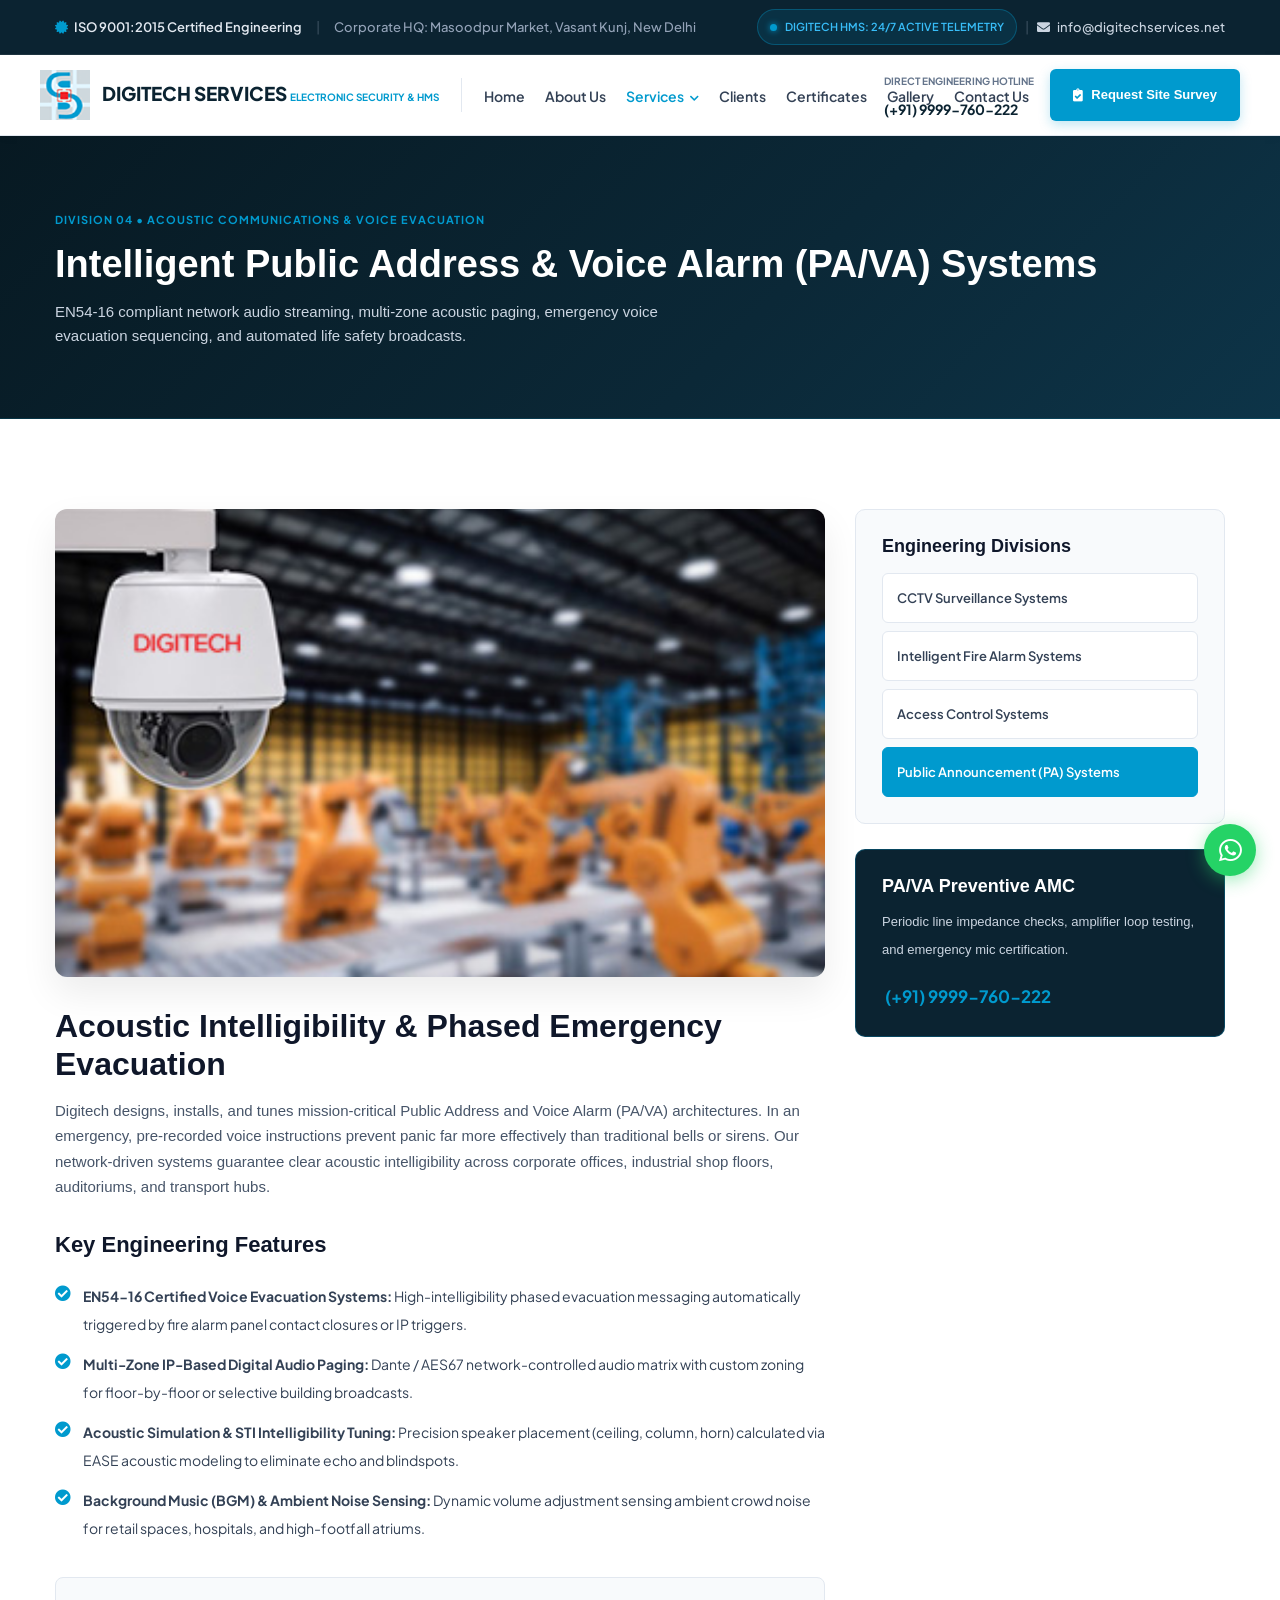
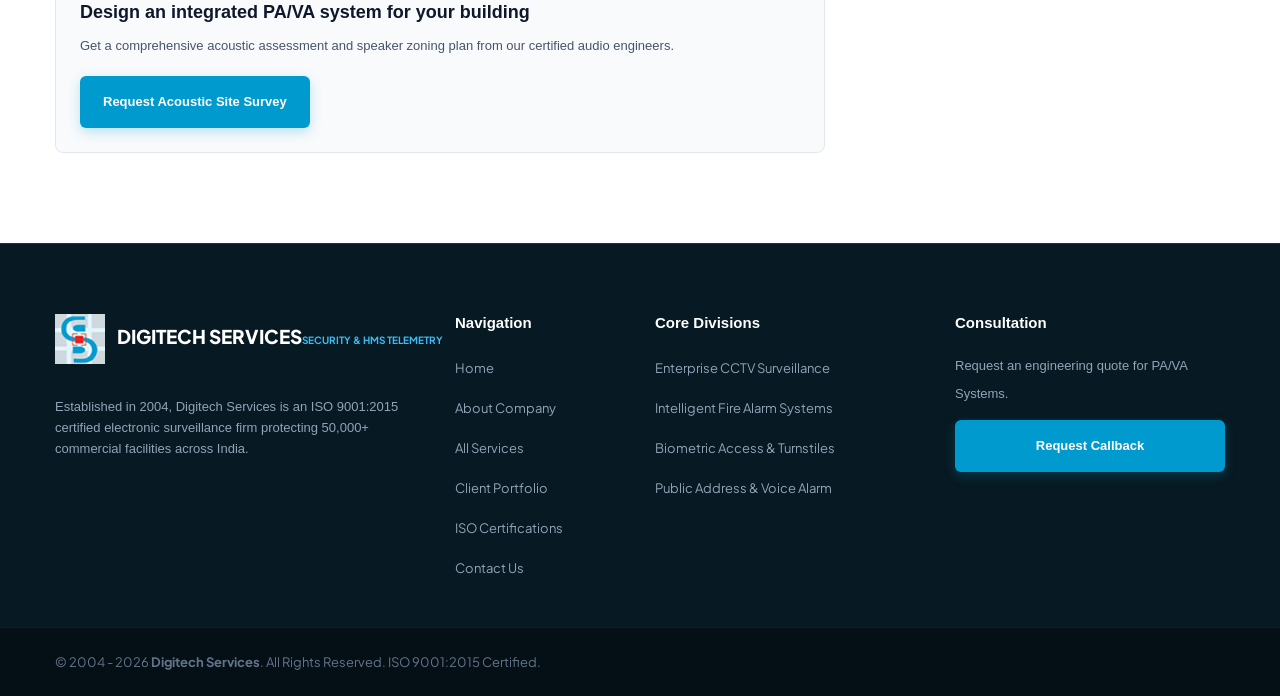
<file: pa-system.html>
<!DOCTYPE html>
<html lang="en">

<head>
    <meta charset="utf-8">
    <meta http-equiv="X-UA-Compatible" content="IE=edge">
    <meta name="viewport" content="width=device-width, initial-scale=1.0, maximum-scale=1.0, user-scalable=0">

    <title>Public Address &amp; Voice Alarm (PA/VA) Systems | Digitech Services</title>

    <link rel="icon" type="image/png" href="assets/images/favicon.png" sizes="16x16">

    <link rel="preconnect" href="https://fonts.googleapis.com">
    <link rel="preconnect" href="https://fonts.gstatic.com" crossorigin>
    <link href="https://fonts.googleapis.com/css2?family=Plus+Jakarta+Sans:wght@300;400;500;600;700;800&family=Inter:wght@400;500;600;700&display=swap" rel="stylesheet">

    <link href="assets/css/font-awesome-all.css" rel="stylesheet">
    <link href="assets/css/flaticon.css" rel="stylesheet">
    <link href="assets/css/bootstrap.css" rel="stylesheet">
    <link href="assets/css/style.css" rel="stylesheet">
    <link href="assets/css/responsive.css" rel="stylesheet">

    <style>
        :root {
            --brand-cyan: #009ace;
            --brand-cyan-dark: #0081ae;
            --brand-navy-deep: #0b2331;
            --brand-navy-dark: #071922;
            --brand-navy-mid: #135d76;
            --brand-slate-bg: #f8fafc;
            --brand-slate-border: #e2e8f0;
            --brand-text-primary: #0f172a;
            --brand-text-secondary: #475569;
            --brand-text-muted: #64748b;
        }

        body { font-family: 'Plus Jakarta Sans', sans-serif; color: var(--brand-text-secondary); background-color: var(--brand-slate-bg); -webkit-font-smoothing: antialiased; }
        h1, h2, h3, h4, h5, h6 { color: var(--brand-text-primary); font-weight: 700; }
        .scroll-top { display: none !important; }

        .topbar-enterprise { background-color: var(--brand-navy-deep); color: #94a3b8; font-size: 13px; font-weight: 500; padding: 9px 0; border-bottom: 1px solid rgba(255, 255, 255, 0.08); }
        .topbar-enterprise .container-box { display: flex; align-items: center; justify-content: space-between; }
        .topbar-enterprise a { color: #cbd5e1; text-decoration: none; }
        .topbar-credential { display: inline-flex; align-items: center; gap: 6px; color: #e2e8f0; font-weight: 600; }
        .topbar-credential i { color: var(--brand-cyan); }
        .topbar-hms-status { background: rgba(0, 154, 206, 0.12); border: 1px solid rgba(0, 154, 206, 0.35); padding: 3px 12px; border-radius: 20px; font-size: 11px; font-weight: 600; color: #38bdf8; display: inline-flex; align-items: center; gap: 8px; }
        .pulse-indicator { width: 7px; height: 7px; background-color: #009ace; border-radius: 50%; box-shadow: 0 0 6px #009ace; }

        .header-main-nav { background: #ffffff; border-bottom: 1px solid var(--brand-slate-border); position: sticky; top: 0; z-index: 999; box-shadow: 0 2px 10px rgba(0, 0, 0, 0.03); }
        .nav-inner-container { display: flex; align-items: center; justify-content: space-between; padding: 12px 0; }
        .nav-brand-group { display: flex; align-items: center; }
        .brand-link { display: flex; align-items: center; gap: 12px; text-decoration: none !important; flex-shrink: 0; }
        .brand-logo-img { height: 50px; width: 50px; object-fit: contain; }
        .brand-meta .company-name { font-size: 19px; font-weight: 800; color: var(--brand-navy-deep); line-height: 1.15; white-space: nowrap; }
        .brand-meta .company-desc { font-size: 10px; font-weight: 700; color: var(--brand-cyan); text-transform: uppercase; margin-top: 3px; white-space: nowrap; }
        .nav-vertical-divider { width: 1px; height: 34px; background-color: var(--brand-slate-border); margin: 0 22px; flex-shrink: 0; }

        .desktop-nav-links { display: flex; align-items: center; gap: 20px; list-style: none; margin: 0; padding: 0; }
        .desktop-nav-links > li > a { font-size: 14px; font-weight: 600; color: #334155; text-decoration: none; padding: 6px 0; white-space: nowrap; }
        .desktop-nav-links > li > a:hover, .desktop-nav-links > li.active > a { color: var(--brand-cyan); }
        .desktop-nav-links > li.has-dropdown { position: relative; }
        .dropdown-menu-custom { position: absolute; top: 100%; left: 0; background: #ffffff; border: 1px solid var(--brand-slate-border); border-radius: 8px; min-width: 240px; box-shadow: 0 10px 25px rgba(0,0,0,0.08); padding: 8px 0; display: none; list-style: none; margin-top: 10px; }
        .desktop-nav-links > li.has-dropdown:hover .dropdown-menu-custom { display: block; }
        .dropdown-menu-custom li a { display: block; padding: 8px 18px; font-size: 13px; font-weight: 500; color: #334155; text-decoration: none; }
        .dropdown-menu-custom li a:hover { background-color: #f1f5f9; color: var(--brand-cyan); }

        .header-contact-actions { display: flex; align-items: center; gap: 16px; flex-shrink: 0; }
        .header-phone-box { display: flex; align-items: center; gap: 10px; text-decoration: none !important; }
        .header-phone-icon { width: auto; height: auto; background: transparent !important; border: none !important; display: flex; align-items: center; justify-content: center; color: var(--brand-cyan); font-size: 17px; }
        .header-phone-text span { display: block; font-size: 10px; font-weight: 700; color: var(--brand-text-muted); text-transform: uppercase; }
        .header-phone-text strong { display: block; font-size: 14px; font-weight: 700; color: var(--brand-navy-deep); }

        .btn-brand-primary { background-color: var(--brand-cyan); color: #ffffff !important; font-weight: 700; font-size: 13px; border-radius: 6px; padding: 11px 22px; border: 1px solid transparent; cursor: pointer; display: inline-flex; align-items: center; gap: 8px; text-decoration: none !important; box-shadow: 0 4px 12px rgba(0, 154, 206, 0.25); }

        .page-banner-enterprise { background: linear-gradient(135deg, #071922 0%, #0b2837 60%, #0d3448 100%); padding: 70px 0; border-bottom: 1px solid rgba(0, 154, 206, 0.2); color: #ffffff; }
        .page-banner-enterprise .breadcrumb-tag { color: var(--brand-cyan); font-size: 11px; font-weight: 700; letter-spacing: 1px; text-transform: uppercase; margin-bottom: 8px; }
        .page-banner-enterprise h1 { color: #ffffff; font-size: 38px; font-weight: 800; margin-bottom: 12px; }
        .page-banner-enterprise p { color: #cbd5e1; font-size: 15px; max-width: 650px; line-height: 1.6; }

        .service-detail-section { padding: 90px 0; background: #ffffff; }
        .service-main-image { border-radius: 12px; overflow: hidden; margin-bottom: 30px; box-shadow: 0 16px 36px rgba(0,0,0,0.08); }
        .service-main-image img { width: 100%; height: auto; display: block; }
        .spec-list { list-style: none; padding: 0; margin: 24px 0; display: flex; flex-direction: column; gap: 12px; }
        .spec-list li { display: flex; align-items: flex-start; gap: 12px; font-size: 14px; color: #334155; }
        .spec-list li i { color: var(--brand-cyan); font-size: 16px; margin-top: 3px; }

        .sidebar-box { background: var(--brand-slate-bg); border: 1px solid var(--brand-slate-border); border-radius: 10px; padding: 26px; margin-bottom: 25px; }
        .sidebar-title { font-size: 18px; font-weight: 700; margin-bottom: 16px; }
        .service-menu-list { list-style: none; padding: 0; margin: 0; display: flex; flex-direction: column; gap: 8px; }
        .service-menu-list li a { display: block; padding: 10px 14px; border-radius: 6px; font-size: 13px; font-weight: 600; color: #334155; text-decoration: none; transition: all 0.2s; background: #ffffff; border: 1px solid var(--brand-slate-border); }
        .service-menu-list li a:hover, .service-menu-list li.current a { background: var(--brand-cyan); color: #ffffff; border-color: var(--brand-cyan); }

        .footer-enterprise { background-color: var(--brand-navy-dark); color: #94a3b8; border-top: 1px solid rgba(0, 154, 206, 0.25); }
        .footer-top-block { padding: 70px 0 45px 0; }
        .footer-col-title { font-size: 15px; font-weight: 700; color: #ffffff; margin-bottom: 20px; }
        .footer-links-list { list-style: none; padding: 0; margin: 0; display: flex; flex-direction: column; gap: 10px; }
        .footer-links-list li a { color: #94a3b8; font-size: 13px; text-decoration: none; }
        .footer-links-list li a:hover { color: var(--brand-cyan); }
        .footer-bottom-bar { background-color: #041016; padding: 20px 0; border-top: 1px solid rgba(255, 255, 255, 0.06); font-size: 13px; color: #64748b; }

        /* Floating WhatsApp Quick Action (Clean Green Bubble • No Blue Box) */
        .floating-whatsapp-btn {
            position: fixed;
            bottom: 24px;
            right: 24px;
            z-index: 9999;
            width: 52px;
            height: 52px;
            border-radius: 50%;
            background-color: #25d366;
            color: #ffffff !important;
            display: flex;
            align-items: center;
            justify-content: center;
            font-size: 26px;
            box-shadow: 0 4px 18px rgba(37, 211, 102, 0.45);
            transition: all 0.25s ease;
            text-decoration: none !important;
        }
        .floating-whatsapp-btn:hover {
            transform: scale(1.08);
            background-color: #20ba59;
            box-shadow: 0 6px 22px rgba(37, 211, 102, 0.6);
            color: #ffffff !important;
        }

        .modal-overlay-custom { position: fixed; inset: 0; background: rgba(7, 25, 34, 0.85); z-index: 10000; display: none; align-items: center; justify-content: center; padding: 20px; }
        .modal-card-custom { background: #ffffff; border-radius: 12px; max-width: 520px; width: 100%; padding: 32px 28px; position: relative; }
        .modal-close-btn { position: absolute; top: 18px; right: 18px; font-size: 24px; color: #94a3b8; cursor: pointer; border: none; background: none; }
        .modal-form-group { margin-bottom: 14px; }
        .modal-form-group label { display: block; font-size: 11px; font-weight: 700; color: #475569; text-transform: uppercase; margin-bottom: 5px; }
        .modal-form-group input, .modal-form-group select, .modal-form-group textarea { width: 100%; padding: 9px 12px; border: 1px solid #cbd5e1; border-radius: 6px; font-size: 14px; background: #f8fafc; }

        .mobile-toggle-btn { background: #f1f5f9; border: 1px solid var(--brand-slate-border); color: var(--brand-navy-deep); font-size: 18px; padding: 7px 12px; border-radius: 6px; cursor: pointer; }
        .mobile-drawer-enterprise { display: none; background: #ffffff; border-bottom: 1px solid var(--brand-slate-border); padding: 16px 20px; }
        .mobile-nav-list { list-style: none; padding: 0; margin: 0; display: flex; flex-direction: column; gap: 12px; }
        .mobile-nav-list li a { color: var(--brand-text-primary); font-size: 14px; font-weight: 600; text-decoration: none; }

        .mobile-phone-call-btn {
            width: 38px;
            height: 38px;
            border-radius: 8px;
            background: var(--brand-cyan-light);
            color: var(--brand-cyan) !important;
            display: inline-flex;
            align-items: center;
            justify-content: center;
            font-size: 15px;
            text-decoration: none !important;
            transition: all 0.2s ease;
            flex-shrink: 0;
        }
        .mobile-phone-call-btn:hover {
            background: var(--brand-cyan);
            color: #ffffff !important;
        }

        @media (max-width: 1250px) {
            .header-phone-box {
                background: transparent !important;
                border: none !important;
                padding: 0;
                gap: 6px;
            }
            .header-phone-icon {
                width: auto;
                height: auto;
                background: transparent !important;
                border: none !important;
                font-size: 14px;
            }
            .header-phone-text span {
                display: none;
            }
            .header-phone-text strong {
                font-size: 12px;
                white-space: nowrap;
            }
            .desktop-nav-links {
                gap: 12px;
            }
            .nav-vertical-divider {
                margin: 0 12px;
            }
        }
        @media (max-width: 991px) {
            .desktop-nav-links,
            .header-phone-box,
            .nav-vertical-divider {
                display: none !important;
            }
            .header-contact-actions .btn-brand-primary {
                display: none !important;
            }
            .header-contact-actions {
                display: flex;
                align-items: center;
                gap: 10px;
            }
        }
        @media (max-width: 768px) {
            .topbar-enterprise { padding: 6px 0; font-size: 11px; }
            .topbar-address-text { display: none !important; }
            .header-main-nav { padding: 8px 0; }
            .brand-logo-img { height: 42px; width: 42px; }
            .brand-meta .company-name { font-size: 16px; }
            .brand-meta .company-desc { font-size: 9px; }
            .page-banner-enterprise { padding: 45px 0 35px 0; }
            .page-banner-enterprise h1 { font-size: 24px; }
            .floating-whatsapp-btn { bottom: 18px; right: 18px; width: 48px; height: 48px; font-size: 24px; }
        }
        @media (max-width: 576px) {
            .floating-whatsapp-btn {
                bottom: 18px;
                right: 18px;
                width: 48px;
                height: 48px;
                font-size: 22px;
            }
        }
    </style>
</head>

<body>

    <div class="boxed_wrapper">

        <!-- Topbar -->
        <div class="topbar-enterprise">
            <div class="auto-container container-box">
                <div class="topbar-left">
                    <span class="topbar-credential"><i class="fas fa-certificate"></i> ISO 9001:2015 Certified Engineering</span>
                    <span class="topbar-address-text" style="margin: 0 12px; opacity: 0.3;">|</span>
                    <span class="topbar-address-text">Corporate HQ: Masoodpur Market, Vasant Kunj, New Delhi</span>
                </div>
                <div class="topbar-right d-none d-md-flex align-items-center gap-3">
                    <div class="topbar-hms-status"><span class="pulse-indicator"></span> DIGITECH HMS: 24/7 ACTIVE TELEMETRY</div>
                    <span style="margin: 0 8px; opacity: 0.3;">|</span>
                    <a href="mailto:info@digitechservices.net"><i class="fas fa-envelope" style="margin-right: 5px;"></i> info@digitechservices.net</a>
                </div>
            </div>
        </div>

        <!-- Navbar -->
        <header class="header-main-nav">
            <div class="auto-container nav-inner-container">
                <div class="nav-brand-group">
                    <a href="index.html" class="brand-link">
                        <img src="assets/images/favicon.png" alt="Digitech Services Logo" class="brand-logo-img">
                        <div class="brand-meta">
                            <span class="company-name">DIGITECH SERVICES</span>
                            <span class="company-desc">ELECTRONIC SECURITY &amp; HMS</span>
                        </div>
                    </a>
                    <div class="nav-vertical-divider d-none d-lg-block"></div>
                    <ul class="desktop-nav-links">
                        <li><a href="index.html">Home</a></li>
                        <li><a href="about.html">About Us</a></li>
                        <li class="has-dropdown active">
                            <a href="service.html">Services <i class="fas fa-chevron-down" style="font-size: 10px; margin-left: 4px;"></i></a>
                            <ul class="dropdown-menu-custom">
                                <li><a href="cctv-surveillance.html">CCTV Surveillance Systems</a></li>
                                <li><a href="fire-alarm-system.html">Fire Alarm Systems</a></li>
                                <li><a href="access-control-system.html">Access Control Systems</a></li>
                                <li><a href="pa-system.html">Public Announcement (PA) Systems</a></li>
                            </ul>
                        </li>
                        <li><a href="clients.html">Clients</a></li>
                        <li><a href="certificates.html">Certificates</a></li>
                        <li><a href="gallery.html">Gallery</a></li>
                        <li><a href="contact.html">Contact Us</a></li>
                    </ul>
                </div>
                <div class="header-contact-actions">
                    <a href="tel:09999760222" class="header-phone-box">
                        <div class="header-phone-icon"><i class="fas fa-phone-alt"></i></div>
                        <div class="header-phone-text"><span>Direct Engineering Hotline</span><strong>(+91) 9999-760-222</strong></div>
                    </a>
                    <a href="tel:09999760222" class="mobile-phone-call-btn d-lg-none" aria-label="Call Digitech Hotline">
                        <i class="fas fa-phone-alt"></i>
                    </a>
                    <button onclick="openDemoModal('PA System Consultation')" class="btn-brand-primary d-none d-lg-inline-flex">
                        <i class="fas fa-clipboard-check"></i> Request Site Survey
                    </button>
                    <button class="mobile-toggle-btn d-lg-none" id="mobileNavToggle" onclick="toggleMobileNav()"><i class="fas fa-bars"></i></button>
                </div>
            </div>
        </header>

        <!-- Mobile Drawer -->
        <div id="mobileNavDrawer" class="mobile-drawer-enterprise d-lg-none">
            <ul class="mobile-nav-list">
                <li><a href="index.html">Home</a></li>
                <li><a href="about.html">About Us</a></li>
                <li><a href="service.html">Services</a></li>
                <li><a href="clients.html">Clients</a></li>
                <li><a href="certificates.html">Certificates</a></li>
                <li><a href="gallery.html">Gallery</a></li>
                <li><a href="contact.html">Contact Us</a></li>
            </ul>
        </div>

        <!-- Banner -->
        <section class="page-banner-enterprise">
            <div class="auto-container">
                <div class="breadcrumb-tag">DIVISION 04 &bull; ACOUSTIC COMMUNICATIONS &amp; VOICE EVACUATION</div>
                <h1>Intelligent Public Address &amp; Voice Alarm (PA/VA) Systems</h1>
                <p>EN54-16 compliant network audio streaming, multi-zone acoustic paging, emergency voice evacuation sequencing, and automated life safety broadcasts.</p>
            </div>
        </section>

        <!-- Detail Section -->
        <section class="service-detail-section">
            <div class="auto-container">
                <div class="row">
                    
                    <div class="col-lg-8 col-md-12">
                        <div class="service-main-image">
                            <img src="assets/images/service/service-11.jpg" alt="Public Address and Voice Alarm Infrastructure">
                        </div>

                        <h2>Acoustic Intelligibility &amp; Phased Emergency Evacuation</h2>
                        <p style="font-size: 15px; line-height: 1.7; color: var(--brand-text-secondary); margin-top: 14px;">
                            Digitech designs, installs, and tunes mission-critical Public Address and Voice Alarm (PA/VA) architectures. In an emergency, pre-recorded voice instructions prevent panic far more effectively than traditional bells or sirens. Our network-driven systems guarantee clear acoustic intelligibility across corporate offices, industrial shop floors, auditoriums, and transport hubs.
                        </p>

                        <h3 style="margin-top: 32px; font-size: 22px;">Key Engineering Features</h3>
                        <ul class="spec-list">
                            <li><i class="fas fa-check-circle"></i> <div><strong>EN54-16 Certified Voice Evacuation Systems:</strong> High-intelligibility phased evacuation messaging automatically triggered by fire alarm panel contact closures or IP triggers.</div></li>
                            <li><i class="fas fa-check-circle"></i> <div><strong>Multi-Zone IP-Based Digital Audio Paging:</strong> Dante / AES67 network-controlled audio matrix with custom zoning for floor-by-floor or selective building broadcasts.</div></li>
                            <li><i class="fas fa-check-circle"></i> <div><strong>Acoustic Simulation &amp; STI Intelligibility Tuning:</strong> Precision speaker placement (ceiling, column, horn) calculated via EASE acoustic modeling to eliminate echo and blindspots.</div></li>
                            <li><i class="fas fa-check-circle"></i> <div><strong>Background Music (BGM) &amp; Ambient Noise Sensing:</strong> Dynamic volume adjustment sensing ambient crowd noise for retail spaces, hospitals, and high-footfall atriums.</div></li>
                        </ul>

                        <div style="background: var(--brand-slate-bg); border: 1px solid var(--brand-slate-border); border-radius: 8px; padding: 24px; margin-top: 35px;">
                            <h4 style="font-size: 18px; margin-bottom: 8px;">Design an integrated PA/VA system for your building</h4>
                            <p style="font-size: 13px; color: var(--brand-text-secondary); margin-bottom: 16px;">Get a comprehensive acoustic assessment and speaker zoning plan from our certified audio engineers.</p>
                            <button onclick="openDemoModal('PA System Site Survey')" class="btn-brand-primary">Request Acoustic Site Survey</button>
                        </div>
                    </div>

                    <div class="col-lg-4 col-md-12 mt-4 mt-lg-0">
                        <div class="sidebar-box">
                            <h3 class="sidebar-title">Engineering Divisions</h3>
                            <ul class="service-menu-list">
                                <li><a href="cctv-surveillance.html">CCTV Surveillance Systems</a></li>
                                <li><a href="fire-alarm-system.html">Intelligent Fire Alarm Systems</a></li>
                                <li><a href="access-control-system.html">Access Control Systems</a></li>
                                <li class="current"><a href="pa-system.html">Public Announcement (PA) Systems</a></li>
                            </ul>
                        </div>

                        <div class="sidebar-box" style="background: var(--brand-navy-deep); color: #ffffff; border-color: rgba(0, 154, 206, 0.3);">
                            <h3 style="color: #ffffff; font-size: 18px; margin-bottom: 10px;">PA/VA Preventive AMC</h3>
                            <p style="font-size: 13px; color: #cbd5e1; margin-bottom: 18px;">Periodic line impedance checks, amplifier loop testing, and emergency mic certification.</p>
                            <a href="tel:09999760222" style="color: var(--brand-cyan); font-weight: 700; font-size: 17px; text-decoration: none;"><i class="fas fa-phone-alt"></i> (+91) 9999-760-222</a>
                        </div>
                    </div>

                </div>
            </div>
        </section>

        <!-- Footer -->
        <footer class="footer-enterprise">
            <div class="footer-top-block">
                <div class="auto-container">
                    <div class="row">
                        <div class="col-lg-4 col-md-6 col-sm-12 mb-4 mb-lg-0">
                            <a href="index.html" class="brand-link mb-3 d-inline-flex">
                                <img src="assets/images/favicon.png" alt="Digitech Services Logo" class="brand-logo-img">
                                <div class="brand-meta"><span class="company-name" style="color: #ffffff;">DIGITECH SERVICES</span><span class="company-desc" style="color: #38bdf8;">SECURITY &amp; HMS TELEMETRY</span></div>
                            </a>
                            <p style="font-size: 13px; line-height: 1.65; margin: 16px 0; color: #94a3b8;">
                                Established in 2004, Digitech Services is an ISO 9001:2015 certified electronic surveillance firm protecting 50,000+ commercial facilities across India.
                            </p>
                        </div>
                        <div class="col-lg-2 col-md-6 col-sm-6 mb-4 mb-lg-0">
                            <h4 class="footer-col-title">Navigation</h4>
                            <ul class="footer-links-list">
                                <li><a href="index.html">Home</a></li>
                                <li><a href="about.html">About Company</a></li>
                                <li><a href="service.html">All Services</a></li>
                                <li><a href="clients.html">Client Portfolio</a></li>
                                <li><a href="certificates.html">ISO Certifications</a></li>
                                <li><a href="contact.html">Contact Us</a></li>
                            </ul>
                        </div>
                        <div class="col-lg-3 col-md-6 col-sm-6 mb-4 mb-lg-0">
                            <h4 class="footer-col-title">Core Divisions</h4>
                            <ul class="footer-links-list">
                                <li><a href="cctv-surveillance.html">Enterprise CCTV Surveillance</a></li>
                                <li><a href="fire-alarm-system.html">Intelligent Fire Alarm Systems</a></li>
                                <li><a href="access-control-system.html">Biometric Access &amp; Turnstiles</a></li>
                                <li><a href="pa-system.html">Public Address &amp; Voice Alarm</a></li>
                            </ul>
                        </div>
                        <div class="col-lg-3 col-md-6 col-sm-12">
                            <h4 class="footer-col-title">Consultation</h4>
                            <p style="font-size: 13px; color: #94a3b8; margin-bottom: 12px;">Request an engineering quote for PA/VA Systems.</p>
                            <button onclick="openDemoModal('PA Division Inquiry')" class="btn-brand-primary" style="width: 100%; justify-content: center;">Request Callback</button>
                        </div>
                    </div>
                </div>
            </div>
            <div class="footer-bottom-bar">
                <div class="auto-container">&copy; 2004 - 2026 <strong>Digitech Services</strong>. All Rights Reserved. ISO 9001:2015 Certified.</div>
            </div>
        </footer>

        <!-- Floating WhatsApp Desk (Single Clean Green Bubble • No Blue Box) -->
        <a href="https://wa.me/919999760222?text=Hello%20Digitech%20Team%2C%20I%20would%20like%20to%20inquire%20about%20your%20services" target="_blank" rel="noopener" class="floating-whatsapp-btn" title="Chat with Digitech Engineering on WhatsApp" aria-label="WhatsApp Support">
            <i class="fab fa-whatsapp"></i>
        </a>

        <!-- Modal -->
        <div id="demoModal" class="modal-overlay-custom">
            <div class="modal-card-custom">
                <button class="modal-close-btn" onclick="closeDemoModal()">&times;</button>
                <div style="margin-bottom: 20px;">
                    <span style="font-size: 11px; font-weight: 700; color: var(--brand-cyan);" id="modalCategoryTag">DIGITECH INQUIRY</span>
                    <h3 style="font-size: 22px; font-weight: 800; color: var(--brand-text-primary);" id="modalHeading">Request Site Survey</h3>
                </div>
                <form id="serviceInquiryForm" onsubmit="handleInquirySubmit(event)">
                    <div class="modal-form-group"><label>Your Name *</label><input type="text" required placeholder="Full Name"></div>
                    <div class="modal-form-group"><label>Phone *</label><input type="tel" required placeholder="Mobile Number"></div>
                    <div class="modal-form-group"><label>Email *</label><input type="email" required placeholder="Email Address"></div>
                    <button type="submit" class="btn-brand-primary" style="width: 100%; justify-content: center;">Submit</button>
                </form>
                <div id="inquirySuccess" style="display: none; text-align: center; padding: 25px 15px;">
                    <i class="fas fa-check-circle" style="font-size: 40px; color: #10b981; margin-bottom: 12px;"></i>
                    <h4>Inquiry Received</h4>
                </div>
            </div>
        </div>

    </div>

    <script src="assets/js/jquery.js"></script>
    <script src="assets/js/bootstrap.min.js"></script>
    <script>
        function toggleMobileNav() {
            var drawer = document.getElementById('mobileNavDrawer');
            drawer.style.display = (drawer.style.display === 'block') ? 'none' : 'block';
        }
        function openDemoModal(title) { document.getElementById('demoModal').style.display = 'flex'; }
        function closeDemoModal() { document.getElementById('demoModal').style.display = 'none'; }
        function handleInquirySubmit(e) { e.preventDefault(); document.getElementById('serviceInquiryForm').style.display = 'none'; document.getElementById('inquirySuccess').style.display = 'block'; }
    </script>
</body>
</html>
</file>
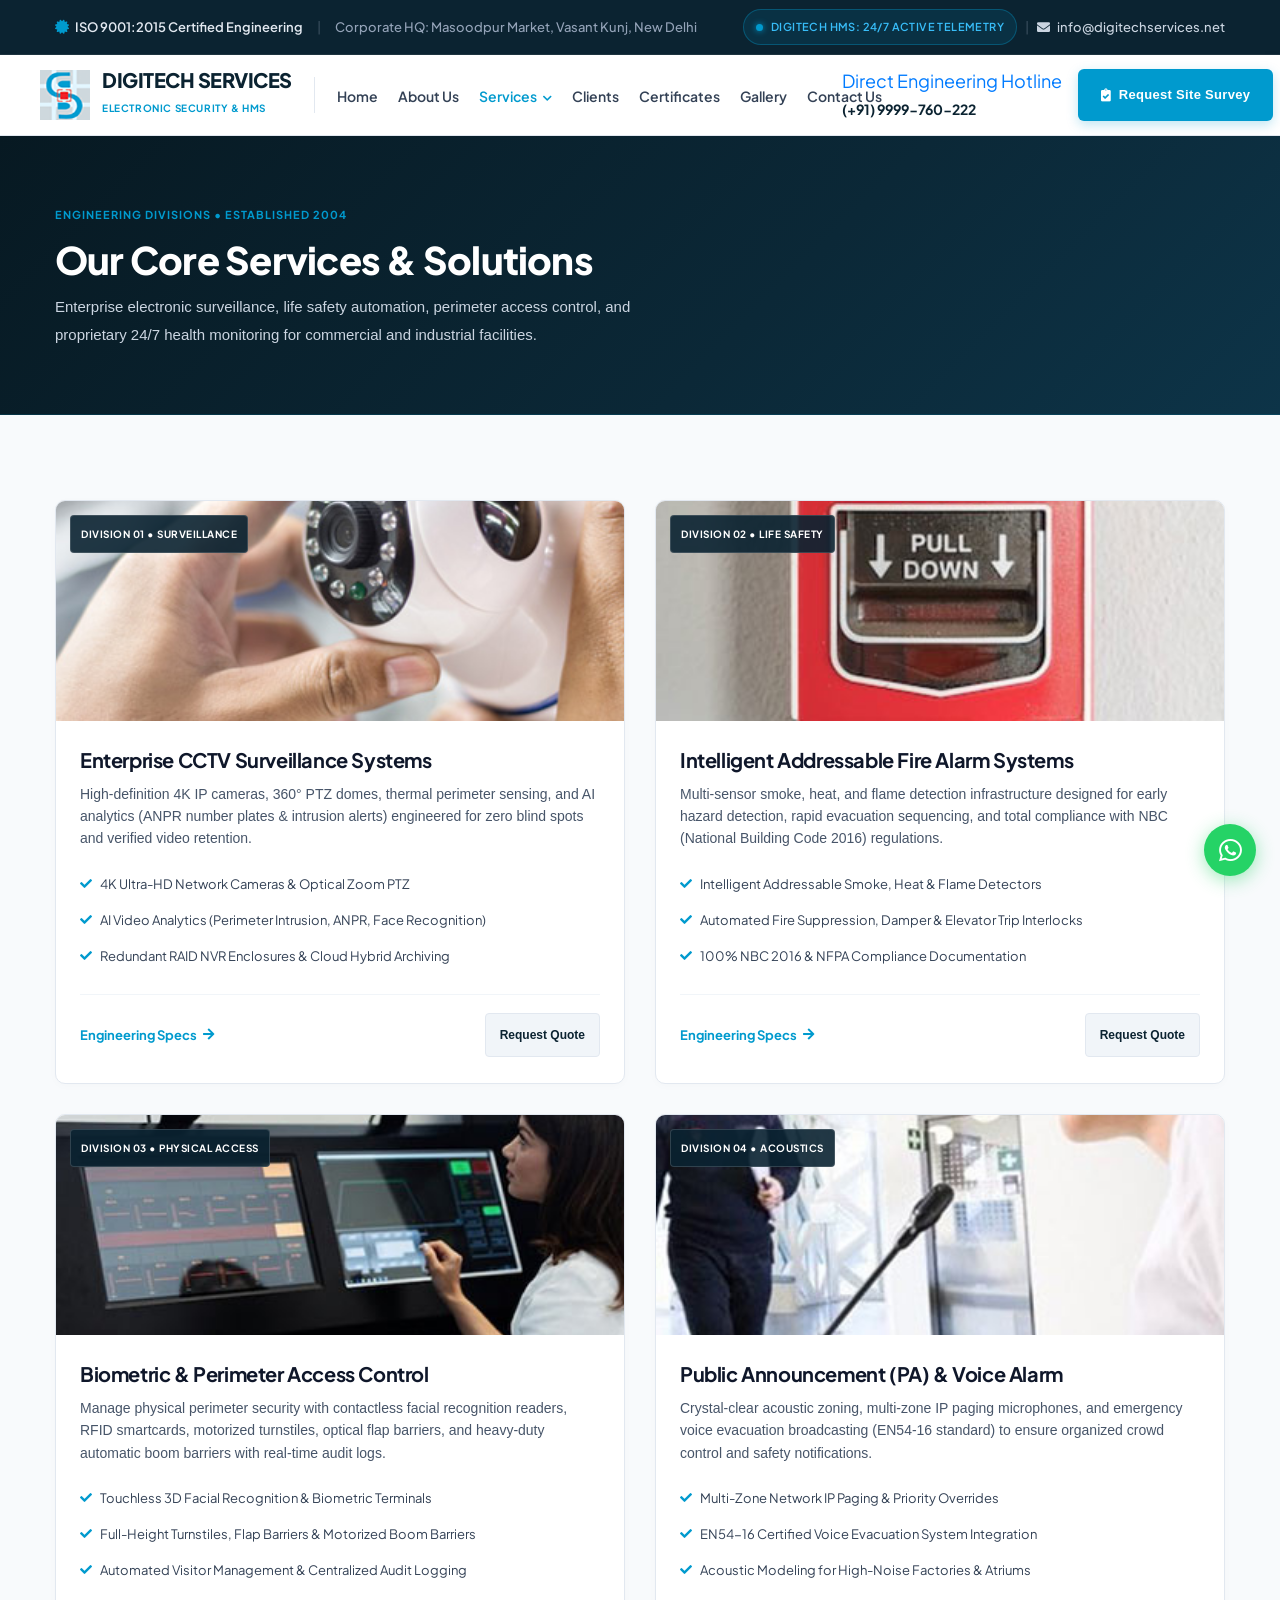
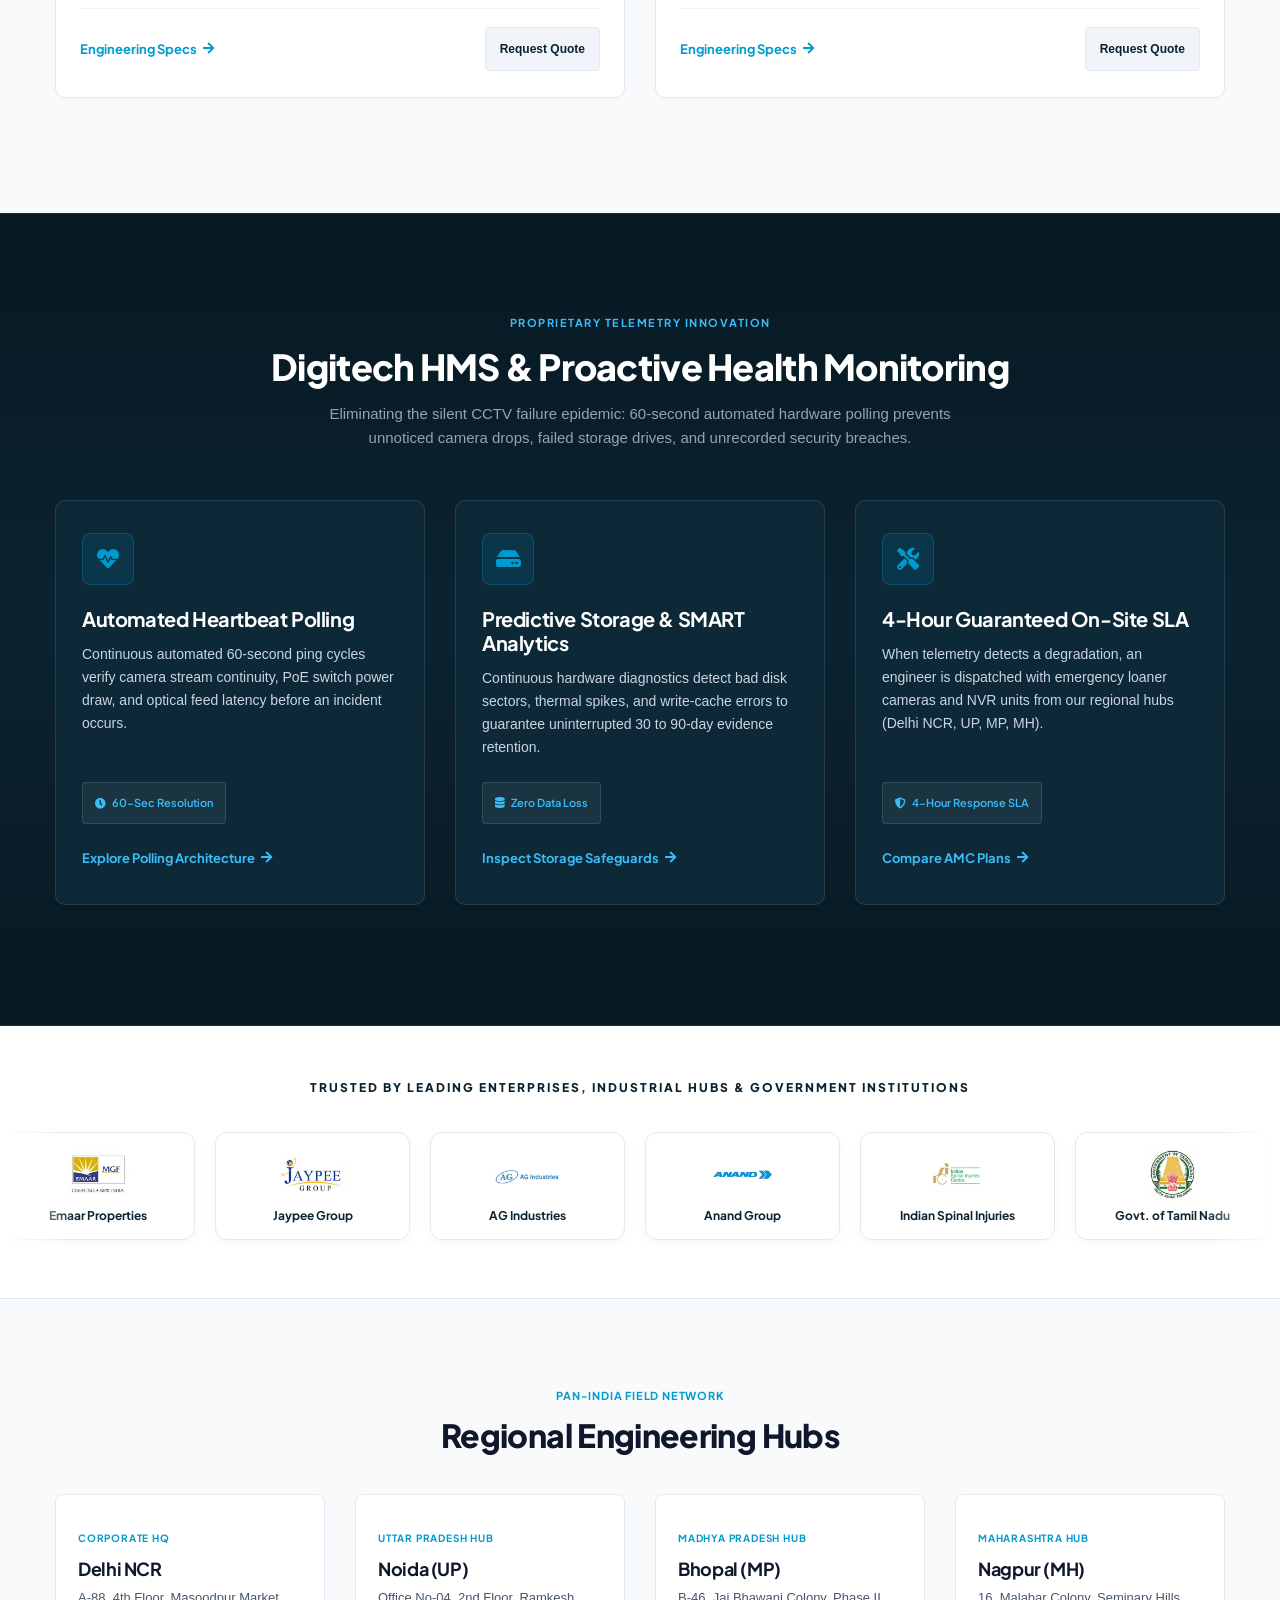
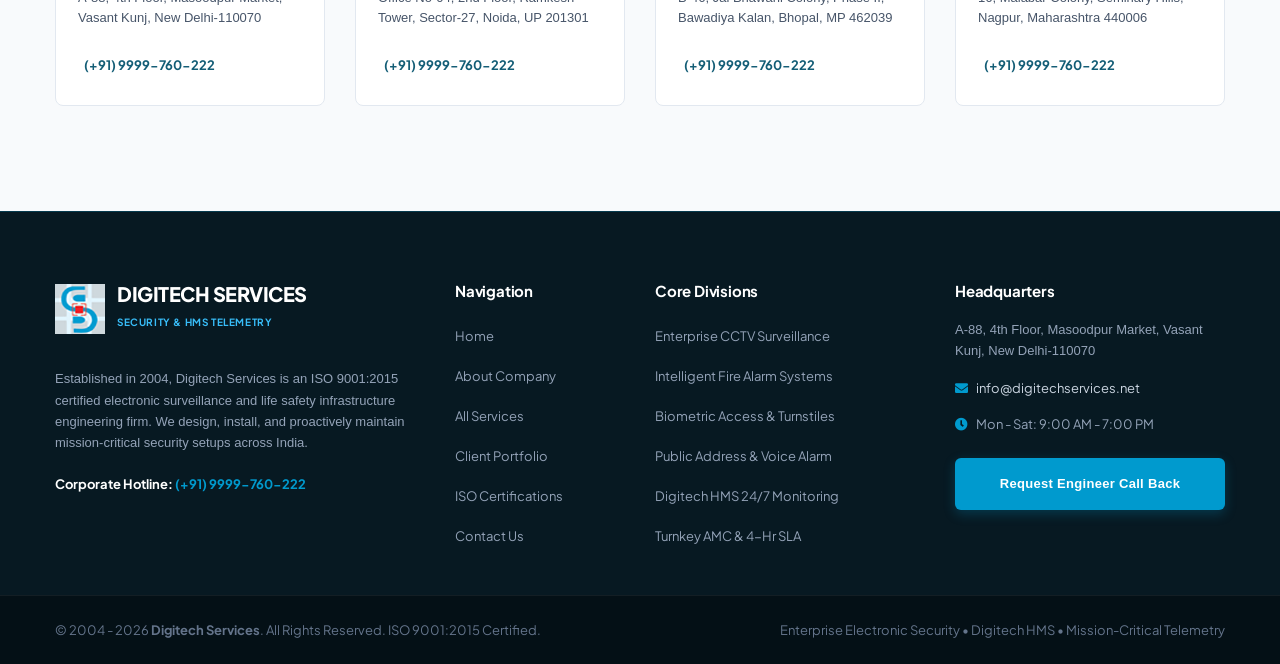
<file: service.html>
<!DOCTYPE html>
<html lang="en">

<head>
    <meta charset="utf-8">
    <meta http-equiv="X-UA-Compatible" content="IE=edge">
    <meta name="viewport" content="width=device-width, initial-scale=1.0, maximum-scale=1.0, user-scalable=0">

    <title>Services &amp; Engineering Divisions | Digitech Services</title>

    <!-- Fav Icon -->
    <link rel="icon" type="image/png" href="assets/images/favicon.png" sizes="16x16">

    <!-- Google Fonts: Plus Jakarta Sans for high-end corporate clarity -->
    <link rel="preconnect" href="https://fonts.googleapis.com">
    <link rel="preconnect" href="https://fonts.gstatic.com" crossorigin>
    <link href="https://fonts.googleapis.com/css2?family=Plus+Jakarta+Sans:wght@300;400;500;600;700;800&family=Inter:wght@400;500;600;700&display=swap" rel="stylesheet">

    <!-- Base Stylesheets -->
    <link href="assets/css/font-awesome-all.css" rel="stylesheet">
    <link href="assets/css/flaticon.css" rel="stylesheet">
    <link href="assets/css/owl.css" rel="stylesheet">
    <link href="assets/css/bootstrap.css" rel="stylesheet">
    <link href="assets/css/jquery.fancybox.min.css" rel="stylesheet">
    <link href="assets/css/animate.css" rel="stylesheet">
    <link href="assets/css/nice-select.css" rel="stylesheet">
    <link href="assets/css/color.css" rel="stylesheet">
    <link href="assets/css/style.css" rel="stylesheet">
    <link href="assets/css/responsive.css" rel="stylesheet">

    <!-- Premium Enterprise Design System (70% Enterprise, 20% Modern Tech, 10% Futuristic) -->
    <style>
        :root {
            --brand-cyan: #009ace;
            --brand-cyan-dark: #0081ae;
            --brand-cyan-light: #e0f2fe;
            --brand-navy-deep: #0b2331;
            --brand-navy-dark: #071922;
            --brand-navy-mid: #135d76;
            --brand-slate-bg: #f8fafc;
            --brand-slate-border: #e2e8f0;
            --brand-text-primary: #0f172a;
            --brand-text-secondary: #475569;
            --brand-text-muted: #64748b;
        }

        body {
            font-family: 'Plus Jakarta Sans', -apple-system, BlinkMacSystemFont, sans-serif;
            color: var(--brand-text-secondary);
            background-color: var(--brand-slate-bg);
            -webkit-font-smoothing: antialiased;
            overflow-x: hidden;
        }

        h1, h2, h3, h4, h5, h6 {
            font-family: 'Plus Jakarta Sans', sans-serif;
            color: var(--brand-text-primary);
            font-weight: 700;
            letter-spacing: -0.02em;
        }

        /* Suppress legacy template scroll-top to avoid UI overlap */
        .scroll-top {
            display: none !important;
        }

        /* Top Enterprise Status Bar */
        .topbar-enterprise {
            background-color: var(--brand-navy-deep);
            color: #94a3b8;
            font-size: 13px;
            font-weight: 500;
            padding: 9px 0;
            border-bottom: 1px solid rgba(255, 255, 255, 0.08);
        }
        .topbar-enterprise .container-box {
            display: flex;
            align-items: center;
            justify-content: space-between;
        }
        .topbar-enterprise a {
            color: #cbd5e1;
            transition: color 0.2s ease;
        }
        .topbar-enterprise a:hover {
            color: var(--brand-cyan);
        }
        .topbar-credential {
            display: inline-flex;
            align-items: center;
            gap: 6px;
            color: #e2e8f0;
            font-weight: 600;
        }
        .topbar-credential i {
            color: var(--brand-cyan);
            font-size: 14px;
        }
        .topbar-hms-status {
            display: inline-flex;
            align-items: center;
            gap: 8px;
            background: rgba(0, 154, 206, 0.12);
            border: 1px solid rgba(0, 154, 206, 0.35);
            padding: 3px 12px;
            border-radius: 20px;
            font-size: 11px;
            font-weight: 600;
            color: #38bdf8;
            letter-spacing: 0.4px;
        }
        .pulse-indicator {
            width: 7px;
            height: 7px;
            background-color: #009ace;
            border-radius: 50%;
            display: inline-block;
            box-shadow: 0 0 6px #009ace;
        }

        /* Main Navigation Bar */
        .header-main-nav {
            background: #ffffff;
            border-bottom: 1px solid var(--brand-slate-border);
            position: sticky;
            top: 0;
            z-index: 999;
            box-shadow: 0 2px 10px rgba(0, 0, 0, 0.03);
        }
        .nav-inner-container {
            display: flex;
            align-items: center;
            justify-content: space-between;
            padding: 12px 0;
        }
        .nav-brand-group {
            display: flex;
            align-items: center;
        }
        .brand-link {
            display: flex;
            align-items: center;
            gap: 12px;
            text-decoration: none !important;
            flex-shrink: 0;
        }
        .brand-logo-img {
            height: 50px;
            width: 50px;
            object-fit: contain;
            display: block;
        }
        .brand-meta {
            display: flex;
            flex-direction: column;
            justify-content: center;
        }
        .brand-meta .company-name {
            font-size: 20px;
            font-weight: 800;
            color: var(--brand-navy-deep);
            line-height: 1.15;
            letter-spacing: -0.5px;
            white-space: nowrap;
        }
        .brand-meta .company-desc {
            font-size: 10px;
            font-weight: 700;
            color: var(--brand-cyan);
            letter-spacing: 0.6px;
            text-transform: uppercase;
            margin-top: 3px;
            white-space: nowrap;
        }
        .nav-vertical-divider {
            width: 1px;
            height: 36px;
            background-color: var(--brand-slate-border);
            margin: 0 22px;
            flex-shrink: 0;
        }

        .desktop-nav-links {
            display: flex;
            align-items: center;
            gap: 20px;
            list-style: none;
            margin: 0;
            padding: 0;
        }
        .desktop-nav-links > li > a {
            font-size: 14px;
            font-weight: 600;
            color: #334155;
            transition: color 0.2s ease;
            text-decoration: none;
            padding: 6px 0;
            position: relative;
            white-space: nowrap;
        }
        .desktop-nav-links > li > a:hover,
        .desktop-nav-links > li.active > a {
            color: var(--brand-cyan);
        }
        .desktop-nav-links > li.has-dropdown {
            position: relative;
        }
        .dropdown-menu-custom {
            position: absolute;
            top: 100%;
            left: 0;
            background: #ffffff;
            border: 1px solid var(--brand-slate-border);
            border-radius: 8px;
            min-width: 240px;
            box-shadow: 0 10px 25px rgba(0, 0, 0, 0.08);
            padding: 8px 0;
            display: none;
            list-style: none;
            margin-top: 10px;
        }
        .desktop-nav-links > li.has-dropdown:hover .dropdown-menu-custom {
            display: block;
        }
        .dropdown-menu-custom li a {
            display: block;
            padding: 8px 18px;
            font-size: 13px;
            font-weight: 500;
            color: #334155;
            text-decoration: none;
            transition: all 0.2s;
        }
        .dropdown-menu-custom li a:hover {
            background-color: #f1f5f9;
            color: var(--brand-cyan);
            padding-left: 22px;
        }

        .header-contact-actions {
            display: flex;
            align-items: center;
            gap: 16px;
            flex-shrink: 0;
        }
        .header-phone-box {
            display: flex;
            align-items: center;
            gap: 10px;
            text-decoration: none !important;
        }
        .header-phone-icon {
            width: auto;
            height: auto;
            background: transparent !important;
            border: none !important;
            display: flex;
            align-items: center;
            justify-content: center;
            color: var(--brand-cyan);
            font-size: 17px;
        }
            color: var(--brand-cyan);
            font-size: 15px;
        }
        .header-phone-text span {
            display: block;
            font-size: 10px;
            font-weight: 700;
            color: var(--brand-text-muted);
            text-transform: uppercase;
            letter-spacing: 0.5px;
        }
        .header-phone-text strong {
            display: block;
            font-size: 14px;
            font-weight: 700;
            color: var(--brand-navy-deep);
        }

        /* Page Banner */
        .page-banner-enterprise {
            background: linear-gradient(135deg, #071922 0%, #0b2837 60%, #0d3448 100%);
            padding: 65px 0;
            position: relative;
            border-bottom: 1px solid rgba(0, 154, 206, 0.2);
            color: #ffffff;
        }
        .page-banner-enterprise .breadcrumb-tag {
            color: var(--brand-cyan);
            font-size: 11px;
            font-weight: 700;
            letter-spacing: 1px;
            text-transform: uppercase;
            margin-bottom: 8px;
        }
        .page-banner-enterprise h1 {
            color: #ffffff;
            font-size: 38px;
            font-weight: 800;
            margin-bottom: 10px;
        }
        .page-banner-enterprise p {
            color: #cbd5e1;
            font-size: 15px;
            max-width: 600px;
            margin: 0;
        }

        /* Buttons: Crisp, Executive, Premium */
        .btn-brand-primary {
            background-color: var(--brand-cyan);
            color: #ffffff !important;
            font-weight: 700;
            font-size: 13px;
            letter-spacing: 0.3px;
            border-radius: 6px;
            padding: 11px 22px;
            border: 1px solid transparent;
            cursor: pointer;
            transition: all 0.2s ease;
            display: inline-flex;
            align-items: center;
            gap: 8px;
            text-decoration: none !important;
            box-shadow: 0 4px 12px rgba(0, 154, 206, 0.25);
        }
        .btn-brand-primary:hover {
            background-color: var(--brand-cyan-dark);
            transform: translateY(-1px);
            box-shadow: 0 6px 16px rgba(0, 154, 206, 0.35);
        }

        /* Service Cards: High Polish, Enterprise Clarity */
        .service-card-enterprise {
            background: #ffffff;
            border: 1px solid var(--brand-slate-border);
            border-radius: 10px;
            overflow: hidden;
            margin-bottom: 30px;
            transition: all 0.3s ease;
            box-shadow: 0 2px 10px rgba(0, 0, 0, 0.02);
            display: flex;
            flex-direction: column;
            height: calc(100% - 30px);
        }
        .service-card-enterprise:hover {
            transform: translateY(-4px);
            box-shadow: 0 12px 28px rgba(0, 0, 0, 0.07);
            border-color: rgba(0, 154, 206, 0.4);
        }
        .service-card-img-wrap {
            position: relative;
            height: 220px;
            overflow: hidden;
            background-color: var(--brand-navy-dark);
        }
        .service-card-img-wrap img {
            width: 100%;
            height: 100%;
            object-fit: cover;
            transition: transform 0.4s ease;
        }
        .service-card-enterprise:hover .service-card-img-wrap img {
            transform: scale(1.04);
        }
        .service-card-badge {
            position: absolute;
            top: 14px;
            left: 14px;
            background: rgba(11, 35, 49, 0.9);
            color: #ffffff;
            font-size: 10px;
            font-weight: 700;
            padding: 4px 10px;
            border-radius: 4px;
            letter-spacing: 0.5px;
            text-transform: uppercase;
            border: 1px solid rgba(255, 255, 255, 0.15);
        }
        .service-card-body {
            padding: 26px 24px;
            flex-grow: 1;
            display: flex;
            flex-direction: column;
            justify-content: space-between;
        }
        .service-card-heading {
            font-size: 20px;
            font-weight: 700;
            color: var(--brand-text-primary);
            margin-bottom: 10px;
            line-height: 1.3;
        }
        .service-card-text {
            font-size: 14px;
            color: var(--brand-text-secondary);
            line-height: 1.6;
            margin-bottom: 20px;
        }
        .service-features-list {
            list-style: none;
            padding: 0;
            margin: 0 0 24px 0;
            display: flex;
            flex-direction: column;
            gap: 8px;
        }
        .service-features-list li {
            font-size: 13px;
            color: #334155;
            display: flex;
            align-items: center;
            gap: 8px;
        }
        .service-features-list li i {
            color: var(--brand-cyan);
            font-size: 12px;
        }
        .service-card-footer {
            border-top: 1px solid #f1f5f9;
            padding-top: 18px;
            display: flex;
            align-items: center;
            justify-content: space-between;
        }
        .link-text-action {
            color: var(--brand-cyan);
            font-size: 13px;
            font-weight: 700;
            text-decoration: none !important;
            display: inline-flex;
            align-items: center;
            gap: 6px;
            transition: gap 0.2s;
        }
        .link-text-action:hover {
            color: var(--brand-cyan-dark);
            gap: 9px;
        }
        .btn-card-quote {
            background: #f1f5f9;
            color: var(--brand-navy-deep);
            font-size: 12px;
            font-weight: 700;
            border: 1px solid #e2e8f0;
            border-radius: 4px;
            padding: 7px 14px;
            cursor: pointer;
            transition: all 0.2s;
        }
        .btn-card-quote:hover {
            background: var(--brand-cyan);
            color: #ffffff;
            border-color: var(--brand-cyan);
        }

        /* DIGITECH HMS Section */
        .hms-telemetry-section {
            background: linear-gradient(180deg, #071922 0%, #0b2331 50%, #071922 100%);
            padding: 95px 0;
            position: relative;
            border-top: 1px solid rgba(0, 154, 206, 0.2);
            border-bottom: 1px solid rgba(0, 154, 206, 0.2);
            color: #ffffff;
        }
        .hms-badge-tag {
            color: #38bdf8;
            font-size: 11px;
            font-weight: 700;
            letter-spacing: 1.5px;
            text-transform: uppercase;
            margin-bottom: 8px;
        }
        .hms-main-title {
            font-size: 36px;
            font-weight: 800;
            color: #ffffff;
            line-height: 1.2;
            margin-bottom: 14px;
        }
        .hms-subtitle {
            font-size: 15px;
            color: #94a3b8;
            max-width: 680px;
            margin: 0 auto;
            line-height: 1.6;
        }

        .hms-pillar-card {
            background: #0d2837;
            border: 1px solid rgba(255, 255, 255, 0.1);
            border-radius: 10px;
            padding: 32px 26px;
            height: calc(100% - 25px);
            margin-bottom: 25px;
            display: flex;
            flex-direction: column;
            justify-content: space-between;
            transition: all 0.3s ease;
        }
        .hms-pillar-card:hover {
            border-color: var(--brand-cyan);
            transform: translateY(-4px);
            box-shadow: 0 14px 30px rgba(0, 0, 0, 0.3);
        }
        .hms-pillar-icon {
            width: 52px;
            height: 52px;
            border-radius: 8px;
            background: rgba(0, 154, 206, 0.12);
            border: 1px solid rgba(0, 154, 206, 0.3);
            display: flex;
            align-items: center;
            justify-content: center;
            color: var(--brand-cyan);
            font-size: 22px;
            margin-bottom: 22px;
        }
        .hms-pillar-title {
            font-size: 20px;
            font-weight: 700;
            color: #ffffff;
            margin-bottom: 12px;
        }
        .hms-pillar-desc {
            font-size: 14px;
            color: #cbd5e1;
            line-height: 1.65;
            margin-bottom: 22px;
        }
        .hms-metric-badge {
            display: inline-flex;
            align-items: center;
            gap: 6px;
            background: rgba(255, 255, 255, 0.06);
            border: 1px solid rgba(255, 255, 255, 0.12);
            padding: 6px 12px;
            border-radius: 4px;
            font-size: 11px;
            color: #38bdf8;
            font-weight: 600;
            margin-bottom: 18px;
        }
        .hms-card-action {
            color: #38bdf8;
            font-size: 13px;
            font-weight: 700;
            text-decoration: none;
            display: inline-flex;
            align-items: center;
            gap: 6px;
            cursor: pointer;
            transition: gap 0.2s;
        }
        .hms-card-action:hover {
            color: #ffffff;
            gap: 9px;
        }

        /* Mobile Quick Phone Call Button */
        .mobile-phone-call-btn {
            width: 38px;
            height: 38px;
            border-radius: 8px;
            background: var(--brand-cyan-light);
            color: var(--brand-cyan) !important;
            display: inline-flex;
            align-items: center;
            justify-content: center;
            font-size: 15px;
            text-decoration: none !important;
            transition: all 0.2s ease;
            flex-shrink: 0;
        }
        .mobile-phone-call-btn:hover {
            background: var(--brand-cyan);
            color: #ffffff !important;
        }

        /* Client Trust Section (Continuous Horizontal Animated Marquee Ticker) */
        .client-trust-section {
            background: #ffffff;
            border-bottom: 1px solid var(--brand-slate-border);
            padding: 48px 0 52px 0;
            overflow: hidden;
            position: relative;
        }
        .client-trust-label {
            text-align: center;
            font-size: 12px;
            font-weight: 800;
            color: var(--brand-navy-deep);
            letter-spacing: 2px;
            text-transform: uppercase;
            margin-bottom: 24px;
        }
        .client-marquee-container {
            width: 100%;
            overflow: hidden;
            position: relative;
            padding: 6px 0;
            -webkit-mask-image: linear-gradient(90deg, transparent 0%, #000 6%, #000 94%, transparent 100%);
            mask-image: linear-gradient(90deg, transparent 0%, #000 6%, #000 94%, transparent 100%);
        }
        .client-marquee-track {
            display: flex;
            flex-direction: row;
            flex-wrap: nowrap;
            align-items: stretch;
            gap: 20px;
            width: max-content;
            animation: clientMarqueeScroll 38s linear infinite;
            will-change: transform;
        }
        .client-marquee-track:hover {
            animation-play-state: paused;
        }
        @keyframes clientMarqueeScroll {
            0% { transform: translateX(0); }
            100% { transform: translateX(calc(-50% - 10px)); }
        }
        .client-logo-card {
            background: #ffffff;
            border: 1px solid #e2e8f0;
            border-radius: 12px;
            padding: 16px 20px;
            width: 195px;
            min-height: 108px;
            flex: 0 0 195px;
            display: flex;
            flex-direction: column;
            align-items: center;
            justify-content: center;
            box-shadow: 0 4px 14px rgba(0, 0, 0, 0.03);
            transition: all 0.25s ease;
            text-decoration: none !important;
            user-select: none;
        }
        .client-logo-card:hover {
            transform: translateY(-4px);
            border-color: var(--brand-cyan);
            box-shadow: 0 10px 25px rgba(0, 154, 206, 0.15);
        }
        .client-logo-card img {
            max-height: 52px;
            max-width: 155px;
            width: auto;
            object-fit: contain;
            filter: none !important;
            opacity: 1 !important;
            display: block;
            margin-bottom: 8px;
            transition: transform 0.25s ease;
            pointer-events: none;
        }
        .client-logo-card:hover img {
            transform: scale(1.05);
        }
        .client-brand-title {
            font-size: 12px;
            font-weight: 700;
            color: var(--brand-navy-deep);
            text-align: center;
            line-height: 1.2;
            white-space: nowrap;
            overflow: hidden;
            text-overflow: ellipsis;
            max-width: 100%;
        }

        /* Branches */
        .branches-section {
            padding: 80px 0;
            background: var(--brand-slate-bg);
        }
        .branch-card-enterprise {
            background: #ffffff;
            border: 1px solid var(--brand-slate-border);
            border-radius: 8px;
            padding: 26px 22px;
            height: calc(100% - 25px);
            margin-bottom: 25px;
            transition: all 0.25s ease;
        }
        .branch-card-enterprise:hover {
            border-color: var(--brand-cyan);
            box-shadow: 0 8px 20px rgba(0, 154, 206, 0.08);
            transform: translateY(-2px);
        }
        .branch-type-tag {
            font-size: 10px;
            font-weight: 700;
            letter-spacing: 0.8px;
            text-transform: uppercase;
            color: var(--brand-cyan);
            margin-bottom: 6px;
            display: inline-block;
        }
        .branch-card-title {
            font-size: 18px;
            font-weight: 700;
            color: var(--brand-text-primary);
            margin-bottom: 8px;
        }
        .branch-address-text {
            font-size: 13px;
            color: var(--brand-text-secondary);
            line-height: 1.55;
            margin-bottom: 16px;
            min-height: 40px;
        }
        .branch-phone-link {
            font-size: 13px;
            font-weight: 700;
            color: var(--brand-navy-mid);
            text-decoration: none;
            display: inline-flex;
            align-items: center;
            gap: 6px;
        }
        .branch-phone-link:hover {
            color: var(--brand-cyan);
        }

        /* Footer */
        .footer-enterprise {
            background-color: var(--brand-navy-dark);
            color: #94a3b8;
            border-top: 1px solid rgba(0, 154, 206, 0.25);
        }
        .footer-top-block {
            padding: 70px 0 45px 0;
        }
        .footer-col-title {
            font-size: 15px;
            font-weight: 700;
            color: #ffffff;
            letter-spacing: -0.2px;
            margin-bottom: 20px;
        }
        .footer-links-list {
            list-style: none;
            padding: 0;
            margin: 0;
            display: flex;
            flex-direction: column;
            gap: 10px;
        }
        .footer-links-list li a {
            color: #94a3b8;
            font-size: 13px;
            text-decoration: none;
            transition: color 0.2s ease;
        }
        .footer-links-list li a:hover {
            color: var(--brand-cyan);
            padding-left: 3px;
        }
        .footer-bottom-bar {
            background-color: #041016;
            padding: 20px 0;
            border-top: 1px solid rgba(255, 255, 255, 0.06);
            font-size: 13px;
            color: #64748b;
        }
        .footer-bottom-bar a {
            color: #94a3b8;
            text-decoration: none;
        }

        /* Floating WhatsApp Quick Action (Clean Green Bubble • No Blue Box) */
        .floating-whatsapp-btn {
            position: fixed;
            bottom: 24px;
            right: 24px;
            z-index: 9999;
            width: 52px;
            height: 52px;
            border-radius: 50%;
            background-color: #25d366;
            color: #ffffff !important;
            display: flex;
            align-items: center;
            justify-content: center;
            font-size: 26px;
            box-shadow: 0 4px 18px rgba(37, 211, 102, 0.45);
            transition: all 0.25s ease;
            text-decoration: none !important;
        }
        .floating-whatsapp-btn:hover {
            transform: scale(1.08);
            background-color: #20ba59;
            box-shadow: 0 6px 22px rgba(37, 211, 102, 0.6);
            color: #ffffff !important;
        }

        /* Modals */
        .modal-overlay-custom {
            position: fixed;
            inset: 0;
            background: rgba(7, 25, 34, 0.85);
            backdrop-filter: blur(4px);
            z-index: 10000;
            display: none;
            align-items: center;
            justify-content: center;
            padding: 20px;
        }
        .modal-card-custom {
            background: #ffffff;
            border-radius: 12px;
            max-width: 520px;
            width: 100%;
            padding: 32px 28px;
            box-shadow: 0 25px 60px rgba(0, 0, 0, 0.3);
            border: 1px solid var(--brand-slate-border);
            position: relative;
        }
        .modal-close-btn {
            position: absolute;
            top: 18px;
            right: 18px;
            font-size: 24px;
            color: #94a3b8;
            cursor: pointer;
            border: none;
            background: none;
            line-height: 1;
        }
        .modal-form-group {
            margin-bottom: 14px;
        }
        .modal-form-group label {
            display: block;
            font-size: 11px;
            font-weight: 700;
            color: #475569;
            text-transform: uppercase;
            letter-spacing: 0.5px;
            margin-bottom: 5px;
        }
        .modal-form-group input,
        .modal-form-group select,
        .modal-form-group textarea {
            width: 100%;
            padding: 9px 12px;
            border: 1px solid #cbd5e1;
            border-radius: 6px;
            font-size: 14px;
            color: #1e293b;
            background: #f8fafc;
            outline: none;
            font-family: inherit;
        }
        .modal-form-group input:focus,
        .modal-form-group select:focus,
        .modal-form-group textarea:focus {
            border-color: var(--brand-cyan);
            background: #ffffff;
        }

        /* Mobile Adjustments */
        .mobile-toggle-btn {
            background: #f1f5f9;
            border: 1px solid var(--brand-slate-border);
            color: var(--brand-navy-deep);
            font-size: 18px;
            padding: 7px 12px;
            border-radius: 6px;
            cursor: pointer;
            line-height: 1;
        }
        .mobile-drawer-enterprise {
            display: none;
            background: #ffffff;
            border-bottom: 1px solid var(--brand-slate-border);
            padding: 16px 20px;
            box-shadow: 0 10px 25px rgba(0, 0, 0, 0.06);
        }
        .mobile-nav-list {
            list-style: none;
            padding: 0;
            margin: 0;
            display: flex;
            flex-direction: column;
            gap: 12px;
        }
        .mobile-nav-list li a {
            color: var(--brand-text-primary);
            font-size: 14px;
            font-weight: 600;
            text-decoration: none;
        }

        @media (max-width: 1250px) {
            .header-phone-box {
                background: transparent !important;
                border: none !important;
                padding: 0;
                gap: 6px;
            }
            .header-phone-icon {
                width: auto;
                height: auto;
                background: transparent !important;
                border: none !important;
                font-size: 14px;
            }
            .header-phone-text span {
                display: none;
            }
            .header-phone-text strong {
                font-size: 12px;
                white-space: nowrap;
            }
            .desktop-nav-links {
                gap: 12px;
            }
            .desktop-nav-links > li > a {
                font-size: 13px;
            }
        }

        @media (max-width: 991px) {
            .desktop-nav-links, .header-phone-box, .nav-vertical-divider {
                display: none !important;
            }
            .header-contact-actions .btn-brand-primary {
                display: none !important;
            }
            .header-contact-actions {
                display: flex;
                align-items: center;
                gap: 10px;
            }
        }

        @media (max-width: 768px) {
            .topbar-enterprise {
                padding: 6px 0;
                font-size: 11px;
            }
            .topbar-address-text {
                display: none !important;
            }
            .header-main-nav {
                padding: 8px 0;
            }
            .brand-logo-img {
                height: 42px;
                width: 42px;
            }
            .brand-meta .company-name {
                font-size: 16px;
            }
            .brand-meta .company-desc {
                font-size: 9px;
            }
            .client-trust-section {
                padding: 36px 0 40px 0;
            }
            .client-trust-label {
                font-size: 11px;
                letter-spacing: 1.2px;
                margin-bottom: 16px;
                padding: 0 14px;
            }
            .client-marquee-container {
                -webkit-mask-image: none;
                mask-image: none;
                overflow-x: auto;
                -webkit-overflow-scrolling: touch;
                scrollbar-width: none;
                padding: 4px 0 8px 0;
            }
            .client-marquee-container::-webkit-scrollbar {
                display: none;
            }
            .client-marquee-track {
                gap: 12px;
                animation: clientMarqueeScroll 26s linear infinite;
            }
            .client-logo-card {
                width: 160px;
                min-width: 160px;
                flex: 0 0 160px;
                min-height: 94px;
                padding: 12px 14px;
                border-radius: 10px;
            }
            .client-logo-card img {
                max-height: 42px;
                max-width: 125px;
                margin-bottom: 6px;
            }
            .client-brand-title {
                font-size: 11px;
            }
            .service-card-enterprise {
                margin-bottom: 20px;
            }
            .service-card-img-wrap {
                height: 175px;
            }
            .service-card-body {
                padding: 20px 16px;
            }
            .service-card-heading {
                font-size: 18px;
            }
            .service-card-text {
                font-size: 13px;
                line-height: 1.5;
            }
            .floating-whatsapp-btn {
                bottom: 18px;
                right: 18px;
                width: 48px;
                height: 48px;
                font-size: 24px;
            }
        }
    </style>
</head>

<body>

    <div class="boxed_wrapper">

        <!-- Top Enterprise Status Bar -->
        <div class="topbar-enterprise">
            <div class="auto-container container-box">
                <div class="topbar-left">
                    <span class="topbar-credential">
                        <i class="fas fa-certificate"></i> ISO 9001:2015 Certified Engineering
                    </span>
                    <span class="topbar-address-text" style="margin: 0 12px; opacity: 0.3;">|</span>
                    <span class="topbar-address-text">Corporate HQ: Masoodpur Market, Vasant Kunj, New Delhi</span>
                </div>
                <div class="topbar-right d-none d-md-flex align-items-center gap-3">
                    <div class="topbar-hms-status">
                        <span class="pulse-indicator"></span>
                        <span>DIGITECH HMS: 24/7 ACTIVE TELEMETRY</span>
                    </div>
                    <span style="margin: 0 8px; opacity: 0.3;">|</span>
                    <a href="mailto:info@digitechservices.net"><i class="fas fa-envelope" style="margin-right: 5px;"></i> info@digitechservices.net</a>
                </div>
            </div>
        </div>

        <!-- Main Navigation Bar -->
        <header class="header-main-nav">
            <div class="auto-container nav-inner-container">
                
                <!-- Left Nav Cluster: Brand + Divider + Primary Menu Links -->
                <div class="nav-brand-group">
                    <!-- Brand Logo + Name (Zero Blank Space) -->
                    <a href="index.html" class="brand-link">
                        <img src="assets/images/favicon.png" alt="Digitech Services Logo" class="brand-logo-img">
                        <div class="brand-meta">
                            <span class="company-name">DIGITECH SERVICES</span>
                            <span class="company-desc">ELECTRONIC SECURITY &amp; HMS</span>
                        </div>
                    </a>

                    <!-- Vertical Divider Line -->
                    <div class="nav-vertical-divider d-none d-lg-block"></div>

                    <!-- Desktop Nav Items Starting Right After Line -->
                    <ul class="desktop-nav-links">
                        <li><a href="index.html">Home</a></li>
                        <li><a href="about.html">About Us</a></li>
                        <li class="has-dropdown active">
                            <a href="service.html">Services <i class="fas fa-chevron-down" style="font-size: 10px; margin-left: 4px;"></i></a>
                            <ul class="dropdown-menu-custom">
                                <li><a href="cctv-surveillance.html">CCTV Surveillance Systems</a></li>
                                <li><a href="fire-alarm-system.html">Fire Alarm Systems</a></li>
                                <li><a href="access-control-system.html">Access Control Systems</a></li>
                                <li><a href="pa-system.html">Public Announcement (PA) Systems</a></li>
                            </ul>
                        </li>
                        <li><a href="clients.html">Clients</a></li>
                        <li><a href="certificates.html">Certificates</a></li>
                        <li><a href="gallery.html">Gallery</a></li>
                        <li><a href="contact.html">Contact Us</a></li>
                    </ul>
                </div>

                <!-- Phone Hotline + CTA Button -->
                <div class="header-contact-actions">
                    <a href="tel:09999760222" class="header-phone-box">
                        <div class="header-phone-icon">
                            <i class="fas fa-phone-alt"></i>
                        </div>
                        <div class="header-phone-text">
                            <span>Direct Engineering Hotline</span>
                            <strong>(+91) 9999-760-222</strong>
                        </div>
                    </a>
                    <a href="tel:09999760222" class="mobile-phone-call-btn d-lg-none" aria-label="Call Digitech Hotline">
                        <i class="fas fa-phone-alt"></i>
                    </a>
                    <button onclick="openDemoModal('General Consultation')" class="btn-brand-primary d-none d-lg-inline-flex">
                        <i class="fas fa-clipboard-check"></i> Request Site Survey
                    </button>
                    <button class="mobile-toggle-btn d-lg-none" id="mobileNavToggle" aria-label="Toggle navigation" onclick="toggleMobileNav()">
                        <i class="fas fa-bars"></i>
                    </button>
                </div>
                    <button class="mobile-toggle-btn d-lg-none" id="mobileNavToggle" aria-label="Toggle navigation" onclick="toggleMobileNav()">
                        <i class="fas fa-bars"></i>
                    </button>
                </div>

            </div>
        </header>

        <!-- Mobile Navigation Drawer -->
        <div id="mobileNavDrawer" class="mobile-drawer-enterprise d-lg-none">
            <ul class="mobile-nav-list">
                <li><a href="index.html">Home</a></li>
                <li><a href="about.html">About Us</a></li>
                <li>
                    <a href="service.html"><strong>Services</strong></a>
                    <ul style="padding-left: 15px; margin-top: 6px; list-style: none;">
                        <li><a href="cctv-surveillance.html">&bull; CCTV Surveillance Systems</a></li>
                        <li><a href="fire-alarm-system.html">&bull; Fire Alarm Systems</a></li>
                        <li><a href="access-control-system.html">&bull; Access Control Systems</a></li>
                        <li><a href="pa-system.html">&bull; PA Announcement Systems</a></li>
                    </ul>
                </li>
                <li><a href="clients.html">Clients</a></li>
                <li><a href="certificates.html">Certificates</a></li>
                <li><a href="gallery.html">Gallery</a></li>
                <li><a href="contact.html">Contact Us</a></li>
            </ul>
            <div style="margin-top: 15px; padding-top: 15px; border-top: 1px solid var(--brand-slate-border); display: flex; align-items: center; justify-content: space-between;">
                <a href="tel:09999760222" style="color: var(--brand-navy-deep); font-weight: 700; font-size: 13px; text-decoration: none;">
                    <i class="fas fa-phone-alt" style="color: var(--brand-cyan); margin-right: 6px;"></i> (+91) 9999-760-222
                </a>
                <a href="mailto:info@digitechservices.net" style="color: var(--brand-cyan); font-size: 12px; font-weight: 600; text-decoration: none;">
                    info@digitechservices.net
                </a>
            </div>
        </div>

        <!-- Page Header Banner -->
        <section class="page-banner-enterprise">
            <div class="auto-container">
                <div class="breadcrumb-tag">ENGINEERING DIVISIONS &bull; ESTABLISHED 2004</div>
                <h1>Our Core Services &amp; Solutions</h1>
                <p>Enterprise electronic surveillance, life safety automation, perimeter access control, and proprietary 24/7 health monitoring for commercial and industrial facilities.</p>
            </div>
        </section>

        <!-- CORE ENGINEERING DIVISIONS -->
        <section class="services-enterprise-section" style="padding: 85px 0;">
            <div class="auto-container">
                
                <div class="row">
                    
                    <!-- Division 1: CCTV Surveillance -->
                    <div class="col-lg-6 col-md-6 col-sm-12">
                        <div class="service-card-enterprise">
                            <div class="service-card-img-wrap">
                                <img src="assets/images/service/service-1.jpg" alt="CCTV Surveillance Systems">
                                <span class="service-card-badge">DIVISION 01 • SURVEILLANCE</span>
                            </div>
                            <div class="service-card-body">
                                <div>
                                    <h3 class="service-card-heading">Enterprise CCTV Surveillance Systems</h3>
                                    <p class="service-card-text">
                                        High-definition 4K IP cameras, 360° PTZ domes, thermal perimeter sensing, and AI analytics (ANPR number plates &amp; intrusion alerts) engineered for zero blind spots and verified video retention.
                                    </p>
                                    <ul class="service-features-list">
                                        <li><i class="fas fa-check"></i> 4K Ultra-HD Network Cameras &amp; Optical Zoom PTZ</li>
                                        <li><i class="fas fa-check"></i> AI Video Analytics (Perimeter Intrusion, ANPR, Face Recognition)</li>
                                        <li><i class="fas fa-check"></i> Redundant RAID NVR Enclosures &amp; Cloud Hybrid Archiving</li>
                                    </ul>
                                </div>
                                <div class="service-card-footer">
                                    <a href="cctv-surveillance.html" class="link-text-action">
                                        Engineering Specs <i class="fas fa-arrow-right"></i>
                                    </a>
                                    <button onclick="openDemoModal('CCTV Surveillance System')" class="btn-card-quote">
                                        Request Quote
                                    </button>
                                </div>
                            </div>
                        </div>
                    </div>

                    <!-- Division 2: Fire Alarm Systems -->
                    <div class="col-lg-6 col-md-6 col-sm-12">
                        <div class="service-card-enterprise">
                            <div class="service-card-img-wrap">
                                <img src="assets/images/service/service-2.jpg" alt="Intelligent Fire Alarm Systems">
                                <span class="service-card-badge">DIVISION 02 • LIFE SAFETY</span>
                            </div>
                            <div class="service-card-body">
                                <div>
                                    <h3 class="service-card-heading">Intelligent Addressable Fire Alarm Systems</h3>
                                    <p class="service-card-text">
                                        Multi-sensor smoke, heat, and flame detection infrastructure designed for early hazard detection, rapid evacuation sequencing, and total compliance with NBC (National Building Code 2016) regulations.
                                    </p>
                                    <ul class="service-features-list">
                                        <li><i class="fas fa-check"></i> Intelligent Addressable Smoke, Heat &amp; Flame Detectors</li>
                                        <li><i class="fas fa-check"></i> Automated Fire Suppression, Damper &amp; Elevator Trip Interlocks</li>
                                        <li><i class="fas fa-check"></i> 100% NBC 2016 &amp; NFPA Compliance Documentation</li>
                                    </ul>
                                </div>
                                <div class="service-card-footer">
                                    <a href="fire-alarm-system.html" class="link-text-action">
                                        Engineering Specs <i class="fas fa-arrow-right"></i>
                                    </a>
                                    <button onclick="openDemoModal('Fire Alarm System')" class="btn-card-quote">
                                        Request Quote
                                    </button>
                                </div>
                            </div>
                        </div>
                    </div>

                    <!-- Division 3: Access Control -->
                    <div class="col-lg-6 col-md-6 col-sm-12">
                        <div class="service-card-enterprise">
                            <div class="service-card-img-wrap">
                                <img src="assets/images/service/service-3.jpg" alt="Biometric Access Control">
                                <span class="service-card-badge">DIVISION 03 • PHYSICAL ACCESS</span>
                            </div>
                            <div class="service-card-body">
                                <div>
                                    <h3 class="service-card-heading">Biometric &amp; Perimeter Access Control</h3>
                                    <p class="service-card-text">
                                        Manage physical perimeter security with contactless facial recognition readers, RFID smartcards, motorized turnstiles, optical flap barriers, and heavy-duty automatic boom barriers with real-time audit logs.
                                    </p>
                                    <ul class="service-features-list">
                                        <li><i class="fas fa-check"></i> Touchless 3D Facial Recognition &amp; Biometric Terminals</li>
                                        <li><i class="fas fa-check"></i> Full-Height Turnstiles, Flap Barriers &amp; Motorized Boom Barriers</li>
                                        <li><i class="fas fa-check"></i> Automated Visitor Management &amp; Centralized Audit Logging</li>
                                    </ul>
                                </div>
                                <div class="service-card-footer">
                                    <a href="access-control-system.html" class="link-text-action">
                                        Engineering Specs <i class="fas fa-arrow-right"></i>
                                    </a>
                                    <button onclick="openDemoModal('Access Control System')" class="btn-card-quote">
                                        Request Quote
                                    </button>
                                </div>
                            </div>
                        </div>
                    </div>

                    <!-- Division 4: Public Announcement (PA) -->
                    <div class="col-lg-6 col-md-6 col-sm-12">
                        <div class="service-card-enterprise">
                            <div class="service-card-img-wrap">
                                <img src="assets/images/service/service-44.jpg" alt="Public Announcement PA Systems">
                                <span class="service-card-badge">DIVISION 04 • ACOUSTICS</span>
                            </div>
                            <div class="service-card-body">
                                <div>
                                    <h3 class="service-card-heading">Public Announcement (PA) &amp; Voice Alarm</h3>
                                    <p class="service-card-text">
                                        Crystal-clear acoustic zoning, multi-zone IP paging microphones, and emergency voice evacuation broadcasting (EN54-16 standard) to ensure organized crowd control and safety notifications.
                                    </p>
                                    <ul class="service-features-list">
                                        <li><i class="fas fa-check"></i> Multi-Zone Network IP Paging &amp; Priority Overrides</li>
                                        <li><i class="fas fa-check"></i> EN54-16 Certified Voice Evacuation System Integration</li>
                                        <li><i class="fas fa-check"></i> Acoustic Modeling for High-Noise Factories &amp; Atriums</li>
                                    </ul>
                                </div>
                                <div class="service-card-footer">
                                    <a href="pa-system.html" class="link-text-action">
                                        Engineering Specs <i class="fas fa-arrow-right"></i>
                                    </a>
                                    <button onclick="openDemoModal('PA Announcement System')" class="btn-card-quote">
                                        Request Quote
                                    </button>
                                </div>
                            </div>
                        </div>
                    </div>

                </div>
            </div>
        </section>

        <!-- DIGITECH HMS: Proprietary Proactive Monitoring Section -->
        <section class="hms-telemetry-section">
            <div class="auto-container">
                
                <div class="text-center" style="margin-bottom: 50px;">
                    <div class="hms-badge-tag">PROPRIETARY TELEMETRY INNOVATION</div>
                    <h2 class="hms-main-title">Digitech HMS &amp; Proactive Health Monitoring</h2>
                    <p class="hms-subtitle">
                        Eliminating the silent CCTV failure epidemic: 60-second automated hardware polling prevents unnoticed camera drops, failed storage drives, and unrecorded security breaches.
                    </p>
                </div>

                <div class="row">
                    
                    <!-- Pillar 1 -->
                    <div class="col-lg-4 col-md-6 col-sm-12">
                        <div class="hms-pillar-card">
                            <div>
                                <div class="hms-pillar-icon">
                                    <i class="fas fa-heartbeat"></i>
                                </div>
                                <h3 class="hms-pillar-title">Automated Heartbeat Polling</h3>
                                <p class="hms-pillar-desc">
                                    Continuous automated 60-second ping cycles verify camera stream continuity, PoE switch power draw, and optical feed latency before an incident occurs.
                                </p>
                            </div>
                            <div>
                                <div class="hms-metric-badge">
                                    <i class="fas fa-clock"></i> 60-Sec Resolution
                                </div>
                                <div>
                                    <a href="javascript:void(0)" onclick="openDemoModal('Digitech HMS Heartbeat Telemetry')" class="hms-card-action">
                                        Explore Polling Architecture <i class="fas fa-arrow-right"></i>
                                    </a>
                                </div>
                            </div>
                        </div>
                    </div>

                    <!-- Pillar 2 -->
                    <div class="col-lg-4 col-md-6 col-sm-12">
                        <div class="hms-pillar-card">
                            <div>
                                <div class="hms-pillar-icon">
                                    <i class="fas fa-hdd"></i>
                                </div>
                                <h3 class="hms-pillar-title">Predictive Storage &amp; SMART Analytics</h3>
                                <p class="hms-pillar-desc">
                                    Continuous hardware diagnostics detect bad disk sectors, thermal spikes, and write-cache errors to guarantee uninterrupted 30 to 90-day evidence retention.
                                </p>
                            </div>
                            <div>
                                <div class="hms-metric-badge">
                                    <i class="fas fa-database"></i> Zero Data Loss
                                </div>
                                <div>
                                    <a href="javascript:void(0)" onclick="openDemoModal('Digitech HMS Storage Protection')" class="hms-card-action">
                                        Inspect Storage Safeguards <i class="fas fa-arrow-right"></i>
                                    </a>
                                </div>
                            </div>
                        </div>
                    </div>

                    <!-- Pillar 3 -->
                    <div class="col-lg-4 col-md-6 col-sm-12">
                        <div class="hms-pillar-card">
                            <div>
                                <div class="hms-pillar-icon">
                                    <i class="fas fa-tools"></i>
                                </div>
                                <h3 class="hms-pillar-title">4-Hour Guaranteed On-Site SLA</h3>
                                <p class="hms-pillar-desc">
                                    When telemetry detects a degradation, an engineer is dispatched with emergency loaner cameras and NVR units from our regional hubs (Delhi NCR, UP, MP, MH).
                                </p>
                            </div>
                            <div>
                                <div class="hms-metric-badge">
                                    <i class="fas fa-shield-alt"></i> 4-Hour Response SLA
                                </div>
                                <div>
                                    <a href="javascript:void(0)" onclick="openDemoModal('Comprehensive AMC & SLA')" class="hms-card-action">
                                        Compare AMC Plans <i class="fas fa-arrow-right"></i>
                                    </a>
                                </div>
                            </div>
                        </div>
                    </div>

                </div>

            </div>
        </section>

        <!-- CLIENT TRUST SECTION: Continuous Horizontal Animated Marquee Ticker (Never Vertical Stack) -->
        <section class="client-trust-section">
            <div class="auto-container">
                <div class="client-trust-label">
                    TRUSTED BY LEADING ENTERPRISES, INDUSTRIAL HUBS &amp; GOVERNMENT INSTITUTIONS
                </div>
            </div>
            
            <div class="client-marquee-container" id="clientMarqueeContainerService">
                <div class="client-marquee-track">
                    <!-- First Set of Partners -->
                    <div class="client-logo-card" title="Emaar Properties - Master Communities & Retail">
                        <img src="assets/images/clients/emaar.jpg" alt="Emaar Properties">
                        <span class="client-brand-title">Emaar Properties</span>
                    </div>
                    <div class="client-logo-card" title="Jaypee Group - Infrastructure & Real Estate">
                        <img src="assets/images/clients/jaypee-group.jpg" alt="Jaypee Group">
                        <span class="client-brand-title">Jaypee Group</span>
                    </div>
                    <div class="client-logo-card" title="AG Industries - Heavy Manufacturing Plant">
                        <img src="assets/images/clients/ag-industries.jpg" alt="AG Industries">
                        <span class="client-brand-title">AG Industries</span>
                    </div>
                    <div class="client-logo-card" title="Anand Group - Automotive OEM Components">
                        <img src="assets/images/clients/anand.jpg" alt="Anand Group">
                        <span class="client-brand-title">Anand Group</span>
                    </div>
                    <div class="client-logo-card" title="Indian Spinal Injuries Centre - Super Specialty Hospital">
                        <img src="assets/images/clients/indian-spinal-injuries.jpg" alt="Indian Spinal Injuries Centre">
                        <span class="client-brand-title">Indian Spinal Injuries</span>
                    </div>
                    <div class="client-logo-card" title="Government of Tamil Nadu - Public Infrastructure">
                        <img src="assets/images/clients/govement-tamilnadu.jpg" alt="Government of Tamil Nadu">
                        <span class="client-brand-title">Govt. of Tamil Nadu</span>
                    </div>
                    <div class="client-logo-card" title="Avi Realtech - Commercial Towers">
                        <img src="assets/images/clients/avi-realtech.jpg" alt="Avi Realtech">
                        <span class="client-brand-title">Avi Realtech</span>
                    </div>
                    <div class="client-logo-card" title="Inter-University Accelerator Centre (IUAC) - Research Campus">
                        <img src="assets/images/clients/iuac.jpg" alt="IUAC Accelerator Centre">
                        <span class="client-brand-title">IUAC (Govt. of India)</span>
                    </div>

                    <!-- Duplicated Set for Seamless Infinite Horizontal Loop -->
                    <div class="client-logo-card" aria-hidden="true" title="Emaar Properties - Master Communities & Retail">
                        <img src="assets/images/clients/emaar.jpg" alt="Emaar Properties">
                        <span class="client-brand-title">Emaar Properties</span>
                    </div>
                    <div class="client-logo-card" aria-hidden="true" title="Jaypee Group - Infrastructure & Real Estate">
                        <img src="assets/images/clients/jaypee-group.jpg" alt="Jaypee Group">
                        <span class="client-brand-title">Jaypee Group</span>
                    </div>
                    <div class="client-logo-card" aria-hidden="true" title="AG Industries - Heavy Manufacturing Plant">
                        <img src="assets/images/clients/ag-industries.jpg" alt="AG Industries">
                        <span class="client-brand-title">AG Industries</span>
                    </div>
                    <div class="client-logo-card" aria-hidden="true" title="Anand Group - Automotive OEM Components">
                        <img src="assets/images/clients/anand.jpg" alt="Anand Group">
                        <span class="client-brand-title">Anand Group</span>
                    </div>
                    <div class="client-logo-card" aria-hidden="true" title="Indian Spinal Injuries Centre - Super Specialty Hospital">
                        <img src="assets/images/clients/indian-spinal-injuries.jpg" alt="Indian Spinal Injuries Centre">
                        <span class="client-brand-title">Indian Spinal Injuries</span>
                    </div>
                    <div class="client-logo-card" aria-hidden="true" title="Government of Tamil Nadu - Public Infrastructure">
                        <img src="assets/images/clients/govement-tamilnadu.jpg" alt="Government of Tamil Nadu">
                        <span class="client-brand-title">Govt. of Tamil Nadu</span>
                    </div>
                    <div class="client-logo-card" aria-hidden="true" title="Avi Realtech - Commercial Towers">
                        <img src="assets/images/clients/avi-realtech.jpg" alt="Avi Realtech">
                        <span class="client-brand-title">Avi Realtech</span>
                    </div>
                    <div class="client-logo-card" aria-hidden="true" title="Inter-University Accelerator Centre (IUAC) - Research Campus">
                        <img src="assets/images/clients/iuac.jpg" alt="IUAC Accelerator Centre">
                        <span class="client-brand-title">IUAC (Govt. of India)</span>
                    </div>
                </div>
            </div>
        </section>

        <!-- REGIONAL ENGINEERING HUBS -->
        <section class="branches-section">
            <div class="auto-container">
                <div class="section-header-block" style="text-align: center; margin-bottom: 40px;">
                    <div class="branch-type-tag" style="font-size: 11px;">PAN-INDIA FIELD NETWORK</div>
                    <h2 style="font-size: 32px; font-weight: 800; color: var(--brand-text-primary);">Regional Engineering Hubs</h2>
                </div>
                <div class="row">
                    
                    <!-- Delhi NCR -->
                    <div class="col-lg-3 col-md-6 col-sm-12">
                        <div class="branch-card-enterprise">
                            <span class="branch-type-tag">CORPORATE HQ</span>
                            <h3 class="branch-card-title">Delhi NCR</h3>
                            <p class="branch-address-text">A-88, 4th Floor, Masoodpur Market, Vasant Kunj, New Delhi-110070</p>
                            <a href="tel:09999760222" class="branch-phone-link">
                                <i class="fas fa-phone-alt" style="color: var(--brand-cyan);"></i> (+91) 9999-760-222
                            </a>
                        </div>
                    </div>

                    <!-- Noida -->
                    <div class="col-lg-3 col-md-6 col-sm-12">
                        <div class="branch-card-enterprise">
                            <span class="branch-type-tag">UTTAR PRADESH HUB</span>
                            <h3 class="branch-card-title">Noida (UP)</h3>
                            <p class="branch-address-text">Office No-04, 2nd Floor, Ramkesh Tower, Sector-27, Noida, UP 201301</p>
                            <a href="tel:09999760222" class="branch-phone-link">
                                <i class="fas fa-phone-alt" style="color: var(--brand-cyan);"></i> (+91) 9999-760-222
                            </a>
                        </div>
                    </div>

                    <!-- Bhopal -->
                    <div class="col-lg-3 col-md-6 col-sm-12">
                        <div class="branch-card-enterprise">
                            <span class="branch-type-tag">MADHYA PRADESH HUB</span>
                            <h3 class="branch-card-title">Bhopal (MP)</h3>
                            <p class="branch-address-text">B-46, Jai Bhawani Colony, Phase II, Bawadiya Kalan, Bhopal, MP 462039</p>
                            <a href="tel:09999760222" class="branch-phone-link">
                                <i class="fas fa-phone-alt" style="color: var(--brand-cyan);"></i> (+91) 9999-760-222
                            </a>
                        </div>
                    </div>

                    <!-- Nagpur -->
                    <div class="col-lg-3 col-md-6 col-sm-12">
                        <div class="branch-card-enterprise">
                            <span class="branch-type-tag">MAHARASHTRA HUB</span>
                            <h3 class="branch-card-title">Nagpur (MH)</h3>
                            <p class="branch-address-text">16, Malabar Colony, Seminary Hills, Nagpur, Maharashtra 440006</p>
                            <a href="tel:09999760222" class="branch-phone-link">
                                <i class="fas fa-phone-alt" style="color: var(--brand-cyan);"></i> (+91) 9999-760-222
                            </a>
                        </div>
                    </div>

                </div>
            </div>
        </section>

        <!-- FOOTER SECTION -->
        <footer class="footer-enterprise">
            <div class="footer-top-block">
                <div class="auto-container">
                    <div class="row">
                        
                        <!-- Company Info -->
                        <div class="col-lg-4 col-md-6 col-sm-12 mb-4 mb-lg-0">
                            <a href="index.html" class="brand-link mb-3 d-inline-flex">
                                <img src="assets/images/favicon.png" alt="Digitech Services Logo" class="brand-logo-img">
                                <div class="brand-meta">
                                    <span class="company-name" style="color: #ffffff;">DIGITECH SERVICES</span>
                                    <span class="company-desc" style="color: #38bdf8;">SECURITY &amp; HMS TELEMETRY</span>
                                </div>
                            </a>
                            <p style="font-size: 13px; line-height: 1.65; margin: 16px 0; color: #94a3b8;">
                                Established in 2004, Digitech Services is an ISO 9001:2015 certified electronic surveillance and life safety infrastructure engineering firm. We design, install, and proactively maintain mission-critical security setups across India.
                            </p>
                            <div style="font-size: 13px; color: #cbd5e1;">
                                <strong style="color: #ffffff;">Corporate Hotline:</strong> <a href="tel:09999760222" style="color: var(--brand-cyan); font-weight: 700;">(+91) 9999-760-222</a>
                            </div>
                        </div>

                        <!-- Quick Navigation -->
                        <div class="col-lg-2 col-md-6 col-sm-6 mb-4 mb-lg-0">
                            <h4 class="footer-col-title">Navigation</h4>
                            <ul class="footer-links-list">
                                <li><a href="index.html">Home</a></li>
                                <li><a href="about.html">About Company</a></li>
                                <li><a href="service.html">All Services</a></li>
                                <li><a href="clients.html">Client Portfolio</a></li>
                                <li><a href="certificates.html">ISO Certifications</a></li>
                                <li><a href="contact.html">Contact Us</a></li>
                            </ul>
                        </div>

                        <!-- Engineering Divisions -->
                        <div class="col-lg-3 col-md-6 col-sm-6 mb-4 mb-lg-0">
                            <h4 class="footer-col-title">Core Divisions</h4>
                            <ul class="footer-links-list">
                                <li><a href="cctv-surveillance.html">Enterprise CCTV Surveillance</a></li>
                                <li><a href="fire-alarm-system.html">Intelligent Fire Alarm Systems</a></li>
                                <li><a href="access-control-system.html">Biometric Access &amp; Turnstiles</a></li>
                                <li><a href="pa-system.html">Public Address &amp; Voice Alarm</a></li>
                                <li><a href="javascript:void(0)" onclick="openDemoModal('Digitech HMS Telemetry')">Digitech HMS 24/7 Monitoring</a></li>
                                <li><a href="javascript:void(0)" onclick="openDemoModal('Annual Maintenance Contract')">Turnkey AMC &amp; 4-Hr SLA</a></li>
                            </ul>
                        </div>

                        <!-- Direct Inquiry / Office Contact -->
                        <div class="col-lg-3 col-md-6 col-sm-12">
                            <h4 class="footer-col-title">Headquarters</h4>
                            <p style="font-size: 13px; line-height: 1.6; color: #94a3b8; margin-bottom: 12px;">
                                A-88, 4th Floor, Masoodpur Market, Vasant Kunj, New Delhi-110070
                            </p>
                            <div style="font-size: 13px; margin-bottom: 8px;">
                                <i class="fas fa-envelope" style="color: var(--brand-cyan); margin-right: 6px;"></i>
                                <a href="mailto:info@digitechservices.net" style="color: #cbd5e1;">info@digitechservices.net</a>
                            </div>
                            <div style="font-size: 13px; margin-bottom: 20px;">
                                <i class="fas fa-clock" style="color: var(--brand-cyan); margin-right: 6px;"></i>
                                <span style="color: #94a3b8;">Mon - Sat: 9:00 AM - 7:00 PM</span>
                            </div>
                            <button onclick="openDemoModal('Site Survey Request')" class="btn-brand-primary" style="width: 100%; justify-content: center;">
                                Request Engineer Call Back
                            </button>
                        </div>

                    </div>
                </div>
            </div>

            <!-- Footer Bottom -->
            <div class="footer-bottom-bar">
                <div class="auto-container d-flex flex-wrap align-items-center justify-content-between">
                    <div>
                        &copy; 2004 - 2026 <strong>Digitech Services</strong>. All Rights Reserved. ISO 9001:2015 Certified.
                    </div>
                    <div class="d-none d-md-block">
                        Enterprise Electronic Security &bull; Digitech HMS &bull; Mission-Critical Telemetry
                    </div>
                </div>
            </div>
        </footer>

        <!-- Floating WhatsApp Desk (Single Clean Green Bubble • No Blue Box) -->
        <a href="https://wa.me/919999760222?text=Hello%20Digitech%20Team%2C%20I%20would%20like%20to%20inquire%20about%20your%20services" target="_blank" rel="noopener" class="floating-whatsapp-btn" title="Chat with Digitech Engineering on WhatsApp" aria-label="WhatsApp Support">
            <i class="fab fa-whatsapp"></i>
        </a>

        <!-- Consultation & Site Survey Modal -->
        <div id="demoModal" class="modal-overlay-custom">
            <div class="modal-card-custom">
                <button class="modal-close-btn" onclick="closeDemoModal()">&times;</button>
                <div style="margin-bottom: 20px;">
                    <span style="font-size: 11px; font-weight: 700; color: var(--brand-cyan); letter-spacing: 0.8px; text-transform: uppercase;" id="modalCategoryTag">DIGITECH INQUIRY</span>
                    <h3 style="font-size: 22px; font-weight: 800; color: var(--brand-text-primary); margin-top: 4px;" id="modalHeading">Request Site Survey &amp; Demo</h3>
                    <p style="font-size: 13px; color: var(--brand-text-secondary); margin-top: 4px;">Connect directly with a certified security systems engineer within 2 hours.</p>
                </div>
                <form id="serviceInquiryForm" onsubmit="handleInquirySubmit(event)">
                    <div class="modal-form-group">
                        <label>Your Name *</label>
                        <input type="text" id="custName" required placeholder="Full Name">
                    </div>
                    <div class="row" style="margin: 0 -6px;">
                        <div class="col-6" style="padding: 0 6px;">
                            <div class="modal-form-group">
                                <label>Phone *</label>
                                <input type="tel" id="custPhone" required placeholder="Mobile Number">
                            </div>
                        </div>
                        <div class="col-6" style="padding: 0 6px;">
                            <div class="modal-form-group">
                                <label>Email *</label>
                                <input type="email" id="custEmail" required placeholder="Email Address">
                            </div>
                        </div>
                    </div>
                    <div class="modal-form-group">
                        <label>Service Required *</label>
                        <select id="custService">
                            <option value="CCTV Surveillance Systems">CCTV Surveillance Systems</option>
                            <option value="Digitech HMS Monitoring">Digitech HMS 24/7 Monitoring</option>
                            <option value="Fire Alarm Systems">Fire Alarm Systems</option>
                            <option value="Access Control Systems">Access Control Systems</option>
                            <option value="PA Announcement Systems">Public Announcement (PA) Systems</option>
                            <option value="Comprehensive AMC">Annual Maintenance Contract (AMC)</option>
                        </select>
                    </div>
                    <div class="modal-form-group">
                        <label>Facility Details / Scope</label>
                        <textarea id="custMsg" rows="3" placeholder="Number of cameras, premises square footage, or existing technical issues..."></textarea>
                    </div>
                    <button type="submit" class="btn-brand-primary" style="width: 100%; justify-content: center; border-radius: 6px; padding: 12px;">
                        Submit &amp; Request Callback
                    </button>
                </form>
                <div id="inquirySuccess" style="display: none; text-align: center; padding: 25px 15px;">
                    <i class="fas fa-check-circle" style="font-size: 40px; color: #10b981; margin-bottom: 12px;"></i>
                    <h4 style="font-size: 18px; font-weight: 700; color: var(--brand-text-primary);">Inquiry Submitted Successfully</h4>
                    <p style="font-size: 13px; color: var(--brand-text-secondary); margin-top: 6px;">Our lead security systems engineer will contact you shortly. For immediate assistance, reach our emergency desk at <strong>(+91) 9999-760-222</strong>.</p>
                </div>
            </div>
        </div>

    </div>

    <!-- Scripts from Original Site -->
    <script src="assets/js/jquery.js"></script>
    <script src="assets/js/popper.min.js"></script>
    <script src="assets/js/bootstrap.min.js"></script>
    <script src="assets/js/owl.js"></script>
    <script src="assets/js/wow.js"></script>
    <script src="assets/js/validation.js"></script>
    <script src="assets/js/jquery.fancybox.js"></script>
    <script src="assets/js/appear.js"></script>
    <script src="assets/js/scrollbar.js"></script>
    <script src="assets/js/jquery.nice-select.min.js"></script>
    <script src="assets/js/script.js"></script>

    <!-- Modal and Form Controller -->
    <script>
        function toggleMobileNav() {
            var drawer = document.getElementById('mobileNavDrawer');
            if (drawer.style.display === 'block') {
                drawer.style.display = 'none';
            } else {
                drawer.style.display = 'block';
            }
        }

        function openDemoModal(serviceName) {
            var modal = document.getElementById('demoModal');
            document.getElementById('modalHeading').innerText = serviceName || 'Request Site Survey & Demo';
            document.getElementById('modalCategoryTag').innerText = (serviceName ? serviceName.toUpperCase() : 'DIGITECH INQUIRY');
            
            var sel = document.getElementById('custService');
            if (serviceName && serviceName.includes('CCTV')) sel.value = 'CCTV Surveillance Systems';
            else if (serviceName && serviceName.includes('HMS')) sel.value = 'Digitech HMS Monitoring';
            else if (serviceName && serviceName.includes('Fire')) sel.value = 'Fire Alarm Systems';
            else if (serviceName && serviceName.includes('Access')) sel.value = 'Access Control Systems';
            else if (serviceName && serviceName.includes('PA')) sel.value = 'PA Announcement Systems';
            else if (serviceName && serviceName.includes('AMC')) sel.value = 'Comprehensive AMC';

            modal.style.display = 'flex';
        }

        function closeDemoModal() {
            var modal = document.getElementById('demoModal');
            modal.style.display = 'none';
            document.getElementById('serviceInquiryForm').style.display = 'block';
            document.getElementById('inquirySuccess').style.display = 'none';
        }

        function handleInquirySubmit(e) {
            e.preventDefault();
            document.getElementById('serviceInquiryForm').style.display = 'none';
            document.getElementById('inquirySuccess').style.display = 'block';
        }

        document.getElementById('demoModal').addEventListener('click', function(e) {
            if (e.target === this) closeDemoModal();
        });
    </script>

</body>
</html>
</file>
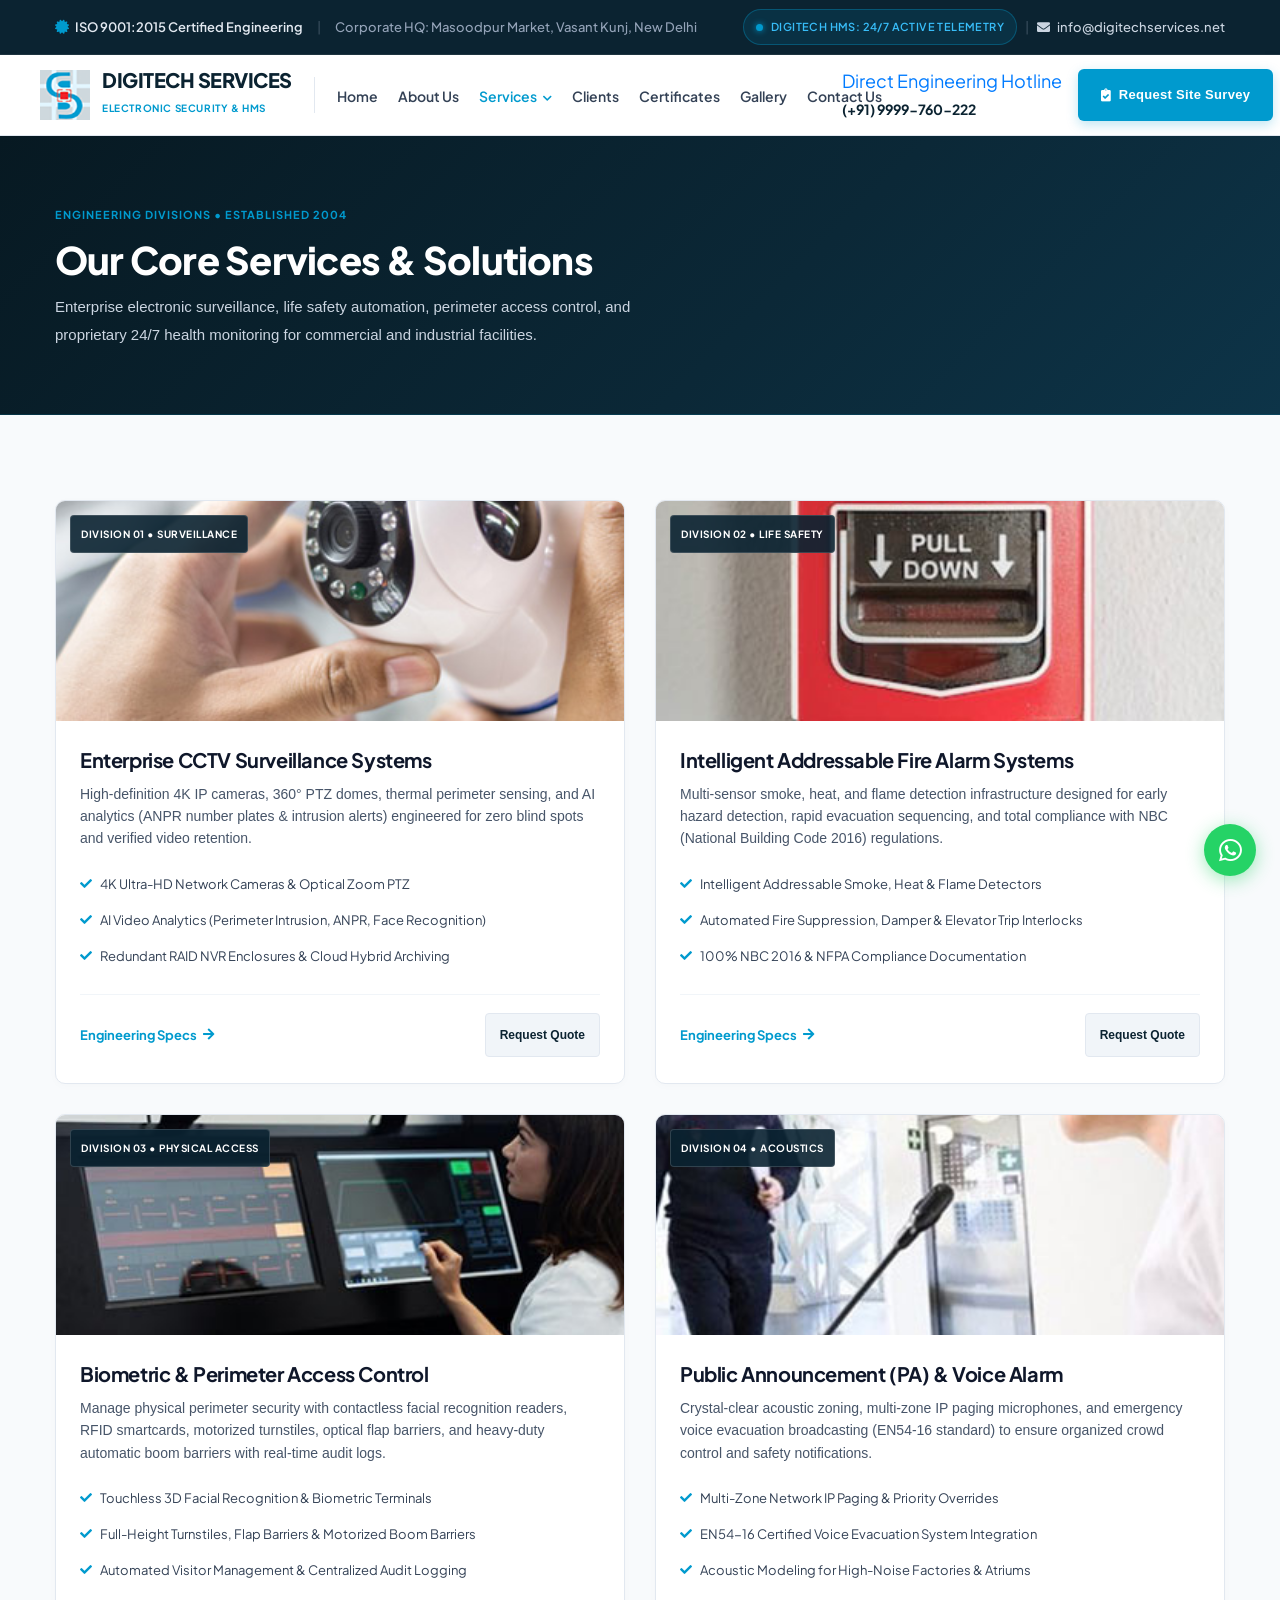
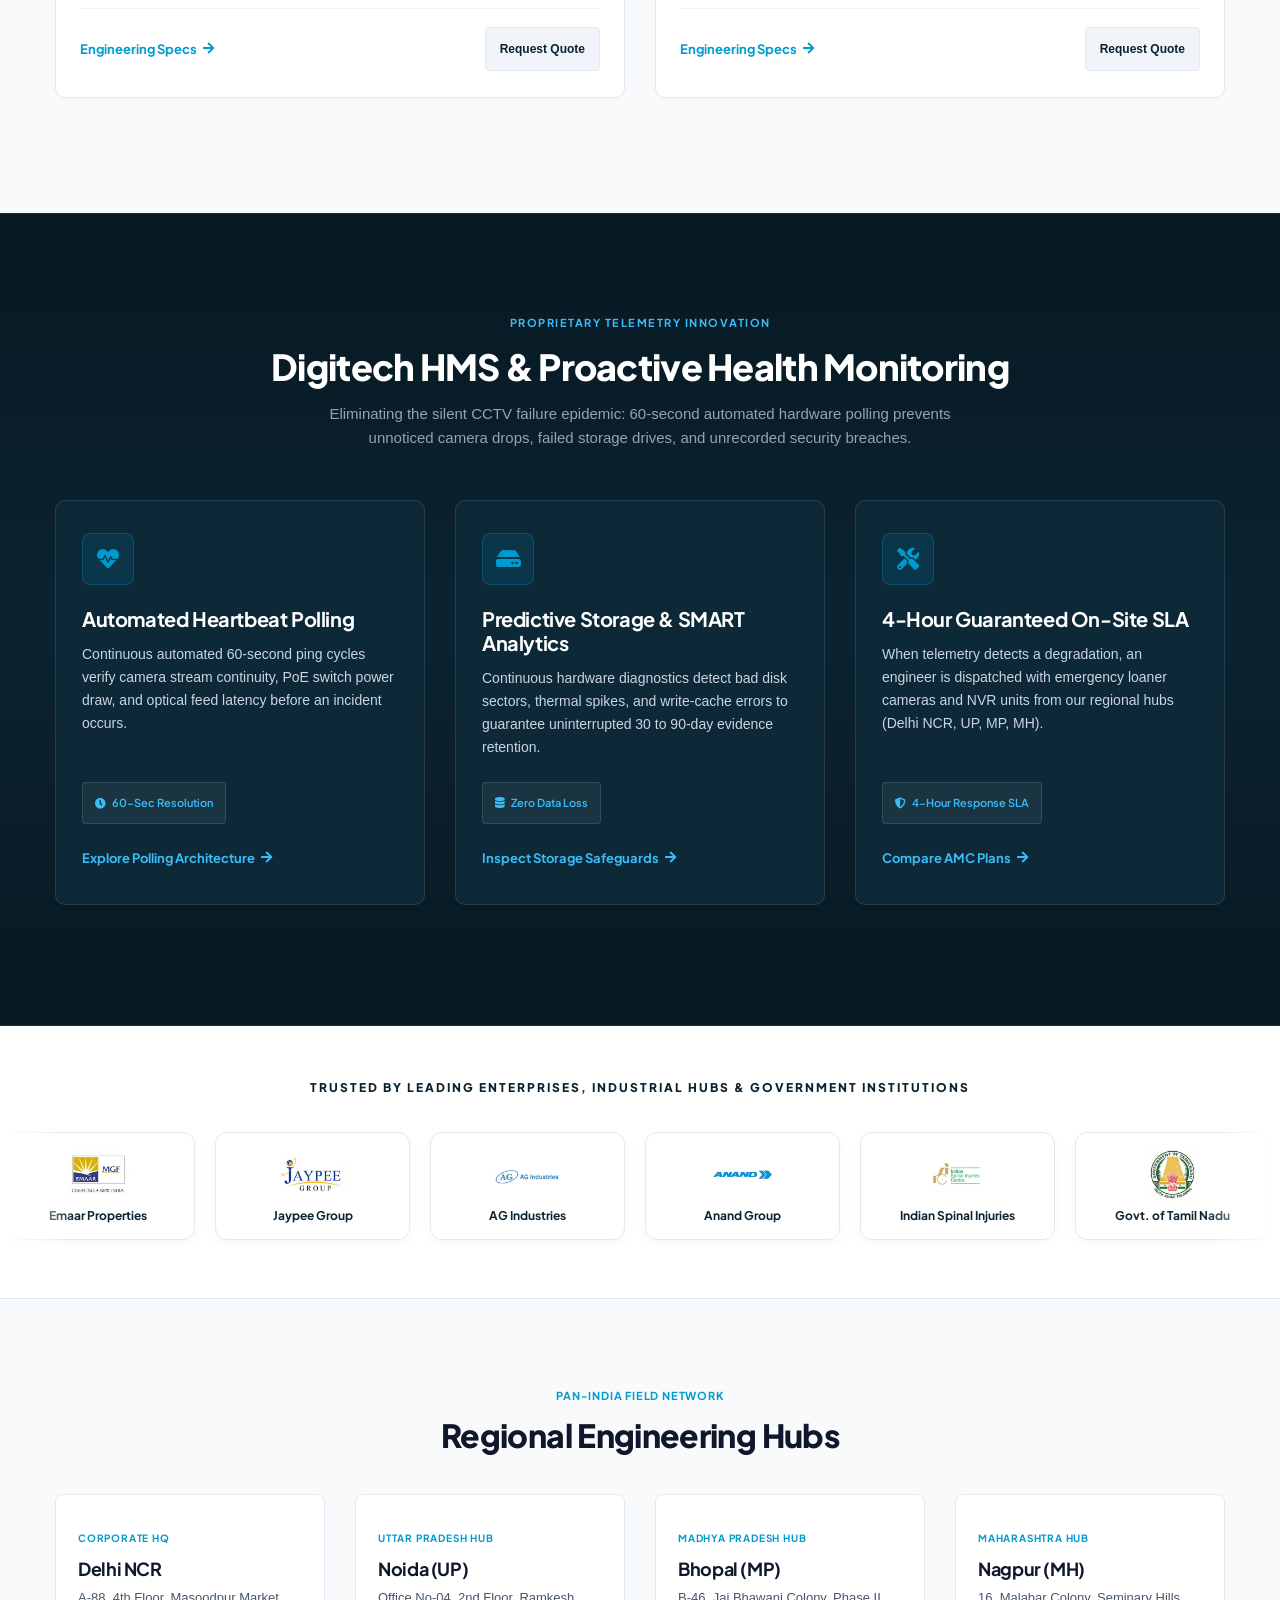
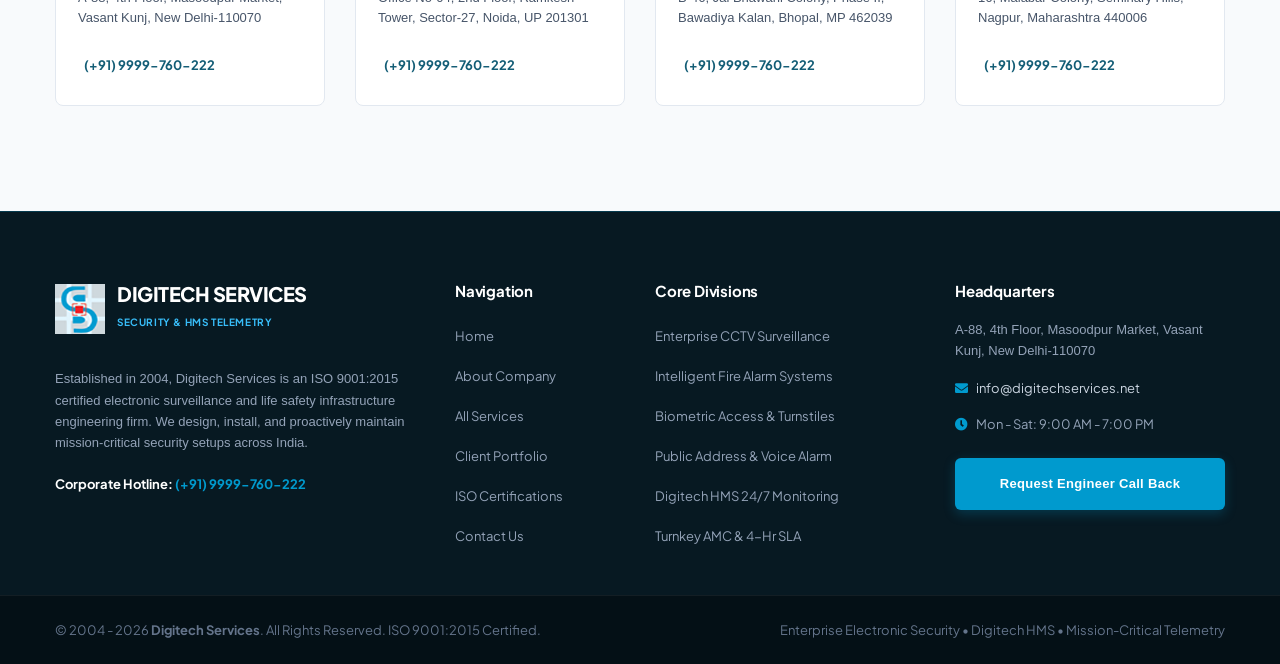
<file: services.html>
<!-- Redirect or Mirror to service.html -->
<!DOCTYPE html>
<html>
<head>
    <meta http-equiv="refresh" content="0; url='service.html'" />
    <title>Redirecting to Services...</title>
</head>
<body>
    <script>window.location.href = "service.html";</script>
</body>
</html>
</file>
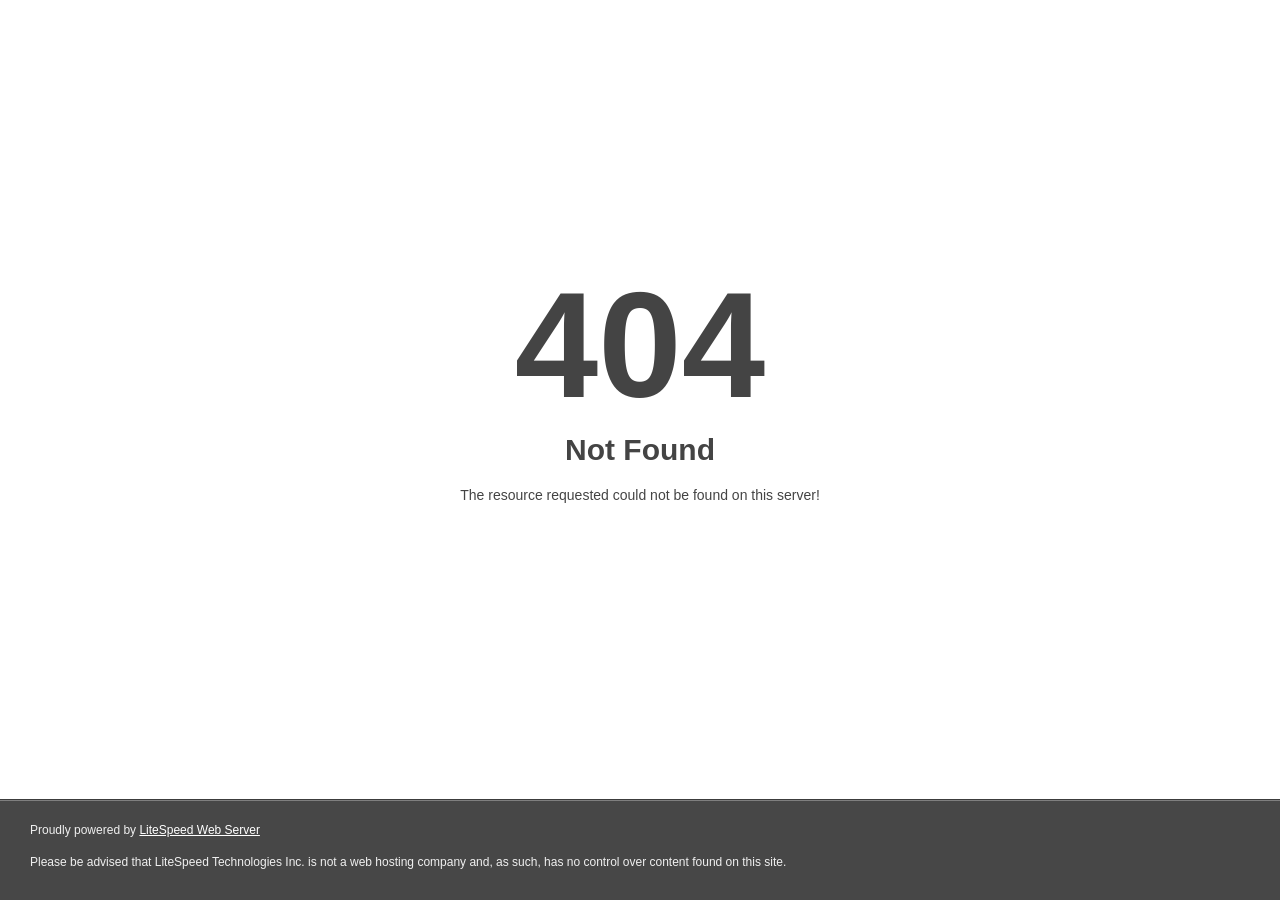
<file: assets/css/owl.video.play.html>
<!DOCTYPE html>
<html style="height:100%">
<head>
<meta name="viewport" content="width=device-width, initial-scale=1, shrink-to-fit=no" />
<title> 404 Not Found
</title></head>
<body style="color: #444; margin:0;font: normal 14px/20px Arial, Helvetica, sans-serif; height:100%; background-color: #fff;">
<div style="height:auto; min-height:100%; ">     <div style="text-align: center; width:800px; margin-left: -400px; position:absolute; top: 30%; left:50%;">
        <h1 style="margin:0; font-size:150px; line-height:150px; font-weight:bold;">404</h1>
<h2 style="margin-top:20px;font-size: 30px;">Not Found
</h2>
<p>The resource requested could not be found on this server!</p>
</div></div><div style="color:#f0f0f0; font-size:12px;margin:auto;padding:0px 30px 0px 30px;position:relative;clear:both;height:100px;margin-top:-101px;background-color:#474747;border-top: 1px solid rgba(0,0,0,0.15);box-shadow: 0 1px 0 rgba(255, 255, 255, 0.3) inset;">
<br>Proudly powered by  <a style="color:#fff;" href="http://www.litespeedtech.com/error-page">LiteSpeed Web Server</a><p>Please be advised that LiteSpeed Technologies Inc. is not a web hosting company and, as such, has no control over content found on this site.</p></div></body></html>
</file>
<file: assets/css/flaticon.css>
@font-face {
  font-family: 'icomoon';
  src:  url('../fonts/icomoon3916.eot');
  src:  url('../fonts/icomoon3916.eot') format('embedded-opentype'),
    url('../fonts/icomoon3916.ttf') format('truetype'),
    url('../fonts/icomoon3916.woff') format('woff'),
    url('../fonts/icomoon3916.svg') format('svg');
  font-weight: normal;
  font-style: normal;
  font-display: block;
}

[class^="icon-"], [class*=" icon-"] {
  /* use !important to prevent issues with browser extensions that change fonts */
  font-family: 'icomoon' !important;
  speak: never;
  font-style: normal;
  font-weight: normal;
  font-variant: normal;
  text-transform: none;
  line-height: 1;

  /* Better Font Rendering =========== */
  -webkit-font-smoothing: antialiased;
  -moz-osx-font-smoothing: grayscale;
}

.icon-speaker:before {
  content: "\e900";
}
.icon-security-camera:before {
  content: "\e901";
}
.icon-lights:before {
  content: "\e902";
}
.icon-heating:before {
  content: "\e903";
}
.icon-sun-energy:before {
  content: "\e904";
}
.icon-quote:before {
  content: "\e905";
}
.icon-building .path1:before {
  content: "\e906";
  color: rgb(255, 166, 77);
}
.icon-building .path2:before {
  content: "\e907";
  margin-left: -1em;
  color: rgb(255, 166, 77);
}
.icon-building .path3:before {
  content: "\e908";
  margin-left: -1em;
  color: rgb(51, 51, 51);
}
.icon-building .path4:before {
  content: "\e909";
  margin-left: -1em;
  color: rgb(51, 51, 51);
}
.icon-building .path5:before {
  content: "\e90a";
  margin-left: -1em;
  color: rgb(51, 51, 51);
}
.icon-building .path6:before {
  content: "\e90b";
  margin-left: -1em;
  color: rgb(51, 51, 51);
}
.icon-building .path7:before {
  content: "\e90c";
  margin-left: -1em;
  color: rgb(51, 51, 51);
}
.icon-building .path8:before {
  content: "\e90d";
  margin-left: -1em;
  color: rgb(51, 51, 51);
}
.icon-building .path9:before {
  content: "\e90e";
  margin-left: -1em;
  color: rgb(51, 51, 51);
}
.icon-building .path10:before {
  content: "\e90f";
  margin-left: -1em;
  color: rgb(51, 51, 51);
}
.icon-building .path11:before {
  content: "\e910";
  margin-left: -1em;
  color: rgb(51, 51, 51);
}
.icon-building .path12:before {
  content: "\e911";
  margin-left: -1em;
  color: rgb(51, 51, 51);
}
.icon-apartment .path1:before {
  content: "\e912";
  color: rgb(240, 188, 94);
}
.icon-apartment .path2:before {
  content: "\e913";
  margin-left: -1em;
  color: rgb(240, 188, 94);
}
.icon-apartment .path3:before {
  content: "\e914";
  margin-left: -1em;
  color: rgb(240, 188, 94);
}
.icon-apartment .path4:before {
  content: "\e915";
  margin-left: -1em;
  color: rgb(240, 188, 94);
}
.icon-apartment .path5:before {
  content: "\e916";
  margin-left: -1em;
  color: rgb(240, 188, 94);
}
.icon-apartment .path6:before {
  content: "\e917";
  margin-left: -1em;
  color: rgb(240, 188, 94);
}
.icon-apartment .path7:before {
  content: "\e918";
  margin-left: -1em;
  color: rgb(0, 0, 0);
}
.icon-dump-truck .path1:before {
  content: "\e919";
  color: rgb(240, 188, 94);
}
.icon-dump-truck .path2:before {
  content: "\e91a";
  margin-left: -1em;
  color: rgb(240, 188, 94);
}
.icon-dump-truck .path3:before {
  content: "\e91b";
  margin-left: -1em;
  color: rgb(240, 188, 94);
}
.icon-dump-truck .path4:before {
  content: "\e91c";
  margin-left: -1em;
  color: rgb(0, 0, 0);
}
.icon-dump-truck .path5:before {
  content: "\e91d";
  margin-left: -1em;
  color: rgb(0, 0, 0);
}
.icon-dump-truck .path6:before {
  content: "\e91e";
  margin-left: -1em;
  color: rgb(0, 0, 0);
}
.icon-dump-truck .path7:before {
  content: "\e91f";
  margin-left: -1em;
  color: rgb(0, 0, 0);
}
.icon-dump-truck .path8:before {
  content: "\e920";
  margin-left: -1em;
  color: rgb(0, 0, 0);
}
.icon-dump-truck .path9:before {
  content: "\e921";
  margin-left: -1em;
  color: rgb(240, 188, 94);
}
.icon-dump-truck .path10:before {
  content: "\e922";
  margin-left: -1em;
  color: rgb(240, 188, 94);
}
.icon-wireless-gadget:before {
  content: "\e923";
}
.icon-password:before {
  content: "\e924";
}
.icon-credit-card:before {
  content: "\e925";
}
.icon-24-hours:before {
  content: "\e926";
}
.icon-login:before {
  content: "\e927";
}
.icon-shield:before {
  content: "\e928";
}
.icon-woman:before {
  content: "\e929";
}
.icon-value:before {
  content: "\e92a";
}
.icon-customer-support:before {
  content: "\e92b";
}
.icon-efficiency:before {
  content: "\e92c";
}
.icon-sun-energy-1:before {
  content: "\e92d";
}
.icon-pinwheel:before {
  content: "\e92e";
}
.icon-hydro-power:before {
  content: "\e92f";
}
.icon-hot:before {
  content: "\e930";
}
.icon-cold:before {
  content: "\e931";
}
.icon-electricity:before {
  content: "\e932";
}
.icon-pin .path1:before {
  content: "\e933";
  color: rgb(200, 210, 221);
}
.icon-pin .path2:before {
  content: "\e934";
  margin-left: -1em;
  color: rgb(176, 188, 193);
}
.icon-pin .path3:before {
  content: "\e935";
  margin-left: -1em;
  color: rgb(232, 24, 28);
}
.icon-pin .path4:before {
  content: "\e936";
  margin-left: -1em;
  color: rgb(193, 17, 26);
}
.icon-pin .path5:before {
  content: "\e937";
  margin-left: -1em;
  color: rgb(255, 100, 95);
}
.icon-cctv:before {
  content: "\e938";
}
.icon-checked:before {
  content: "\e939";
}
.icon-worker:before {
  content: "\e93a";
}
.icon-phone-call:before {
  content: "\e93b";
}
.icon-down-arrow:before {
  content: "\e93c";
}
.icon-discount:before {
  content: "\e93d";
}
.icon-settings:before {
  content: "\e93e";
}
.icon-vision:before {
  content: "\e93f";
}
.icon-increase:before {
  content: "\e940";
}
.icon-close:before {
  content: "\e941";
}
.icon-manager:before {
  content: "\e942";
}
.icon-event:before {
  content: "\e943";
}
.icon-settings-1:before {
  content: "\e944";
}
.icon-map:before {
  content: "\e945";
}
.icon-settings-2:before {
  content: "\e946";
}
.icon-call-back:before {
  content: "\e947";
}
.icon-call:before {
  content: "\e948";
}
.icon-hour:before {
  content: "\e949";
}
.icon-placeholder:before {
  content: "\e94a";
}
.icon-right-arrow:before {
  content: "\e94b";
}
.icon-home:before {
  content: "\e94c";
}
.icon-store:before {
  content: "\e94d";
}
.icon-search:before {
  content: "\e94e";
}
.icon-down-chevron:before {
  content: "\e94f";
}
.icon-email:before {
  content: "\e950";
}
.icon-smartphone:before {
  content: "\e951";
}
.icon-shopping-cart:before {
  content: "\e952";
}
.icon-pharmacy:before {
  content: "\e953";
}
.icon-building1:before {
  content: "\e954";
}
.icon-security-camera1 .path1:before {
  content: "\e955";
  color: rgb(196, 162, 252);
}
.icon-security-camera1 .path2:before {
  content: "\e956";
  margin-left: -1em;
  color: rgb(196, 162, 252);
}
.icon-security-camera1 .path3:before {
  content: "\e957";
  margin-left: -1em;
  color: rgb(196, 162, 252);
}
.icon-security-camera1 .path4:before {
  content: "\e958";
  margin-left: -1em;
  color: rgb(196, 162, 252);
}
.icon-security-camera1 .path5:before {
  content: "\e959";
  margin-left: -1em;
  color: rgb(196, 162, 252);
}
.icon-security-camera1 .path6:before {
  content: "\e95a";
  margin-left: -1em;
  color: rgb(196, 162, 252);
}
.icon-security-camera1 .path7:before {
  content: "\e95b";
  margin-left: -1em;
  color: rgb(21, 26, 106);
}
.icon-cctv-camera .path1:before {
  content: "\e95c";
  color: rgb(196, 162, 252);
}
.icon-cctv-camera .path2:before {
  content: "\e95d";
  margin-left: -1em;
  color: rgb(196, 162, 252);
}
.icon-cctv-camera .path3:before {
  content: "\e95e";
  margin-left: -1em;
  color: rgb(196, 162, 252);
}
.icon-cctv-camera .path4:before {
  content: "\e95f";
  margin-left: -1em;
  color: rgb(196, 162, 252);
}
.icon-cctv-camera .path5:before {
  content: "\e960";
  margin-left: -1em;
  color: rgb(196, 162, 252);
}
.icon-cctv-camera .path6:before {
  content: "\e961";
  margin-left: -1em;
  color: rgb(196, 162, 252);
}
.icon-cctv-camera .path7:before {
  content: "\e962";
  margin-left: -1em;
  color: rgb(196, 162, 252);
}
.icon-cctv-camera .path8:before {
  content: "\e963";
  margin-left: -1em;
  color: rgb(196, 162, 252);
}
.icon-cctv-camera .path9:before {
  content: "\e964";
  margin-left: -1em;
  color: rgb(196, 162, 252);
}
.icon-cctv-camera .path10:before {
  content: "\e965";
  margin-left: -1em;
  color: rgb(21, 26, 106);
}
.icon-cctv-camera .path11:before {
  content: "\e966";
  margin-left: -1em;
  color: rgb(21, 26, 106);
}
.icon-cctv1 .path1:before {
  content: "\e967";
  color: rgb(196, 162, 252);
}
.icon-cctv1 .path2:before {
  content: "\e968";
  margin-left: -1em;
  color: rgb(196, 162, 252);
}
.icon-cctv1 .path3:before {
  content: "\e969";
  margin-left: -1em;
  color: rgb(21, 26, 106);
}
.icon-cctv1 .path4:before {
  content: "\e96a";
  margin-left: -1em;
  color: rgb(21, 26, 106);
}
.icon-cctv1 .path5:before {
  content: "\e96b";
  margin-left: -1em;
  color: rgb(21, 26, 106);
}
.icon-cctv1 .path6:before {
  content: "\e96c";
  margin-left: -1em;
  color: rgb(21, 26, 106);
}
.icon-cctv-1 .path1:before {
  content: "\e96d";
  color: rgb(196, 162, 252);
}
.icon-cctv-1 .path2:before {
  content: "\e96e";
  margin-left: -1em;
  color: rgb(196, 162, 252);
}
.icon-cctv-1 .path3:before {
  content: "\e96f";
  margin-left: -1em;
  color: rgb(196, 162, 252);
}
.icon-cctv-1 .path4:before {
  content: "\e970";
  margin-left: -1em;
  color: rgb(196, 162, 252);
}
.icon-cctv-1 .path5:before {
  content: "\e971";
  margin-left: -1em;
  color: rgb(21, 26, 106);
}
.icon-cctv-1 .path6:before {
  content: "\e972";
  margin-left: -1em;
  color: rgb(21, 26, 106);
}
.icon-cctv-2 .path1:before {
  content: "\e973";
  color: rgb(196, 162, 252);
}
.icon-cctv-2 .path2:before {
  content: "\e974";
  margin-left: -1em;
  color: rgb(196, 162, 252);
}
.icon-cctv-2 .path3:before {
  content: "\e975";
  margin-left: -1em;
  color: rgb(21, 26, 106);
}
.icon-cctv-2 .path4:before {
  content: "\e976";
  margin-left: -1em;
  color: rgb(21, 26, 106);
}
.icon-cctv-2 .path5:before {
  content: "\e977";
  margin-left: -1em;
  color: rgb(21, 26, 106);
}
.icon-web-camera .path1:before {
  content: "\e978";
  color: rgb(196, 162, 252);
}
.icon-web-camera .path2:before {
  content: "\e979";
  margin-left: -1em;
  color: rgb(196, 162, 252);
}
.icon-web-camera .path3:before {
  content: "\e97a";
  margin-left: -1em;
  color: rgb(196, 162, 252);
}
.icon-web-camera .path4:before {
  content: "\e97b";
  margin-left: -1em;
  color: rgb(196, 162, 252);
}
.icon-web-camera .path5:before {
  content: "\e97c";
  margin-left: -1em;
  color: rgb(196, 162, 252);
}
.icon-web-camera .path6:before {
  content: "\e97d";
  margin-left: -1em;
  color: rgb(196, 162, 252);
}
.icon-web-camera .path7:before {
  content: "\e97e";
  margin-left: -1em;
  color: rgb(196, 162, 252);
}
.icon-web-camera .path8:before {
  content: "\e97f";
  margin-left: -1em;
  color: rgb(196, 162, 252);
}
.icon-web-camera .path9:before {
  content: "\e980";
  margin-left: -1em;
  color: rgb(21, 26, 106);
}
.icon-web-camera .path10:before {
  content: "\e981";
  margin-left: -1em;
  color: rgb(21, 26, 106);
}
.icon-web-camera .path11:before {
  content: "\e982";
  margin-left: -1em;
  color: rgb(21, 26, 106);
}
.icon-web-camera .path12:before {
  content: "\e983";
  margin-left: -1em;
  color: rgb(21, 26, 106);
}
.icon-web-camera .path13:before {
  content: "\e984";
  margin-left: -1em;
  color: rgb(21, 26, 106);
}
.icon-install:before {
  content: "\e985";
}
.icon-support:before {
  content: "\e986";
}
.icon-toolbox:before {
  content: "\e987";
}
.icon-file:before {
  content: "\e988";
}
.icon-server:before {
  content: "\e989";
}
.icon-chat:before {
  content: "\e98a";
}
.icon-calculator:before {
  content: "\e98b";
}
.icon-calendar:before {
  content: "\e98c";
}
.icon-done:before {
  content: "\e98d";
}
.icon-camera:before {
  content: "\e98e";
}
.icon-time-management:before {
  content: "\e98f";
}
.icon-umbrella:before {
  content: "\e990";
}
.icon-security:before {
  content: "\e991";
}
.icon-face-recognition:before {
  content: "\e992";
}
.icon-shipping:before {
  content: "\e993";
}
.icon-thief:before {
  content: "\e994";
}
.icon-fingerprint:before {
  content: "\e995";
}
.icon-remote:before {
  content: "\e996";
}
.icon-zoom-in:before {
  content: "\e997";
}
.icon-link:before {
  content: "\e998";
}
.icon-cctv-3:before {
  content: "\e999";
}
.icon-cctv-4:before {
  content: "\e99a";
}
.icon-left-quote:before {
  content: "\e99b";
}
.icon-chat-1:before {
  content: "\e99c";
}
.icon-user:before {
  content: "\e99d";
}
.icon-day-and-night:before {
  content: "\e99e";
}
.icon-rain:before {
  content: "\e99f";
}
.icon-home-1:before {
  content: "\e9a0";
}
.icon-location:before {
  content: "\e9a1";
}
.icon-email-1:before {
  content: "\e9a2";
}
.icon-clock:before {
  content: "\e9a3";
}
.icon-email-2:before {
  content: "\e9a4";
}
.icon-cloud:before {
  content: "\e9a5";
}
.icon-shield1:before {
  content: "\e9a6";
}
.icon-network:before {
  content: "\e9a7";
}
.icon-view:before {
  content: "\e9a8";
}
.icon-online-shopping:before {
  content: "\e9a9";
}
.icon-shield-1 .path1:before {
  content: "\e9aa";
  color: rgb(196, 162, 252);
}
.icon-shield-1 .path2:before {
  content: "\e9ab";
  margin-left: -1em;
  color: rgb(21, 26, 106);
}
.icon-military-man .path1:before {
  content: "\e9ac";
  color: rgb(196, 162, 252);
}
.icon-military-man .path2:before {
  content: "\e9ad";
  margin-left: -1em;
  color: rgb(196, 162, 252);
}
.icon-military-man .path3:before {
  content: "\e9ae";
  margin-left: -1em;
  color: rgb(21, 26, 106);
}
.icon-military-man .path4:before {
  content: "\e9af";
  margin-left: -1em;
  color: rgb(21, 26, 106);
}
.icon-military-man .path5:before {
  content: "\e9b0";
  margin-left: -1em;
  color: rgb(21, 26, 106);
}
.icon-consultant .path1:before {
  content: "\e9b1";
  color: rgb(67, 112, 255);
}
.icon-consultant .path2:before {
  content: "\e9b2";
  margin-left: -1em;
  color: rgb(0, 0, 0);
}
.icon-secure-payment .path1:before {
  content: "\e9b3";
  color: rgb(67, 112, 255);
}
.icon-secure-payment .path2:before {
  content: "\e9b4";
  margin-left: -1em;
  color: rgb(0, 0, 0);
}
.icon-malware .path1:before {
  content: "\e9b5";
  color: rgb(67, 112, 255);
}
.icon-malware .path2:before {
  content: "\e9b6";
  margin-left: -1em;
  color: rgb(67, 112, 255);
}
.icon-malware .path3:before {
  content: "\e9b7";
  margin-left: -1em;
  color: rgb(0, 0, 0);
}
.icon-malware .path4:before {
  content: "\e9b8";
  margin-left: -1em;
  color: rgb(0, 0, 0);
}
.icon-malware .path5:before {
  content: "\e9b9";
  margin-left: -1em;
  color: rgb(0, 0, 0);
}
.icon-right-arrow-1:before {
  content: "\e9ba";
}
.icon-dial-pad:before {
  content: "\e9bb";
}
.icon-phone-call1:before {
  content: "\e9bc";
}
.icon-share:before {
  content: "\e9bd";
}
.icon-police:before {
  content: "\e9be";
}
.icon-consultation:before {
  content: "\e9bf";
}
.icon-personal-security:before {
  content: "\e9c0";
}
.icon-protection:before {
  content: "\e9c1";
}
.icon-shield-2:before {
  content: "\e9c2";
}
.icon-police-1:before {
  content: "\e9c3";
}
.icon-diamond:before {
  content: "\e9c4";
}
.icon-building-1:before {
  content: "\e9c5";
}
.icon-winner:before {
  content: "\e9c6";
}
.icon-guard:before {
  content: "\e9c7";
}
.icon-badge:before {
  content: "\e9c8";
}
.icon-24-hours1:before {
  content: "\e9c9";
}
.icon-motion-sensor:before {
  content: "\e9ca";
}
.icon-bell:before {
  content: "\e9cb";
}
.icon-remote-control:before {
  content: "\e9cc";
}
.icon-door-hanger .path1:before {
  content: "\e9cd";
  color: rgb(196, 162, 252);
}
.icon-door-hanger .path2:before {
  content: "\e9ce";
  margin-left: -1em;
  color: rgb(196, 162, 252);
}
.icon-door-hanger .path3:before {
  content: "\e9cf";
  margin-left: -1em;
  color: rgb(21, 26, 106);
}
.icon-door-hanger .path4:before {
  content: "\e9d0";
  margin-left: -1em;
  color: rgb(21, 26, 106);
}
.icon-door-hanger .path5:before {
  content: "\e9d1";
  margin-left: -1em;
  color: rgb(21, 26, 106);
}
.icon-door-hanger .path6:before {
  content: "\e9d2";
  margin-left: -1em;
  color: rgb(21, 26, 106);
}
.icon-fire-alarm:before {
  content: "\e9d3";
}
.icon-door-handle:before {
  content: "\e9d4";
}
.icon-drawing-tablet:before {
  content: "\e9d5";
}
</file>
<file: assets/css/nice-select.css>
.nice-select {
  -webkit-tap-highlight-color: transparent;
  background-color: #fff;
  border-radius: 5px;
  border: solid 1px #e8e8e8;
  box-sizing: border-box;
  clear: both;
  cursor: pointer;
  display: block;
  float: left;
  font-family: inherit;
  font-size: 14px;
  font-weight: normal;
  height: 42px;
  line-height: 40px;
  outline: none;
  padding-left: 18px;
  padding-right: 30px;
  position: relative;
  text-align: left !important;
  -webkit-transition: all 0.2s ease-in-out;
  transition: all 0.2s ease-in-out;
  -webkit-user-select: none;
     -moz-user-select: none;
      -ms-user-select: none;
          user-select: none;
  white-space: nowrap;
  width: auto; }
  .nice-select:hover {
    border-color: #dbdbdb; }
  .nice-select:active, .nice-select.open, .nice-select:focus {
    border-color: #999; }
  .nice-select:after {
    border-bottom: 2px solid #999;
    border-right: 2px solid #999;
    content: '';
    display: block;
    height: 5px;
    margin-top: -4px;
    pointer-events: none;
    position: absolute;
    right: 12px;
    top: 50%;
    -webkit-transform-origin: 66% 66%;
        -ms-transform-origin: 66% 66%;
            transform-origin: 66% 66%;
    -webkit-transform: rotate(45deg);
        -ms-transform: rotate(45deg);
            transform: rotate(45deg);
    -webkit-transition: all 0.15s ease-in-out;
    transition: all 0.15s ease-in-out;
    width: 5px; }
  .nice-select.open:after {
    -webkit-transform: rotate(-135deg);
        -ms-transform: rotate(-135deg);
            transform: rotate(-135deg); }
  .nice-select.open .list {
    opacity: 1;
    pointer-events: auto;
    -webkit-transform: scale(1) translateY(0);
        -ms-transform: scale(1) translateY(0);
            transform: scale(1) translateY(0); }
  .nice-select.disabled {
    border-color: #ededed;
    color: #999;
    pointer-events: none; }
    .nice-select.disabled:after {
      border-color: #cccccc; }
  .nice-select.wide {
    width: 100%; }
    .nice-select.wide .list {
      left: 0 !important;
      right: 0 !important; }
  .nice-select.right {
    float: right; }
    .nice-select.right .list {
      left: auto;
      right: 0; }
  .nice-select.small {
    font-size: 12px;
    height: 36px;
    line-height: 34px; }
    .nice-select.small:after {
      height: 4px;
      width: 4px; }
    .nice-select.small .option {
      line-height: 34px;
      min-height: 34px; }
  .nice-select .list {
    background-color: #fff;
    border-radius: 5px;
    box-shadow: 0 0 0 1px rgba(68, 68, 68, 0.11);
    box-sizing: border-box;
    margin-top: 4px;
    opacity: 0;
    overflow: hidden;
    padding: 0;
    pointer-events: none;
    position: absolute;
    top: 100%;
    left: 0;
    -webkit-transform-origin: 50% 0;
        -ms-transform-origin: 50% 0;
            transform-origin: 50% 0;
    -webkit-transform: scale(0.75) translateY(-21px);
        -ms-transform: scale(0.75) translateY(-21px);
            transform: scale(0.75) translateY(-21px);
    -webkit-transition: all 0.2s cubic-bezier(0.5, 0, 0, 1.25), opacity 0.15s ease-out;
    transition: all 0.2s cubic-bezier(0.5, 0, 0, 1.25), opacity 0.15s ease-out;
    z-index: 9; }
    .nice-select .list:hover .option:not(:hover) {
      background-color: transparent !important; }
  .nice-select .option {
    cursor: pointer;
    font-weight: 400;
    line-height: 40px;
    list-style: none;
    min-height: 40px;
    outline: none;
    padding-left: 18px;
    padding-right: 29px;
    text-align: left;
    -webkit-transition: all 0.2s;
    transition: all 0.2s; }
    .nice-select .option:hover, .nice-select .option.focus, .nice-select .option.selected.focus {
      background-color: #f6f6f6; }
    .nice-select .option.selected {
      font-weight: bold; }
    .nice-select .option.disabled {
      background-color: transparent;
      color: #999;
      cursor: default; }

.no-csspointerevents .nice-select .list {
  display: none; }

.no-csspointerevents .nice-select.open .list {
  display: block; }
</file>
<file: assets/css/color.css>
/* template-color */

.scroll-top{
  background-color: #009ace;
}

.handle-preloader{
	background: #009ace;
}

.preloader-close{
	color: #009ace;
}

.header-top{
	background: #135d76;
}

.theme-btn.style-one{
	background: #009ace;
}

.header-upper .info-list .theme-btn:hover{
  color: #009ace;
}

.header-upper .info-list li i{
	color: #009ace;
}

.header-upper .info-list li h5 a:hover{
  color: #009ace;
}

.main-menu .navigation > li.current > a,
.main-menu .navigation > li:hover > a{
  color: #009ace;
}

.social-style-one li a:hover{
	background: #009ace;
}

.main-header .menu-right-content .cart-box a{
	color: #009ace;
}

.main-menu .navigation > li > ul > li > a:hover,
.main-menu .navigation > li > .megamenu li > a:hover{
	color: #009ace;
}

.main-menu .navigation > li > ul,
.main-menu .navigation > li > .megamenu{
	border-bottom: 3px solid #009ace;
}

.main-menu .navigation > li > ul > li > ul{
	border-bottom: 3px solid #009ace;
}

.main-menu .navigation > li > ul > li > ul > li > a:hover{
  color: #009ace;
}

.dots-style-one .owl-dots .owl-dot.active span,
.dots-style-one .owl-dots .owl-dot span:hover{
	border-color: #009ace !important;
}

.banner-section .owl-theme .owl-prev:hover,
.banner-section .owl-theme .owl-next:hover{
  background: #009ace;
}

.image_block_1 .image-box .shape-box .circle{
	background: #009ace;
}

.image_block_1 .image-box .content-box .text{
	background: #009ace;
}

.sec-title .top-title p{
	color: #009ace;
}

.sec-title .top-title .shape .line{
	background: #009ace;
}

.cctv-section .single-item:hover .link a{
	background: #009ace;
}

.cctv-section .single-item:before{
	border: 1px solid #009ace;
}

.cctv-section .single-item:hover:before{
	border: 2px solid #009ace;
}

.cctv-section .tab-btn-box .tab-btns li.active-btn:after{
	color: #009ace;
}

.cctv-section .more-text p a{
  color: #009ace;
}

.service-block-one .inner-box .content-box .icon-box{
	color: #009ace;
}

.service-block-one .inner-box h3 a:hover{
  color: #009ace;
}

.service-block-one .inner-box .content-box .link:before{
	background: #009ace;
}

.service-block-one .inner-box .overlay-content .icon-box{
  background: #009ace;
}

.service-block-one .inner-box .overlay-content .btn-box a{
	background: #009ace;
}

.service-block-one .inner-box .overlay-content .btn-box a:hover{
	color: #009ace;
}

.storage-section .single-item .inner-box .icon-box{
	color: #009ace;
}

.storage-section .single-item .inner-box h3:before{
	background: #009ace;
}

.storage-section .single-item .inner-box .link a:hover{
  color: #009ace;
}

.storage-section .single-item .inner-box .link:hover i{
	color: #009ace;
}

.storage-section .single-item .inner-box .link:hover i:after{
  background: #009ace;
}

.storage-banner:before{
	background: #009ace;
}

.storage-banner .inner-box .single-column .text a:hover{
  color: #009ace;
}

.image_block_2 .image-box .content-box .icon-box{
	background: #009ace;
}

.content_block_2 .content-box .inner-box .single-item .icon-box{
	color: #009ace;
}

.content_block_2 .content-box .inner-box span{
	color: #009ace;
}

.content_block_2 .content-box .inner-box .single-item .icon-box .dotted-box .dotted{
	background: #009ace;
}

.highlights-section .inner-box .check-form .form-group input:focus{
  border-color: #009ace !important;
}

.highlights-section .inner-box .check-form .form-group button{
	background: #009ace;
}

.highlights-section .inner-box h5 a:hover{
  color: #009ace;
}

.highlights-banner .single-item .icon-box{
	color: #009ace;
}

.project-block-one .inner-box .content-box .link-box li{
	background: #009ace;
}

.project-block-one .inner-box .content-box .link-box li:last-child{
  background: #75b221;
}

.pricing-block-one .pricing-table .table-header h2{
	color: #75b221;
}

.pricing-block-one .pricing-table .table-header .icon-box .icon{
	color: #75b221;
	border: 2px solid #75b221;
}

.pricing-block-one.active .pricing-table:before,
.pricing-block-one.active .pricing-table:after{
	background: #75b221;
}

.testimonial-block-one .inner-box .quote-icon{
	background: #75b221;
}

.testimonial-block-one .inner-box .designation{
	color: #75b221;
}

.estimation-section .inner-content .title-box{
	background: #75b221;
}

.estimation-section .inner-content .title-box .list li .icon-box{
	color: #75b221;
}

.estimation-section .inner-content .title-box:before{
	background: #75b221;
}

.estimation-section .inner-content .inner-box .single-column .price-box h5{
	background: #75b221;
}

.estimation-section .inner-content .inner-box .single-column .btn-box a{
	border: 2px solid #75b221;
}

.estimation-section .inner-content .inner-box .single-column .btn-box a:hover{
  background: #75b221;
}

.news-block-one .inner-box .image-box .link:hover{
  color: #75b221;
}

.news-block-one .inner-box .lower-content .inner{
	border-bottom: 3px solid #75b221;
}

.news-block-one .inner-box .lower-content .category a{
	background: #75b221;
}

.news-block-one .inner-box .lower-content h5 a:hover{
  color: #75b221;
}

.news-block-one .inner-box .lower-content .link a:hover{
  color: #75b221;
}

.news-block-one .inner-box .lower-content .comment-box a:hover{
  color: #75b221;
}

.newsletter-section .left-column .inner-box .link a:hover{
  color: #75b221;
}

.newsletter-section .left-column .inner-box .price{
	background: #009ace;
}

.newsletter-section .right-column .inner-box .upper-box span{
	color: #75b221;
}

.newsletter-section .right-column .newsletter-form .form-group input:focus + button,
.newsletter-section .right-column .newsletter-form .form-group button:hover{
  background: #009ace;
}

.newsletter-section .right-column .newsletter-form .form-group input:focus{
  border-color: #009ace !important;
}

.newsletter-section .right-column .social-links li a:hover{
  background: #009ace;
  border-color: #009ace;
}

.newsletter-section .bg-shape{
	background: #009ace;
}

.bg-color-2{
	background: #009ace;
}

.footer-top .logo-widget .support-box h4 a:hover{
  color: #009ace;
}

.footer-top .logo-widget .support-box p{
  color: #009ace;
}

.footer-top .logo-widget .text a:hover{
  color: #009ace;
}

.footer-top .widget-title:before{
	background: #009ace;
}

.footer-top .links-widget .links-list li a:hover{
  color: #009ace;
}

.footer-top .post-widget .post .post-thumb:before{
	background: #009ace;
}

.footer-top .post-widget .post h5 a:hover{
  color: #009ace;
}

.main-footer .footer-info .info-list li i{
	color: #009ace;
}

.main-footer .footer-info .info-list li p a:hover{
  color: #009ace;
}

.main-footer .footer-bottom a:hover{
  color: #009ace;
}

.blue .preloader-close{
	color: #2d77fc;
}

.blue .handle-preloader{
	background: #2d77fc;
}

.blue .header-top-2 .info li i{
	color: #2d77fc;
}

.blue .header-top-2 .text h6 i{
	color: #2d77fc;
}

.blue .header-top-2 .text h6 a:hover{
  color: #2d77fc;
}

.blue .header-top-2 .right-column .mail-box i{
	color: #2d77fc;
}

.blue .header-top-2 .right-column .mail-box a:hover{
  color: #2d77fc;
}

.blue .header-top-2 .right-column .social-links li a:hover{
  color: #2d77fc;
}

.blue .main-header.style-two .search-box-btn:hover{
  color: #2d77fc;
}

.blue .main-menu .navigation > li.current > a, 
.blue .main-menu .navigation > li:hover > a{
	color: #2d77fc;
}

.blue .main-menu .navigation > li > ul > li > a:hover, 
.blue .main-menu .navigation > li > .megamenu li > a:hover{
	color: #2d77fc;
}

.blue .main-menu .navigation > li > ul, 
.blue .main-menu .navigation > li > .megamenu{
	border-bottom: 3px solid #2d77fc;
}

.blue .main-menu .navigation > li > ul > li > ul > li > a:hover{
	color: #2d77fc;
}

.blue .main-menu .navigation > li > ul > li > ul{
	border-bottom: 3px solid #2d77fc;
}

.blue .main-header.style-two .menu-right-content .support-box i{
	background: #2d77fc;
}

.blue .main-header .menu-right-content .support-box h5 a:hover{
	color: #2d77fc;
}

.blue .main-header .menu-right-content .cart-box a:hover{
	color: #2d77fc;
}

.blue .banner-section .owl-theme .owl-prev:hover, 
.blue .banner-section .owl-theme .owl-next:hover{
	background: #2d77fc;
}

.blue .theme-btn{
	background: #2d77fc;
}

.blue .sec-title-two p{
	color: #2d77fc;
}

.blue .protection-section .inner-container:before{
	background: #2d77fc;
}

.blue .protection-block-one .inner-box .link a{
	border: 4px solid #2d77fc;
}

.blue .protection-block-one .inner-box:hover .link a{
  background: #2d77fc;
}

.blue .protection-block-one .inner-box .link a:before{
	border: 1px solid #2d77fc;
}

.blue .content_block_3 .content-box .inner-box .text span{
	color: #2d77fc;
}

.blue .content_block_3 .content-box .inner .single-item h2{
	color: #2d77fc;
}

.blue .scroll-top{
	background: #2d77fc;
}

.blue .content_block_4 .content-box .video-box .link{
	color: #2d77fc;
}

.blue .content_block_4 .content-box .video-box .video-btn:hover{
  background: #2d77fc;
}

.blue .content_block_4 .content-box .inner-box .single-item h4 a:hover{
  color: #2d77fc;
}

.blue .dots-style-one .owl-dots .owl-dot.active span, 
.blue .dots-style-one .owl-dots .owl-dot span:hover{
	border-color: #2d77fc !important;
}

.blue .service-block-two .inner-box .icon-box{
	background: #2d77fc;
}

.blue .service-block-two .inner-box:hover .icon-box a{
	color: #2d77fc;
}

.blue .service-block-two .inner-box:before{
	border: 2px solid #2d77fc;
}

.blue .service-block-two .inner-box h3 a:hover{
  color: #2d77fc;
}

.blue .team-section .sec-title-two .link:hover{
	color: #2d77fc;
}

.blue .team-block-one .inner-box .image-box .image{
	border: 2px solid #2d77fc;
}

.blue .team-block-one .inner-box .lower-content h4 a:hover{
  color: #2d77fc;
}

.blue .team-block-one .inner-box .lower-content .designation{
	color: #2d77fc;
}

.team-block-one .inner-box .lower-content .social-links li:first-child a:hover{
	color: #3b5998;
}

.team-block-one .inner-box .lower-content .social-links li:nth-child(2) a:hover{
	color: #00acee;
}

.team-block-one .inner-box .lower-content .social-links li:nth-child(3) a:hover{
	color: #0e76a8;
}

.team-block-one .inner-box .lower-content .social-links li:last-child a:hover{
	color: #ff0000;
}

.blue .support-section .inner-container{
	background: #2d77fc;
}

.blue .support-section .inner-container .inner .text a:hover{
  color: #2d77fc;
}

.blue .content_block_5 .content-box .quote-form .form-group textarea:focus,
.content_block_5 .content-box .quote-form .form-group input:focus{
  border-color: #2d77fc !important;
}

.blue .content_block_5 .content-box .quote-form .form-group button:hover{
  color: #2d77fc;
}

.blue .accordion-box .block .acc-btn.active{
	background: #2d77fc;
}

.blue .pricing-block-two .pricing-table .header-inner .btn-box a:hover{
  background: #2d77fc;
}

.blue .pricing-block-two .pricing-table .table-content .list li:before{
	color: #2d77fc;
}

.blue .pricing-block-two .pricing-table:hover{
  border-bottom: 3px solid #2d77fc;
}

.blue .project-style-two .bg-layer:before{
	background: #2d77fc;
}

.blue .project-style-two .tab-btn-box .tab-btns li span{
	color: #2d77fc;
}

.blue .testimonial-style-two .testimonial-inner{
	border-top: 3px solid #2d77fc;
}

.blue .testimonial-block-two .inner-box .icon-box{
	color: #2d77fc;
}

.blue .testimonial-block-two .inner-box .designation{
	color: #2d77fc;
}

.blue .news-style-two .sec-title-two .link:hover{
  color: #2d77fc;
}

.blue .news-block-two .inner-box .image-box .category a{
	background: #2d77fc;
}

.blue .news-block-two .inner-box .image-box .category a:hover{
  color: #2d77fc;
}

.blue .news-block-two .inner-box .image-box .text:before{
	background: #2d77fc;
}

.blue .news-block-two .inner-box:hover .image-box .link a{
	background: #2d77fc;
    box-shadow: 0px 0px 0px 5px rgba(45,119,252,0.4);
}

.blue .newsletter-style-two .newsletter-form .form-group input:focus{
  border-color: #2d77fc !important;
}

.blue .footer-top-two .logo-widget .support-box h5 a:hover{
	color: #2d77fc;
}

.blue .footer-top-two .logo-widget .support-box i{
	background: #2d77fc;
}

.blue .footer-top-two .contact-widget .info li i{
	color: #2d77fc;
}

.blue .footer-top-two .contact-widget .info li p a:hover{
  color: #2d77fc;
}

.blue .footer-top-two .links-widget .list li a:hover{
	color: #2d77fc;
}

.blue .footer-top-two .links-widget .list li a:before{
	color: #2d77fc;
}

.blue .main-footer.style-two .footer-bottom a:hover{
  color: #2d77fc;
}

.red .scroll-top{
	background: #c91323;
}

.red .preloader-close{
	color: #c91323;
}

.red .handle-preloader{
	background: #c91323;
}

.red .header-top .info li i{
	color: #c91323;
}

.red .main-header.style-three .outer-box .logo-box .logo{
	background: #c91323;
}

.red .main-header.style-three .outer-box .other-option li:last-child{
	background: #c91323;
}

.red .main-header.style-three .outer-box .other-option li.share-option a:hover{
  background: #c91323;
}

.red .main-menu .navigation > li.current > a, 
.red .main-menu .navigation > li:hover > a{
	color: #c91323;
}

.red .main-menu .navigation > li > ul > li > a:hover, 
.red .main-menu .navigation > li > .megamenu li > a:hover{
	color: #c91323;
}

.red .main-menu .navigation > li > ul, 
.red .main-menu .navigation > li > .megamenu{
	border-color: #c91323;
}

.red .main-menu .navigation > li > ul > li > ul > li > a:hover{
	color: #c91323;
}

.red .main-menu .navigation > li > ul > li > ul{
	border-color: #c91323;
}

.red .theme-btn{
	background: #c91323;
}

.red .banner-section .owl-theme .owl-prev:hover, 
.red .banner-section .owl-theme .owl-next:hover{
	background: #c91323;
}

.red .banner-section.style-three .content-box h3{
	border-left: 3px solid #c91323;
}

.red .banner-section .banner-bottom .single-item .inner-box .icon-box{
	color: #c91323;
}

.red .banner-section .banner-bottom .single-item .inner-box h5 a:hover{
  color: #c91323;
}

.red .banner-section .banner-bottom .single-item:hover .inner-box .link a{
  background: #c91323;
}

.red .banner-section .banner-bottom .single-item:hover{
  background: #c91323;
}

.red .sec-title .icon-box{
	color: #c91323;
}

.red .sec-title .icon-box .shape-box .shape{
	background: #c91323;
}

.red .content_block_6 .content-box .link a{
	color: #c91323;
}

.red .content_block_6 .content-box .inner-box .list li:before{
	color: #c91323;
}

.red .service-block-three .inner-box .image-box .icon-box{
	background: #c91323;
}

.red .service-block-three .inner-box .image-box .link a{
	background: #c91323;
}

.red .service-block-three .inner-box .lower-content h4 a:hover{
  color: #c91323;
}

.red .counter-block-one .inner-box .icon-box{
	background: #c91323;
}

.red .team-block-two .inner-box .content-box .share-option i.share-icon{
	background: #c91323
}

.red .team-block-two .inner-box .content-box .share-option .share-links li a:hover{
  color: #c91323;
}

.red .team-block-two .inner-box .content-box .designation{
	color: #c91323;
}

.red .team-block-two .inner-box .content-box h4 a:hover{
  color: #c91323;
}

.red .chooseus-block-one .inner-box .icon-box{
	color: #c91323;
}

.red .chooseus-block-one .inner-box .icon-box:before{
	background: #c91323;
}

.red .chooseus-section .owl-prev:hover,
.red .chooseus-section .owl-next:hover{
  border-color: #c91323;
  color: #c91323;
}

.red .pricing-block-two .pricing-table .header-inner .table-header h4:before{
	background: #c91323;
}

.red .pricing-block-two .pricing-table .header-inner .btn-box a:hover{
	background: #c91323;
}

.red .pricing-block-two .pricing-table .table-content .list li:before{
	color: #c91323;
}

.red .pricing-block-two .pricing-table:hover{
	border-color: #c91323;
}

.red .testimonial-style-three .inner-container .video-inner .video-btn a{
	color: #c91323;
}

.red .testimonial-style-three .inner-container .video-inner .icon-box{
	background: #c91323;
}

.red .testimonial-style-three .inner-container .testimonial-content .inner-box .author-box .designation{
	color: #c91323;
}

.red .testimonial-style-three .owl-prev:hover, 
.red .testimonial-style-three .owl-next:hover{
  background: #c91323;
}

.red .news-block-three .inner-box .image-box .post-date h5{
	background: #c91323;
}

.red .news-block-three .inner-box .image-box .category a:hover{
  background: #c91323;
}

.red .news-block-three .inner-box .lower-content h5 a:hover{
  color: #c91323;
}

.red .news-block-three .inner-box .lower-content .bottom-box .link a:hover{
  color: #c91323;
}

.red .news-block-three .inner-box .lower-content .bottom-box .comment-box a:hover{
  color: #c91323;
}

.red .contact-section .bg-layer{
	background: #c91323;
}

.red .content_block_7 .content-box .support-box{
	background: #c91323;
}

.red .content_block_7 .content-box .support-box i{
	color: #c91323;
}

.red .default-form .form-group input:focus,
.red .default-form .form-group textarea:focus{
  border-color: #c91323 !important;
}

.social-style-two li:first-child a{
	background: #3b5998;
}

.social-style-two li:nth-child(2) a{
	background: #00acee;
}

.social-style-two li:nth-child(3) a{
	background: #ff0000;
}

.social-style-two li:last-child a{
	background: #0e76a8;
}

.red .footer-top-three .subscribe-widget .subscribe-form .form-group i{
	color: #c91323;
}

.red .footer-top-three .subscribe-widget .subscribe-form .form-group input:focus{
  border-color: #c91323 !important;
}

.red .footer-top-three .subscribe-widget .subscribe-form .form-group .theme-btn:hover{
  color: #c91323;
}

.red .footer-bottom-three a:hover{
	color: #c91323;
}

.gradient-color .handle-preloader{
	background: -webkit-linear-gradient(0deg, #5974ce, #70ade8 100%);
}

.gradient-color .preloader-close{
	color: #5974ce;
}

.gradient-color .main-header.style-four .header-top .text h6 i{
	background: -webkit-linear-gradient(0deg, #96a6de, #5974ce 50%);
}

.gradient-color .main-header.style-four .header-top .text h6 a:hover{
  color: #5974ce;
}

.gradient-color .main-header.style-four .header-top .social-links li a:hover{
  color: #5974ce;
}

.gradient-color .main-header.style-four .search-box-btn:hover{
  color: #5974ce;
}

.gradient-color .header-upper-2 .info-list li i{
	background: -webkit-linear-gradient(0deg, #96a6de, #5974ce 50%);
}

.gradient-color .header-upper-2 .info-list li h5 a:hover{
  color: #5974ce;
}

.gradient-color .header-upper-2 .support-box i{
	background: -webkit-linear-gradient(0deg, #5974ce, #6ea9e3 50%);
}

.gradient-color .main-menu .navigation > li.current > a, 
.gradient-color .main-menu .navigation > li:hover > a{
	color: #5974ce;
}

.gradient-color .main-header.style-four .outer-box .btn-box a{
	background: linear-gradient(90deg, var(--c1, #5974ce), var(--c2, #6ea9e3 ) 50%, var(--c1, #5974ce)) var(--x, 0)/ 200%;
}

.gradient-color .main-menu .navigation > li > ul > li > a:hover, 
.gradient-color .main-menu .navigation > li > .megamenu li > a:hover{
	color: #5974ce;
}

.gradient-color .main-menu .navigation > li > ul, 
.gradient-color .main-menu .navigation > li > .megamenu{
	border-bottom: 3px solid #5974ce;
}

.gradient-color .main-menu .navigation > li > ul > li > ul > li > a:hover{
	color: #5974ce;
}

.gradient-color .main-menu .navigation > li > ul > li > ul{
	border-bottom: 3px solid #5974ce;
}

.gradient-color .theme-btn{
	background: -webkit-linear-gradient(0deg, #5974ce, #6ea9e3 100%);
}

.gradient-color .feature-block-one .icon-box{
	background: -webkit-linear-gradient(0deg, #5974ce, #6ea9e3 100%);
}

.gradient-color .products-section:before{
	background: -webkit-linear-gradient(0deg, #5974ce, #6ea9e3 100%);
}

.gradient-color .product-block-one .inner-box .content-box .icon-box{
	background: -webkit-linear-gradient(0deg, #5974ce, #6ea9e3 50%);
}

.gradient-color .product-block-one .inner-box .overlay-content h5 a:hover{
  color: #5974ce;
}

.gradient-color .product-block-one .inner-box .overlay-content .link a{
	background: -webkit-linear-gradient(0deg, #6ea9e3, #5974ce 100%);
}

.gradient-color .products-section .owl-theme .owl-prev:hover, 
.gradient-color .products-section .owl-theme .owl-next:hover{
  color: #5974ce;
}

.gradient-color .service-block-one .inner-box .content-box .link:before{
	background: -webkit-linear-gradient(0deg, #5974ce, #6ea9e3 100%);
}

.gradient-color .service-block-one .inner-box .content-box .icon-box i{
	background: -webkit-linear-gradient(0deg, #5974ce, #6ea9e3 50%);
}

.gradient-color .service-block-one .inner-box .overlay-content .icon-box{
	background: -webkit-linear-gradient(0deg, #5974ce, #6ea9e3 100%);
}

.gradient-color .service-block-one .inner-box h3 a:hover{
	color: #5974ce;
}

.gradient-color .service-block-one .inner-box .overlay-content .btn-box a{
	background: -webkit-linear-gradient(0deg, #5974ce, #6ea9e3 100%);
}

.gradient-color .service-block-one .inner-box .overlay-content .btn-box a:hover {
  background: -webkit-linear-gradient(0deg, #5974ce, #6ea9e3 100%);
}

.gradient-color .sec-title-two p{
	color: #5974ce;
}

.gradient-color .counter-block-one .inner-box .icon-box{
	background: -webkit-linear-gradient(0deg, #5974ce, #6ea9e3 100%);
}

.gradient-color .work-block-one .inner-box .icon-box i{
	background: -webkit-linear-gradient(0deg, #5974ce, #6ea9e3 50%);
}

.gradient-color .work-block-one .inner-box .icon-box:after{
	background: -webkit-linear-gradient(0deg, #5974ce, #6ea9e3 100%);
}

.gradient-color .work-block-one .inner-box span{
	color: #5974ce;
}

.gradient-color .work-style-two .more-text h4 a{
  color: #5974ce;
}

.gradient-color .work-style-two .more-text i{
	color: #5974ce;
}

.gradient-color .banner-section .owl-theme .owl-prev:hover, 
.gradient-color .banner-section .owl-theme .owl-next:hover{
	background: -webkit-linear-gradient(0deg, #5974ce, #6ea9e3 100%);
}

.gradient-color .work-style-two .inner-container:after{
	background: -webkit-linear-gradient(0deg, #5974ce, #6ea9e3 100%);
}

.gradient-color .project-style-two .bg-layer:before{
	background: -webkit-linear-gradient(0deg, #5974ce, #6ea9e3 100%);
}

.gradient-color .project-style-two .tab-btn-box .tab-btns li span{
	color: #5974ce;
}

.gradient-color .project-block-one .inner-box .image-box{
	background: -webkit-linear-gradient(0deg, #5974ce, #6ea9e3 100%);
}

.gradient-color .project-block-one .inner-box .content-box .link-box li:hover i{
	background: -webkit-linear-gradient(0deg, #5974ce, #6ea9e3 100%);
}

.gradient-color .dots-style-one .owl-dots .owl-dot.active span, 
.gradient-color .dots-style-one .owl-dots .owl-dot span:hover{
	border-color: #2d77fc !important;
}

.gradient-color .pricing-block-one .pricing-table .table-header h2{
	color: #5974ce;
}

.gradient-color .pricing-block-one .pricing-table .table-footer .theme-btn:before{
	background: -webkit-linear-gradient(0deg, #5974ce, #6ea9e3 100%);
}

.gradient-color .pricing-block-one.active .pricing-table:before, 
.gradient-color .pricing-block-one.active .pricing-table:after{
	background: -webkit-linear-gradient(0deg, #5974ce, #6ea9e3 100%);
}

.gradient-color .testimonial-style-four:before{
	background: -webkit-linear-gradient(0deg, #5974ce, #6ea9e3 100%);
}

.gradient-color .testimonial-block-three .inner-box h4 span{
	color: #5974ce;
}

.gradient-color .testimonial-style-four .owl-theme .owl-prev:hover, 
.gradient-color .testimonial-style-four .owl-theme .owl-next:hover{
  color: #5974ce;
}

.gradient-color .news-block-one .inner-box .image-box .link:hover{
	color: #5974ce;
}

.gradient-color .news-block-one .inner-box .lower-content .category a{
	background: -webkit-linear-gradient(0deg, #5974ce, #6ea9e3 100%) !important;
}

.gradient-color .news-block-one .inner-box .lower-content h5 a:hover{
	color: #5974ce;
}

.gradient-color .news-block-one .inner-box .lower-content .link a:hover{
	color: #5974ce;
}

.gradient-color .news-block-one .inner-box .lower-content .comment-box a:hover{
	color: #5974ce;
}

.gradient-color .news-block-one .inner-box .lower-content .inner:before{
	background: -webkit-linear-gradient(0deg, #5974ce, #6ea9e3 100%);
}

.gradient-color .default-form .form-group input:focus, 
.gradient-color .default-form .form-group textarea:focus{
	border-color: #5974ce !important;
}

.gradient-color .clients-section{
	background: -webkit-linear-gradient(0deg, #5974ce, #6ea9e3 100%);
}

.gradient-color .footer-top-four .contact-widget .info li p a:hover{
  color: #5974ce;
}

.gradient-color .footer-top-four .links-widget .links-list li a:hover{
  color: #5974ce;
}

.gradient-color .footer-top-four .subscribe-widget .subscribe-form .form-group i{
	color: #5974ce;
}

.gradient-color .footer-top-four .subscribe-widget .subscribe-form .form-group input[type='email']{
	border-left: 3px solid #5974ce;
}

.gradient-color .main-footer .footer-bottom a:hover{
	color: #5974ce;
}

.gradient-color .scroll-top{
  color: #5974ce;
}


.orange .handle-preloader{
	background: #fa5e44;
}

.orange .preloader-close{
	color: #fa5e44;
}

.orange .main-header.style-two .menu-right-content .cart-box a{
	color: #fa5e44;
}

.orange .main-header .menu-right-content .support-box i{
	background: #fa5e44;
}

.orange .main-header .menu-right-content .support-box h5 a:hover{
	color: #fa5e44;
}

.orange .social-style-one li a:hover{
	background: #fa5e44;
}

.orange .main-menu .navigation > li.current > a, 
.orange .main-menu .navigation > li:hover > a{
	color: #fa5e44;
}

.orange .main-menu .navigation > li > ul > li > a:hover{
	color: #fa5e44;
}

.orange .main-menu .navigation > li > ul, 
.orange .main-menu .navigation > li > .megamenu{
	border-color: #fa5e44;
}

.orange .main-menu .navigation > li > ul > li > ul > li > a:hover{
	color: #fa5e44;
}

.orange .main-menu .navigation > li > ul > li > ul{
	border-color: #fa5e44;
}

.orange .theme-btn{
	background: #fa5e44;
}

.orange .banner-section .banner-content h5{
	color: #fa5e44;
}

.orange .banner-section .owl-theme .owl-prev:hover, 
.orange .banner-section .owl-theme .owl-next:hover{
	background: #fa5e44;
}

.orange .sec-title-two p{
	color: #fa5e44;
}

.orange .feature-block-two .inner-box:hover{
  border-color: #fa5e44;
}

.orange .content_block_10 .content-box .list li:before{
	color: #fa5e44;
}

.orange .service-block-three .inner-box .image-box .link a{
	background: #fa5e44;
}

.orange .service-block-three .inner-box .image-box .icon-box{
	background: #fa5e44;
}

.orange .service-block-three .inner-box .lower-content h4 a:hover{
	color: #fa5e44;
}

.orange .video_block_1 .video-inner .video-btn a{
	color: #fa5e44;
}

.orange .chooseus-style-two .bg-layer{
	background: #fa5e44;
}

.orange .chooseus-block-two .inner-box .icon-box{
	color: #fa5e44;
}

.orange .chooseus-block-two .inner-box .icon-box:before{
	background: #fa5e44;
}

.orange .sec-title-two.light p{
	color: #fa5e44;
}

.orange .counter-block-one .inner-box .icon-box{
	background: #fa5e44;
}

.orange .work-block-one .inner-box .icon-box{
	color: #fa5e44;
}

.orange .work-block-one .inner-box .icon-box:after{
	background: #fa5e44;
}

.orange .work-style-two .more-text h4 a{
	color: #fa5e44;
}

.orange .work-style-two .more-text i{
	color: #fa5e44;
}

.orange .project-block-two .inner-box .content-box .link-box li a{
  background: #fa5e44;
}

.orange .project-block-two .inner-box .content-box .link-box li:last-child a{
  background: #e7543c;
}

.orange .team-block-one .inner-box .image-box .image{
	border: 2px solid #e7543c;
}

.orange .team-block-one .inner-box .lower-content .designation{
  color: #e7543c;
}

.orange .team-block-one .inner-box .lower-content h4 a:hover{
	color: #e7543c;
}

.orange .content_block_11 .content-box .appointment-form .form-group input:focus,
.orange .content_block_11 .content-box .appointment-form .form-group textarea:focus{
  border-color: #e7543c !important;
}

.orange .content_block_12 .text .link:hover{
  color: #e7543c;
}

.orange .testimonial-style-five .testimonial-block-three .inner-box .image-box:before{
	border: 3px solid #e7543c;
}

.orange .testimonial-block-three .inner-box .icon-box{
	color: #e7543c;
}

.orange .testimonial-block-three .inner-box h4 span{
	color: #e7543c;
}

.orange .content_block_12 .content-box .owl-nav .owl-prev:hover,
.orange .content_block_12 .content-box .owl-nav .owl-next:hover{
  color: #e7543c;
}

.orange .content_block_12 .content-box .owl-nav .owl-prev:hover:before,
.orange .content_block_12 .content-box .owl-nav .owl-next:hover:before{
  color: #e7543c;
}

.orange .news-block-three .inner-box .image-box .post-date h5{
	background: #e7543c;
}

.orange .news-block-three .inner-box .image-box .category a:hover{
	background: #e7543c;
}

.orange .news-block-three .inner-box .lower-content h5 a:hover{
  color: #e7543c;
}

.orange .news-block-three .inner-box .lower-content .bottom-box .link a:hover{
	color: #e7543c;
}

.orange .news-block-three .inner-box .lower-content .bottom-box .comment-box a:hover{
	color: #e7543c;
}

.orange .footer-top-five .upper-inner .scroll-top-2 i{
	background: #e7543c;
}

.orange .footer-top-five .content-box .info li i{
	color: #e7543c;
}

.orange .footer-top-five .content-box .info li h5 a:hover{
  color: #e7543c;
}

.orange .footer-bottom.style-five a:hover{
  color: #e7543c;
}

.orange .footer-top-five .upper-inner .scroll-top-2:hover{
  color: #e7543c;
}

.yellow .main-footer .footer-bottom a:hover{
	color: #f5720a;
}


.yellow .handle-preloader{
	background: #f5720a;
}

.yellow .preloader-close{
	color: #f5720a;
}

.yellow .main-header.style-six .support-box i{
	color: #f5720a;
}

.yellow .main-header.style-six .support-box h5 a:hover{
  color: #f5720a;
}

.yellow .header-top-3 .info li a:hover{
  color: #f5720a;
}

.yellow .header-top-3 .info li i{
	color: #f5720a;
}

.yellow .header-top-3 .mail-box i{
	color: #f5720a;
}

.yellow .header-top-3 .mail-box a:hover{
  color: #f5720a;
}

.yellow .header-top-3 .social-links li a:hover{
  color: #f5720a;
}

.yellow .theme-btn{
	background: #f5720a;
}

.yellow .main-header.style-six .header-lower .main-menu .navigation > li.dropdown.current > a:before,
.yellow .main-header.style-six .header-lower .main-menu .navigation > li.dropdown > a:hover:before{
  color: #f5720a;
}

.yellow .main-menu .navigation > li.current > a, 
.yellow .main-menu .navigation > li:hover > a{
	color: #f5720a;
}

.yellow .main-header.style-six .search-box-btn:hover{
	color: #f5720a !important;
}

.yellow .main-menu .navigation > li > ul > li > a:hover, 
.yellow .main-menu .navigation > li > .megamenu li > a:hover{
	color: #f5720a;
}

.yellow .main-menu .navigation > li > ul, 
.yellow .main-menu .navigation > li > .megamenu{
	border-color: #f5720a;
}

.yellow .main-menu .navigation > li > ul > li > ul > li > a:hover{
	color: #f5720a;
}

.yellow .main-menu .navigation > li > ul > li > ul{
	border-color: #f5720a;
}

.yellow .banner-btn-two:hover{
	color: #f5720a;
}

.yellow .banner-section.style-six .content-box h4{
	color: #f5720a;
}

.yellow .banner-section.style-six .content-box h4:before{
	background: #f5720a;
}

.yellow .banner-section .owl-theme .owl-prev:hover, 
.yellow .banner-section .owl-theme .owl-next:hover{
	background: #f5720a;
}

.yellow .benefits-section .outer-container li .single-item .icon-box{
	color: #f5720a;
}

.yellow .benefits-section .outer-container li .single-item span:before{
	background: #f5720a;
}

.yellow .benefits-section .outer-container li .single-item:hover{
  border-color: #f5720a;
}

.yellow .sec-title-three h2:before{
	background: #f5720a;
}

.yellow .sec-title-three .icon-box{
	color: #f5720a;
}

.yellow .content_block_13 .content-box .text span{
	color: #f5720a;
}

.yellow .content_block_13 .content-box .link a{
	color: #f5720a;
}

.yellow .service-block-four .inner-box .text a:hover{
  color: #f5720a;
}

.yellow .service-block-four .inner-box .inner .icon-box{
	color: #f5720a;
}

.yellow .service-block-four .inner-box .inner .icon-box:before{
	background: #f5720a;
}

.yellow .service-block-four .inner-box:hover .inner .icon-box{
	border-color: #f5720a;
}

.yellow .service-block-four .inner-box:hover .inner{
  border-color: #f5720a;
}

.yellow .content_block_14 .content-box .accordion-box .block .acc-btn .icon-box{
	color: #f5720a;
}

.yellow .content_block_14 .content-box .accordion-box .block .acc-btn.active .icon-box{
	background: #f5720a;
}

.yellow .content_block_14 .content-box .accordion-box .block .acc-btn.active h4{
	background: #f5720a;
}

.yellow .content_block_14 .content-box .accordion-box .block .acc-content .progress-box .progress-bar:before{
	background: #f5720a;
}

.yellow .content_block_14 .content-box .accordion-box .block .acc-content .progress-box .rating{
	background: #f5720a;
}

.yellow .team-block-two .inner-box .content-box .designation{
	color: #f5720a;
}

.yellow .team-block-two .inner-box .content-box h4 a:hover{
	color: #f5720a;
}

.yellow .team-block-two .inner-box .content-box .share-option i.share-icon{
	background: #f5720a;
}

.yellow .team-block-two .inner-box .content-box .share-option .share-links li a:hover{
	color: #f5720a;
}

.yellow .dots-style-one .owl-dots .owl-dot.active span, 
.yellow .dots-style-one .owl-dots .owl-dot span:hover{
	border-color: #f5720a !important;
}

.yellow .project-block-one .inner-box .content-box .link-box li{
	background: #f5720a;
}

.yellow .project-block-one .inner-box .content-box .link-box li:last-child{
	background: #e46a09;
}

.yellow .project-style-two .tab-btn-box .tab-btns li span{
	color: #e46a09;
}

.yellow .project-style-two .sec-title-three .link:hover{
  color: #e46a09;
}

.yellow .testimonial-style-six .testimonial-inner{
	border-top: 3px solid #e46a09;
}

.yellow .testimonial-style-six .testimonial-inner .inner-box:hover .image-box{
	background: #e46a09;
}

.yellow .testimonial-style-six .testimonial-inner .inner-box .designation{
	color: #e46a09;
}

.yellow .news-style-four .sec-title-three .link:hover{
  color: #e46a09;
}

.yellow .news-block-four .inner-box .image-box .link a{
	background: #e46a09;
    box-shadow: 0px 0px 0px 4px rgba(245, 114, 10,0.5);
}

.yellow .news-block-four .inner-box .lower-content h4 a:hover{
  color: #e46a09;
}

.yellow .news-block-four .inner-box .lower-content .category a:hover{
	background: #e46a09;
}

.yellow .news-block-four .inner-box .lower-content .comment-box a:hover{
  color: #e46a09;
}

.yellow .estimation-section .inner-content .title-box{
	background: #e46a09;
}

.yellow .estimation-section .inner-content .title-box:before{
	background: #e46a09;
}

.yellow .estimation-section .inner-content .inner-box .single-column .price-box h5{
	background: #e46a09;
}

.yellow .estimation-section .inner-content .inner-box .single-column .btn-box a{
	border-color: #e46a09;
}

.yellow .estimation-section .inner-content .inner-box .single-column .btn-box a:hover{
	background: #e46a09;
}

.yellow .footer-top-six .logo-widget{
	border-top: 3px solid #e46a09;
	border-bottom: 3px solid #e46a09;
}

.yellow .footer-top-six .logo-widget h4 a:hover{
  color: #e46a09;
}

.yellow .footer-top-six .logo-widget .widget-content span{
	color: #e46a09;
}

.yellow .footer-top-six .logo-widget .widget-content .link a:hover{
  color: #e46a09;
}

.yellow .footer-top-six .widget-title:before{
	background: #e46a09;
}

.yellow .footer-top-six .post-widget .post .image-box:before{
	background: #e46a09;
}

.yellow .footer-top-six .post-widget .post h6 a:hover{
  color: #e46a09;
}

.yellow .scroll-top{
	background: #e46a09;
}

.yellow .footer-top-six .contact-widget .info li p a:hover{
  color: #e46a09;
}

.yellow .footer-top-six{
	border-bottom: 3px solid #e46a09;
}

.yellow .estimation-section .inner-content .title-box .list li .icon-box{
	color: #e46a09;
}


.page-title .bread-crumb li a:hover{
  color: #009ace;
}

.content_block_15 .content-box .inner-box{
	border-bottom: 3px solid #009ace;
}

.content_block_16 .content-box .text span{
	color: #009ace;
}

.content_block_16 .content-box .inner-box .single-item .icon-box{
	color: #009ace;
}

.content_block_16 .content-box .inner-box .single-item:hover .icon-box{
  background: #009ace;
}

.content_block_16 .content-box .inner-box .single-item span{
	color: #009ace;
}

.content_block_16 .content-box .author-box h5 span{
  color: #009ace;
}

.video-section .video-inner .video-btn a{
	color: #009ace;
}

.chooseus-block-two .inner-box .icon-box{
	color: #009ace;
}

.chooseus-style-three .chooseus-block-two .inner-box:hover .icon-box:before{
	background: #009ace;
}

.history-section .history-block .content-box .upper span{
	background: #009ace;
}

.history-section .history-block .content-box .list li:before{
	color: #009ace;
}

.history-section .owl-nav button:hover{
  background: #009ace;
}

.counter-block-one .inner-box .icon-box{
	background: #009ace;
}

.team-block-two .inner-box .content-box .designation{
	color: #009ace;
}

.team-block-two .inner-box .content-box h4 a:hover{
	color: #009ace;
}

.team-block-two .inner-box .content-box .share-option i.share-icon{
	background: #009ace;
}

.team-block-two .inner-box .content-box .share-option .share-links li a:hover{
	color: #009ace;
}

.team-style-two .more-text a:hover{
  color: #009ace;
}

.team-block-one .inner-box .image-box .image{
	border: 2px solid #009ace;
}

.team-block-one .inner-box .lower-content h4 a:hover{
	color: #009ace;
}

.team-block-one .inner-box .lower-content .designation{
	color: #009ace;
}

.service-block-four .inner-box .text a:hover{
	color: #009ace;
}

.service-block-four .inner-box .inner .icon-box{
	color: #009ace;
}

.service-block-four .inner-box .inner .icon-box:before{
	background: #009ace;
}

.service-block-four .inner-box:hover .inner{
	border-color: #009ace;
}

.service-block-three .inner-box .image-box .link a{
	background: #009ace;
}

.service-block-three .inner-box .image-box .icon-box{
	background: #009ace;
}

.service-block-three .inner-box .lower-content h4 a:hover{
	color: #009ace;
}

.default-sidebar .widget-title:before{
	background: #009ace;
}

.default-sidebar .widget-title:after{
	background: #009ace;
}

.service-sidebar .category-widget .category-list li a.current,
.service-sidebar .category-widget .category-list li a:hover{
  background: #009ace;
}

.service-sidebar .support-widget .content-box a i{
	color: #009ace;
}

.service-sidebar .support-widget .content-box a:hover{
  color: #009ace;
}

.service-sidebar .download-widget .download-list li a span{
	background: #009ace;
}

.service-sidebar .download-widget .download-list li a:hover{
  background: #009ace;
}

.service-details-content .content-two .inner-box .text .icon-box{
	color: #009ace;
}

.service-details-content .content-two .inner-box .text .list li:before{
	color: #009ace;
}

.service-details-content .content-three .single-item .content-box .dot-box{
	background: #009ace;
}

.service-details-content .content-three .single-item .content-box .inner .icon-box{
	color: #009ace;
}

.service-details-content .content-three .single-item .overlay-content .dot-box{
	background: #009ace;
}

.service-details-content .content-three .single-item .overlay-content h5:before{
	background: #009ace;
}

.service-details-content .content-four .single-item:hover .link a{
  background: #009ace;
}

.service-details-content .content-four .single-item .icon-box{
	color: #009ace;
}

.pagination li a:hover,
.pagination li a.current{
	background: #009ace;
}

.shop-sidebar .sidebar-search .search-form .form-group input:focus + button,
.shop-sidebar .sidebar-search .search-form .form-group button:hover{
	background: #009ace;
}

.shop-sidebar .sidebar-search .search-form .form-group input:focus{
	border-color: #009ace !important;
}

.shop-sidebar .category-widget .category-list li a:hover{
	color: #009ace;
}

.range-slider .ui-slider .ui-slider-range{
	background: #009ace;
}

.range-slider .ui-state-default, 
.range-slider .ui-widget-content .ui-state-default{
	background: #009ace;
}

.shop-sidebar .post-widget .post a:hover{
	color: #009ace;
}

.shop-sidebar .post-widget .post .post-thumb{
	background: #009ace;
}

.shop-block-one .inner-box .image-box .cart-btn{
	background: #009ace;
}

.shop-block-one .inner-box .image-box .cart-btn:hover{
  color: #009ace;
}

.shop-block-one .inner-box .lower-content .rating-box li{
	color: #009ace;
}

.shop-block-one .inner-box .lower-content h6 a:hover{
  color: #009ace;
}

.product-details-content .product-details .title-box .customer-review .rating-box li{
	color: #009ace;
}

.product-details-content .product-details .title-box .customer-review a:hover{
	color: #009ace;
}

.product-details-content .product-details .product-info li:before{
	color: #009ace;
}

.addto-cart-box .like-btn a:hover{
  background: #009ace;
}

.product-details-content .product-details .categry-box li a:hover{
  color: #009ace;
}

.product-discription .tab-btn-box .tab-buttons li.active-btn{
  background: #009ace;
  border-color: #009ace;
}

.product-discription .tabs-content .single-review-box{
	border-bottom: 3px solid #009ace;
}

.product-discription .tabs-content .single-review-box .rating-box li{
	color: #009ace;
}

.product-discription .tabs-content .comment-form .form-group input:focus,
.product-discription .tabs-content .comment-form .form-group textarea:focus{
  border-color: #009ace !important;
}

.product-discription .tabs-content .comment-form .rating-box .rating li{
	color: #009ace;
}

.cart-section .cart-title .pull-right h6 span{
  color: #009ace;
}

.cart-table tbody tr .remove-btn:hover{
	color: #009ace;
	border-color: #009ace;
}

.cart-table tbody tr .total-price{
	color: #009ace;
}

.cart-section .apply-coupon .form-group input:focus{
	border-color: #009ace !important;
}

.cart-section .btn-box .cart-btn:hover{
  background: #009ace;
}

.checkout-section .form-group input:focus{
	border-color: #009ace !important;
}

.checkout-section .product-information .single-item span{
	color: #009ace;
}

.checkout-section .product-information .total span{
  color: #009ace;
}

.myaccount-section .login-inner .other-option li a:hover{
  background: #009ace;
}

.myaccount-section .form-group input:focus{
	border-color: #009ace !important;
}

.sidebar-page-container .news-block-one .inner-box .lower-content h3 a:hover{
  color: #009ace;
}

.sidebar-page-container .news-block-one .inner-box .lower-content .link a:hover{
  color: #009ace;
}

.sidebar-page-container .news-block-one .inner-box .lower-content .upper .comment a:hover{
  color: #009ace;
}

.sidebar-page-container .news-block-one .inner-box .lower-content .share-option .social-links li a:hover{
  color: #009ace;
  border-color: #009ace;
}

.sidebar-page-container .news-block-one .inner-box .lower-content .share-option:hover .share-icon{
	color: #009ace;
}

.blog-sidebar .search-widget .form-group input:focus + button,
.blog-sidebar .search-widget .form-group button:hover{
  background: #009ace;
}

.blog-sidebar .search-widget .form-group input:focus{
	border-color: #009ace !important;
}

.blog-sidebar .category-widget .category-list li a:hover{
  background: #009ace;
}

.blog-sidebar .post-widget .post .image-box a{
	background: #009ace;
}

.blog-sidebar .post-widget .post .post-content h5 a:hover{
  color: #009ace;
}

.blog-sidebar .tags-widget .tags-list li a:hover{
  background: #009ace;
}

.blog-sidebar .support-widget .inner-box .text a:hover{
  background: #009ace;
}

.blog-sidebar .support-widget .inner-box .phone-box{
	background: #009ace;
}

.product-details-content .product-details .title-box .share-box a:hover{
  background: #009ace;
}

.blog-details-content .text blockquote{
	border-left: 3px solid #009ace;
}

.blog-details-content .text blockquote .icon-box{
	background: #009ace;
}

.blog-details-content .post-share-option .share-option .social-links li a:hover{
	color: #009ace;
	border-color: #009ace;
}

.blog-details-content .post-share-option .share-option:hover .share-icon{
	color: #009ace;
}

.blog-details-content .post-share-option .tags-list li a:hover{
  background: #009ace;
}

.blog-details-content .post-btn .single-btn:hover .inner a{
	background: #009ace;
}

.blog-details-content .comment-box .comment .reply-btn:hover{
  color: #009ace;
}

.comments-form-area .default-form .form-group input:focus,
.comments-form-area .default-form .form-group textarea:focus{
  border-color: #009ace !important;
}

.comments-form-area .default-form .form-group .theme-btn:before{
	background: #009ace;
}

.sortable-masonry .filters{
	border-top: 2px solid #009ace;
	border-bottom: 2px solid #009ace;
}

.sortable-masonry .filters .filter-tabs li.active,
.sortable-masonry .filters .filter-tabs li:hover{
  background: #009ace;
}

.sortable-masonry .filters .filter-tabs li span{
	background: #009ace;
}

.project-details-content .info-list li i{
	color: #009ace;
}

.faq-page-section .accordion-box .block .acc-btn.active .icon-outer{
  color: #009ace;
}

.faq-sidebar .form-inner{
	border-bottom: 3px solid #009ace;
}

.faq-sidebar .form-inner .form-group input:focus,
.faq-sidebar .form-inner .form-group textarea:focus{
  border-color: #009ace !important;
}

.faq-sidebar .form-inner .form-group button{
	display: block;
	width: 100%;
}

.contact-page-section .form-inner .default-form .form-group input:focus,
.contact-page-section .form-inner .default-form .form-group textarea:focus{
  border-color: #009ace !important;
}

.contact-page-section .sidebar-content .inner-box .icon-box{
	background: #009ace;
}

.contact-page-section .sidebar-content .inner-box .btn-one:hover{
  background: #009ace;
}

.contact-page-section .sidebar-content .inner-box .theme-btn:hover{
	color: #009ace;
}

.contact-info-section .inner-content .single-item .icon-box{
	color: #009ace;
}

.contact-info-section .inner-content .single-item p a:hover{
  color: #009ace;
}
</file>
